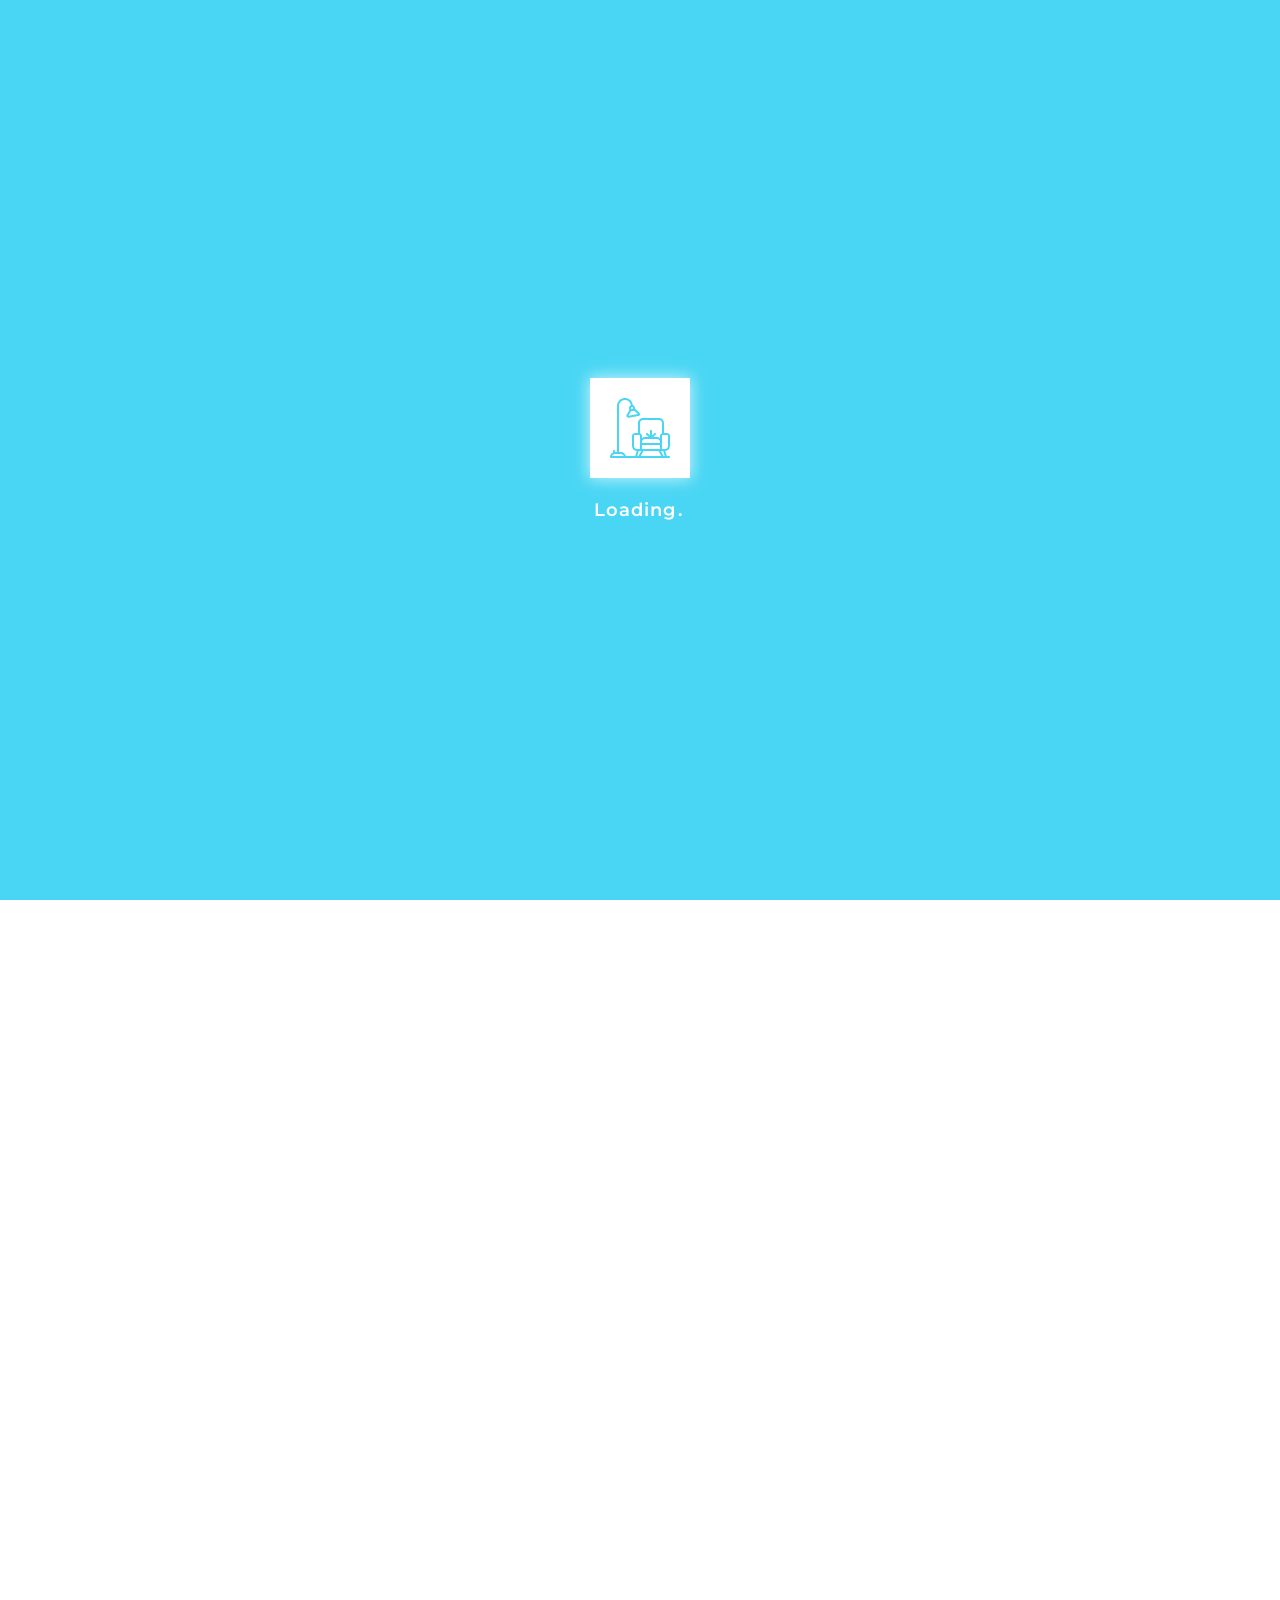
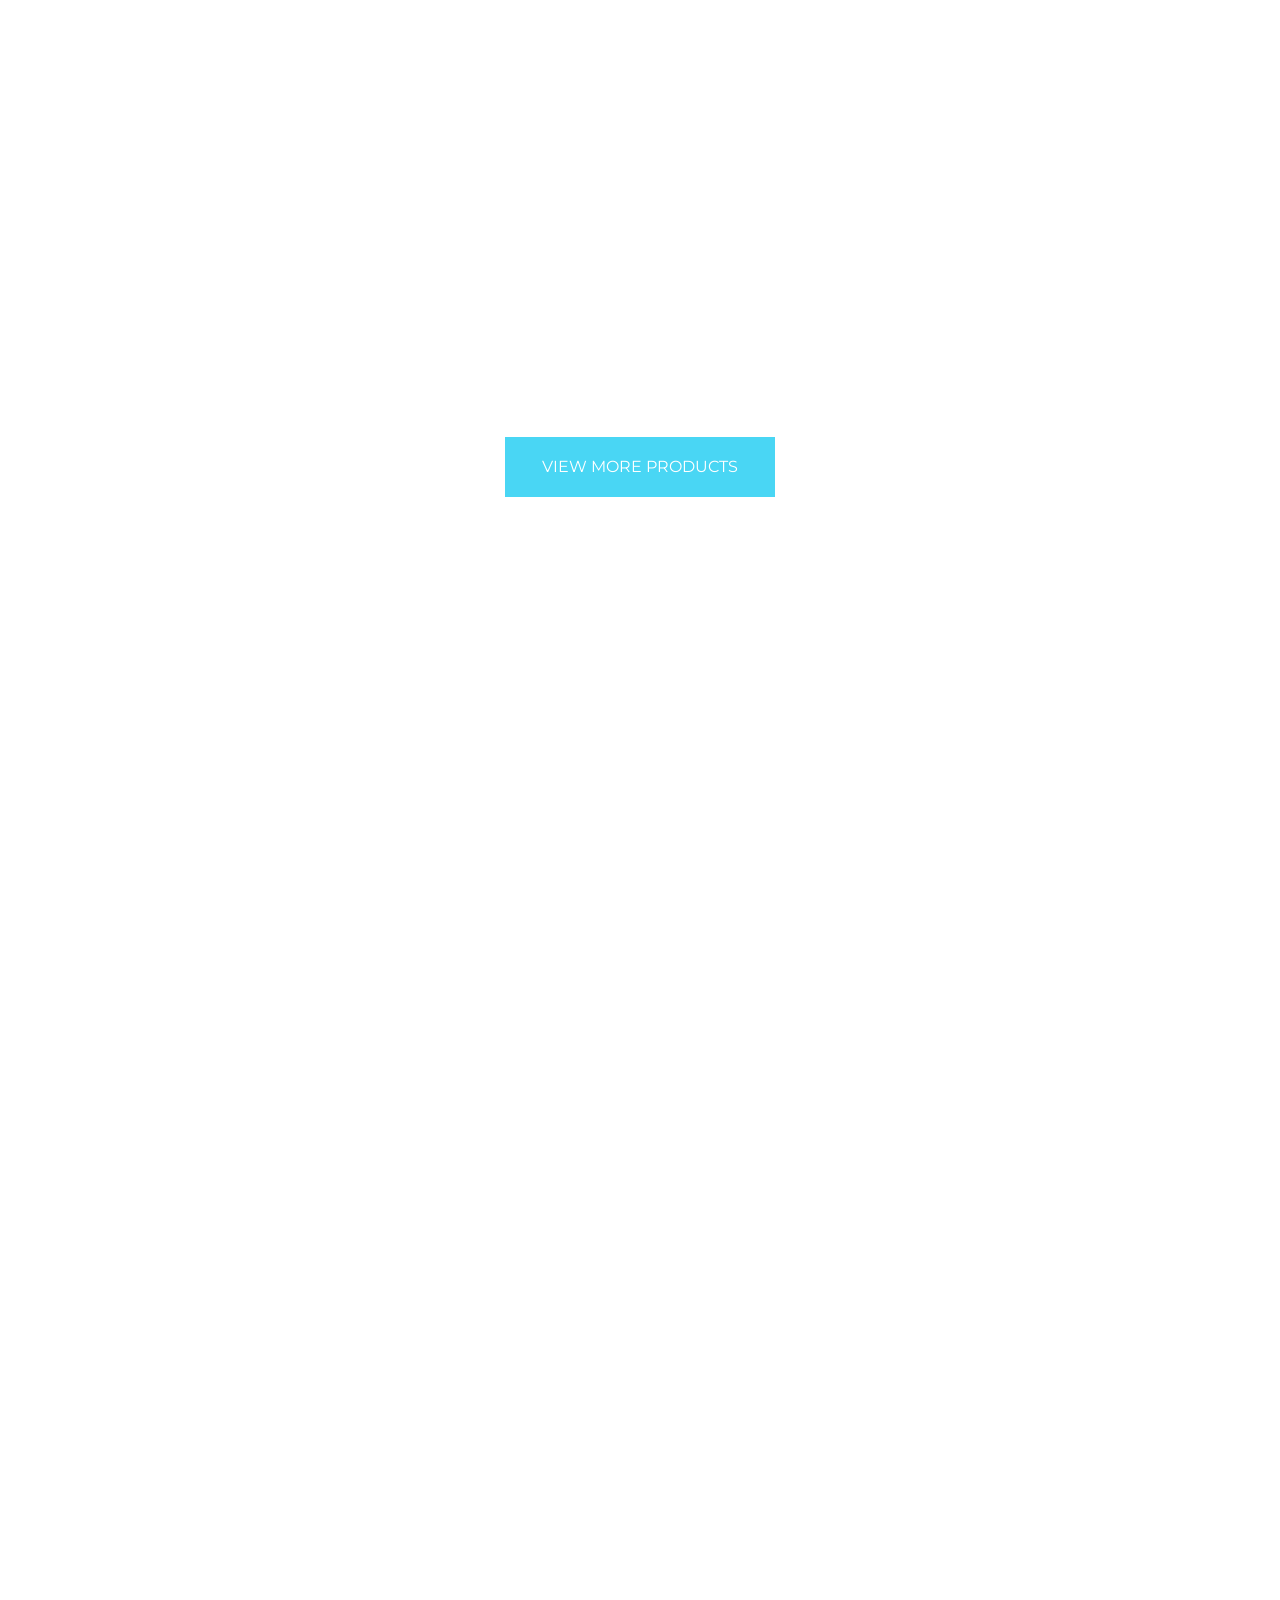
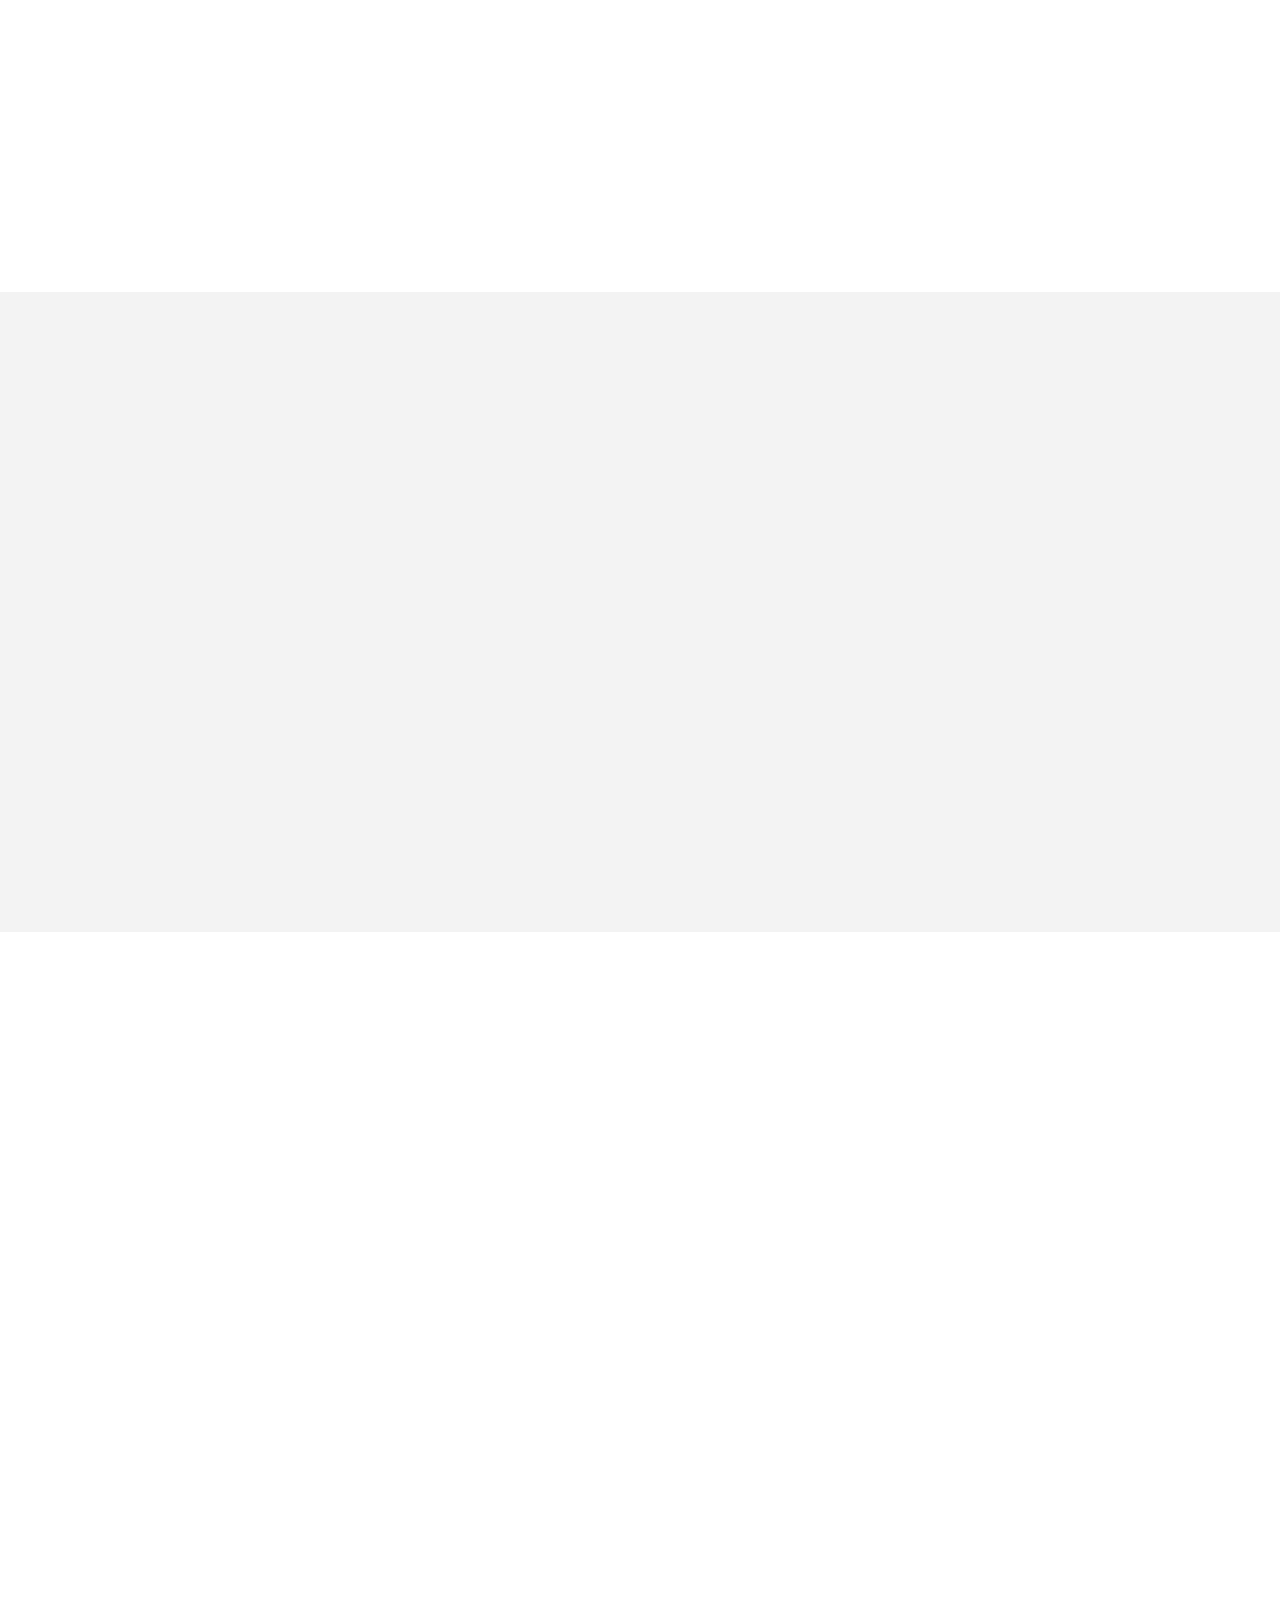
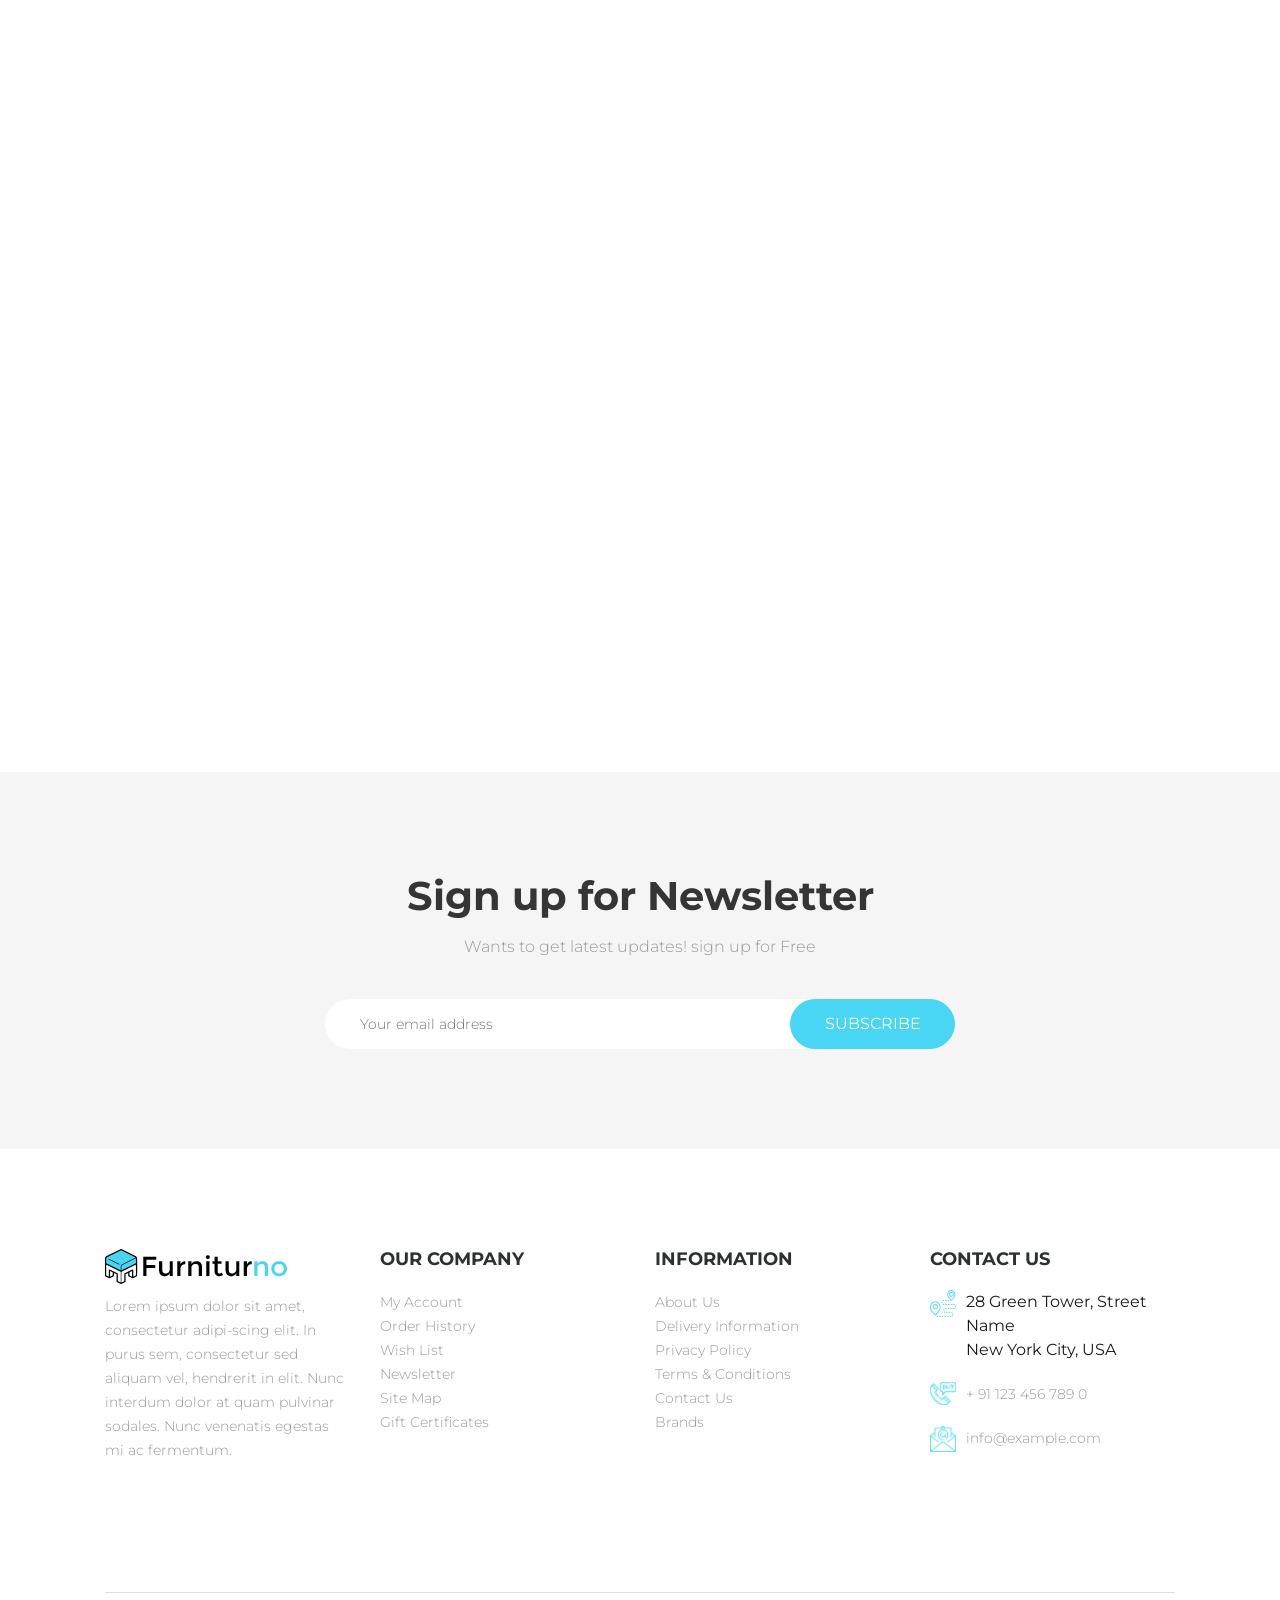
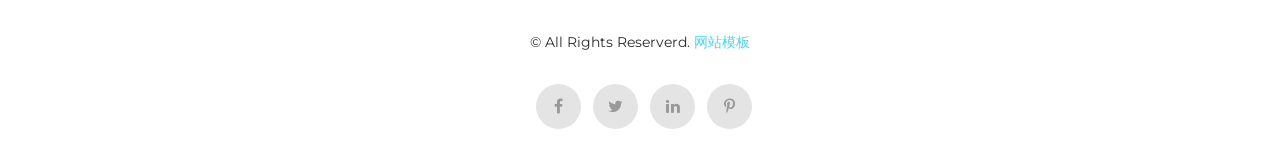
<file: index.html>
<!DOCTYPE html>
<html lang="en">
	<head>
	<!-- Basic Page Needs -->
    <meta charset="utf-8">
    <title>Furnitureno - TemplatesCoder</title>

	<!-- Mobile Specific Metas -->
    <meta name="viewport" content="width=device-width, initial-scale=1, maximum-scale=1">
    <link type="image/x-icon" href="images/fav-icon.png" rel="icon">

    <!-- CSS -->
    <link rel="stylesheet" type="text/css" href="css/font-awesome.min.css">
    <link rel="stylesheet" type="text/css" href="css/owl.carousel.css">
    <link rel="stylesheet" type="text/css" href="css/bootstrap.min.css">
    <link rel="stylesheet" type="text/css" href="css/magnific-popup.css">
    <link rel="stylesheet" type="text/css" href="css/animate.css">
    <link rel="stylesheet" type="text/css" href="css/style.css">
    <link rel="stylesheet" type="text/css" href="css/responsive.css">
    
	</head>
	<body class="home">

		<!-- Start preloader -->
		<div id="preloader">
			<div class="preloader-in">
				<div class="sk-cube-grid owl-carousel">
					<div class="loader loader-img-1"><img src="images/sofa.svg" alt="sofa"></div>
					<div class="loader loader-img-1"><img src="images/bathtub.svg" alt="bathrooms"></div>
					<div class="loader loader-img-1"><img src="images/office-chair.svg" alt="chair"></div>
					<div class="loader loader-img-1"><img src="images/bed.svg" alt="bed-room"></div>
					<div class="loader loader-img-1"><img src="images/living-room.svg" alt="living-room"></div>
					<div class="loader loader-img-1"><img src="images/kitchen.svg" alt="kitchen-cabinet"></div>
				</div>
				<div class="loader-text">loading</div>
			</div>
		</div>
		<!-- End preloader -->

		<!-- Search Screen start -->
		<div class="sidebar-search-wrap">
		    <div class="sidebar-table-container">
			    <div class="sidebar-align-container">
			        <div class="search-closer right-side"><i class="fa fa-times" aria-hidden="true"></i></div>
			        <div class="search-container">
			          <form method="get" id="search-form">
			            <input type="text" id="s" class="search-input" name="s" placeholder="Search text">
			          </form>
			          <span>Search and Press Enter</span>
			        </div>
			    </div>
		    </div>
		</div>
		<!-- Search Screen end -->

		<!-- Newslater Popup -->
		<div id="newslater-popup" class="mfp-hide white-popup-block open align-center">
			<div class="nl-popup-main">
			    <div class="nl-popup-inner">
				    <div class="newsletter-inner">
				    	<div class="row">
				    		<div class="col-md-6"></div>
				    		<div class="col-md-6">
				    			<div class="mtb-30 text-center">
							        <h2 class="main_title">Subscribe Emails</h2>
							        <span class="sub-title mb-30">Sign up & get 10% off</span>
							        <form>
							        	<input type="email" placeholder="Email Here..." required>
							        	<button class="btn-color big-width btn" title="Subscribe">Subscribe</button>
							        </form>
							        <div class="check-box mt-30">
										<span>
			                            	<input type="checkbox" class="checkbox" id="different-address" name="Ship to a different address?">
			                            	<label for="different-address">Don`t show this popup again</label>
			                            </span>
		                            </div>
	                            </div>
					        </div>
				        </div>
				    </div>
			    </div>
			</div>
		</div>
		<!-- Newslater Popup end -->

		<div class="main" id="main">
			<header class="header">
				<div class="container">
					<div class="row">
						<div class="col-lg-4 col-md-4 col-7 align-flax">
				            <div class="navbar-header">
					            <a class="navbar-brand" href="index.html">
					                <img alt="Brand Log" src="images/logo.png">
					            </a> 
				            </div>
					    </div>
					    <div class="col-lg-8 col-md-8 col-5">
					    	<div class="menu-icon">
					    		<ul>
					    			<li class="login">
					    				<a href="login.html">
					    					<span></span>
					    				</a>
					    			</li>
					    			<li class="search-icon">
					    				<a href="javascript:void(0);">
					    					<span></span>
					    				</a>
					    			</li>
					    			<li class="cart-menu">
					    				<a href="javascript:void(0)">
					    					<span></span>
					    				</a>
					    				<span class="count-cart">2</span>
					    				<div class="cart-dropdown header-link-dropdown">
												<ul class="cart-list link-dropdown-list">
													<li> 
													  	<a href="javascript:void(0)" class="close-cart"><i class="fa fa-times-circle"></i></a>
													    <figure> 
													    	<a href="product-detail.html" class="pull-left"> 
													    		<img alt="product" src="images/product-1.jpg">
													    	</a>
													      	<figcaption> 
													      		<span>
													      			<a href="product-detail.html">Men's Full Sleeves Collar Shirt</a>
													      		</span>
													        	<p class="cart-price">$14.99</p>
													        	<div class="product-qty">
													          		<label>Qty:</label>
													          		<div class="custom-qty">
													            		<input type="text" name="qty" maxlength="8" value="1" title="Qty" class="input-text qty" disabled>
													          		</div>
													        	</div>
													      	</figcaption>
													    </figure>
													</li>
													<li> 
														<a class="close-cart"><i class="fa fa-times-circle"></i></a>
													    <figure> 
													    	<a href="product-detail.html" class="pull-left"> 
													    		<img alt="product" src="images/product-2.jpg">
													    	</a>
													      	<figcaption> 
													      		<span>
													      			<a href="product-detail.html">Women's Cape Jacket</a>
													      		</span>
													        	<p class="cart-price">$14.99</p>
													        	<div class="product-qty">
													          		<label>Qty:</label>
													          		<div class="custom-qty">
													            		<input type="text" name="qty" maxlength="8" value="1" title="Qty" class="input-text qty" disabled>
													          		</div>
													        	</div>
													      	</figcaption>
													    </figure>
													</li>
												</ul>
												<p class="cart-sub-totle"> 
													<span class="pull-left">Cart Subtotal</span> 
													<span class="pull-right"><strong class="price-box">$29.98</strong></span> 
												</p>
												<div class="clearfix"></div>
												<div class="mt-20"> 
													<a href="cart.html" class="btn">Cart</a> 
													<a href="checkout.html" class="btn btn-color right-side">Checkout</a> 
												</div>
											</div>
					    			</li>
					    			<li>
					    				<div class="menu-toggle">
					    					<span class="transition"></span>
					    				</div>
					    			</li>
					    		</ul>
					    	</div>
					    	<div class="overlay"></div>
					    	<div class="menu-left transition">
					    		<div class="menu-logo">
					    			<a href="index.html"><img alt="Brand Log" src="images/menu-logo.png"></a>
					    		</div>
					    		<div class="menu-close">
					    			<span></span>
					    		</div>
						        <div class="menu">
						            <ul>
							            <li>
							                <a href="index.html">Home</a>
							            </li>
							            <li class="dropdown">
							            	<span class="opener plus"></span>
							                <a href="javascript:void(0)">Pages</a>
							                <div class="megamenu">
							                	<div class="megamenu-inner">
							                		<ul>
							                			<li><a href="about.html">About Us</a></li>
							                			<li><a href="shop.html">Shop Grid</a></li>
									                    <li><a href="shop-list.html">Shop List</a></li>
									                    <li><a href="product-detail.html">Product Detail</a></li>
									                    <li><a href="wishlist.html">Wishlist</a></li>
									                    <li><a href="404.html">404</a></li>
									                </ul>
							                	</div>
							                </div>
							            </li>
							            <li class="dropdown">
							            	<span class="opener plus"></span>
							                <a href="javascript:void(0)">Shop</a>
							                <ul class="megamenu">
							                	<li><a href="shop.html">Sofas</a></li>
							                	<li><a href="shop.html">Chairs</a></li>
							                	<li><a href="shop.html">Beds</a></li>
							                </ul>
							            </li>
							            <li class="dropdown">
							            	<span class="opener plus"></span>
							                <a href="javascript:void(0)">Blog</a>
							                <div class="megamenu">
							                	<div class="megamenu-inner">
							                		<ul>
									                    <li><a href="blog-left.html">Blog Left</a></li>
									                    <li><a href="blog-right.html">Blog Right</a></li>
									                    <li><a href="blog-detail.html">Blog Detail</a></li>
									                </ul>
							                	</div>
							                </div>
							            </li>
							            <li>
							                <a href="contact.html">Contact</a>
							            </li>
						            </ul>
						        </div>
					        </div>
					    </div>
					</div>
				</div>
			</header>

			<section class="home-banner">
				<div class="home-banner-slide owl-carousel">
					<div class="slider-banner" data-dot="<button>01</button>">
						<div class="container">
							<div class="banner-bg-home position-r">
								<div class="row">
									<div class="col-md-12">
										<div class="banner-content">
											<h2 class="banner-head text-uppercase">sofa <span>design 2025</span></h2>
											<p class="banner-desc">A love that burns for eternity deserves diamonds that sparkles endlessly.</p>
											<a href="shop.html" class="btn">View Details</a>
										</div>
									</div>
									<div class="col-md-12 position-i">
										<div class="banner-img text-center">
											<img src="images/ceiling-lights.png" alt="lights" class="ceiling-lights">
											<img src="images/pot.png" alt="pot" class="pot">
											<img src="images/banner-sofa.png" alt="sofa" class="position-r banner-main-img">
										</div>
									</div>
								</div>
							</div>
						</div>
					</div>
					<div class="slider-banner" data-dot="<button>02</button>">
						<div class="container">
							<div class="banner-bg-home position-r">
								<div class="row">
									<div class="col-md-12">
										<div class="banner-content">
											<h2 class="banner-head text-uppercase">sofa <span>design 2025</span></h2>
											<p class="banner-desc">A love that burns for eternity deserves diamonds that sparkles endlessly.</p>
											<a href="shop.html" class="btn">View Details</a>
										</div>
									</div>
									<div class="col-md-12 position-i">
										<div class="banner-img text-center">
											<img src="images/ceiling-lights.png" alt="lights" class="ceiling-lights">
											<img src="images/pot-3.png" alt="pot" class="pot pot-3">
											<img src="images/banner-sofa-2.png" alt="sofa" class="position-r banner-main-img">
										</div>
									</div>
								</div>
							</div>
						</div>
					</div>
					<div class="slider-banner" data-dot="<button>03</button>">
						<div class="container">
							<div class="banner-bg-home position-r">
								<div class="row">
									<div class="col-md-12">
										<div class="banner-content">
											<h2 class="banner-head text-uppercase">sofa <span>design 2025</span></h2>
											<p class="banner-desc">A love that burns for eternity deserves diamonds that sparkles endlessly.</p>
											<a href="shop.html" class="btn">View Details</a>
										</div>
									</div>
									<div class="col-md-12 position-i">
										<div class="banner-img text-center">
											<img src="images/ceiling-lights.png" alt="lights" class="ceiling-lights ceiling-lights-2">
											<img src="images/pot-2.jpg" alt="pot" class="pot pot-2">
											<img src="images/pot-4.png" alt="pot" class="pot pot-4">
											<img src="images/banner-sofa-3.png" alt="sofa" class="position-r banner-main-img">
										</div>
									</div>
								</div>
							</div>
						</div>
					</div>
				</div>
			</section>

			<section class="featured">
				<div class="container">
					<div class="row">
						<div class="col-md-12">
							<div class="featured-product-tab wow fadeInUp">
								<ul class="nav nav-tabs">
								  	<li>
								  		<a href="shop.html">
								  			<img src="images/sofas.png" alt="sofa">
								  			<span>Modern Sofas</span>
								  		</a>
								  	</li>
								  	<li>
								  		<a href="shop.html">
								  			<img src="images/bathrooms.png" alt="Bathrooms">
								  			<span>Bathrooms</span>
								  		</a>
								  	</li>
								  	<li>
								  		<a href="shop.html">
								  			<img src="images/chair.png" alt="Office Chair">
								  			<span>Office Chair</span>
								  		</a>
								  	</li>
								  	<li>
								  		<a href="shop.html">
								  			<img src="images/bed-room.png" alt="Bed Room">
								  			<span>Bed Room</span>
								  		</a>
								  	</li>
								  	<li>
								  		<a href="shop.html">
								  			<img src="images/living-room.png" alt="Living Room">
								  			<span>Living Room</span>
								  		</a>
								  	</li>
								  	<li>
								  		<a href="shop.html">
								  			<img src="images/kitchen-cabinet.png" alt="Kitchen Cabinet">
								  			<span>Kitchen Cabinet</span>
								  		</a>
								  	</li>
								</ul>
							</div>
						</div>
					</div>
					<div class="row">
						<div class="col-md-12">
							<div class="section-heading pt-100 text-center wow fadeInUp">
								<h1 class="section-title">Featured <span>Products</span></h1>
								<p class="section-desc">Classic furniture, lighting and decoration collections. Proudly designed for everyday living.</p>
							</div>
						</div>
						<div class="col-md-12">
							<div class="featured-product-tab-content wow fadeInUp">
						  		<div class="featured-product mb-25">
						  			<div class="featured-box">
										<div class="product-img transition mb-15">
											<a href="product-detail.html">
												<img src="images/featur-1.jpg" alt="Endeavor Daytrip Backpack" class="transition">
											</a>
											<div class="product-details-btn text-uppercase text-center transition">
												<a href="product-quick-view.html" class="quick-popup mfp-iframe">Quick View</a>
											</div>
										</div>
										<div class="product-desc">
											<a href="product-detail.html" class="product-name">Endeavor Daytrip Backpack</a>
											<span class="product-pricce">$58.00</span>
											<span class="product-pricce-main">$68.90</span>
										</div>
									</div>
								</div>
								<div class="featured-product mb-25">
						  			<div class="featured-box">
										<div class="product-img transition mb-15">
											<a href="product-detail.html">
												<img src="images/featur-2.jpg" alt="Endeavor Daytrip Backpack" class="transition">
											</a>
											<div class="product-details-btn text-uppercase text-center transition">
												<a href="product-quick-view.html" class="quick-popup mfp-iframe">Quick View</a>
											</div>
										</div>
										<div class="product-desc">
											<a href="product-detail.html" class="product-name">Endeavor Daytrip Backpack</a>
											<span class="product-pricce">$58.00</span>
											<span class="product-pricce-main">$68.90</span>
										</div>
									</div>
								</div>
								<div class="featured-product mb-25">
						  			<div class="featured-box">
										<div class="product-img transition mb-15">
											<a href="product-detail.html">
												<img src="images/featur-3.jpg" alt="Endeavor Daytrip Backpack" class="transition">
											</a>
											<div class="product-details-btn text-uppercase text-center transition">
												<a href="product-quick-view.html" class="quick-popup mfp-iframe">Quick View</a>
											</div>
										</div>
										<div class="product-desc">
											<a href="product-detail.html" class="product-name">Endeavor Daytrip Backpack</a>
											<span class="product-pricce">$58.00</span>
											<span class="product-pricce-main">$68.90</span>
										</div>
									</div>
								</div>
								<div class="featured-product mb-25">
						  			<div class="featured-box">
										<div class="product-img transition mb-15">
											<a href="product-detail.html">
												<img src="images/featur-4.jpg" alt="Endeavor Daytrip Backpack" class="transition">
											</a>
											<div class="product-details-btn text-uppercase text-center transition">
												<a href="product-quick-view.html" class="quick-popup mfp-iframe">Quick View</a>
											</div>
										</div>
										<div class="product-desc">
											<a href="product-detail.html" class="product-name">Endeavor Daytrip Backpack</a>
											<span class="product-pricce">$58.00</span>
											<span class="product-pricce-main">$68.90</span>
										</div>
									</div>
								</div>
								<div class="featured-product mb-25">
						  			<div class="featured-box">
										<div class="product-img transition mb-15">
											<a href="product-detail.html">
												<img src="images/featur-5.jpg" alt="Endeavor Daytrip Backpack" class="transition">
											</a>
											<div class="product-details-btn text-uppercase text-center transition">
												<a href="product-quick-view.html" class="quick-popup mfp-iframe">Quick View</a>
											</div>
										</div>
										<div class="product-desc">
											<a href="product-detail.html" class="product-name">Endeavor Daytrip Backpack</a>
											<span class="product-pricce">$58.00</span>
											<span class="product-pricce-main">$68.90</span>
										</div>
									</div>
								</div>
								<div class="featured-product mb-25">
						  			<div class="featured-box">
										<div class="product-img transition mb-15">
											<a href="product-detail.html">
												<img src="images/featur-6.jpg" alt="Endeavor Daytrip Backpack" class="transition">
											</a>
											<div class="product-details-btn text-uppercase text-center transition">
												<a href="product-quick-view.html" class="quick-popup mfp-iframe">Quick View</a>
											</div>
										</div>
										<div class="product-desc">
											<a href="product-detail.html" class="product-name">Endeavor Daytrip Backpack</a>
											<span class="product-pricce">$58.00</span>
											<span class="product-pricce-main">$68.90</span>
										</div>
									</div>
								</div>
							</div>
						</div>
						<div class="col-md-12 text-center mt-20">
							<a href="shop.html" class="btn btn-color">View more Products</a>
						</div>
					</div>
				</div>
			</section>

			<section class="main-product ptb-100">
				<div class="container">
					<div class="row">
						<div class="col-md-6 wow fadeInLeft">
							<div class="product-main-box text-center">
								<img src="images/product-1.jpg" alt="">
							</div>
						</div>
						<div class="col-md-6 align-flax wow fadeInRight">
							<div class="main-product-detail">
								<h2 class="product-title">Furnitureno Moments Arm Chair</h2>
								<p class="main-product-desc">Extra 10% off Select Chair</p>
								<a href="product-detail.html" class="btn">shop now</a>
							</div>
						</div>
					</div>
					<div class="row pt-100">
						<div class="col-md-6 align-flax order-2-r wow fadeInLeft">
							<div class="main-product-detail">
								<h2 class="product-title">Furnitureno Decorative Accessories</h2>
								<p class="main-product-desc">Extra 10% off Select Chair</p>
								<a href="product-detail.html" class="btn">shop now</a>
							</div>
						</div>
						<div class="col-md-6 order-1-r wow fadeInRight">
							<div class="product-main-box text-center">
								<img src="images/product-2.jpg" alt="">
							</div>
						</div>
					</div>
				</div>
			</section>

			<section class="client ptb-100">
				<div class="container">
					<div class="row">
						<div class="col-md-12 wow fadeInUp">
							<div class="section-heading text-center">
								<h2 class="section-title">Testimonial</h2>
								<p class="section-desc">Classic furniture, lighting and decoration collections. Proudly designed for everyday living.</p>
							</div>
						</div>
					</div>
					<div class="row">
						<div class="col-md-12 wow fadeInUp">
							<div class="client-slider owl-carousel">
								<div class="client-detail-box">
									<div class="client-detail-box-in">
										<p class="client-desc"><span><i class="fa fa-quote-left" aria-hidden="true"></i></span>make a type specimen book. It has survived not only five centuries, but also the leap into electronic typesetting, remaining essentially unchanged. It was make a type specimen book. It has survived not only five centuries.</p>
										<a href="#">- John Doe</a>
									</div>
								</div>
								<div class="client-detail-box">
									<div class="client-detail-box-in">
										<p class="client-desc"><span><i class="fa fa-quote-left" aria-hidden="true"></i></span>make a type specimen book. It has survived not only five centuries, but also the leap into electronic typesetting, remaining essentially unchanged. It was make a type specimen book. It has survived not only five centuries.</p>
										<a href="#">- John Doe</a>
									</div>
								</div>
								<div class="client-detail-box">
									<div class="client-detail-box-in">
										<p class="client-desc"><span><i class="fa fa-quote-left" aria-hidden="true"></i></span>make a type specimen book. It has survived not only five centuries, but also the leap into electronic typesetting, remaining essentially unchanged. It was make a type specimen book. It has survived not only five centuries.</p>
										<a href="#">- John Doe</a>
									</div>
								</div>
								<div class="client-detail-box">
									<div class="client-detail-box-in">
										<p class="client-desc"><span><i class="fa fa-quote-left" aria-hidden="true"></i></span>make a type specimen book. It has survived not only five centuries, but also the leap into electronic typesetting, remaining essentially unchanged. It was make a type specimen book. It has survived not only five centuries.</p>
										<a href="#">- John Doe</a>
									</div>
								</div>
								<div class="client-detail-box">
									<div class="client-detail-box-in">
										<p class="client-desc"><span><i class="fa fa-quote-left" aria-hidden="true"></i></span>make a type specimen book. It has survived not only five centuries, but also the leap into electronic typesetting, remaining essentially unchanged. It was make a type specimen book. It has survived not only five centuries.</p>
										<a href="#">- John Doe</a>
									</div>
								</div>
								<div class="client-detail-box">
									<div class="client-detail-box-in">
										<p class="client-desc"><span><i class="fa fa-quote-left" aria-hidden="true"></i></span>make a type specimen book. It has survived not only five centuries, but also the leap into electronic typesetting, remaining essentially unchanged. It was make a type specimen book. It has survived not only five centuries.</p>
										<a href="#">- John Doe</a>
									</div>
								</div>
							</div>
						</div>
					</div>
				</div>
			</section>

			<section class="new-product pt-100">
				<div class="container">
					<div class="row">
						<div class="col-md-12 wow fadeInUp">
							<div class="section-heading text-center">
								<h2 class="section-title">New <span>Products</span></h2>
								<p class="section-desc">Classic furniture, lighting and decoration collections. Proudly designed for everyday living.</p>
							</div>
						</div>
					</div>
					<div class="row">
						<div class="col-md-12 wow fadeInUp">
							<div class="new-product-slide owl-carousel">
								<div class="featured-product mb-25">
								  	<div class="featured-box">
										<div class="product-img transition mb-15">
											<a href="product-detail.html">
												<img src="images/featur-1.jpg" alt="Endeavor Daytrip Backpack" class="transition">
											</a>
											<div class="product-details-btn text-uppercase text-center transition">
												<a href="product-quick-view.html" class="quick-popup mfp-iframe">Quick View</a>
											</div>
										</div>
										<div class="product-desc">
											<a href="product-detail.html" class="product-name">Endeavor Daytrip Backpack</a>
											<span class="product-pricce">$58.00</span>
											<span class="product-pricce-main">$68.90</span>
										</div>
									</div>
								</div>
								<div class="featured-product mb-25">
								  	<div class="featured-box">
										<div class="product-img transition mb-15">
											<a href="product-detail.html">
												<img src="images/featur-2.jpg" alt="Endeavor Daytrip Backpack" class="transition">
											</a>
											<div class="product-details-btn text-uppercase text-center transition">
												<a href="product-quick-view.html" class="quick-popup mfp-iframe">Quick View</a>
											</div>
										</div>
										<div class="product-desc">
											<a href="product-detail.html" class="product-name">Endeavor Daytrip Backpack</a>
											<span class="product-pricce">$58.00</span>
											<span class="product-pricce-main">$68.90</span>
										</div>
									</div>
								</div>
								<div class="featured-product mb-25">
								  	<div class="featured-box">
										<div class="product-img transition mb-15">
											<a href="product-detail.html">
												<img src="images/featur-3.jpg" alt="Endeavor Daytrip Backpack" class="transition">
											</a>
											<div class="product-details-btn text-uppercase text-center transition">
												<a href="product-quick-view.html" class="quick-popup mfp-iframe">Quick View</a>
											</div>
										</div>
										<div class="product-desc">
											<a href="product-detail.html" class="product-name">Endeavor Daytrip Backpack</a>
											<span class="product-pricce">$58.00</span>
											<span class="product-pricce-main">$68.90</span>
										</div>
									</div>
								</div>
								<div class="featured-product mb-25">
								  	<div class="featured-box">
										<div class="product-img transition mb-15">
											<a href="product-detail.html">
												<img src="images/featur-4.jpg" alt="Endeavor Daytrip Backpack" class="transition">
											</a>
											<div class="product-details-btn text-uppercase text-center transition">
												<a href="product-quick-view.html" class="quick-popup mfp-iframe">Quick View</a>
											</div>
										</div>
										<div class="product-desc">
											<a href="product-detail.html" class="product-name">Endeavor Daytrip Backpack</a>
											<span class="product-pricce">$58.00</span>
											<span class="product-pricce-main">$68.90</span>
										</div>
									</div>
								</div>
								<div class="featured-product mb-25">
								  	<div class="featured-box">
										<div class="product-img transition mb-15">
											<a href="product-detail.html">
												<img src="images/featur-5.jpg" alt="Endeavor Daytrip Backpack" class="transition">
											</a>
											<div class="product-details-btn text-uppercase text-center transition">
												<a href="product-quick-view.html" class="quick-popup mfp-iframe">Quick View</a>
											</div>
										</div>
										<div class="product-desc">
											<a href="product-detail.html" class="product-name">Endeavor Daytrip Backpack</a>
											<span class="product-pricce">$58.00</span>
											<span class="product-pricce-main">$68.90</span>
										</div>
									</div>
								</div>
								<div class="featured-product mb-25">
								  	<div class="featured-box">
										<div class="product-img transition mb-15">
											<a href="product-detail.html">
												<img src="images/featur-6.jpg" alt="Endeavor Daytrip Backpack" class="transition">
											</a>
											<div class="product-details-btn text-uppercase text-center transition">
												<a href="product-quick-view.html" class="quick-popup mfp-iframe">Quick View</a>
											</div>
										</div>
										<div class="product-desc">
											<a href="product-detail.html" class="product-name">Endeavor Daytrip Backpack</a>
											<span class="product-pricce">$58.00</span>
											<span class="product-pricce-main">$68.90</span>
										</div>
									</div>
								</div>
							</div>
						</div>
					</div>
				</div>
			</section>

			<div class="brand pt-100 wow fadeInUp">
				<div class="container">
					<div class="brand-salider owl-carousel">
						<div class="brand-box text-center">
							<a href="#"><img src="images/brand-1.jpg" alt="brand" class="transition"></a>
						</div>
						<div class="brand-box text-center">
							<a href="#"><img src="images/brand-2.jpg" alt="brand" class="transition"></a>
						</div>
						<div class="brand-box text-center">
							<a href="#"><img src="images/brand-3.jpg" alt="brand" class="transition"></a>
						</div>
						<div class="brand-box text-center">
							<a href="#"><img src="images/brand-4.jpg" alt="brand" class="transition"></a>
						</div>
						<div class="brand-box text-center">
							<a href="#"><img src="images/brand-5.jpg" alt="brand" class="transition"></a>
						</div>
						<div class="brand-box text-center">
							<a href="#"><img src="images/brand-6.jpg" alt="brand" class="transition"></a>
						</div>
					</div>
				</div>
			</div>

			<section class="blog pt-100">
				<div class="container">
					<div class="row">
						<div class="col-md-12 wow fadeInUp">
							<div class="section-heading text-center">
								<h2 class="section-title">Latest <span>Blog</span></h2>
								<p class="section-desc">Classic furniture, lighting and decoration collections. Proudly designed for everyday living.</p>
							</div>
						</div>
					</div>
					<div class="row">
						<div class="col-md-12 wow fadeInUp">
							<div class="blog-slide owl-carousel">
								<div class="blog-slide-box">
									<div class="blog-img-box">
										<a href="blog-detail.html" class="blog-img-slide"><img src="images/blog-1.jpg" alt="blog"></a>
										<div class="blog-box-des">
											<span class="blog-date">12 June 2020</span>
											<a href="blog-detail.html" class="blog-title" tabindex="-1">You how all this mistaken idea of denouncing pleasure and praising pain was born</a>
										</div>
									</div>
								</div>
								<div class="blog-slide-box">
									<div class="blog-img-box position-r">
										<a href="blog-detail.html" class="blog-img-slide"><img src="images/blog-2.jpg" alt="blog"></a>
										<div class="blog-box-des">
											<span class="blog-date">12 June 2020</span>
											<a href="blog-detail.html" class="blog-title" tabindex="-1">You how all this mistaken idea of denouncing pleasure and praising pain was born</a>
										</div>
									</div>
								</div>
								<div class="blog-slide-box">
									<div class="blog-img-box">
										<a href="blog-detail.html" class="blog-img-slide"><img src="images/blog-1.jpg" alt="blog"></a>
										<div class="blog-box-des">
											<span class="blog-date">12 June 2020</span>
											<a href="blog-detail.html" class="blog-title" tabindex="-1">You how all this mistaken idea of denouncing pleasure and praising pain was born</a>
										</div>
									</div>
								</div>
								<div class="blog-slide-box">
									<div class="blog-img-box">
										<a href="blog-detail.html" class="blog-img-slide"><img src="images/blog-2.jpg" alt="blog"></a>
										<div class="blog-box-des">
											<span class="blog-date">12 June 2020</span>
											<a href="blog-detail.html" class="blog-title" tabindex="-1">You how all this mistaken idea of denouncing pleasure and praising pain was born</a>
										</div>
									</div>
								</div>
							</div>
						</div>
					</div>
				</div>
			</section>

			<section class="newsletter pt-100">
				<div class="newsletter-inner text-center ptb-100 wow fadeInUp">
					<div class="container">
						<h2 class="newsletter-title">Sign up for Newsletter</h2>
						<p class="newsletter-sub">Wants to get latest updates! sign up for Free</p>
						<form>
						  <div class="form-group">
						    <input type="email" class="form-control" placeholder="Your email address" required>
						  </div>
						  <button type="submit" class="form-btn text-uppercase">
							<span class="sub-r">Subscribe</span> 
							<i class="fa fa-send icon-r"></i>
						</button>
						</form>
					</div>
				</div>
			</section>

			<div class="top-scrolling">
				<a href="#main" class="scrollTo"><i class="fa fa-angle-up" aria-hidden="true"></i></a>
			</div>

			<footer class="footer pt-100">
				<div class="container">
					<div class="footer-inner wow fadeInUp">
						<div class="footer-box">
							<div class="footer-logo">
								<a href="index.html"><img src="images/logo.png" alt="logo"></a>
							</div>
							<p class="footer-desc">Lorem ipsum dolor sit amet, consectetur adipi-scing elit. In purus sem, consectetur sed aliquam vel, hendrerit in elit. Nunc interdum dolor at quam pulvinar sodales. Nunc venenatis egestas mi ac fermentum.</p>
						</div>
						<div class="footer-box footer-static">
							<span class="opener plus"></span>
							<h2 class="footer-title text-uppercase">Our company</h2>
							<ul class="footer-block-contant">
								<li><a href="#">My Account</a></li>
								<li><a href="#">Order History</a></li>
								<li><a href="wishlist.html">Wish List</a></li>
								<li><a href="#">Newsletter</a></li>
								<li><a href="#">Site Map</a></li>
								<li><a href="#">Gift Certificates</a></li>
							</ul>
						</div>
						<div class="footer-box footer-static">
							<span class="opener plus"></span>
							<h2 class="footer-title text-uppercase">Information</h2>
							<ul class="footer-block-contant">
								<li><a href="about.html">About Us</a></li>
								<li><a href="#">Delivery Information</a></li>
								<li><a href="#">Privacy Policy</a></li>
								<li><a href="#">Terms & Conditions</a></li>
								<li><a href="contact.html">Contact Us</a></li>
								<li><a href="#">Brands</a></li>
							</ul>
						</div>
						<div class="footer-box footer-contact footer-static m-0">
							<span class="opener plus"></span>
							<h2 class="footer-title text-uppercase">Contact us</h2>
							<ul class="footer-block-contant">
								<li><img src="images/cont-1.png" alt="img"><span>28 Green Tower, Street Name <br>New York City, USA</span></li>
								<li><img src="images/cont-2.png" alt="img"><a href="tel:+911234567890">+ 91 123 456 789 0</a></li>
								<li><img src="images/cont-3.png" alt="img"><a href="mailto:info@example.com">info@example.com</a></li>
							</ul>
						</div>
					</div>
					<div class="copy-right mt-100 text-center">
						<div class="row">
							<div class="col-xl-12 col-lg-12 col-md-12">
								<p class="copyright-text">&#169; All Rights Reserverd. <a target="_blank" href="https://www.mobanwang.com/" title="网站模板">网站模板</a></p>
							</div>
							<div class="col-xl-12 col-lg-12 col-md-12">
								<ul>
									<li><a href="#"><i class="fa fa-facebook" aria-hidden="true"></i></a></li>
									<li><a href="#"><i class="fa fa-twitter" aria-hidden="true"></i></a></li>
									<li><a href="#"><i class="fa fa-linkedin" aria-hidden="true"></i></a></li>
									<li><a href="#"><i class="fa fa-pinterest-p" aria-hidden="true"></i></a></li>
								</ul>
							</div>
						</div>
					</div>
				</div>
			</footer>
		</div>
	
		<script src="js/jquery-3.4.1.min.js"></script>
		<script src="js/bootstrap.min.js"></script>
		<script src="js/jquery.magnific-popup.min.js"></script>
		<script src="js/owl.carousel.min.js"></script>
		<script src="js/animation.js"></script>
		<script src="js/custom.js"></script>
		<script>
			/* ------------ Newslater-popup JS Start ------------- */
				$(window).on('load', function(){
					setTimeout(function(){
						mfp = $.magnificPopup.instance; 
						if(!mfp.isOpen) {
						    jQuery.magnificPopup.open({
						    	items: {src: '#newslater-popup'},type: 'inline'
						    }, 0);
						}
					},10000)
				});
		    /* ------------ Newslater-popup JS End ------------- */
		</script>
	</body>

</html>
</file>
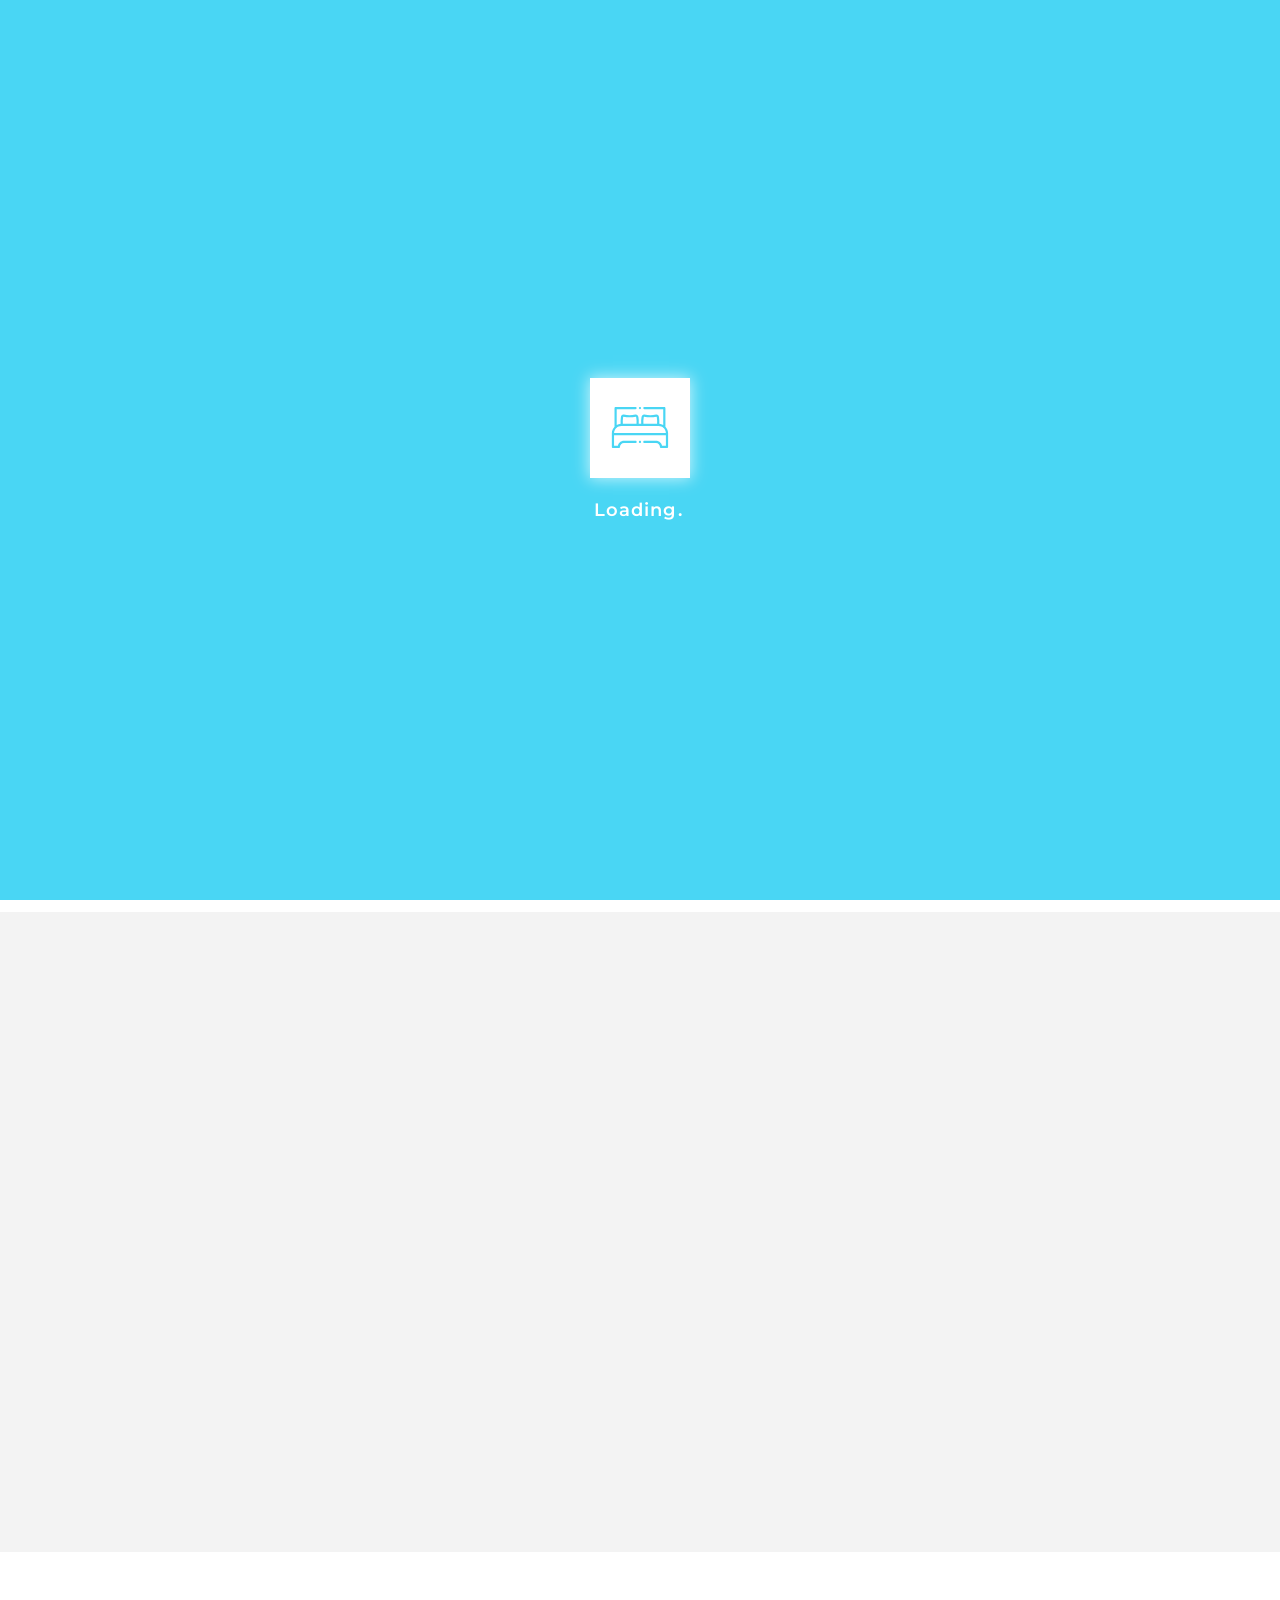
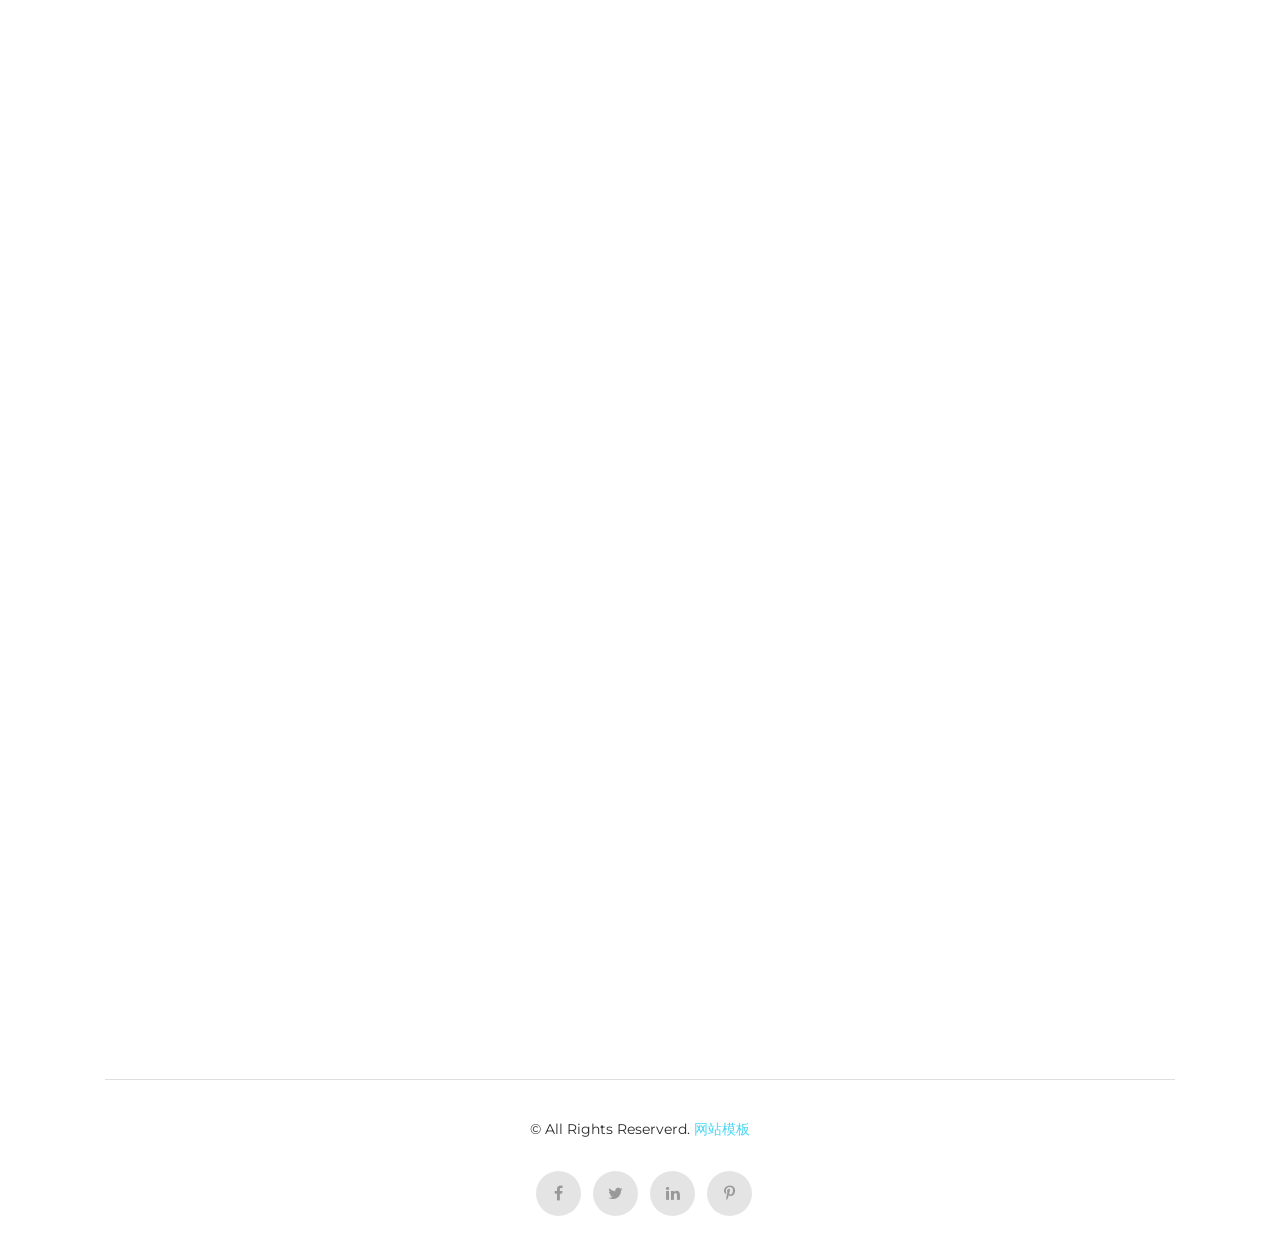
<file: about.html>
<!DOCTYPE html>
<html lang="en">
	<head>
	<!-- Basic Page Needs -->
    <meta charset="utf-8">
    <title>Furnitureno - TemplatesCoder</title>

	<!-- Mobile Specific Metas -->
    <meta name="viewport" content="width=device-width, initial-scale=1, maximum-scale=1">
    <link type="image/x-icon" href="images/fav-icon.png" rel="icon">

    <!-- CSS -->
    <link rel="stylesheet" type="text/css" href="css/font-awesome.min.css">
    <link rel="stylesheet" type="text/css" href="css/bootstrap.min.css">
    <link rel="stylesheet" type="text/css" href="css/owl.carousel.css">
    <link rel="stylesheet" type="text/css" href="css/animate.css">
    <link rel="stylesheet" type="text/css" href="css/style.css">
    <link rel="stylesheet" type="text/css" href="css/responsive.css">
	</head>
	<body>

		<!-- Start preloader -->
		<div id="preloader">
			<div class="preloader-in">
				<div class="sk-cube-grid owl-carousel">
					<div class="loader loader-img-1"><img src="images/sofa.svg" alt="sofa"></div>
					<div class="loader loader-img-1"><img src="images/bathtub.svg" alt="bathrooms"></div>
					<div class="loader loader-img-1"><img src="images/office-chair.svg" alt="chair"></div>
					<div class="loader loader-img-1"><img src="images/bed.svg" alt="bed-room"></div>
					<div class="loader loader-img-1"><img src="images/living-room.svg" alt="living-room"></div>
					<div class="loader loader-img-1"><img src="images/kitchen.svg" alt="kitchen-cabinet"></div>
				</div>
				<div class="loader-text">loading</div>
			</div>
		</div>
		<!-- End preloader -->

		<!-- Search Screen start -->
		<div class="sidebar-search-wrap">
		    <div class="sidebar-table-container">
			    <div class="sidebar-align-container">
			        <div class="search-closer right-side"><i class="fa fa-times" aria-hidden="true"></i></div>
			        <div class="search-container">
			          <form method="get" id="search-form">
			            <input type="text" id="s" class="search-input" name="s" placeholder="Search text">
			          </form>
			          <span>Search and Press Enter</span>
			        </div>
			    </div>
		    </div>
		</div>
		<!-- Search Screen end -->

		<div class="main" id="main">
			<header class="header">
				<div class="container">
					<div class="row">
						<div class="col-lg-4 col-md-4 col-7 align-flax">
				            <div class="navbar-header">
					            <a class="navbar-brand" href="index.html">
					                <img alt="Brand Log" src="images/logo.png">
					            </a> 
				            </div>
					    </div>
					    <div class="col-lg-8 col-md-8 col-5">
					    	<div class="menu-icon">
					    		<ul>
					    			<li class="login">
					    				<a href="login.html">
					    					<span></span>
					    				</a>
					    			</li>
					    			<li class="search-icon">
					    				<a href="javascript:void(0);">
					    					<span></span>
					    				</a>
					    			</li>
					    			<li class="cart-menu">
					    				<a href="javascript:void(0)">
					    					<span></span>
					    				</a>
					    				<span class="count-cart">2</span>
					    				<div class="cart-dropdown header-link-dropdown">
												<ul class="cart-list link-dropdown-list">
													<li> 
													  	<a href="javascript:void(0)" class="close-cart"><i class="fa fa-times-circle"></i></a>
													    <figure> 
													    	<a href="product-detail.html" class="pull-left"> 
													    		<img alt="product" src="images/product-1.jpg">
													    	</a>
													      	<figcaption> 
													      		<span>
													      			<a href="product-detail.html">Men's Full Sleeves Collar Shirt</a>
													      		</span>
													        	<p class="cart-price">$14.99</p>
													        	<div class="product-qty">
													          		<label>Qty:</label>
													          		<div class="custom-qty">
													            		<input type="text" name="qty" maxlength="8" value="1" title="Qty" class="input-text qty" disabled>
													          		</div>
													        	</div>
													      	</figcaption>
													    </figure>
													</li>
													<li> 
														<a class="close-cart"><i class="fa fa-times-circle"></i></a>
													    <figure> 
													    	<a href="product-detail.html" class="pull-left"> 
													    		<img alt="product" src="images/product-2.jpg">
													    	</a>
													      	<figcaption> 
													      		<span>
													      			<a href="product-detail.html">Women's Cape Jacket</a>
													      		</span>
													        	<p class="cart-price">$14.99</p>
													        	<div class="product-qty">
													          		<label>Qty:</label>
													          		<div class="custom-qty">
													            		<input type="text" name="qty" maxlength="8" value="1" title="Qty" class="input-text qty" disabled>
													          		</div>
													        	</div>
													      	</figcaption>
													    </figure>
													</li>
												</ul>
												<p class="cart-sub-totle"> 
													<span class="pull-left">Cart Subtotal</span> 
													<span class="pull-right"><strong class="price-box">$29.98</strong></span> 
												</p>
												<div class="clearfix"></div>
												<div class="mt-20"> 
													<a href="cart.html" class="btn">Cart</a> 
													<a href="checkout.html" class="btn btn-color right-side">Checkout</a> 
												</div>
											</div>
					    			</li>
					    			<li>
					    				<div class="menu-toggle">
					    					<span class="transition"></span>
					    				</div>
					    			</li>
					    		</ul>
					    	</div>
					    	<div class="overlay"></div>
					    	<div class="menu-left transition">
					    		<div class="menu-logo">
					    			<a href="index.html"><img alt="Brand Log" src="images/menu-logo.png"></a>
					    		</div>
					    		<div class="menu-close">
					    			<span></span>
					    		</div>
						        <div class="menu">
						            <ul>
							            <li>
							                <a href="index.html">Home</a>
							            </li>
							            <li class="dropdown">
							            	<span class="opener plus"></span>
							                <a href="javascript:void(0)">Pages</a>
							                <div class="megamenu">
							                	<div class="megamenu-inner">
							                		<ul>
							                			<li><a href="about.html">About Us</a></li>
							                			<li><a href="shop.html">Shop Grid</a></li>
									                    <li><a href="shop-list.html">Shop List</a></li>
									                    <li><a href="product-detail.html">Product Detail</a></li>
									                    <li><a href="wishlist.html">Wishlist</a></li>
									                    <li><a href="404.html">404</a></li>
									                </ul>
							                	</div>
							                </div>
							            </li>
							            <li class="dropdown">
							            	<span class="opener plus"></span>
							                <a href="javascript:void(0)">Shop</a>
							                <ul class="megamenu">
							                	<li><a href="shop.html">Sofas</a></li>
							                	<li><a href="shop.html">Chairs</a></li>
							                	<li><a href="shop.html">Beds</a></li>
							                </ul>
							            </li>
							            <li class="dropdown">
							            	<span class="opener plus"></span>
							                <a href="javascript:void(0)">Blog</a>
							                <div class="megamenu">
							                	<div class="megamenu-inner">
							                		<ul>
									                    <li><a href="blog-left.html">Blog Left</a></li>
									                    <li><a href="blog-right.html">Blog Right</a></li>
									                    <li><a href="blog-detail.html">Blog Detail</a></li>
									                </ul>
							                	</div>
							                </div>
							            </li>
							            <li>
							                <a href="contact.html">Contact</a>
							            </li>
						            </ul>
						        </div>
					        </div>
					    </div>
					</div>
				</div>
			</header>

			<div class="page-banner" style="background: url(images/blog-detail-banner.jpg) no-repeat center / cover;">
				<div class="container">
					<div class="page-banner-in">
						<div class="row">
							<div class="col-xl-12 col-lg-12 col-12 text-center wow fadeInUp">
								<h1 class="sub-banner-title">About Us</h1>
							</div>
						</div>
					</div>
				</div>
			</div>

			<section class="ptb-100">
				<div class="container">
					<div class="row">
						<div class="col-lg-6 align-flax order-r-2 wow fadeInLeft">
							<div class="about-box about-box-text">
								<h2 class="about-title text-uppercase">THE NEW WAY TO SUCCESS</h2>
								<p class="about-des">Lorem ipsum dolor sit amet, consectetur adipisicing elit, sed do eiusmod
								tempor incididunt ut labore et dolore magna aliqua. Ut enim ad minim veniam,
								quis nostrud exercitation ullamco laboris nisi ut aliquip ex ea commodo
								consequat. Duis aute irure dolor in reprehenderit in voluptate velit esse
								cillum dolore eu fugiat nulla pariatur. Excepteur sint occaecat cupidatat non
								proident, sunt in culpa qui officia deserunt mollit anim id est laborum.</p>
							</div>
						</div>
						<div class="col-lg-6 order-r-1 wow fadeInRight">
							<div class="about-box">
								<img src="images/about.jpg" alt="about">
							</div>
						</div>
					</div>
				</div>
			</section>

			<section class="client ptb-100">
				<div class="container">
					<div class="row">
						<div class="col-md-12">
							<div class="section-heading text-center wow fadeInUp">
								<h2 class="section-title">Testimonial</h2>
								<p class="section-desc">Classic furniture, lighting and decoration collections. Proudly designed for everyday living.</p>
							</div>
						</div>
					</div>
					<div class="row">
						<div class="col-md-12 wow fadeInUp">
							<div class="client-slider owl-carousel">
								<div class="client-detail-box">
									<div class="client-detail-box-in">
										<p class="client-desc"><span><i class="fa fa-quote-left" aria-hidden="true"></i></span>make a type specimen book. It has survived not only five centuries, but also the leap into electronic typesetting, remaining essentially unchanged. It was make a type specimen book. It has survived not only five centuries.</p>
										<a href="#">- John Doe</a>
									</div>
								</div>
								<div class="client-detail-box">
									<div class="client-detail-box-in">
										<p class="client-desc"><span><i class="fa fa-quote-left" aria-hidden="true"></i></span>make a type specimen book. It has survived not only five centuries, but also the leap into electronic typesetting, remaining essentially unchanged. It was make a type specimen book. It has survived not only five centuries.</p>
										<a href="#">- John Doe</a>
									</div>
								</div>
								<div class="client-detail-box">
									<div class="client-detail-box-in">
										<p class="client-desc"><span><i class="fa fa-quote-left" aria-hidden="true"></i></span>make a type specimen book. It has survived not only five centuries, but also the leap into electronic typesetting, remaining essentially unchanged. It was make a type specimen book. It has survived not only five centuries.</p>
										<a href="#">- John Doe</a>
									</div>
								</div>
								<div class="client-detail-box">
									<div class="client-detail-box-in">
										<p class="client-desc"><span><i class="fa fa-quote-left" aria-hidden="true"></i></span>make a type specimen book. It has survived not only five centuries, but also the leap into electronic typesetting, remaining essentially unchanged. It was make a type specimen book. It has survived not only five centuries.</p>
										<a href="#">- John Doe</a>
									</div>
								</div>
								<div class="client-detail-box">
									<div class="client-detail-box-in">
										<p class="client-desc"><span><i class="fa fa-quote-left" aria-hidden="true"></i></span>make a type specimen book. It has survived not only five centuries, but also the leap into electronic typesetting, remaining essentially unchanged. It was make a type specimen book. It has survived not only five centuries.</p>
										<a href="#">- John Doe</a>
									</div>
								</div>
								<div class="client-detail-box">
									<div class="client-detail-box-in">
										<p class="client-desc"><span><i class="fa fa-quote-left" aria-hidden="true"></i></span>make a type specimen book. It has survived not only five centuries, but also the leap into electronic typesetting, remaining essentially unchanged. It was make a type specimen book. It has survived not only five centuries.</p>
										<a href="#">- John Doe</a>
									</div>
								</div>
							</div>
						</div>
					</div>
				</div>
			</section>

			<div class="brand pt-100 wow fadeInUp">
				<div class="container">
					<div class="brand-salider owl-carousel">
						<div class="brand-box text-center">
							<a href="#"><img src="images/brand-1.jpg" alt="brand" class="transition"></a>
						</div>
						<div class="brand-box text-center">
							<a href="#"><img src="images/brand-2.jpg" alt="brand" class="transition"></a>
						</div>
						<div class="brand-box text-center">
							<a href="#"><img src="images/brand-3.jpg" alt="brand" class="transition"></a>
						</div>
						<div class="brand-box text-center">
							<a href="#"><img src="images/brand-4.jpg" alt="brand" class="transition"></a>
						</div>
						<div class="brand-box text-center">
							<a href="#"><img src="images/brand-5.jpg" alt="brand" class="transition"></a>
						</div>
						<div class="brand-box text-center">
							<a href="#"><img src="images/brand-6.jpg" alt="brand" class="transition"></a>
						</div>
					</div>
				</div>
			</div>

			<section class="newsletter wow fadeInUp pt-100">
				<div class="newsletter-inner text-center ptb-100">
					<div class="container">
						<h2 class="newsletter-title">Sign up for Newsletter</h2>
						<p class="newsletter-sub">Wants to get latest updates! sign up for Free</p>
						<form>
						  <div class="form-group">
						    <input type="email" class="form-control" placeholder="Your email address" required="">
						  </div>
						  <button type="submit" class="form-btn text-uppercase">
							<span class="sub-r">Subscribe</span> 
							<i class="fa fa-send icon-r"></i>
						</button>
						</form>
					</div>
				</div>
			</section>

			<div class="top-scrolling">
				<a href="#main" class="scrollTo"><i class="fa fa-angle-up" aria-hidden="true"></i></a>
			</div>

			<footer class="footer pt-100">
				<div class="container">
					<div class="footer-inner wow fadeInUp">
						<div class="footer-box">
							<div class="footer-logo">
								<a href="index.html"><img src="images/logo.png" alt="logo"></a>
							</div>
							<p class="footer-desc">Lorem ipsum dolor sit amet, consectetur adipi-scing elit. In purus sem, consectetur sed aliquam vel, hendrerit in elit. Nunc interdum dolor at quam pulvinar sodales. Nunc venenatis egestas mi ac fermentum.</p>
						</div>
						<div class="footer-box footer-static">
							<span class="opener plus"></span>
							<h2 class="footer-title text-uppercase">Our company</h2>
							<ul class="footer-block-contant">
								<li><a href="#">My Account</a></li>
								<li><a href="#">Order History</a></li>
								<li><a href="wishlist.html">Wish List</a></li>
								<li><a href="#">Newsletter</a></li>
								<li><a href="#">Site Map</a></li>
								<li><a href="#">Gift Certificates</a></li>
							</ul>
						</div>
						<div class="footer-box footer-static">
							<span class="opener plus"></span>
							<h2 class="footer-title text-uppercase">Information</h2>
							<ul class="footer-block-contant">
								<li><a href="about.html">About Us</a></li>
								<li><a href="#">Delivery Information</a></li>
								<li><a href="#">Privacy Policy</a></li>
								<li><a href="#">Terms & Conditions</a></li>
								<li><a href="contact.html">Contact Us</a></li>
								<li><a href="#">Brands</a></li>
							</ul>
						</div>
						<div class="footer-box footer-contact footer-static m-0">
							<span class="opener plus"></span>
							<h2 class="footer-title text-uppercase">Contact us</h2>
							<ul class="footer-block-contant">
								<li><img src="images/cont-1.png" alt="img"><span>28 Green Tower, Street Name <br>New York City, USA</span></li>
								<li><img src="images/cont-2.png" alt="img"><a href="tel:+911234567890">+ 91 123 456 789 0</a></li>
								<li><img src="images/cont-3.png" alt="img"><a href="mailto:info@example.com">info@example.com</a></li>
							</ul>
						</div>
					</div>
					<div class="copy-right mt-100 text-center">
						<div class="row">
							<div class="col-xl-12 col-lg-12 col-md-12">
								<p class="copyright-text">&#169; All Rights Reserverd. <a target="_blank" href="https://www.mobanwang.com/" title="网站模板">网站模板</a></p>
							</div>
							<div class="col-xl-12 col-lg-12 col-md-12">
								<ul>
									<li><a href="#"><i class="fa fa-facebook" aria-hidden="true"></i></a></li>
									<li><a href="#"><i class="fa fa-twitter" aria-hidden="true"></i></a></li>
									<li><a href="#"><i class="fa fa-linkedin" aria-hidden="true"></i></a></li>
									<li><a href="#"><i class="fa fa-pinterest-p" aria-hidden="true"></i></a></li>
								</ul>
							</div>
						</div>
					</div>
				</div>
			</footer>
		</div>
	
		<script src="js/jquery-3.4.1.min.js"></script>
		<script src="js/owl.carousel.min.js"></script>
		<script src="js/animation.js"></script>
		<script src="js/custom.js"></script>
	</body>

</html>
</file>
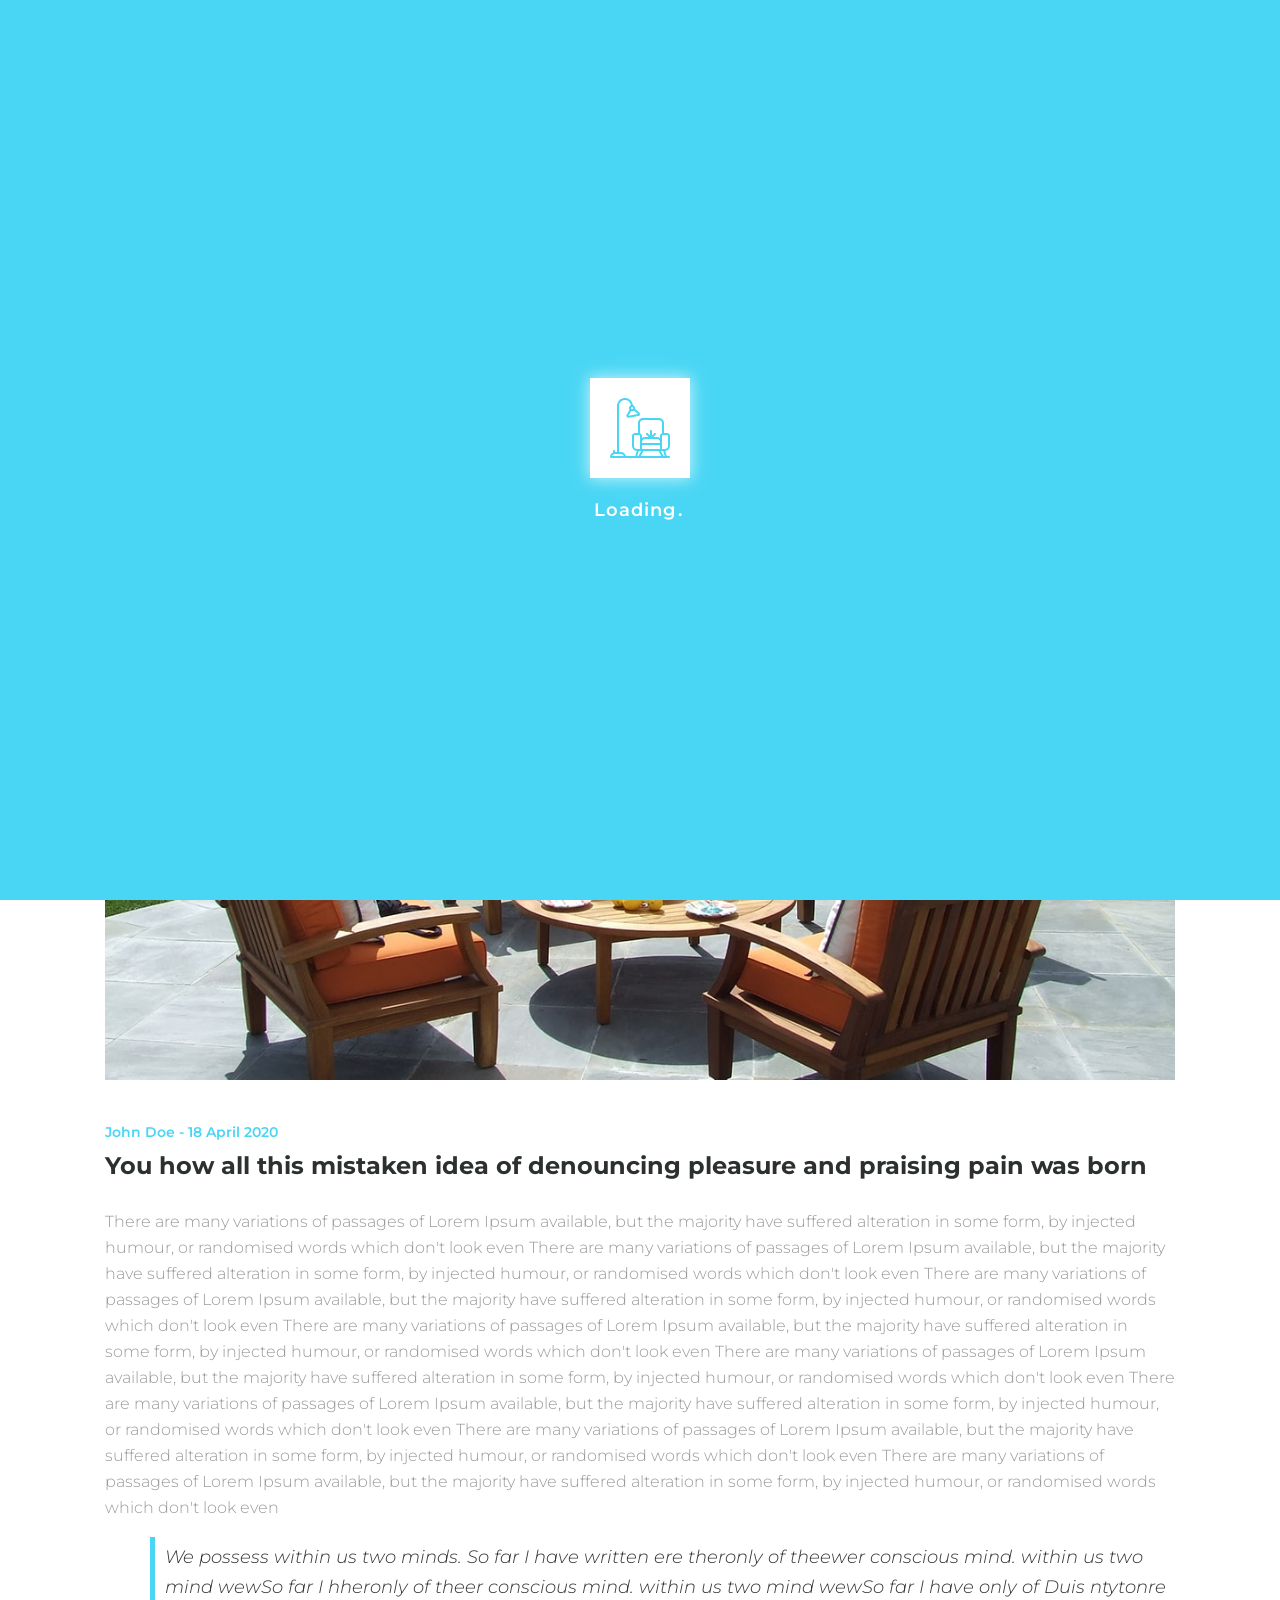
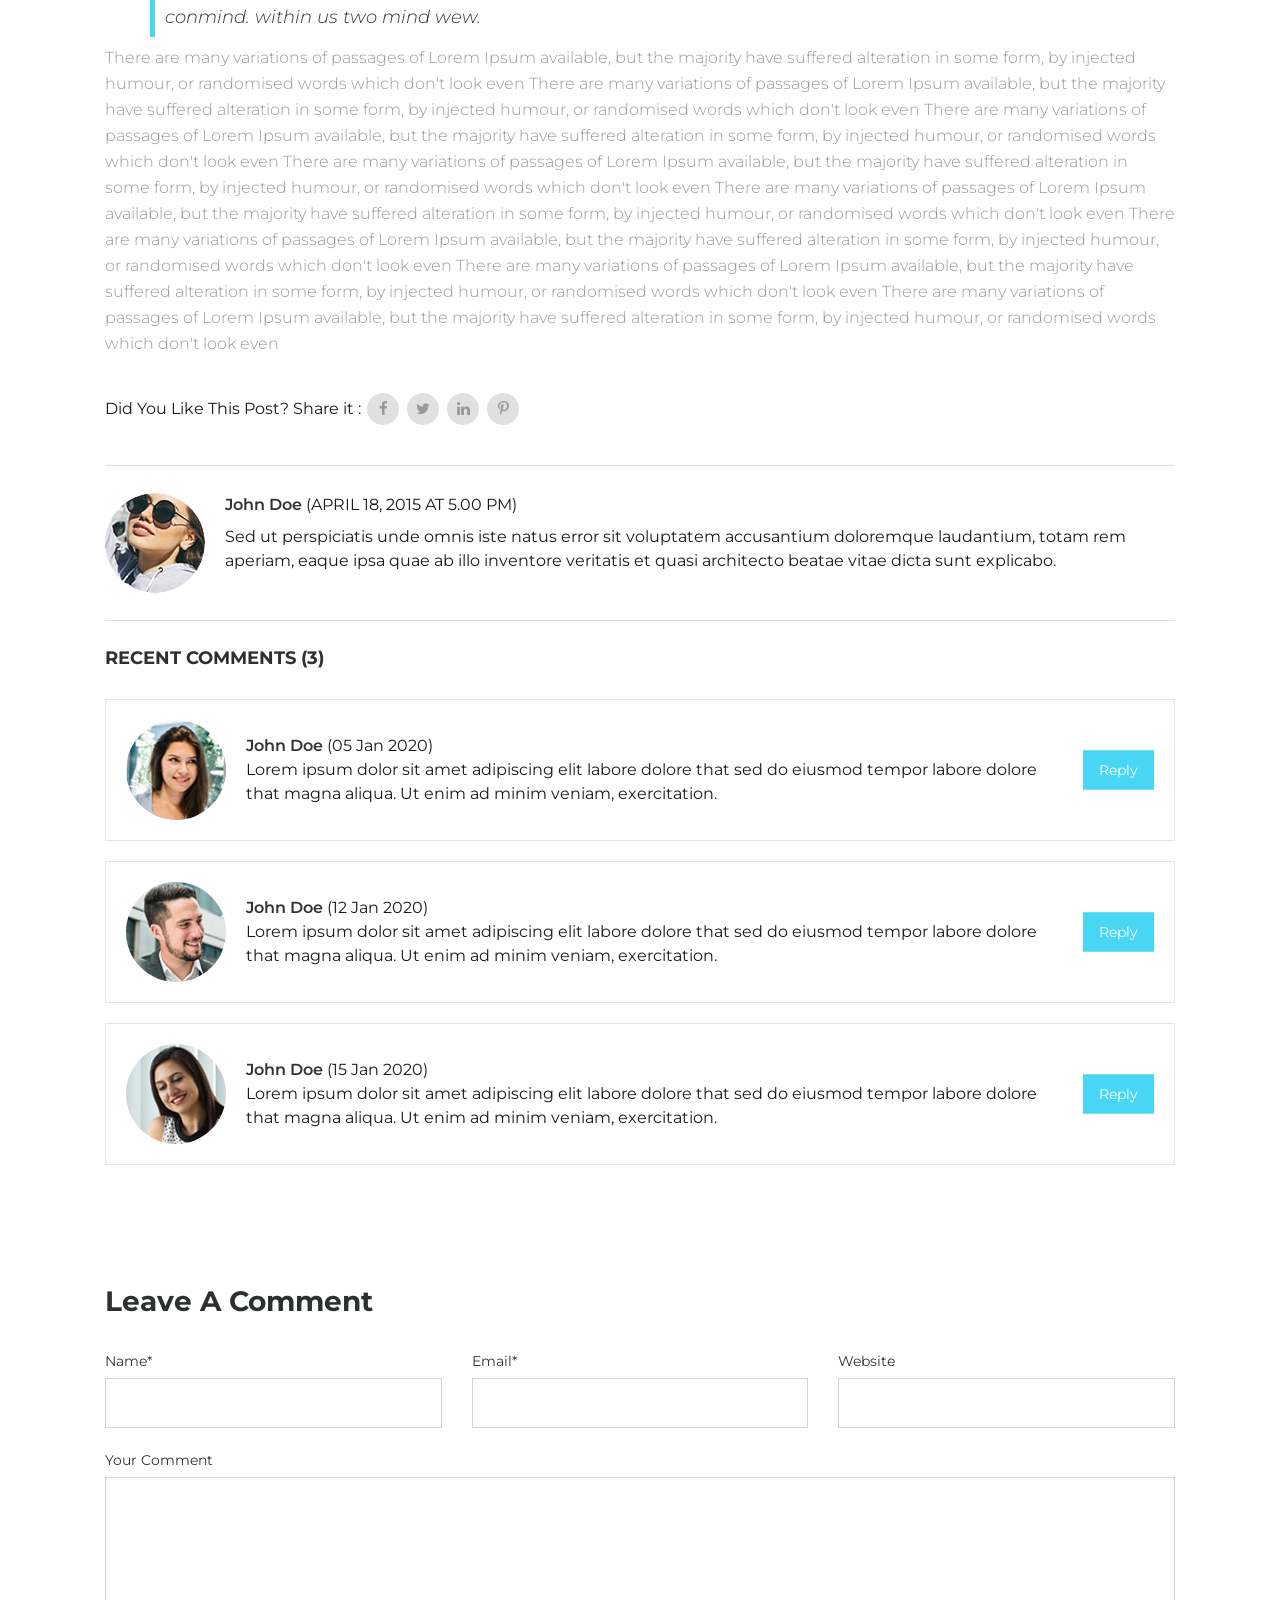
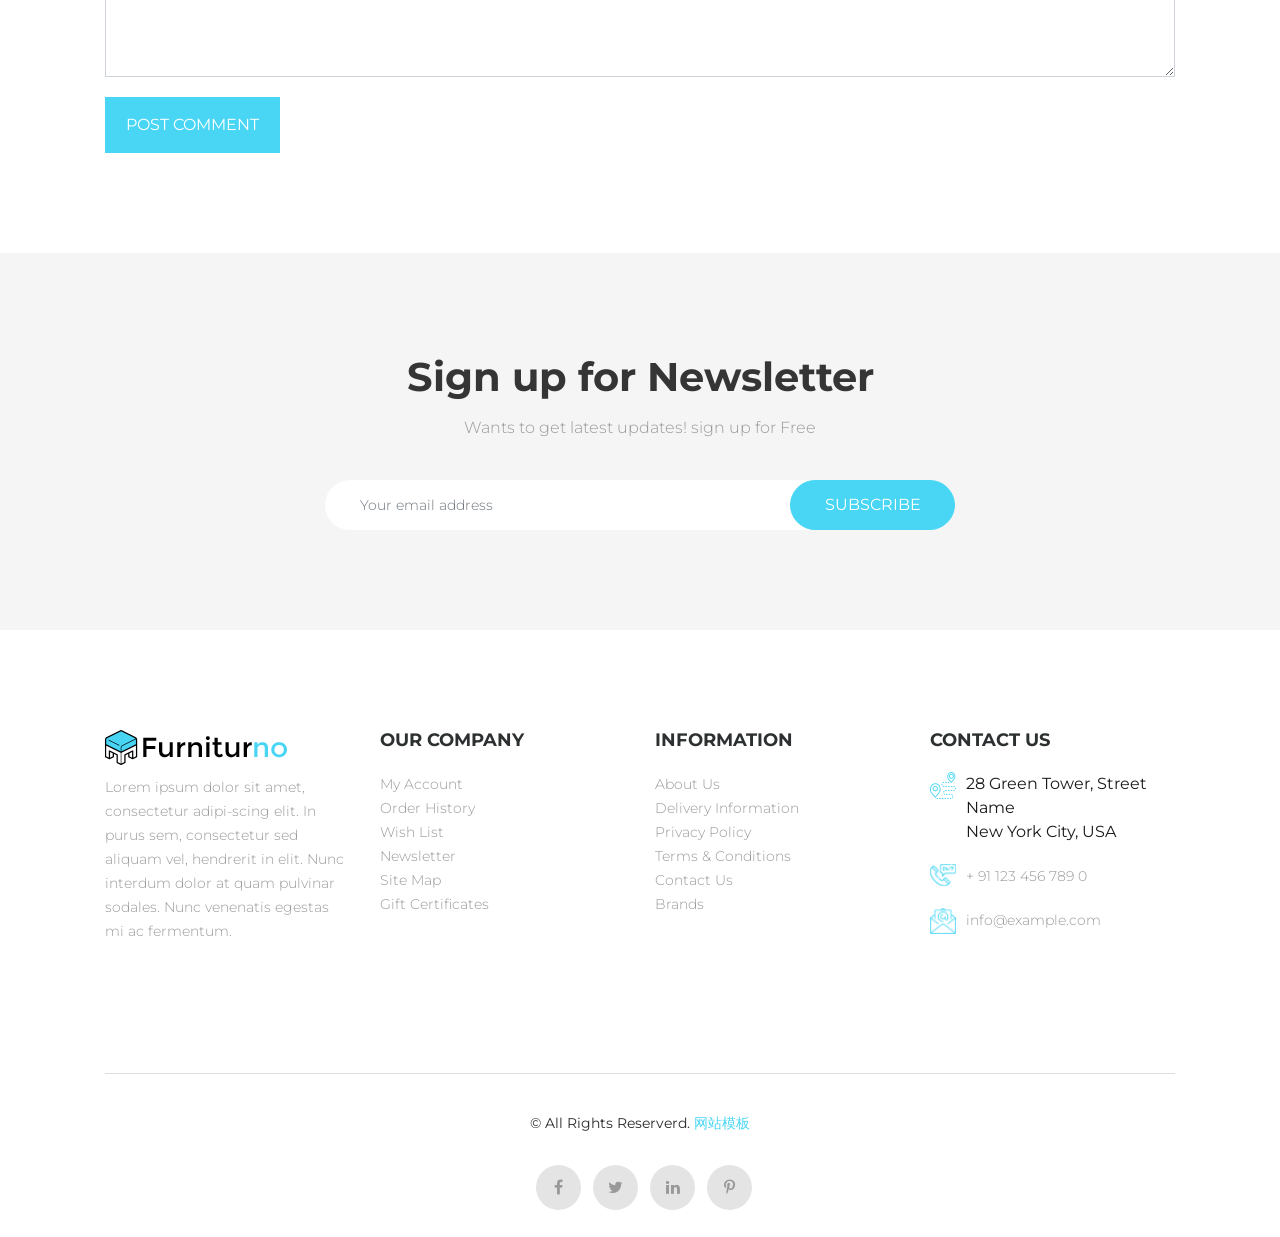
<file: blog-detail.html>
<!DOCTYPE html>
<html lang="en">
	<head>
	<!-- Basic Page Needs -->
    <meta charset="utf-8">
    <title>Furnitureno - TemplatesCoder</title>

	<!-- Mobile Specific Metas -->
    <meta name="viewport" content="width=device-width, initial-scale=1, maximum-scale=1">
    <link type="image/x-icon" href="images/fav-icon.png" rel="icon">

    <!-- CSS -->
    <link rel="stylesheet" type="text/css" href="css/font-awesome.min.css">
    <link rel="stylesheet" type="text/css" href="css/bootstrap.min.css">
    <link rel="stylesheet" type="text/css" href="css/owl.carousel.css">
    <link rel="stylesheet" type="text/css" href="css/style.css">
    <link rel="stylesheet" type="text/css" href="css/responsive.css">
	</head>
	<body>

		<!-- Start preloader -->
		<div id="preloader">
			<div class="preloader-in">
				<div class="sk-cube-grid owl-carousel">
					<div class="loader loader-img-1"><img src="images/sofa.svg" alt="sofa"></div>
					<div class="loader loader-img-1"><img src="images/bathtub.svg" alt="bathrooms"></div>
					<div class="loader loader-img-1"><img src="images/office-chair.svg" alt="chair"></div>
					<div class="loader loader-img-1"><img src="images/bed.svg" alt="bed-room"></div>
					<div class="loader loader-img-1"><img src="images/living-room.svg" alt="living-room"></div>
					<div class="loader loader-img-1"><img src="images/kitchen.svg" alt="kitchen-cabinet"></div>
				</div>
				<div class="loader-text">loading</div>
			</div>
		</div>
		<!-- End preloader -->

		<!-- Search Screen start -->
		<div class="sidebar-search-wrap">
		    <div class="sidebar-table-container">
			    <div class="sidebar-align-container">
			        <div class="search-closer right-side"><i class="fa fa-times" aria-hidden="true"></i></div>
			        <div class="search-container">
			          <form method="get" id="search-form">
			            <input type="text" id="s" class="search-input" name="s" placeholder="Search text">
			          </form>
			          <span>Search and Press Enter</span>
			        </div>
			    </div>
		    </div>
		</div>
		<!-- Search Screen end -->

		<div class="main" id="main">
			<header class="header">
				<div class="container">
					<div class="row">
						<div class="col-lg-4 col-md-4 col-7 align-flax">
				            <div class="navbar-header">
					            <a class="navbar-brand" href="index.html">
					                <img alt="Brand Log" src="images/logo.png">
					            </a> 
				            </div>
					    </div>
					    <div class="col-lg-8 col-md-8 col-5">
					    	<div class="menu-icon">
					    		<ul>
					    			<li class="login">
					    				<a href="login.html">
					    					<span></span>
					    				</a>
					    			</li>
					    			<li class="search-icon">
					    				<a href="javascript:void(0);">
					    					<span></span>
					    				</a>
					    			</li>
					    			<li class="cart-menu">
					    				<a href="javascript:void(0)">
					    					<span></span>
					    				</a>
					    				<span class="count-cart">2</span>
					    				<div class="cart-dropdown header-link-dropdown">
												<ul class="cart-list link-dropdown-list">
													<li> 
													  	<a href="javascript:void(0)" class="close-cart"><i class="fa fa-times-circle"></i></a>
													    <figure> 
													    	<a href="product-detail.html" class="pull-left"> 
													    		<img alt="product" src="images/product-1.jpg">
													    	</a>
													      	<figcaption> 
													      		<span>
													      			<a href="product-detail.html">Men's Full Sleeves Collar Shirt</a>
													      		</span>
													        	<p class="cart-price">$14.99</p>
													        	<div class="product-qty">
													          		<label>Qty:</label>
													          		<div class="custom-qty">
													            		<input type="text" name="qty" maxlength="8" value="1" title="Qty" class="input-text qty" disabled>
													          		</div>
													        	</div>
													      	</figcaption>
													    </figure>
													</li>
													<li> 
														<a class="close-cart"><i class="fa fa-times-circle"></i></a>
													    <figure> 
													    	<a href="product-detail.html" class="pull-left"> 
													    		<img alt="product" src="images/product-2.jpg">
													    	</a>
													      	<figcaption> 
													      		<span>
													      			<a href="product-detail.html">Women's Cape Jacket</a>
													      		</span>
													        	<p class="cart-price">$14.99</p>
													        	<div class="product-qty">
													          		<label>Qty:</label>
													          		<div class="custom-qty">
													            		<input type="text" name="qty" maxlength="8" value="1" title="Qty" class="input-text qty" disabled>
													          		</div>
													        	</div>
													      	</figcaption>
													    </figure>
													</li>
												</ul>
												<p class="cart-sub-totle"> 
													<span class="pull-left">Cart Subtotal</span> 
													<span class="pull-right"><strong class="price-box">$29.98</strong></span> 
												</p>
												<div class="clearfix"></div>
												<div class="mt-20"> 
													<a href="cart.html" class="btn">Cart</a> 
													<a href="checkout.html" class="btn btn-color right-side">Checkout</a> 
												</div>
											</div>
					    			</li>
					    			<li>
					    				<div class="menu-toggle">
					    					<span class="transition"></span>
					    				</div>
					    			</li>
					    		</ul>
					    	</div>
					    	<div class="overlay"></div>
					    	<div class="menu-left transition">
					    		<div class="menu-logo">
					    			<a href="index.html"><img alt="Brand Log" src="images/menu-logo.png"></a>
					    		</div>
					    		<div class="menu-close">
					    			<span></span>
					    		</div>
						        <div class="menu">
						            <ul>
							            <li>
							                <a href="index.html">Home</a>
							            </li>
							            <li class="dropdown">
							            	<span class="opener plus"></span>
							                <a href="javascript:void(0)">Pages</a>
							                <div class="megamenu">
							                	<div class="megamenu-inner">
							                		<ul>
							                			<li><a href="about.html">About Us</a></li>
							                			<li><a href="shop.html">Shop Grid</a></li>
									                    <li><a href="shop-list.html">Shop List</a></li>
									                    <li><a href="product-detail.html">Product Detail</a></li>
									                    <li><a href="wishlist.html">Wishlist</a></li>
									                    <li><a href="404.html">404</a></li>
									                </ul>
							                	</div>
							                </div>
							            </li>
							            <li class="dropdown">
							            	<span class="opener plus"></span>
							                <a href="javascript:void(0)">Shop</a>
							                <ul class="megamenu">
							                	<li><a href="shop.html">Sofas</a></li>
							                	<li><a href="shop.html">Chairs</a></li>
							                	<li><a href="shop.html">Beds</a></li>
							                </ul>
							            </li>
							            <li class="dropdown">
							            	<span class="opener plus"></span>
							                <a href="javascript:void(0)">Blog</a>
							                <div class="megamenu">
							                	<div class="megamenu-inner">
							                		<ul>
									                    <li><a href="blog-left.html">Blog Left</a></li>
									                    <li><a href="blog-right.html">Blog Right</a></li>
									                    <li><a href="blog-detail.html">Blog Detail</a></li>
									                </ul>
							                	</div>
							                </div>
							            </li>
							            <li>
							                <a href="contact.html">Contact</a>
							            </li>
						            </ul>
						        </div>
					        </div>
					    </div>
					</div>
				</div>
			</header>

			<div class="page-banner" style="background: url(images/blog-detail-banner.jpg) no-repeat center / cover;">
				<div class="container">
					<div class="page-banner-in">
						<div class="row">
							<div class="col-xl-12 col-lg-12 col-12 text-center">
								<h1 class="sub-banner-title">Blog Detail</h1>
							</div>
						</div>
					</div>
				</div>
			</div>

			<section class="pt-100">
				<div class="container">
					<div class="row">
						<div class="col-12">
							<div class="blog-detail-img">
								<img src="images/blog-8.jpg" alt="blog">
							</div>
							<div class="blog-detail-contain">
								<span>John Doe - 18 April 2020</span>
								<h2>You how all this mistaken idea of denouncing pleasure and praising pain was born</h2>
								<p>There are many variations of passages of Lorem Ipsum available, but the majority have suffered alteration in some form, by injected humour, or randomised words which don't look even There are many variations of passages of Lorem Ipsum available, but the majority have suffered alteration in some form, by injected humour, or randomised words which don't look even There are many variations of passages of Lorem Ipsum available, but the majority have suffered alteration in some form, by injected humour, or randomised words which don't look even There are many variations of passages of Lorem Ipsum available, but the majority have suffered alteration in some form, by injected humour, or randomised words which don't look even There are many variations of passages of Lorem Ipsum available, but the majority have suffered alteration in some form, by injected humour, or randomised words which don't look even There are many variations of passages of Lorem Ipsum available, but the majority have suffered alteration in some form, by injected humour, or randomised words which don't look even There are many variations of passages of Lorem Ipsum available, but the majority have suffered alteration in some form, by injected humour, or randomised words which don't look even There are many variations of passages of Lorem Ipsum available, but the majority have suffered alteration in some form, by injected humour, or randomised words which don't look even</p>

								<blockquote>We possess within us two minds. So far I have written ere theronly of theewer conscious mind. within us two mind wewSo far I hheronly of theer conscious mind. within us two mind wewSo far I have only of Duis ntytonre conmind. within us two mind wew.</blockquote>

								<p>There are many variations of passages of Lorem Ipsum available, but the majority have suffered alteration in some form, by injected humour, or randomised words which don't look even There are many variations of passages of Lorem Ipsum available, but the majority have suffered alteration in some form, by injected humour, or randomised words which don't look even There are many variations of passages of Lorem Ipsum available, but the majority have suffered alteration in some form, by injected humour, or randomised words which don't look even There are many variations of passages of Lorem Ipsum available, but the majority have suffered alteration in some form, by injected humour, or randomised words which don't look even There are many variations of passages of Lorem Ipsum available, but the majority have suffered alteration in some form, by injected humour, or randomised words which don't look even There are many variations of passages of Lorem Ipsum available, but the majority have suffered alteration in some form, by injected humour, or randomised words which don't look even There are many variations of passages of Lorem Ipsum available, but the majority have suffered alteration in some form, by injected humour, or randomised words which don't look even There are many variations of passages of Lorem Ipsum available, but the majority have suffered alteration in some form, by injected humour, or randomised words which don't look even</p>
								<ul>
									<li>Did You Like This Post? Share it :</li>
									<li>
										<a href="#"><i class="fa fa-facebook" title="facebook"></i></a>
									</li>
									<li>
										<a href="#"><i class="fa fa-twitter" title="twitter"></i></a>
									</li>
									<li>
										<a href="#"><i class="fa fa-linkedin" aria-hidden="true"></i></a>
									</li>
									<li>
										<a href="#"><i class="fa fa-pinterest-p" aria-hidden="true"></i></a>
									</li>
								</ul>
							</div>
						</div>
					</div>
				</div>
			</section>

			<section class="blog-detail-part">
				<div class="container">
					<div class="row">
						<div class="col-12">
							<div class="line"></div>
							<div class="comment-part">
						        <div class="comment mb-0 position-r">
						            <div class="comment-user">
										<img src="images/comment-img4.jpg" alt="author-thumb">
									</div>
						             <div class="comment-detail">
						                <div class="mb-2">
						                    <span class="commenter">
												<span>John Doe</span> (APRIL 18, 2015 AT 5.00 PM)
											</span>
						                </div>
						                <p class="comment-msg">Sed ut perspiciatis unde omnis iste natus error sit voluptatem accusantium doloremque laudantium, totam rem aperiam, eaque ipsa quae ab illo inventore veritatis et quasi architecto beatae vitae dicta sunt explicabo.</p>
						            </div>
						        </div>
						    </div>
						    <div class="line"></div>
							<div class="comment-part">
								<h3>Recent Comments (3)</h3>
								<ul>
									<li>
										<div class="comment-user">
											<img src="images/comment-img1.jpg" alt="comment-img">
										</div>
										<div class="comment-detail">
											<span class="commenter">
												<span>John Doe</span> (05 Jan 2020)
											</span>
											<p>Lorem ipsum dolor sit amet adipiscing elit labore dolore that sed do eiusmod tempor labore dolore that magna aliqua. Ut enim ad minim veniam, exercitation.</p>
											<a href="#" class="reply-btn btn btn-color small">Reply</a>
										</div>
										<div class="clearfix"></div>
									</li>
									<li>
										<div class="comment-user">
											<img src="images/comment-img2.jpg" alt="comment-img">
										</div>
										<div class="comment-detail">
											<span class="commenter">
												<span>John Doe</span> (12 Jan 2020)
											</span>
											<p>Lorem ipsum dolor sit amet adipiscing elit labore dolore that sed do eiusmod tempor labore dolore that magna aliqua. Ut enim ad minim veniam, exercitation.</p>
											<a href="#" class="reply-btn btn btn-color small">Reply</a>
										</div>
										<div class="clearfix"></div>
									</li>
									<li>
										<div class="comment-user">
											<img src="images/comment-img3.jpg" alt="comment-img">
										</div>
										<div class="comment-detail">
											<span class="commenter">
												<span>John Doe</span> (15 Jan 2020)
											</span>
											<p>Lorem ipsum dolor sit amet adipiscing elit labore dolore that sed do eiusmod tempor labore dolore that magna aliqua. Ut enim ad minim veniam, exercitation.</p>
											<a href="#" class="reply-btn btn btn-color small">Reply</a>
										</div>
										<div class="clearfix"></div>
									</li>
								</ul>
							</div>
							<div class="leave-comment-part pt-100">
								<h3 class="reviews-head mb-30">Leave A Comment</h3>
								<form class="main-form">
									<div class="row">
										<div class="col-md-4">
											<div class="form-group">
												<label>Name*</label>
												<input type="text" class="form-control" required>
											</div>
										</div>
										<div class="col-md-4">
											<div class="form-group">
												<label>Email*</label>
												<input type="text" class="form-control" required>
											</div>
										</div>
										<div class="col-md-4">
											<div class="form-group">
												<label>Website</label>
												<input type="text" class="form-control">
											</div>
										</div>
										<div class="col-12">
											<div class="form-group">
												<label>Your Comment</label>
												<textarea class="form-control" rows="8"></textarea>
											</div>
										</div>
										<div class="col-12">
											<button type="submit" class="btn post-comm">Post Comment</button>
										</div>
									</div>
								</form>
							</div>
						</div>
					</div>
				</div>
			</section>

			<section class="newsletter pt-100">
				<div class="newsletter-inner text-center ptb-100">
					<div class="container">
						<h2 class="newsletter-title">Sign up for Newsletter</h2>
						<p class="newsletter-sub">Wants to get latest updates! sign up for Free</p>
						<form>
						  <div class="form-group">
						    <input type="email" class="form-control" placeholder="Your email address" required="">
						  </div>
						  <button type="submit" class="form-btn text-uppercase">
							<span class="sub-r">Subscribe</span> 
							<i class="fa fa-send icon-r"></i>
						</button>
						</form>
					</div>
				</div>
			</section>

			<div class="top-scrolling">
				<a href="#main" class="scrollTo"><i class="fa fa-angle-up" aria-hidden="true"></i></a>
			</div>

			<footer class="footer pt-100">
				<div class="container">
					<div class="footer-inner">
						<div class="footer-box">
							<div class="footer-logo">
								<a href="index.html"><img src="images/logo.png" alt="logo"></a>
							</div>
							<p class="footer-desc">Lorem ipsum dolor sit amet, consectetur adipi-scing elit. In purus sem, consectetur sed aliquam vel, hendrerit in elit. Nunc interdum dolor at quam pulvinar sodales. Nunc venenatis egestas mi ac fermentum.</p>
						</div>
						<div class="footer-box footer-static">
							<span class="opener plus"></span>
							<h2 class="footer-title text-uppercase">Our company</h2>
							<ul class="footer-block-contant">
								<li><a href="#">My Account</a></li>
								<li><a href="#">Order History</a></li>
								<li><a href="wishlist.html">Wish List</a></li>
								<li><a href="#">Newsletter</a></li>
								<li><a href="#">Site Map</a></li>
								<li><a href="#">Gift Certificates</a></li>
							</ul>
						</div>
						<div class="footer-box footer-static">
							<span class="opener plus"></span>
							<h2 class="footer-title text-uppercase">Information</h2>
							<ul class="footer-block-contant">
								<li><a href="about.html">About Us</a></li>
								<li><a href="#">Delivery Information</a></li>
								<li><a href="#">Privacy Policy</a></li>
								<li><a href="#">Terms & Conditions</a></li>
								<li><a href="contact.html">Contact Us</a></li>
								<li><a href="#">Brands</a></li>
							</ul>
						</div>
						<div class="footer-box footer-contact footer-static m-0">
							<span class="opener plus"></span>
							<h2 class="footer-title text-uppercase">Contact us</h2>
							<ul class="footer-block-contant">
								<li><img src="images/cont-1.png" alt="img"><span>28 Green Tower, Street Name <br>New York City, USA</span></li>
								<li><img src="images/cont-2.png" alt="img"><a href="tel:+911234567890">+ 91 123 456 789 0</a></li>
								<li><img src="images/cont-3.png" alt="img"><a href="mailto:info@example.com">info@example.com</a></li>
							</ul>
						</div>
					</div>
					<div class="copy-right mt-100 text-center">
						<div class="row">
							<div class="col-xl-12 col-lg-12 col-md-12">
								<p class="copyright-text">&#169; All Rights Reserverd. <a target="_blank" href="https://www.mobanwang.com/" title="网站模板">网站模板</a></p>
							</div>
							<div class="col-xl-12 col-lg-12 col-md-12">
								<ul>
									<li><a href="#"><i class="fa fa-facebook" aria-hidden="true"></i></a></li>
									<li><a href="#"><i class="fa fa-twitter" aria-hidden="true"></i></a></li>
									<li><a href="#"><i class="fa fa-linkedin" aria-hidden="true"></i></a></li>
									<li><a href="#"><i class="fa fa-pinterest-p" aria-hidden="true"></i></a></li>
								</ul>
							</div>
						</div>
					</div>
				</div>
			</footer>
		</div>
	
		<script src="js/jquery-3.4.1.min.js"></script>
		<script src="js/owl.carousel.min.js"></script>
		<script src="js/custom.js"></script>
	</body>

</html>
</file>
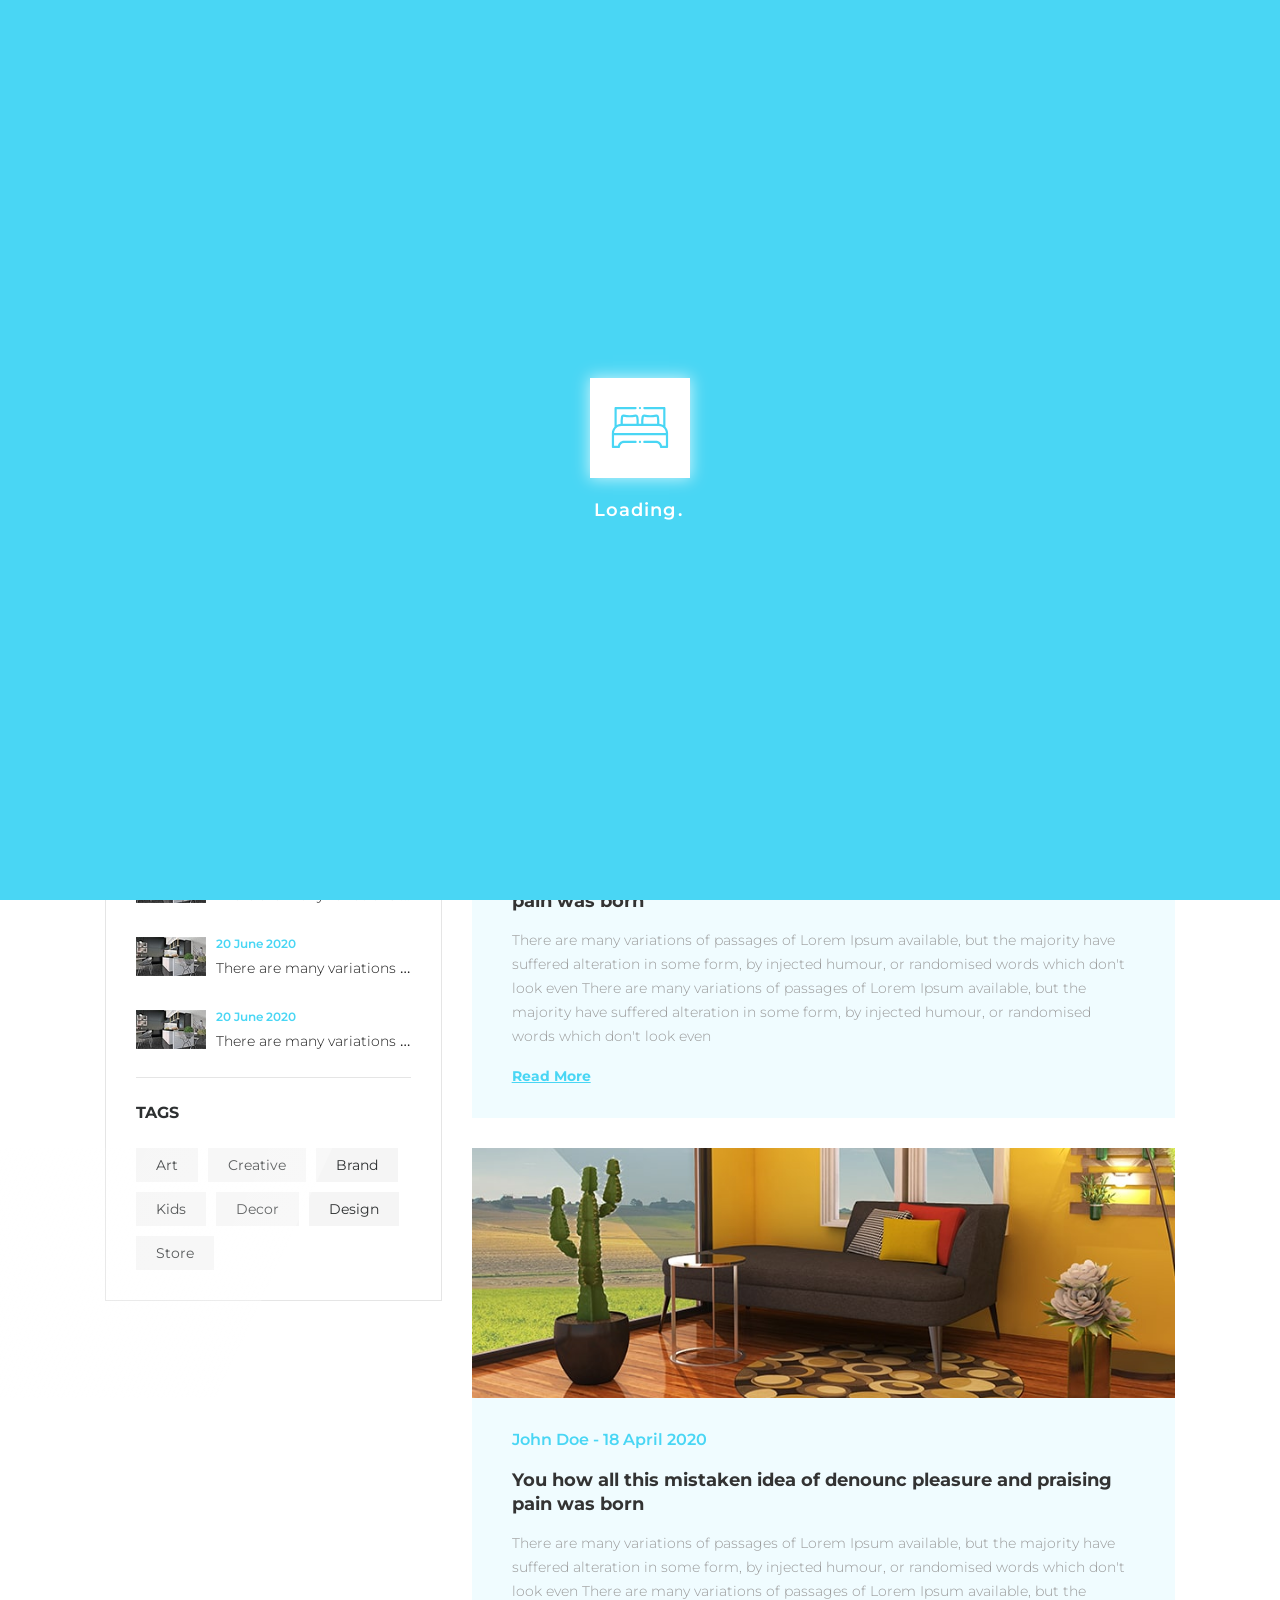
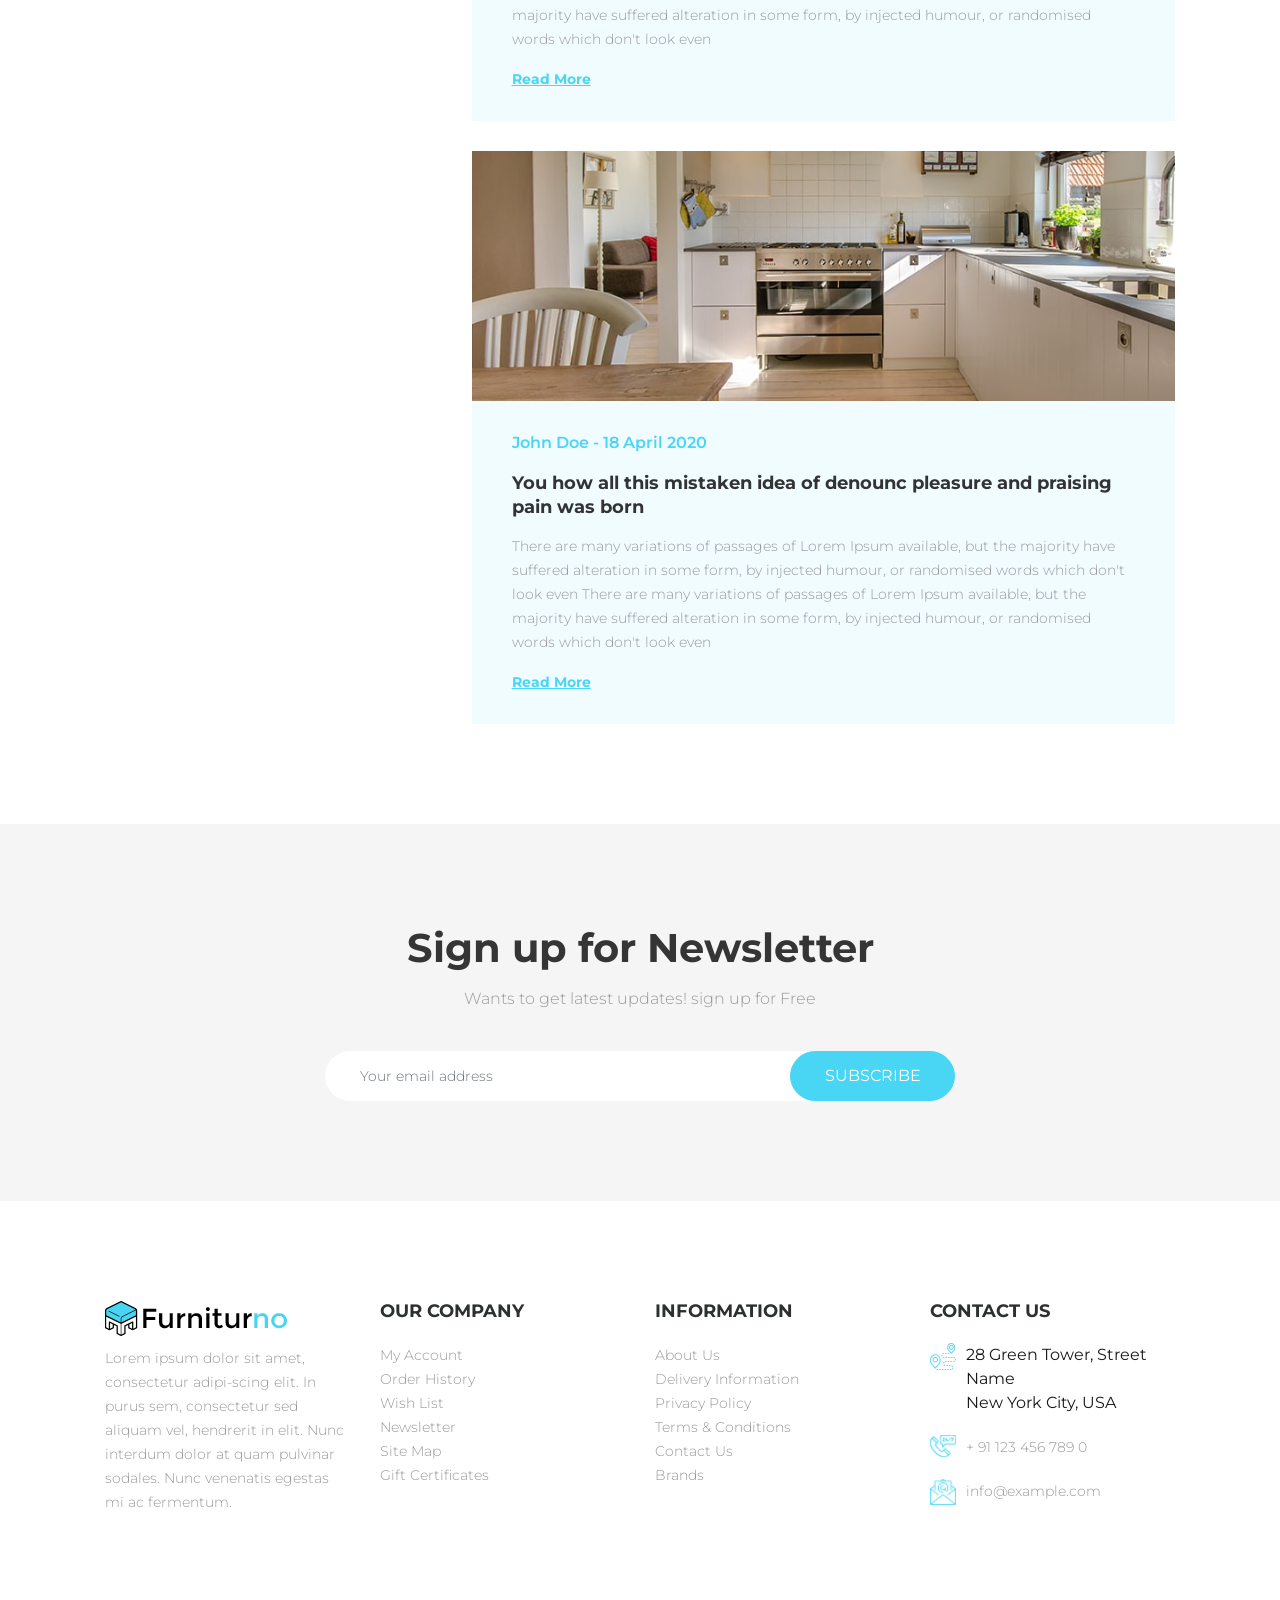
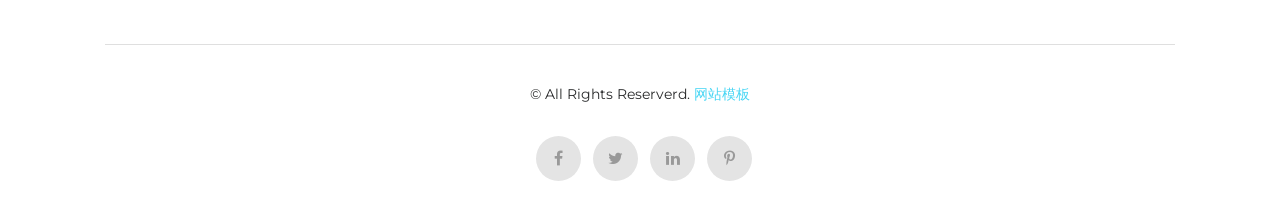
<file: blog-left.html>
<!DOCTYPE html>
<html lang="en">
	<head>
	<!-- Basic Page Needs -->
    <meta charset="utf-8">
    <title>Furnitureno - TemplatesCoder</title>

	<!-- Mobile Specific Metas -->
    <meta name="viewport" content="width=device-width, initial-scale=1, maximum-scale=1">
    <link type="image/x-icon" href="images/fav-icon.png" rel="icon">

    <!-- CSS -->
    <link rel="stylesheet" type="text/css" href="css/font-awesome.min.css">
    <link rel="stylesheet" type="text/css" href="css/bootstrap.min.css">
    <link rel="stylesheet" type="text/css" href="css/owl.carousel.css">
    <link rel="stylesheet" type="text/css" href="css/style.css">
    <link rel="stylesheet" type="text/css" href="css/responsive.css">
	</head>
	<body>

		<!-- Start preloader -->
		<div id="preloader">
			<div class="preloader-in">
				<div class="sk-cube-grid owl-carousel">
					<div class="loader loader-img-1"><img src="images/sofa.svg" alt="sofa"></div>
					<div class="loader loader-img-1"><img src="images/bathtub.svg" alt="bathrooms"></div>
					<div class="loader loader-img-1"><img src="images/office-chair.svg" alt="chair"></div>
					<div class="loader loader-img-1"><img src="images/bed.svg" alt="bed-room"></div>
					<div class="loader loader-img-1"><img src="images/living-room.svg" alt="living-room"></div>
					<div class="loader loader-img-1"><img src="images/kitchen.svg" alt="kitchen-cabinet"></div>
				</div>
				<div class="loader-text">loading</div>
			</div>
		</div>
		<!-- End preloader -->

		<!-- Search Screen start -->
		<div class="sidebar-search-wrap">
		    <div class="sidebar-table-container">
			    <div class="sidebar-align-container">
			        <div class="search-closer right-side"><i class="fa fa-times" aria-hidden="true"></i></div>
			        <div class="search-container">
			          <form method="get" id="search-form">
			            <input type="text" id="s" class="search-input" name="s" placeholder="Search text">
			          </form>
			          <span>Search and Press Enter</span>
			        </div>
			    </div>
		    </div>
		</div>
		<!-- Search Screen end -->

		<div class="main" id="main">
			<header class="header">
				<div class="container">
					<div class="row">
						<div class="col-lg-4 col-md-4 col-7 align-flax">
				            <div class="navbar-header">
					            <a class="navbar-brand" href="index.html">
					                <img alt="Brand Log" src="images/logo.png">
					            </a> 
				            </div>
					    </div>
					    <div class="col-lg-8 col-md-8 col-5">
					    	<div class="menu-icon">
					    		<ul>
					    			<li class="login">
					    				<a href="login.html">
					    					<span></span>
					    				</a>
					    			</li>
					    			<li class="search-icon">
					    				<a href="javascript:void(0);">
					    					<span></span>
					    				</a>
					    			</li>
					    			<li class="cart-menu">
					    				<a href="javascript:void(0)">
					    					<span></span>
					    				</a>
					    				<span class="count-cart">2</span>
					    				<div class="cart-dropdown header-link-dropdown">
												<ul class="cart-list link-dropdown-list">
													<li> 
													  	<a href="javascript:void(0)" class="close-cart"><i class="fa fa-times-circle"></i></a>
													    <figure> 
													    	<a href="product-detail.html" class="pull-left"> 
													    		<img alt="product" src="images/product-1.jpg">
													    	</a>
													      	<figcaption> 
													      		<span>
													      			<a href="product-detail.html">Men's Full Sleeves Collar Shirt</a>
													      		</span>
													        	<p class="cart-price">$14.99</p>
													        	<div class="product-qty">
													          		<label>Qty:</label>
													          		<div class="custom-qty">
													            		<input type="text" name="qty" maxlength="8" value="1" title="Qty" class="input-text qty" disabled>
													          		</div>
													        	</div>
													      	</figcaption>
													    </figure>
													</li>
													<li> 
														<a class="close-cart"><i class="fa fa-times-circle"></i></a>
													    <figure> 
													    	<a href="product-detail.html" class="pull-left"> 
													    		<img alt="product" src="images/product-2.jpg">
													    	</a>
													      	<figcaption> 
													      		<span>
													      			<a href="product-detail.html">Women's Cape Jacket</a>
													      		</span>
													        	<p class="cart-price">$14.99</p>
													        	<div class="product-qty">
													          		<label>Qty:</label>
													          		<div class="custom-qty">
													            		<input type="text" name="qty" maxlength="8" value="1" title="Qty" class="input-text qty" disabled>
													          		</div>
													        	</div>
													      	</figcaption>
													    </figure>
													</li>
												</ul>
												<p class="cart-sub-totle"> 
													<span class="pull-left">Cart Subtotal</span> 
													<span class="pull-right"><strong class="price-box">$29.98</strong></span> 
												</p>
												<div class="clearfix"></div>
												<div class="mt-20"> 
													<a href="cart.html" class="btn">Cart</a> 
													<a href="checkout.html" class="btn btn-color right-side">Checkout</a> 
												</div>
											</div>
					    			</li>
					    			<li>
					    				<div class="menu-toggle">
					    					<span class="transition"></span>
					    				</div>
					    			</li>
					    		</ul>
					    	</div>
					    	<div class="overlay"></div>
					    	<div class="menu-left transition">
					    		<div class="menu-logo">
					    			<a href="index.html"><img alt="Brand Log" src="images/menu-logo.png"></a>
					    		</div>
					    		<div class="menu-close">
					    			<span></span>
					    		</div>
						        <div class="menu">
						            <ul>
							            <li>
							                <a href="index.html">Home</a>
							            </li>
							            <li class="dropdown">
							            	<span class="opener plus"></span>
							                <a href="javascript:void(0)">Pages</a>
							                <div class="megamenu">
							                	<div class="megamenu-inner">
							                		<ul>
							                			<li><a href="about.html">About Us</a></li>
							                			<li><a href="shop.html">Shop Grid</a></li>
									                    <li><a href="shop-list.html">Shop List</a></li>
									                    <li><a href="product-detail.html">Product Detail</a></li>
									                    <li><a href="wishlist.html">Wishlist</a></li>
									                    <li><a href="404.html">404</a></li>
									                </ul>
							                	</div>
							                </div>
							            </li>
							            <li class="dropdown">
							            	<span class="opener plus"></span>
							                <a href="javascript:void(0)">Shop</a>
							                <ul class="megamenu">
							                	<li><a href="shop.html">Sofas</a></li>
							                	<li><a href="shop.html">Chairs</a></li>
							                	<li><a href="shop.html">Beds</a></li>
							                </ul>
							            </li>
							            <li class="dropdown">
							            	<span class="opener plus"></span>
							                <a href="javascript:void(0)">Blog</a>
							                <div class="megamenu">
							                	<div class="megamenu-inner">
							                		<ul>
									                    <li><a href="blog-left.html">Blog Left</a></li>
									                    <li><a href="blog-right.html">Blog Right</a></li>
									                    <li><a href="blog-detail.html">Blog Detail</a></li>
									                </ul>
							                	</div>
							                </div>
							            </li>
							            <li>
							                <a href="contact.html">Contact</a>
							            </li>
						            </ul>
						        </div>
					        </div>
					    </div>
					</div>
				</div>
			</header>

			<div class="page-banner" style="background: url(images/blog-left-banner.jpg) no-repeat center / cover;">
				<div class="container">
					<div class="page-banner-in">
						<div class="row">
							<div class="col-xl-12 col-lg-12 col-12 text-center">
								<h1 class="sub-banner-title">Blog Left</h1>
							</div>
						</div>
					</div>
				</div>
			</div>

			<section class="pt-100">
				<div class="container">
					<div class="row">
						<div class="col-xl-4 col-lg-4 order-r-2">
							<div class="blog-sidebar">
								<div class="blog-categories">
									<h2 class="blog-sidebar-title text-uppercase">Categories</h2>
									<ul class="Categories-blog">
										<li><a href="#">Creative</a></li>
										<li><a href="#">Fashion</a></li>
										<li><a href="#">Image</a></li>
										<li><a href="#">Photography</a></li>
										<li><a href="#">Travel</a></li>
									</ul>
								</div>
								<div class="blog-categories">
									<h2 class="blog-sidebar-title text-uppercase">Recent Blog</h2>
									<div class="recent-blog">
										<div class="recent-blog-box">
											<div class="recent-img">
												<a href="blog-detail.html"><img src="images/blog-7.jpg" alt="blog"></a>
											</div>
											<div class="recent-des">
												<p class="dt">20 June 2020</p>
												<div class="text-overflow">
													<a href="blog-detail.html" class="blog-name">There are many variations of Th are many variations </a>
												</div>
											</div>
										</div>
										<div class="recent-blog-box">
											<div class="recent-img">
												<a href="blog-detail.html"><img src="images/blog-7.jpg" alt="blog"></a>
											</div>
											<div class="recent-des">
												<p class="dt">20 June 2020</p>
												<div class="text-overflow">
													<a href="blog-detail.html" class="blog-name">There are many variations of Th are many variations </a>
												</div>
											</div>
										</div>
										<div class="recent-blog-box">
											<div class="recent-img">
												<a href="blog-detail.html"><img src="images/blog-7.jpg" alt="blog"></a>
											</div>
											<div class="recent-des">
												<p class="dt">20 June 2020</p>
												<div class="text-overflow">
													<a href="blog-detail.html" class="blog-name">There are many variations of Th are many variations </a>
												</div>
											</div>
										</div>
									</div>
								</div>
								<div class="blog-categories">
									<h2 class="blog-sidebar-title text-uppercase">TAGS</h2>
									<ul class="tags">
										<li><a href="#">Art</a></li>
										<li><a href="#">Creative</a></li>
										<li><a href="#">Brand</a></li>
										<li><a href="#">Kids</a></li>
										<li><a href="#">Decor</a></li>
										<li><a href="#">Design</a></li>
										<li><a href="#">Store</a></li>
									</ul>
								</div>
							</div>
						</div>
						<div class="col-xl-8 col-lg-8 order-r-1">
							<div class="blog-right">
								<div class="row align-flax mb-30">
									<div class="col-xl-12 col-lg-12 col-md-12">
										<div class="latest-blog-img">
											<a href="blog-detail.html" class="display-b">
												<img src="images/blog-4.jpg" alt="blog">
											</a>
										</div>
									</div>
									<div class="col-xl-12 col-lg-12 col-md-12">
										<div class="lat-blog-desc">
											<p class="lat-blog-date">John Doe - 18 April 2020</p>
											<a href="blog-detail.html" class="lat-blog-title">You how all this mistaken idea of denounc pleasure and praising pain was born</a>
											<p class="lat-blog-detail">There are many variations of passages of Lorem Ipsum available, but the majority have suffered alteration in some form, by injected humour, or randomised words which don't look even There are many variations of passages of Lorem Ipsum available, but the majority have suffered alteration in some form, by injected humour, or randomised words which don't look even</p>
											<a href="blog-detail.html" class="btn-2">Read More</a>
										</div>
									</div>
								</div>
								<div class="row align-flax mb-30">
									<div class="col-xl-12 col-lg-12 col-md-12">
										<div class="latest-blog-img">
											<a href="blog-detail.html" class="display-b">
												<img src="images/blog-5.jpg" alt="blog">
											</a>
										</div>
									</div>
									<div class="col-xl-12 col-lg-12 col-md-12">
										<div class="lat-blog-desc">
											<p class="lat-blog-date">John Doe - 18 April 2020</p>
											<a href="blog-detail.html" class="lat-blog-title">You how all this mistaken idea of denounc pleasure and praising pain was born</a>
											<p class="lat-blog-detail">There are many variations of passages of Lorem Ipsum available, but the majority have suffered alteration in some form, by injected humour, or randomised words which don't look even There are many variations of passages of Lorem Ipsum available, but the majority have suffered alteration in some form, by injected humour, or randomised words which don't look even</p>
											<a href="blog-detail.html" class="btn-2">Read More</a>
										</div>
									</div>
								</div>
								<div class="row align-flax">
									<div class="col-xl-12 col-lg-12 col-md-12">
										<div class="latest-blog-img">
											<a href="blog-detail.html" class="display-b">
												<img src="images/blog-6.jpg" alt="blog">
											</a>
										</div>
									</div>
									<div class="col-xl-12 col-lg-12 col-md-12">
										<div class="lat-blog-desc">
											<p class="lat-blog-date">John Doe - 18 April 2020</p>
											<a href="blog-detail.html" class="lat-blog-title">You how all this mistaken idea of denounc pleasure and praising pain was born</a>
											<p class="lat-blog-detail">There are many variations of passages of Lorem Ipsum available, but the majority have suffered alteration in some form, by injected humour, or randomised words which don't look even There are many variations of passages of Lorem Ipsum available, but the majority have suffered alteration in some form, by injected humour, or randomised words which don't look even</p>
											<a href="blog-detail.html" class="btn-2">Read More</a>
										</div>
									</div>
								</div>
							</div>
						</div>
					</div>
				</div>
			</section>

			<section class="newsletter pt-100">
				<div class="newsletter-inner text-center ptb-100">
					<div class="container">
						<h2 class="newsletter-title">Sign up for Newsletter</h2>
						<p class="newsletter-sub">Wants to get latest updates! sign up for Free</p>
						<form>
						  <div class="form-group">
						    <input type="email" class="form-control" placeholder="Your email address" required="">
						  </div>
						  <button type="submit" class="form-btn text-uppercase">
							<span class="sub-r">Subscribe</span> 
							<i class="fa fa-send icon-r"></i>
						</button>
						</form>
					</div>
				</div>
			</section>

			<div class="top-scrolling">
				<a href="#main" class="scrollTo"><i class="fa fa-angle-up" aria-hidden="true"></i></a>
			</div>

			<footer class="footer pt-100">
				<div class="container">
					<div class="footer-inner">
						<div class="footer-box">
							<div class="footer-logo">
								<a href="index.html"><img src="images/logo.png" alt="logo"></a>
							</div>
							<p class="footer-desc">Lorem ipsum dolor sit amet, consectetur adipi-scing elit. In purus sem, consectetur sed aliquam vel, hendrerit in elit. Nunc interdum dolor at quam pulvinar sodales. Nunc venenatis egestas mi ac fermentum.</p>
						</div>
						<div class="footer-box footer-static">
							<span class="opener plus"></span>
							<h2 class="footer-title text-uppercase">Our company</h2>
							<ul class="footer-block-contant">
								<li><a href="#">My Account</a></li>
								<li><a href="#">Order History</a></li>
								<li><a href="wishlist.html">Wish List</a></li>
								<li><a href="#">Newsletter</a></li>
								<li><a href="#">Site Map</a></li>
								<li><a href="#">Gift Certificates</a></li>
							</ul>
						</div>
						<div class="footer-box footer-static">
							<span class="opener plus"></span>
							<h2 class="footer-title text-uppercase">Information</h2>
							<ul class="footer-block-contant">
								<li><a href="about.html">About Us</a></li>
								<li><a href="#">Delivery Information</a></li>
								<li><a href="#">Privacy Policy</a></li>
								<li><a href="#">Terms & Conditions</a></li>
								<li><a href="contact.html">Contact Us</a></li>
								<li><a href="#">Brands</a></li>
							</ul>
						</div>
						<div class="footer-box footer-contact footer-static m-0">
							<span class="opener plus"></span>
							<h2 class="footer-title text-uppercase">Contact us</h2>
							<ul class="footer-block-contant">
								<li><img src="images/cont-1.png" alt="img"><span>28 Green Tower, Street Name <br>New York City, USA</span></li>
								<li><img src="images/cont-2.png" alt="img"><a href="tel:+911234567890">+ 91 123 456 789 0</a></li>
								<li><img src="images/cont-3.png" alt="img"><a href="mailto:info@example.com">info@example.com</a></li>
							</ul>
						</div>
					</div>
					<div class="copy-right mt-100 text-center">
						<div class="row">
							<div class="col-xl-12 col-lg-12 col-md-12">
								<p class="copyright-text">&#169; All Rights Reserverd. <a target="_blank" href="https://www.mobanwang.com/" title="网站模板">网站模板</a></p>
							</div>
							<div class="col-xl-12 col-lg-12 col-md-12">
								<ul>
									<li><a href="#"><i class="fa fa-facebook" aria-hidden="true"></i></a></li>
									<li><a href="#"><i class="fa fa-twitter" aria-hidden="true"></i></a></li>
									<li><a href="#"><i class="fa fa-linkedin" aria-hidden="true"></i></a></li>
									<li><a href="#"><i class="fa fa-pinterest-p" aria-hidden="true"></i></a></li>
								</ul>
							</div>
						</div>
					</div>
				</div>
			</footer>
		</div>
	
		<script src="js/jquery-3.4.1.min.js"></script>
		<script src="js/owl.carousel.min.js"></script>
		<script src="js/custom.js"></script>
	</body>

</html>
</file>
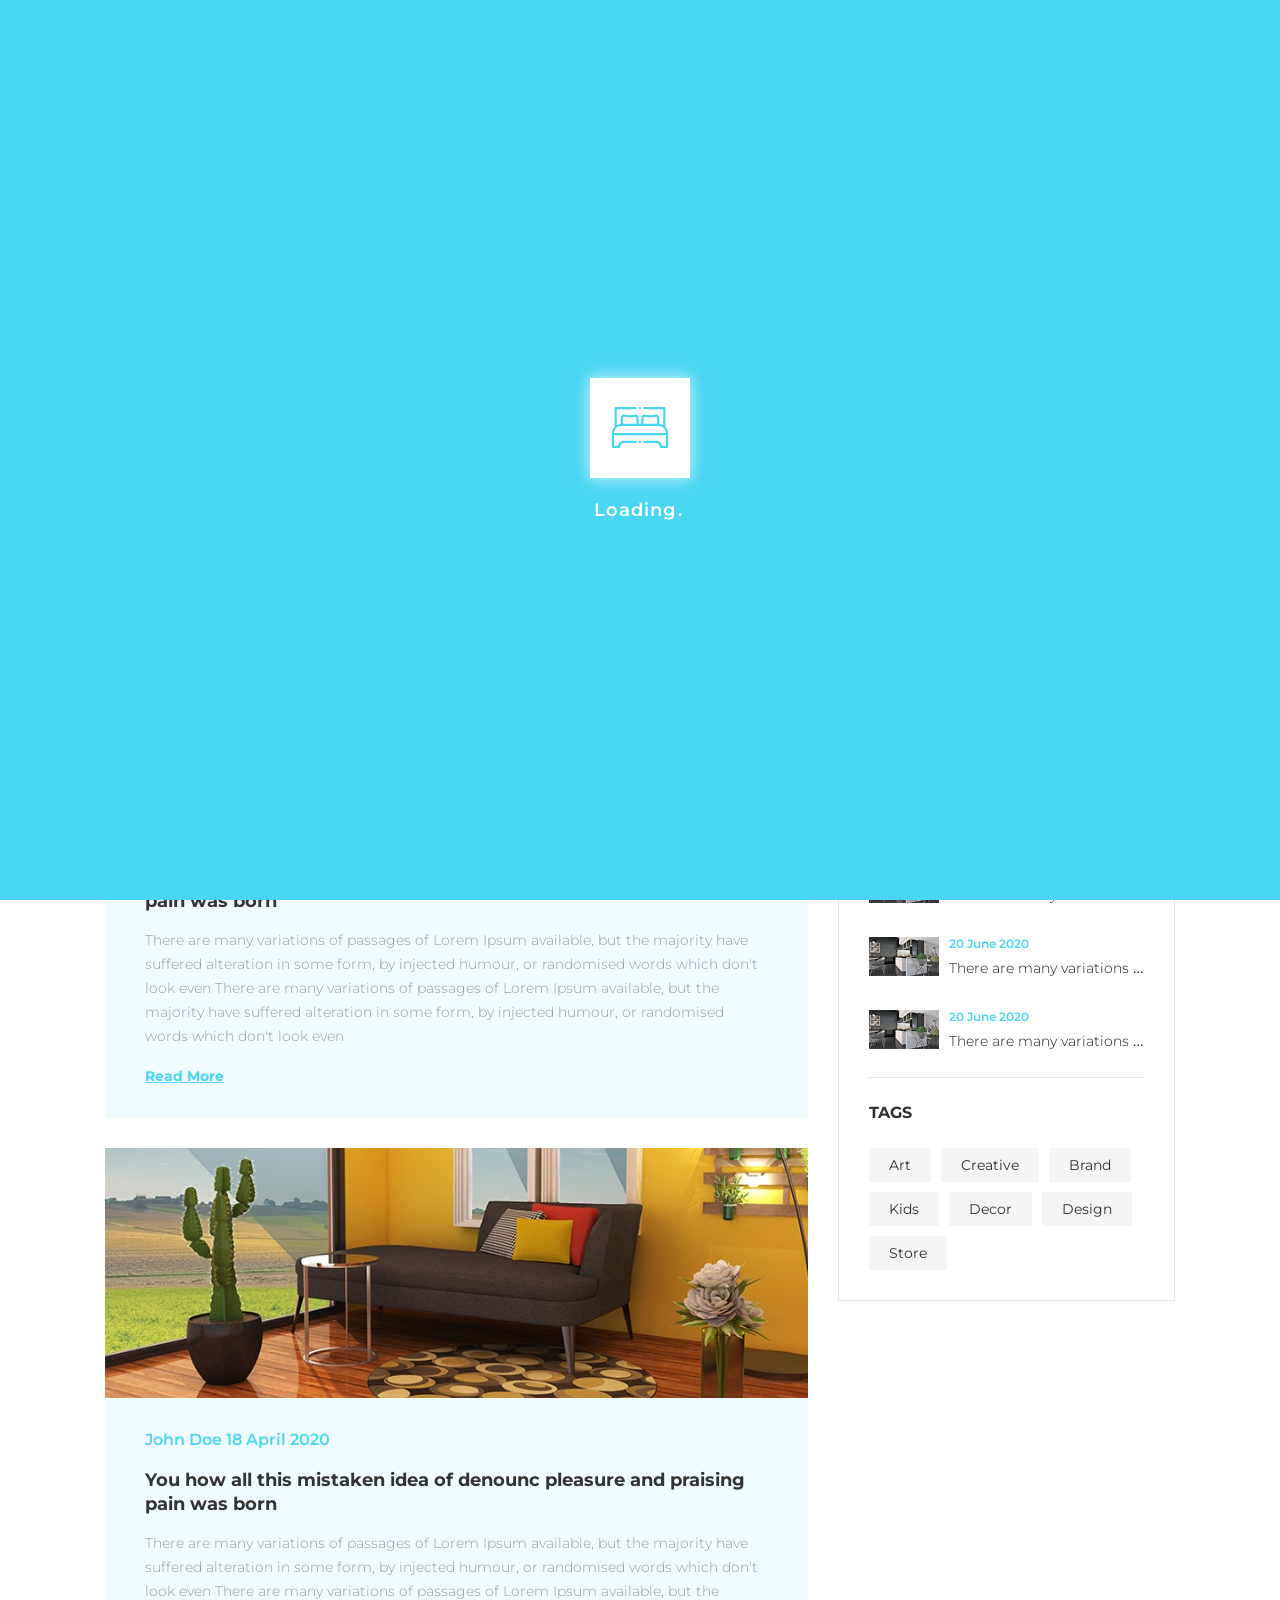
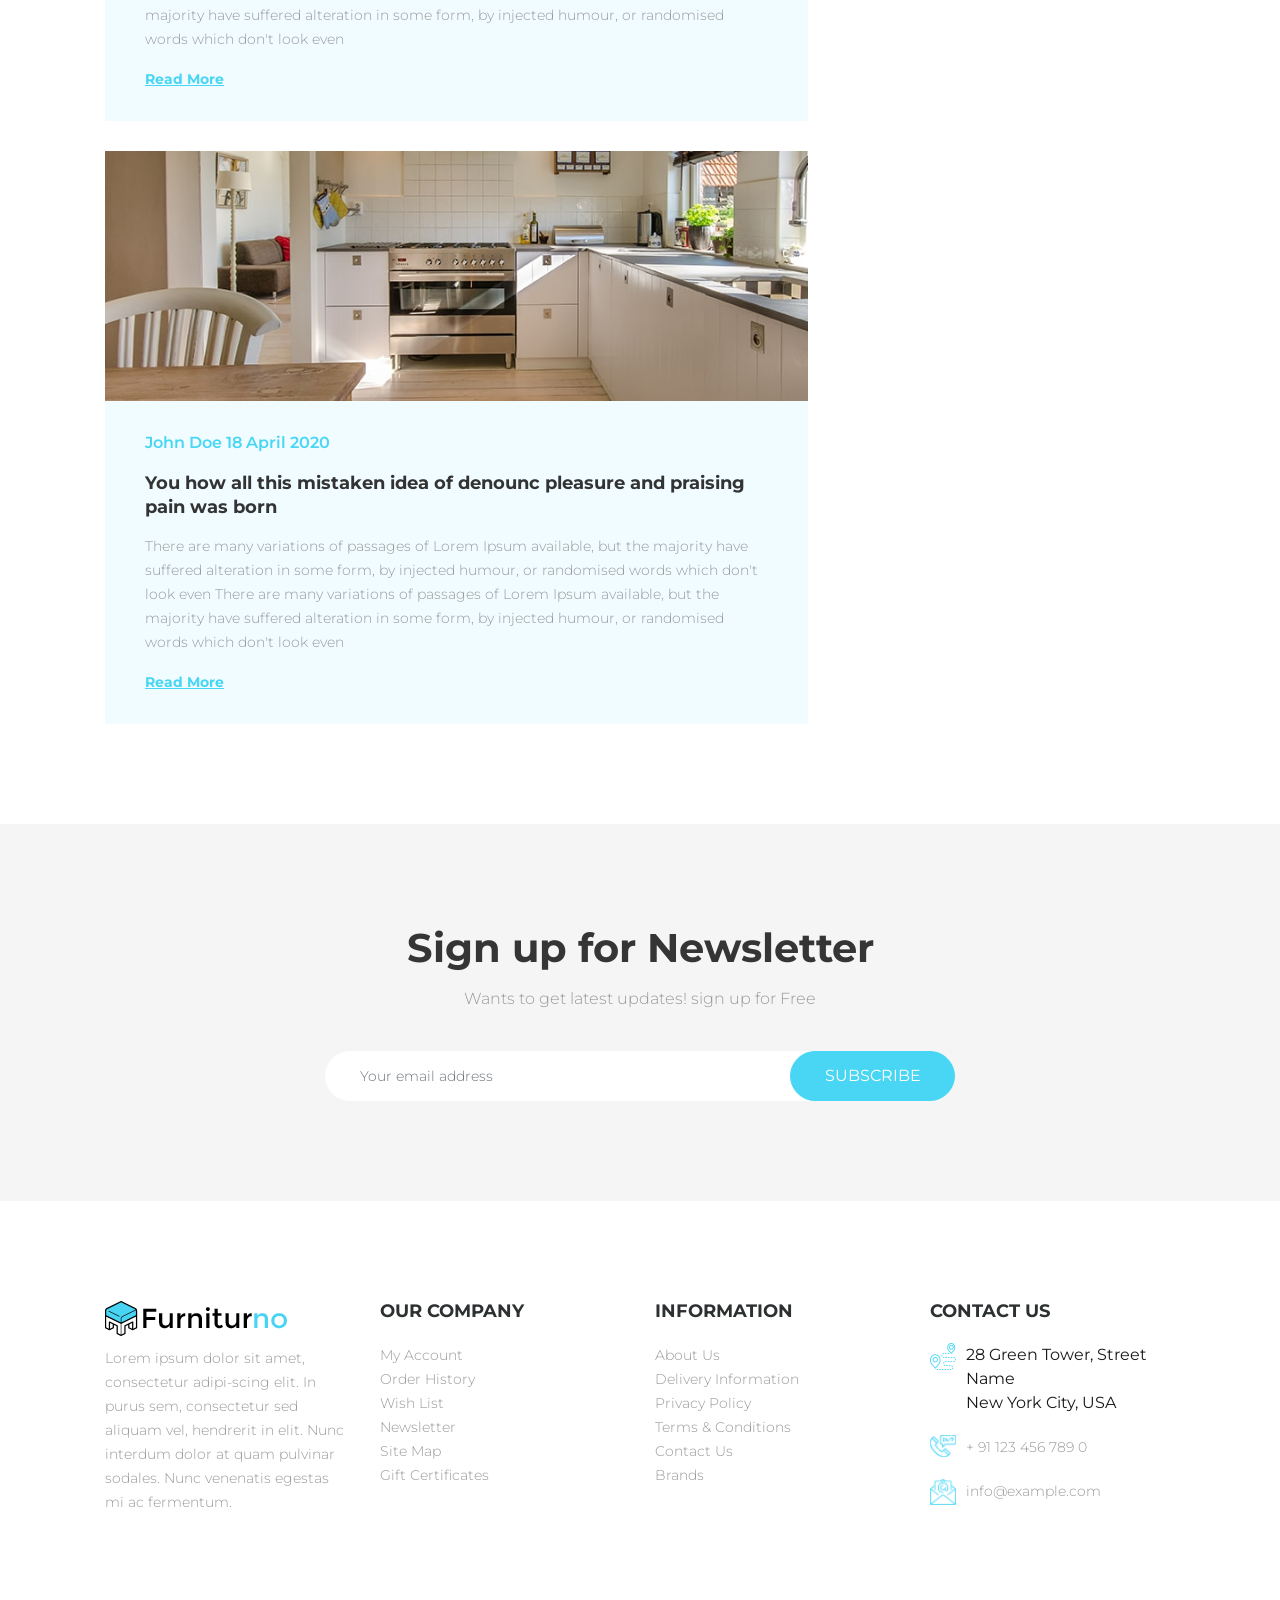
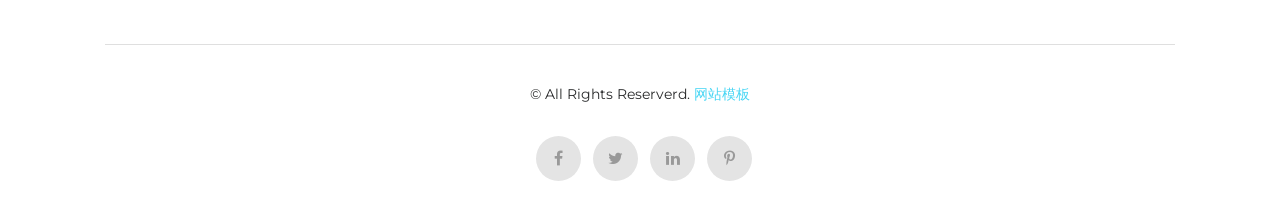
<file: blog-right.html>
<!DOCTYPE html>
<html lang="en">
	<head>
	<!-- Basic Page Needs -->
    <meta charset="utf-8">
    <title>Furnitureno - TemplatesCoder</title>

	<!-- Mobile Specific Metas -->
    <meta name="viewport" content="width=device-width, initial-scale=1, maximum-scale=1">
    <link type="image/x-icon" href="images/fav-icon.png" rel="icon">

    <!-- CSS -->
    <link rel="stylesheet" type="text/css" href="css/font-awesome.min.css">
    <link rel="stylesheet" type="text/css" href="css/bootstrap.min.css">
    <link rel="stylesheet" type="text/css" href="css/owl.carousel.css">
    <link rel="stylesheet" type="text/css" href="css/style.css">
    <link rel="stylesheet" type="text/css" href="css/responsive.css">
	</head>
	<body>

		<!-- Start preloader -->
		<div id="preloader">
			<div class="preloader-in">
				<div class="sk-cube-grid owl-carousel">
					<div class="loader loader-img-1"><img src="images/sofa.svg" alt="sofa"></div>
					<div class="loader loader-img-1"><img src="images/bathtub.svg" alt="bathrooms"></div>
					<div class="loader loader-img-1"><img src="images/office-chair.svg" alt="chair"></div>
					<div class="loader loader-img-1"><img src="images/bed.svg" alt="bed-room"></div>
					<div class="loader loader-img-1"><img src="images/living-room.svg" alt="living-room"></div>
					<div class="loader loader-img-1"><img src="images/kitchen.svg" alt="kitchen-cabinet"></div>
				</div>
				<div class="loader-text">loading</div>
			</div>
		</div>
		<!-- End preloader -->

		<!-- Search Screen start -->
		<div class="sidebar-search-wrap">
		    <div class="sidebar-table-container">
			    <div class="sidebar-align-container">
			        <div class="search-closer right-side"><i class="fa fa-times" aria-hidden="true"></i></div>
			        <div class="search-container">
			          <form method="get" id="search-form">
			            <input type="text" id="s" class="search-input" name="s" placeholder="Search text">
			          </form>
			          <span>Search and Press Enter</span>
			        </div>
			    </div>
		    </div>
		</div>
		<!-- Search Screen end -->

		<div class="main" id="main">
			<header class="header">
				<div class="container">
					<div class="row">
						<div class="col-lg-4 col-md-4 col-7 align-flax">
				            <div class="navbar-header">
					            <a class="navbar-brand" href="index.html">
					                <img alt="Brand Log" src="images/logo.png">
					            </a> 
				            </div>
					    </div>
					    <div class="col-lg-8 col-md-8 col-5">
					    	<div class="menu-icon">
					    		<ul>
					    			<li class="login">
					    				<a href="login.html">
					    					<span></span>
					    				</a>
					    			</li>
					    			<li class="search-icon">
					    				<a href="javascript:void(0);">
					    					<span></span>
					    				</a>
					    			</li>
					    			<li class="cart-menu">
					    				<a href="javascript:void(0)">
					    					<span></span>
					    				</a>
					    				<span class="count-cart">2</span>
					    				<div class="cart-dropdown header-link-dropdown">
												<ul class="cart-list link-dropdown-list">
													<li> 
													  	<a href="javascript:void(0)" class="close-cart"><i class="fa fa-times-circle"></i></a>
													    <figure> 
													    	<a href="product-detail.html" class="pull-left"> 
													    		<img alt="product" src="images/product-1.jpg">
													    	</a>
													      	<figcaption> 
													      		<span>
													      			<a href="product-detail.html">Men's Full Sleeves Collar Shirt</a>
													      		</span>
													        	<p class="cart-price">$14.99</p>
													        	<div class="product-qty">
													          		<label>Qty:</label>
													          		<div class="custom-qty">
													            		<input type="text" name="qty" maxlength="8" value="1" title="Qty" class="input-text qty" disabled>
													          		</div>
													        	</div>
													      	</figcaption>
													    </figure>
													</li>
													<li> 
														<a class="close-cart"><i class="fa fa-times-circle"></i></a>
													    <figure> 
													    	<a href="product-detail.html" class="pull-left"> 
													    		<img alt="product" src="images/product-2.jpg">
													    	</a>
													      	<figcaption> 
													      		<span>
													      			<a href="product-detail.html">Women's Cape Jacket</a>
													      		</span>
													        	<p class="cart-price">$14.99</p>
													        	<div class="product-qty">
													          		<label>Qty:</label>
													          		<div class="custom-qty">
													            		<input type="text" name="qty" maxlength="8" value="1" title="Qty" class="input-text qty" disabled>
													          		</div>
													        	</div>
													      	</figcaption>
													    </figure>
													</li>
												</ul>
												<p class="cart-sub-totle"> 
													<span class="pull-left">Cart Subtotal</span> 
													<span class="pull-right"><strong class="price-box">$29.98</strong></span> 
												</p>
												<div class="clearfix"></div>
												<div class="mt-20"> 
													<a href="cart.html" class="btn">Cart</a> 
													<a href="checkout.html" class="btn btn-color right-side">Checkout</a> 
												</div>
											</div>
					    			</li>
					    			<li>
					    				<div class="menu-toggle">
					    					<span class="transition"></span>
					    				</div>
					    			</li>
					    		</ul>
					    	</div>
					    	<div class="overlay"></div>
					    	<div class="menu-left transition">
					    		<div class="menu-logo">
					    			<a href="index.html"><img alt="Brand Log" src="images/menu-logo.png"></a>
					    		</div>
					    		<div class="menu-close">
					    			<span></span>
					    		</div>
						        <div class="menu">
						            <ul>
							            <li>
							                <a href="index.html">Home</a>
							            </li>
							            <li class="dropdown">
							            	<span class="opener plus"></span>
							                <a href="javascript:void(0)">Pages</a>
							                <div class="megamenu">
							                	<div class="megamenu-inner">
							                		<ul>
							                			<li><a href="about.html">About Us</a></li>
							                			<li><a href="shop.html">Shop Grid</a></li>
									                    <li><a href="shop-list.html">Shop List</a></li>
									                    <li><a href="product-detail.html">Product Detail</a></li>
									                    <li><a href="wishlist.html">Wishlist</a></li>
									                    <li><a href="404.html">404</a></li>
									                </ul>
							                	</div>
							                </div>
							            </li>
							            <li class="dropdown">
							            	<span class="opener plus"></span>
							                <a href="javascript:void(0)">Shop</a>
							                <ul class="megamenu">
							                	<li><a href="shop.html">Sofas</a></li>
							                	<li><a href="shop.html">Chairs</a></li>
							                	<li><a href="shop.html">Beds</a></li>
							                </ul>
							            </li>
							            <li class="dropdown">
							            	<span class="opener plus"></span>
							                <a href="javascript:void(0)">Blog</a>
							                <div class="megamenu">
							                	<div class="megamenu-inner">
							                		<ul>
									                    <li><a href="blog-left.html">Blog Left</a></li>
									                    <li><a href="blog-right.html">Blog Right</a></li>
									                    <li><a href="blog-detail.html">Blog Detail</a></li>
									                </ul>
							                	</div>
							                </div>
							            </li>
							            <li>
							                <a href="contact.html">Contact</a>
							            </li>
						            </ul>
						        </div>
					        </div>
					    </div>
					</div>
				</div>
			</header>

			<div class="page-banner" style="background: url(images/blog-left-banner.jpg) no-repeat center / cover;">
				<div class="container">
					<div class="page-banner-in">
						<div class="row">
							<div class="col-xl-12 col-lg-12 col-12 text-center">
								<h1 class="sub-banner-title">Blog Right</h1>
							</div>
						</div>
					</div>
				</div>
			</div>

			<section class="pt-100">
				<div class="container">
					<div class="row">
						<div class="col-xl-8 col-lg-8">
							<div class="blog-right">
								<div class="row align-flax mb-30">
									<div class="col-xl-12 col-lg-12 col-md-12">
										<div class="latest-blog-img">
											<a href="blog-detail.html" class="display-b">
												<img src="images/blog-4.jpg" alt="blog">
											</a>
										</div>
									</div>
									<div class="col-xl-12 col-lg-12 col-md-12">
										<div class="lat-blog-desc">
											<p class="lat-blog-date">John Doe 18 April 2020</p>
											<a href="blog-detail.html" class="lat-blog-title">You how all this mistaken idea of denounc pleasure and praising pain was born</a>
											<p class="lat-blog-detail">There are many variations of passages of Lorem Ipsum available, but the majority have suffered alteration in some form, by injected humour, or randomised words which don't look even There are many variations of passages of Lorem Ipsum available, but the majority have suffered alteration in some form, by injected humour, or randomised words which don't look even</p>
											<a href="blog-detail.html" class="btn-2">Read More</a>
										</div>
									</div>
								</div>
								<div class="row align-flax mb-30">
									<div class="col-xl-12 col-lg-12 col-md-12">
										<div class="latest-blog-img">
											<a href="blog-detail.html" class="display-b">
												<img src="images/blog-5.jpg" alt="blog">
											</a>
										</div>
									</div>
									<div class="col-xl-12 col-lg-12 col-md-12">
										<div class="lat-blog-desc">
											<p class="lat-blog-date">John Doe 18 April 2020</p>
											<a href="blog-detail.html" class="lat-blog-title">You how all this mistaken idea of denounc pleasure and praising pain was born</a>
											<p class="lat-blog-detail">There are many variations of passages of Lorem Ipsum available, but the majority have suffered alteration in some form, by injected humour, or randomised words which don't look even There are many variations of passages of Lorem Ipsum available, but the majority have suffered alteration in some form, by injected humour, or randomised words which don't look even</p>
											<a href="blog-detail.html" class="btn-2">Read More</a>
										</div>
									</div>
								</div>
								<div class="row align-flax">
									<div class="col-xl-12 col-lg-12 col-md-12">
										<div class="latest-blog-img">
											<a href="blog-detail.html" class="display-b">
												<img src="images/blog-6.jpg" alt="blog">
											</a>
										</div>
									</div>
									<div class="col-xl-12 col-lg-12 col-md-12">
										<div class="lat-blog-desc">
											<p class="lat-blog-date">John Doe 18 April 2020</p>
											<a href="blog-detail.html" class="lat-blog-title">You how all this mistaken idea of denounc pleasure and praising pain was born</a>
											<p class="lat-blog-detail">There are many variations of passages of Lorem Ipsum available, but the majority have suffered alteration in some form, by injected humour, or randomised words which don't look even There are many variations of passages of Lorem Ipsum available, but the majority have suffered alteration in some form, by injected humour, or randomised words which don't look even</p>
											<a href="blog-detail.html" class="btn-2">Read More</a>
										</div>
									</div>
								</div>
							</div>
						</div>
						<div class="col-xl-4 col-lg-4">
							<div class="blog-sidebar">
								<div class="blog-categories">
									<h2 class="blog-sidebar-title text-uppercase">Categories</h2>
									<ul class="Categories-blog">
										<li><a href="#">Creative</a></li>
										<li><a href="#">Fashion</a></li>
										<li><a href="#">Image</a></li>
										<li><a href="#">Photography</a></li>
										<li><a href="#">Travel</a></li>
									</ul>
								</div>
								<div class="blog-categories">
									<h2 class="blog-sidebar-title text-uppercase">Recent Blog</h2>
									<div class="recent-blog">
										<div class="recent-blog-box">
											<div class="recent-img">
												<a href="blog-detail.html"><img src="images/blog-7.jpg" alt="blog"></a>
											</div>
											<div class="recent-des">
												<p class="dt">20 June 2020</p>
												<div class="text-overflow">
													<a href="blog-detail.html" class="blog-name">There are many variations of Th are many variations </a>
												</div>
											</div>
										</div>
										<div class="recent-blog-box">
											<div class="recent-img">
												<a href="blog-detail.html"><img src="images/blog-7.jpg" alt="blog"></a>
											</div>
											<div class="recent-des">
												<p class="dt">20 June 2020</p>
												<div class="text-overflow">
													<a href="blog-detail.html" class="blog-name">There are many variations of Th are many variations </a>
												</div>
											</div>
										</div>
										<div class="recent-blog-box">
											<div class="recent-img">
												<a href="blog-detail.html"><img src="images/blog-7.jpg" alt="blog"></a>
											</div>
											<div class="recent-des">
												<p class="dt">20 June 2020</p>
												<div class="text-overflow">
													<a href="blog-detail.html" class="blog-name">There are many variations of Th are many variations </a>
												</div>
											</div>
										</div>
									</div>
								</div>
								<div class="blog-categories">
									<h2 class="blog-sidebar-title text-uppercase">TAGS</h2>
									<ul class="tags">
										<li><a href="#">Art</a></li>
										<li><a href="#">Creative</a></li>
										<li><a href="#">Brand</a></li>
										<li><a href="#">Kids</a></li>
										<li><a href="#">Decor</a></li>
										<li><a href="#">Design</a></li>
										<li><a href="#">Store</a></li>
									</ul>
								</div>
							</div>
						</div>
					</div>
				</div>
			</section>

			<section class="newsletter pt-100">
				<div class="newsletter-inner text-center ptb-100">
					<div class="container">
						<h2 class="newsletter-title">Sign up for Newsletter</h2>
						<p class="newsletter-sub">Wants to get latest updates! sign up for Free</p>
						<form>
						  <div class="form-group">
						    <input type="email" class="form-control" placeholder="Your email address" required="">
						  </div>
						  <button type="submit" class="form-btn text-uppercase">
							<span class="sub-r">Subscribe</span> 
							<i class="fa fa-send icon-r"></i>
						</button>
						</form>
					</div>
				</div>
			</section>

			<div class="top-scrolling">
				<a href="#main" class="scrollTo"><i class="fa fa-angle-up" aria-hidden="true"></i></a>
			</div>

			<footer class="footer pt-100">
				<div class="container">
					<div class="footer-inner">
						<div class="footer-box">
							<div class="footer-logo">
								<a href="index.html"><img src="images/logo.png" alt="logo"></a>
							</div>
							<p class="footer-desc">Lorem ipsum dolor sit amet, consectetur adipi-scing elit. In purus sem, consectetur sed aliquam vel, hendrerit in elit. Nunc interdum dolor at quam pulvinar sodales. Nunc venenatis egestas mi ac fermentum.</p>
						</div>
						<div class="footer-box footer-static">
							<span class="opener plus"></span>
							<h2 class="footer-title text-uppercase">Our company</h2>
							<ul class="footer-block-contant">
								<li><a href="#">My Account</a></li>
								<li><a href="#">Order History</a></li>
								<li><a href="wishlist.html">Wish List</a></li>
								<li><a href="#">Newsletter</a></li>
								<li><a href="#">Site Map</a></li>
								<li><a href="#">Gift Certificates</a></li>
							</ul>
						</div>
						<div class="footer-box footer-static">
							<span class="opener plus"></span>
							<h2 class="footer-title text-uppercase">Information</h2>
							<ul class="footer-block-contant">
								<li><a href="about.html">About Us</a></li>
								<li><a href="#">Delivery Information</a></li>
								<li><a href="#">Privacy Policy</a></li>
								<li><a href="#">Terms & Conditions</a></li>
								<li><a href="contact.html">Contact Us</a></li>
								<li><a href="#">Brands</a></li>
							</ul>
						</div>
						<div class="footer-box footer-contact footer-static m-0">
							<span class="opener plus"></span>
							<h2 class="footer-title text-uppercase">Contact us</h2>
							<ul class="footer-block-contant">
								<li><img src="images/cont-1.png" alt="img"><span>28 Green Tower, Street Name <br>New York City, USA</span></li>
								<li><img src="images/cont-2.png" alt="img"><a href="tel:+911234567890">+ 91 123 456 789 0</a></li>
								<li><img src="images/cont-3.png" alt="img"><a href="mailto:info@example.com">info@example.com</a></li>
							</ul>
						</div>
					</div>
					<div class="copy-right mt-100 text-center">
						<div class="row">
							<div class="col-xl-12 col-lg-12 col-md-12">
								<p class="copyright-text">&#169; All Rights Reserverd. <a target="_blank" href="https://www.mobanwang.com/" title="网站模板">网站模板</a></p>
							</div>
							<div class="col-xl-12 col-lg-12 col-md-12">
								<ul>
									<li><a href="#"><i class="fa fa-facebook" aria-hidden="true"></i></a></li>
									<li><a href="#"><i class="fa fa-twitter" aria-hidden="true"></i></a></li>
									<li><a href="#"><i class="fa fa-linkedin" aria-hidden="true"></i></a></li>
									<li><a href="#"><i class="fa fa-pinterest-p" aria-hidden="true"></i></a></li>
								</ul>
							</div>
						</div>
					</div>
				</div>
			</footer>
		</div>
	
		<script src="js/jquery-3.4.1.min.js"></script>
		<script src="js/owl.carousel.min.js"></script>
		<script src="js/custom.js"></script>
	</body>

</html>
</file>
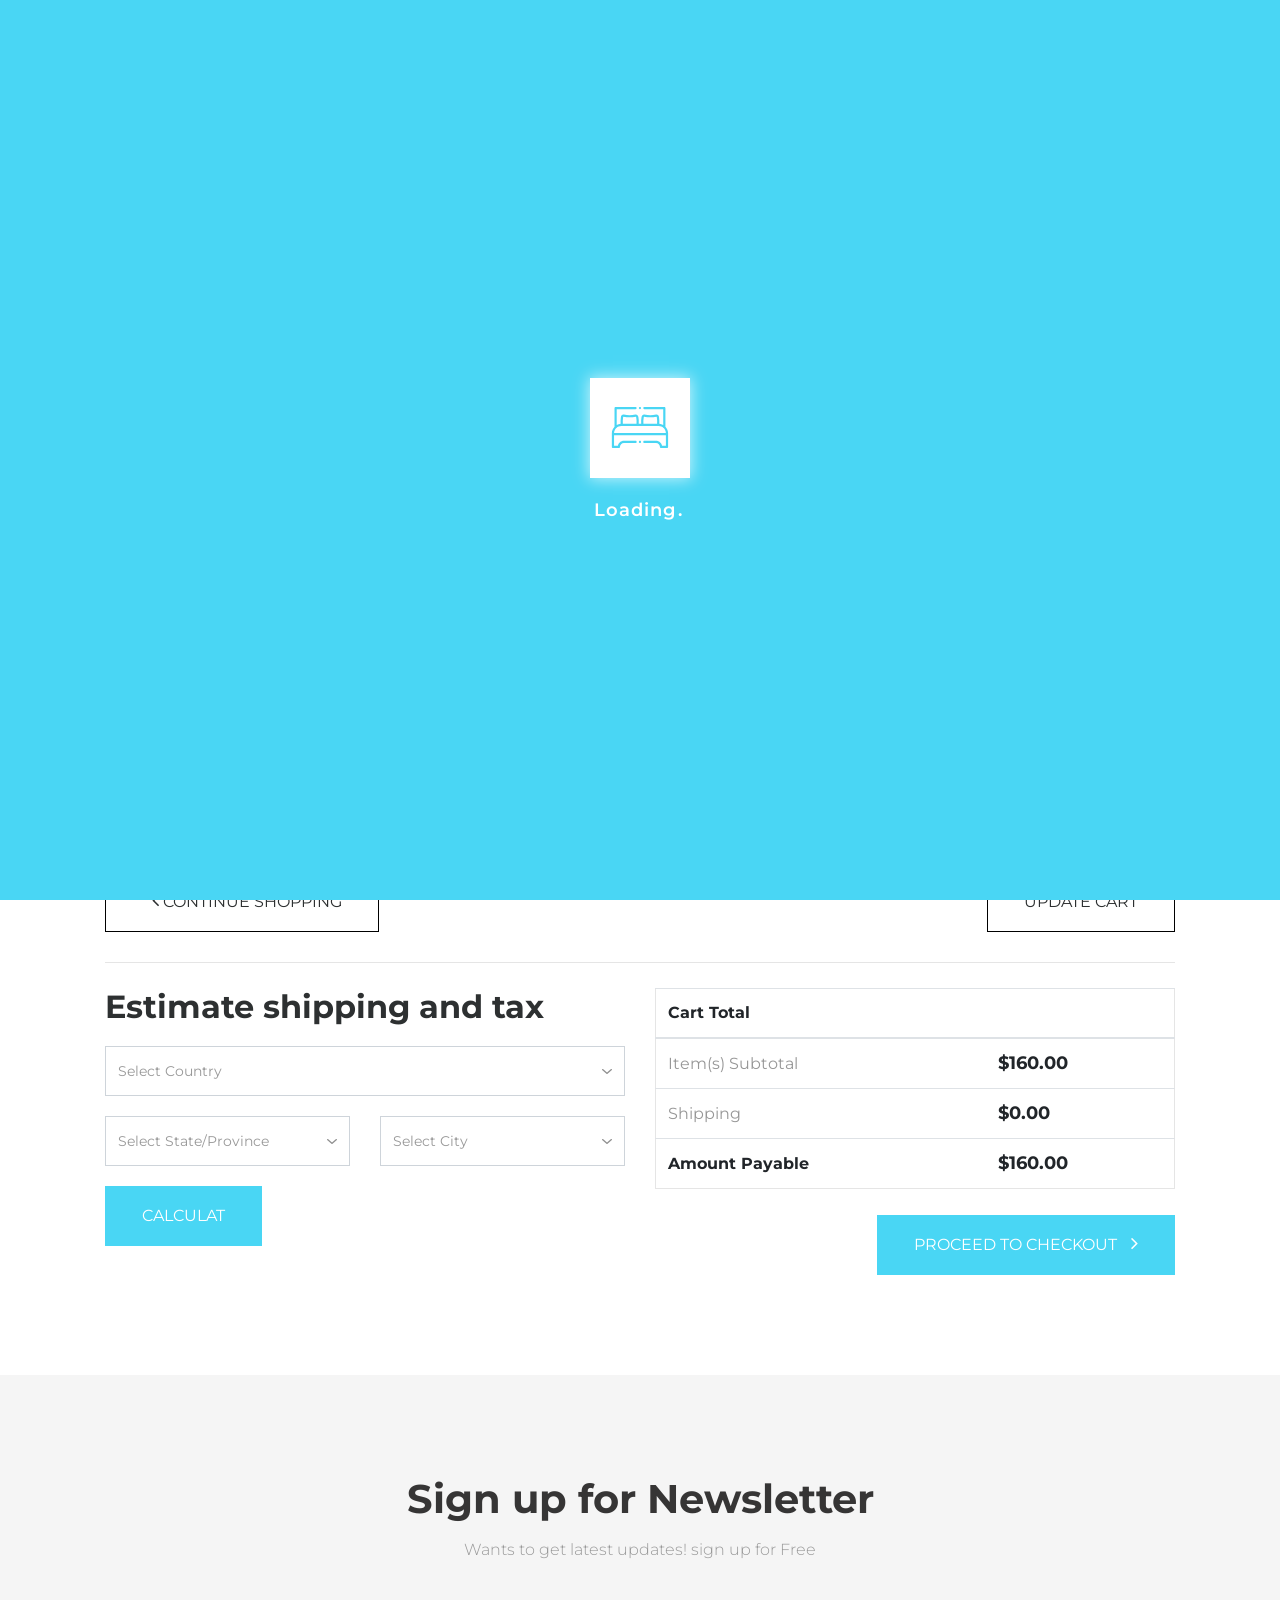
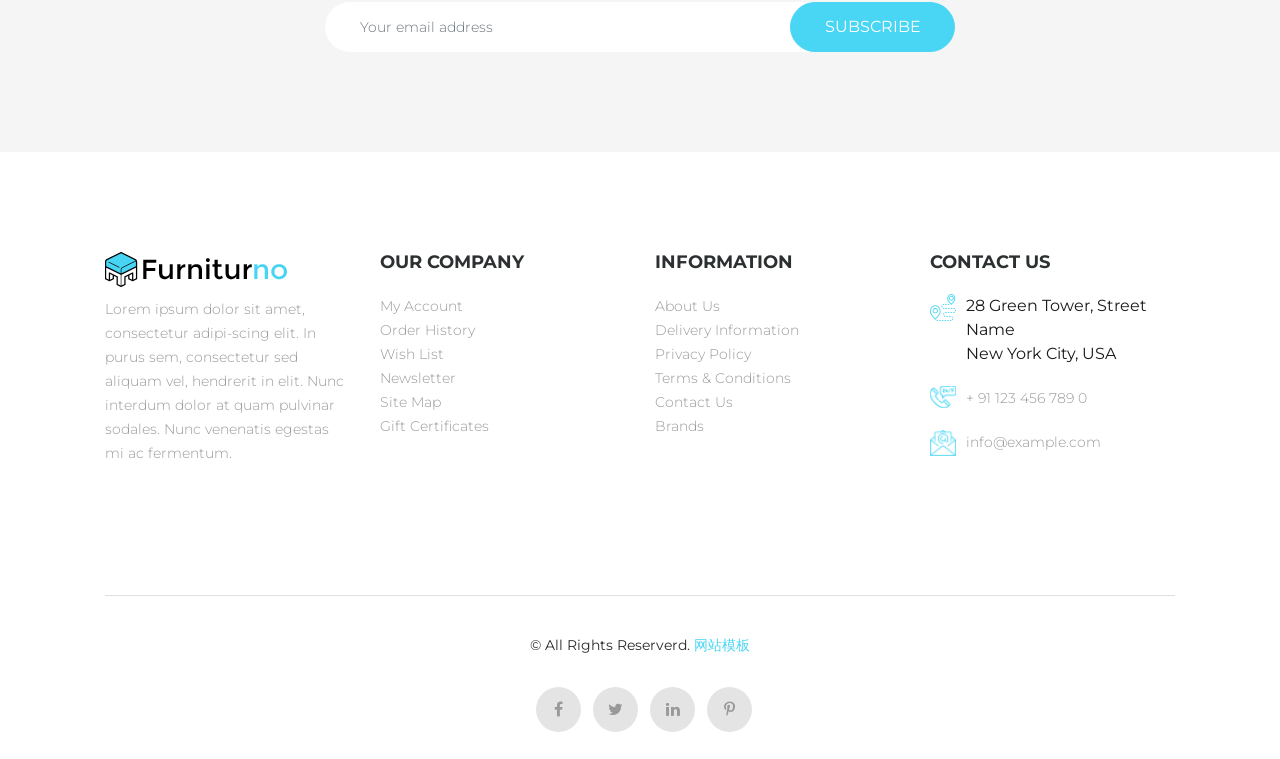
<file: cart.html>
<!DOCTYPE html>
<html lang="en">
	<head>
	<!-- Basic Page Needs -->
    <meta charset="utf-8">
    <title>Furnitureno - TemplatesCoder</title>

	<!-- Mobile Specific Metas -->
    <meta name="viewport" content="width=device-width, initial-scale=1, maximum-scale=1">
    <link type="image/x-icon" href="images/fav-icon.png" rel="icon">

    <!-- CSS -->
    <link rel="stylesheet" type="text/css" href="css/font-awesome.min.css">
    <link rel="stylesheet" type="text/css" href="css/bootstrap.min.css">
    <link rel="stylesheet" type="text/css" href="css/owl.carousel.css">
    <link rel="stylesheet" type="text/css" href="css/style.css">
    <link rel="stylesheet" type="text/css" href="css/responsive.css">
	</head>
	<body>

		<!-- Start preloader -->
		<div id="preloader">
			<div class="preloader-in">
				<div class="sk-cube-grid owl-carousel">
					<div class="loader loader-img-1"><img src="images/sofa.svg" alt="sofa"></div>
					<div class="loader loader-img-1"><img src="images/bathtub.svg" alt="bathrooms"></div>
					<div class="loader loader-img-1"><img src="images/office-chair.svg" alt="chair"></div>
					<div class="loader loader-img-1"><img src="images/bed.svg" alt="bed-room"></div>
					<div class="loader loader-img-1"><img src="images/living-room.svg" alt="living-room"></div>
					<div class="loader loader-img-1"><img src="images/kitchen.svg" alt="kitchen-cabinet"></div>
				</div>
				<div class="loader-text">loading</div>
			</div>
		</div>
		<!-- End preloader -->

		<!-- Search Screen start -->
		<div class="sidebar-search-wrap">
		    <div class="sidebar-table-container">
			    <div class="sidebar-align-container">
			        <div class="search-closer right-side"><i class="fa fa-times" aria-hidden="true"></i></div>
			        <div class="search-container">
			          <form method="get" id="search-form">
			            <input type="text" id="s" class="search-input" name="s" placeholder="Search text">
			          </form>
			          <span>Search and Press Enter</span>
			        </div>
			    </div>
		    </div>
		</div>
		<!-- Search Screen end -->

		<div class="main" id="main">
			<header class="header">
				<div class="container">
					<div class="row">
						<div class="col-lg-4 col-md-4 col-7 align-flax">
				            <div class="navbar-header">
					            <a class="navbar-brand" href="index.html">
					                <img alt="Brand Log" src="images/logo.png">
					            </a> 
				            </div>
					    </div>
					    <div class="col-lg-8 col-md-8 col-5">
					    	<div class="menu-icon">
					    		<ul>
					    			<li class="login">
					    				<a href="login.html">
					    					<span></span>
					    				</a>
					    			</li>
					    			<li class="search-icon">
					    				<a href="javascript:void(0);">
					    					<span></span>
					    				</a>
					    			</li>
					    			<li class="cart-menu">
					    				<a href="javascript:void(0)">
					    					<span></span>
					    				</a>
					    				<span class="count-cart">2</span>
					    				<div class="cart-dropdown header-link-dropdown">
												<ul class="cart-list link-dropdown-list">
													<li> 
													  	<a href="javascript:void(0)" class="close-cart"><i class="fa fa-times-circle"></i></a>
													    <figure> 
													    	<a href="product-detail.html" class="pull-left"> 
													    		<img alt="product" src="images/product-1.jpg">
													    	</a>
													      	<figcaption> 
													      		<span>
													      			<a href="product-detail.html">Men's Full Sleeves Collar Shirt</a>
													      		</span>
													        	<p class="cart-price">$14.99</p>
													        	<div class="product-qty">
													          		<label>Qty:</label>
													          		<div class="custom-qty">
													            		<input type="text" name="qty" maxlength="8" value="1" title="Qty" class="input-text qty" disabled>
													          		</div>
													        	</div>
													      	</figcaption>
													    </figure>
													</li>
													<li> 
														<a class="close-cart"><i class="fa fa-times-circle"></i></a>
													    <figure> 
													    	<a href="product-detail.html" class="pull-left"> 
													    		<img alt="product" src="images/product-2.jpg">
													    	</a>
													      	<figcaption> 
													      		<span>
													      			<a href="product-detail.html">Women's Cape Jacket</a>
													      		</span>
													        	<p class="cart-price">$14.99</p>
													        	<div class="product-qty">
													          		<label>Qty:</label>
													          		<div class="custom-qty">
													            		<input type="text" name="qty" maxlength="8" value="1" title="Qty" class="input-text qty" disabled>
													          		</div>
													        	</div>
													      	</figcaption>
													    </figure>
													</li>
												</ul>
												<p class="cart-sub-totle"> 
													<span class="pull-left">Cart Subtotal</span> 
													<span class="pull-right"><strong class="price-box">$29.98</strong></span> 
												</p>
												<div class="clearfix"></div>
												<div class="mt-20"> 
													<a href="cart.html" class="btn">Cart</a> 
													<a href="checkout.html" class="btn btn-color right-side">Checkout</a> 
												</div>
											</div>
					    			</li>
					    			<li>
					    				<div class="menu-toggle">
					    					<span class="transition"></span>
					    				</div>
					    			</li>
					    		</ul>
					    	</div>
					    	<div class="overlay"></div>
					    	<div class="menu-left transition">
					    		<div class="menu-logo">
					    			<a href="index.html"><img alt="Brand Log" src="images/menu-logo.png"></a>
					    		</div>
					    		<div class="menu-close">
					    			<span></span>
					    		</div>
						        <div class="menu">
						            <ul>
							            <li>
							                <a href="index.html">Home</a>
							            </li>
							            <li class="dropdown">
							            	<span class="opener plus"></span>
							                <a href="javascript:void(0)">Pages</a>
							                <div class="megamenu">
							                	<div class="megamenu-inner">
							                		<ul>
							                			<li><a href="about.html">About Us</a></li>
							                			<li><a href="shop.html">Shop Grid</a></li>
									                    <li><a href="shop-list.html">Shop List</a></li>
									                    <li><a href="product-detail.html">Product Detail</a></li>
									                    <li><a href="wishlist.html">Wishlist</a></li>
									                    <li><a href="404.html">404</a></li>
									                </ul>
							                	</div>
							                </div>
							            </li>
							            <li class="dropdown">
							            	<span class="opener plus"></span>
							                <a href="javascript:void(0)">Shop</a>
							                <ul class="megamenu">
							                	<li><a href="shop.html">Sofas</a></li>
							                	<li><a href="shop.html">Chairs</a></li>
							                	<li><a href="shop.html">Beds</a></li>
							                </ul>
							            </li>
							            <li class="dropdown">
							            	<span class="opener plus"></span>
							                <a href="javascript:void(0)">Blog</a>
							                <div class="megamenu">
							                	<div class="megamenu-inner">
							                		<ul>
									                    <li><a href="blog-left.html">Blog Left</a></li>
									                    <li><a href="blog-right.html">Blog Right</a></li>
									                    <li><a href="blog-detail.html">Blog Detail</a></li>
									                </ul>
							                	</div>
							                </div>
							            </li>
							            <li>
							                <a href="contact.html">Contact</a>
							            </li>
						            </ul>
						        </div>
					        </div>
					    </div>
					</div>
				</div>
			</header>

			<div class="page-banner" style="background: url(images/wishlist-banner.jpg) no-repeat center / cover;">
				<div class="container">
					<div class="page-banner-in">
						<div class="row">
							<div class="col-xl-12 col-lg-12 col-12 text-center">
								<h1 class="sub-banner-title">Cart</h1>
							</div>
						</div>
					</div>
				</div>
			</div>

			<section class="pt-100">
				<div class="container">
					<div class="wishlist-table">
						<div class="responsive-table">
							<table class="table border text-center">
								<thead>
									<tr>
										<th>Product</th>
										<th>Price</th>
										<th>Quantity</th>
										<th>Sub Total</th>
										<th>Action</th>
									</tr>
								</thead>
								<tbody>
									<tr>
										<td class="text-left">
											<div class="seller-box align-flax w-100">
												<div class="seller-img">
													<a href="product-detail.html" class="display-b">
														<img src="images/product-10.jpg" alt="shoes" class="transition">
													</a>
												</div>
												<div class="seller-contain pl-15">
													<a href="product-detail.html" class="product-name text-uppercase">ENDEAVOR DAYTRIP BACKPACK</a>
												</div>
											</div>
										</td>
										<td><span class="price">$70.00</span></td>
										<td>
											<select data-id="100" class="quantity_cart" name="quantity_cart">
					                          	<option selected="" value="1">1</option>
					                          	<option value="2">2</option>
					                          	<option value="3">3</option>
					                          	<option value="4">4</option>
					                        </select>
										</td>
										<td><span class="price">$70.00</span></td>
										<td>
											<ul>
												<li><a href="cart.html"><i class="fa fa-shopping-cart" aria-hidden="true"></i></a></li>
												<li><a href="#"><i class="fa fa-trash-o" aria-hidden="true"></i></a></li>
											</ul>
										</td>
									</tr>
									<tr>
										<td class="text-left">
											<div class="seller-box align-flax w-100">
												<div class="seller-img">
													<a href="product-detail.html" class="display-b">
														<img src="images/product-10.jpg" alt="shoes" class="transition">
													</a>
												</div>
												<div class="seller-contain pl-15">
													<a href="product-detail.html" class="product-name text-uppercase">ENDEAVOR DAYTRIP BACKPACK</a>
												</div>
											</div>
										</td>
										<td><span class="price">$80.00</span></td>
										<td>
											<select data-id="100" class="quantity_cart" name="quantity_cart">
					                          	<option value="1">1</option>
					                          	<option selected="" value="2">2</option>
					                          	<option value="3">3</option>
					                          	<option value="4">4</option>
					                        </select>
										</td>
										<td><span class="price">$160.00</span></td>
										<td>
											<ul>
												<li><a href="cart.html"><i class="fa fa-shopping-cart" aria-hidden="true"></i></a></li>
												<li><a href="#"><i class="fa fa-trash-o" aria-hidden="true"></i></a></li>
											</ul>
										</td>
									</tr>
								</tbody>
							</table>
						</div>
						<div class="row">
							<div class="col-md-6">
								<div class="share-wishlist shoping-con">
									<a href="shop.html" class="btn"><i class="fa fa-angle-left"></i> Continue Shopping</a>
								</div>
							</div>
							<div class="col-md-6">
								<div class="share-wishlist">
									<a href="#" class="btn">Update Cart</a>
								</div>
							</div>
						</div>
						<div class="estimate">
							<div class="row">
								<div class="col-md-6">
									<h2 class="reviews-head pb-20">Estimate shipping and tax</h2>
									<form class="main-form">
										<div class="row">
											<div class="col-12">
												<div class="form-group">
													<select class="form-control">
								                        <option selected="" value="">Select Country</option>
								                        <option value="1">India</option>
								                        <option value="2">China</option>
								                        <option value="3">Pakistan</option>
								                    </select>
												</div>
											</div>
											<div class="col-md-6">
												<div class="form-group">
													<select class="form-control">
								                        <option selected="" value="">Select State/Province</option>
								                        <option value="1">---</option>
								                    </select>
												</div>
											</div>
											<div class="col-md-6">
												<div class="form-group">
													<select class="form-control">
								                        <option selected="" value="">Select City</option>
								                        <option value="1">---</option>
								                    </select>
												</div>
											</div>
											<div class="col-md-6">
												<a href="#" class="btn btn-color">Calculat</a>
											</div>
										</div>
									</form>
								</div>
								<div class="col-md-6">
									<div class="cart-total-table">
										<div class="responsive-table">
											<table class="table border">
												<thead>
													<tr>
														<th colspan="2">Cart Total</th>
													</tr>
												</thead>
												<tbody>
								                    <tr>
								                      	<td>Item(s) Subtotal</td>
								                      	<td>
								                        	<div class="price-box"> 
								                          		<span class="price">$160.00</span> 
								                        	</div>
								                      	</td>
								                    </tr>
								                    <tr>
								                      	<td>Shipping</td>
								                      	<td>
								                        	<div class="price-box"> 
								                          		<span class="price">$0.00</span> 
								                        	</div>
								                      	</td>
								                    </tr>
								                    	<tr>
								                      	<td class="payable"><b>Amount Payable</b></td>
								                      	<td>
								                        	<div class="price-box"> 
								                          		<span class="price">$160.00</span> 
								                        	</div>
								                      	</td>
								                    </tr>
								                </tbody>
											</table>
										</div>
										<div class="share-wishlist">
											<a href="checkout.html" class="btn btn-color">Proceed to checkout <i class="fa fa-angle-right"></i></a>
										</div>
									</div>
								</div>
							</div>
						</div>
					</div>
				</div>
			</section>

			<section class="newsletter pt-100">
				<div class="newsletter-inner text-center ptb-100">
					<div class="container">
						<h2 class="newsletter-title">Sign up for Newsletter</h2>
						<p class="newsletter-sub">Wants to get latest updates! sign up for Free</p>
						<form>
						  <div class="form-group">
						    <input type="email" class="form-control" placeholder="Your email address" required="">
						  </div>
						  <button type="submit" class="form-btn text-uppercase">
							<span class="sub-r">Subscribe</span> 
							<i class="fa fa-send icon-r"></i>
						</button>
						</form>
					</div>
				</div>
			</section>

			<div class="top-scrolling">
				<a href="#main" class="scrollTo"><i class="fa fa-angle-up" aria-hidden="true"></i></a>
			</div>

			<footer class="footer pt-100">
				<div class="container">
					<div class="footer-inner">
						<div class="footer-box">
							<div class="footer-logo">
								<a href="index.html"><img src="images/logo.png" alt="logo"></a>
							</div>
							<p class="footer-desc">Lorem ipsum dolor sit amet, consectetur adipi-scing elit. In purus sem, consectetur sed aliquam vel, hendrerit in elit. Nunc interdum dolor at quam pulvinar sodales. Nunc venenatis egestas mi ac fermentum.</p>
						</div>
						<div class="footer-box footer-static">
							<span class="opener plus"></span>
							<h2 class="footer-title text-uppercase">Our company</h2>
							<ul class="footer-block-contant">
								<li><a href="#">My Account</a></li>
								<li><a href="#">Order History</a></li>
								<li><a href="wishlist.html">Wish List</a></li>
								<li><a href="#">Newsletter</a></li>
								<li><a href="#">Site Map</a></li>
								<li><a href="#">Gift Certificates</a></li>
							</ul>
						</div>
						<div class="footer-box footer-static">
							<span class="opener plus"></span>
							<h2 class="footer-title text-uppercase">Information</h2>
							<ul class="footer-block-contant">
								<li><a href="about.html">About Us</a></li>
								<li><a href="#">Delivery Information</a></li>
								<li><a href="#">Privacy Policy</a></li>
								<li><a href="#">Terms & Conditions</a></li>
								<li><a href="contact.html">Contact Us</a></li>
								<li><a href="#">Brands</a></li>
							</ul>
						</div>
						<div class="footer-box footer-contact footer-static m-0">
							<span class="opener plus"></span>
							<h2 class="footer-title text-uppercase">Contact us</h2>
							<ul class="footer-block-contant">
								<li><img src="images/cont-1.png" alt="img"><span>28 Green Tower, Street Name <br>New York City, USA</span></li>
								<li><img src="images/cont-2.png" alt="img"><a href="tel:+911234567890">+ 91 123 456 789 0</a></li>
								<li><img src="images/cont-3.png" alt="img"><a href="mailto:info@example.com">info@example.com</a></li>
							</ul>
						</div>
					</div>
					<div class="copy-right mt-100 text-center">
						<div class="row">
							<div class="col-xl-12 col-lg-12 col-md-12">
								<p class="copyright-text">&#169; All Rights Reserverd. <a target="_blank" href="https://www.mobanwang.com/" title="网站模板">网站模板</a></p>
							</div>
							<div class="col-xl-12 col-lg-12 col-md-12">
								<ul>
									<li><a href="#"><i class="fa fa-facebook" aria-hidden="true"></i></a></li>
									<li><a href="#"><i class="fa fa-twitter" aria-hidden="true"></i></a></li>
									<li><a href="#"><i class="fa fa-linkedin" aria-hidden="true"></i></a></li>
									<li><a href="#"><i class="fa fa-pinterest-p" aria-hidden="true"></i></a></li>
								</ul>
							</div>
						</div>
					</div>
				</div>
			</footer>
		</div>
	
		<script src="js/jquery-3.4.1.min.js"></script>
		<script src="js/owl.carousel.min.js"></script>
		<script src="js/custom.js"></script>
	</body>

</html>
</file>
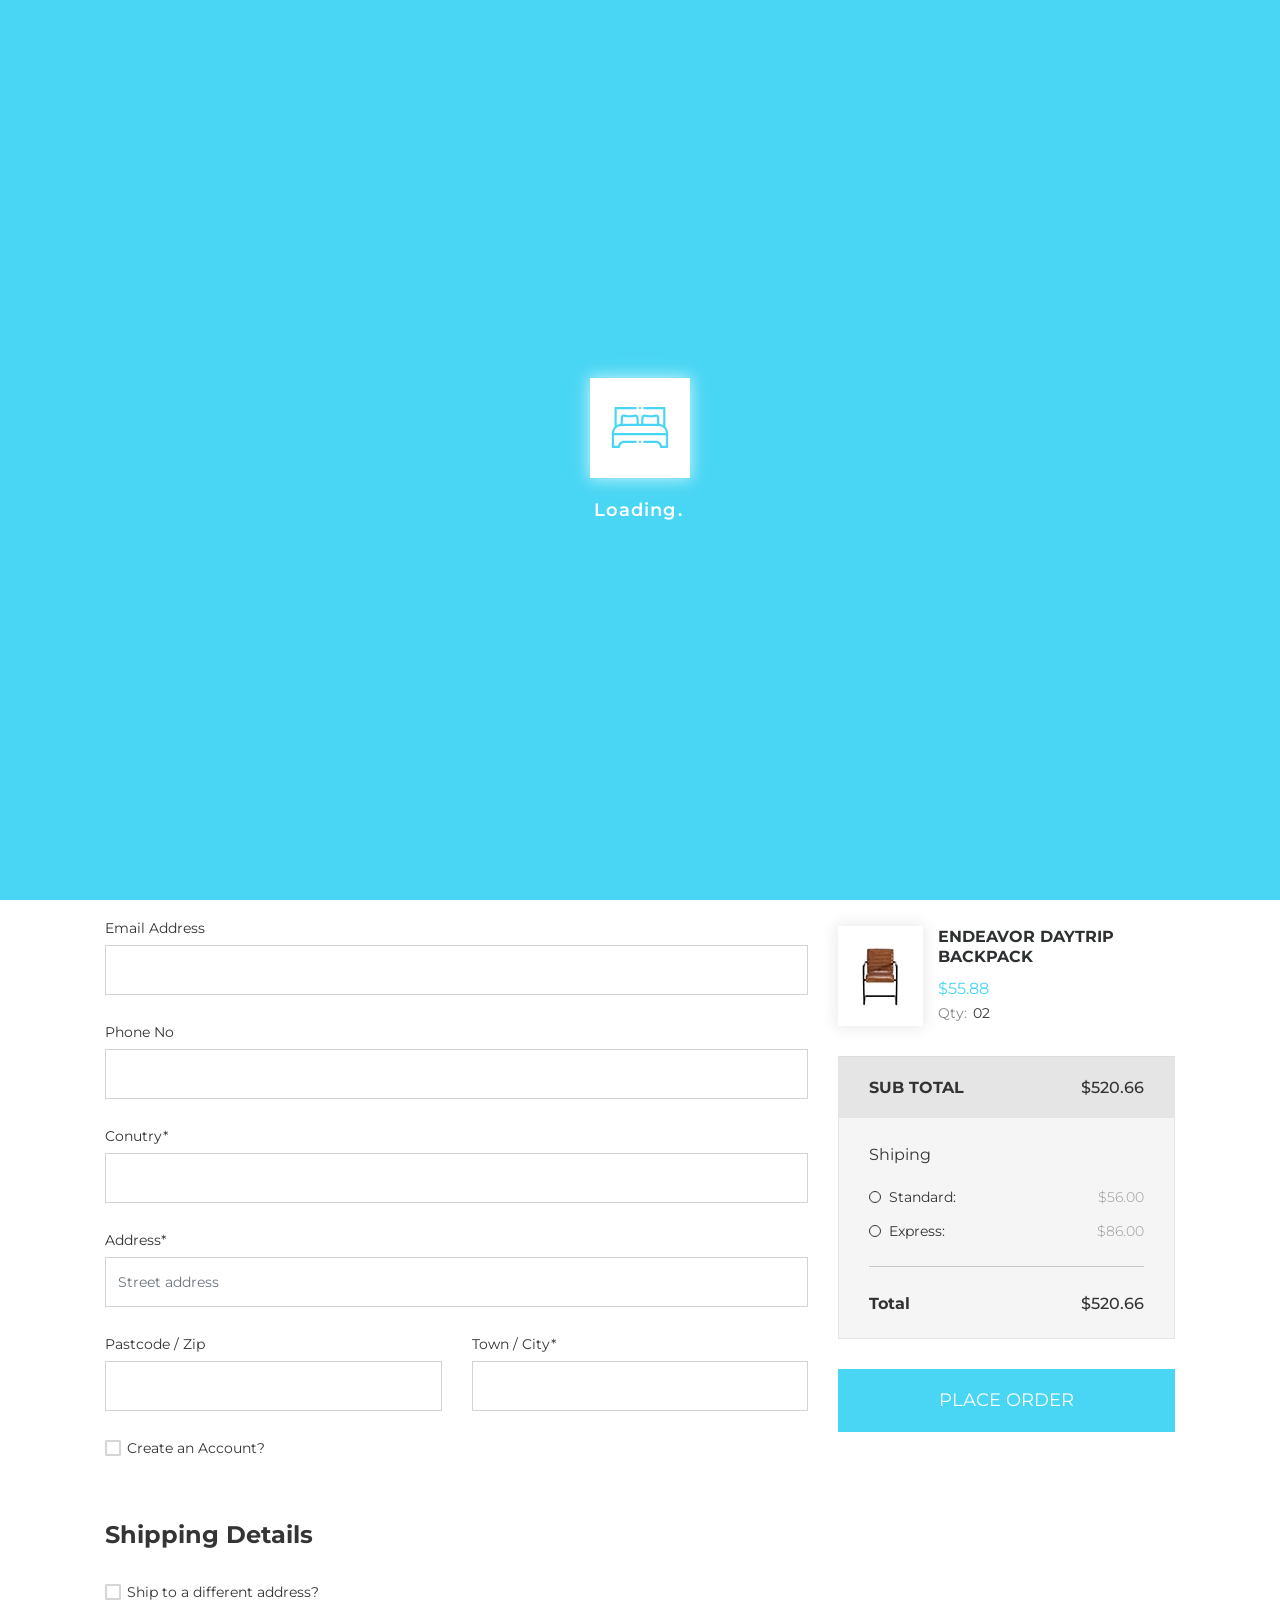
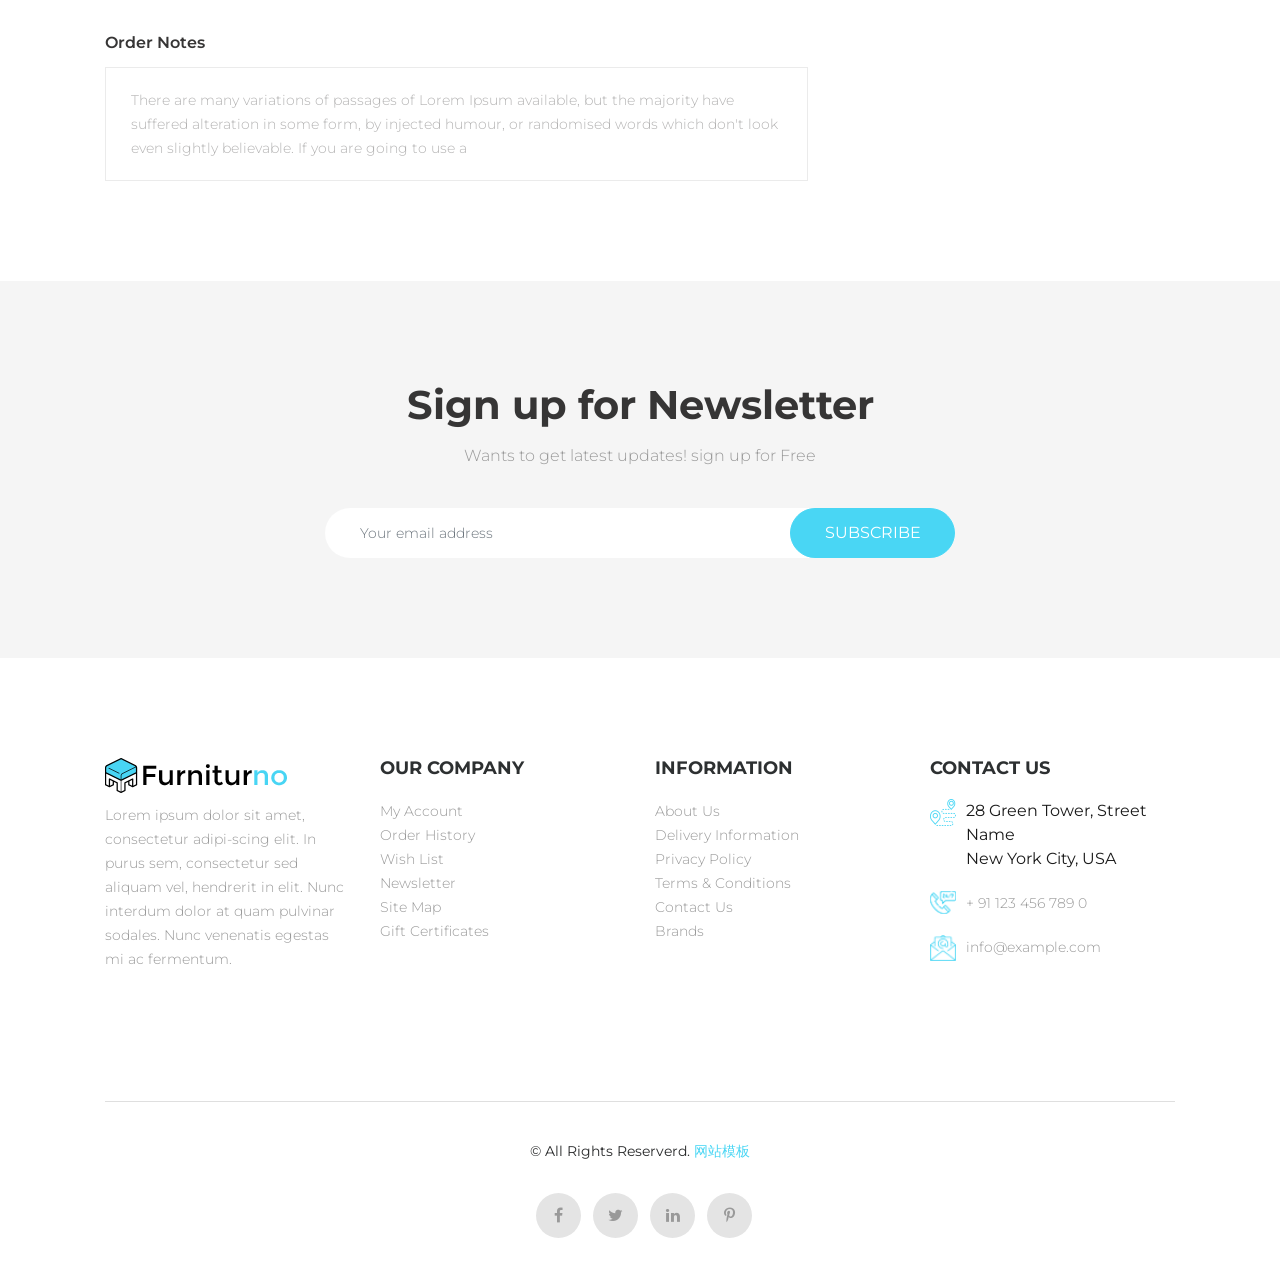
<file: checkout.html>
<!DOCTYPE html>
<html lang="en">
	<head>
	<!-- Basic Page Needs -->
    <meta charset="utf-8">
    <title>Furnitureno - TemplatesCoder</title>

	<!-- Mobile Specific Metas -->
    <meta name="viewport" content="width=device-width, initial-scale=1, maximum-scale=1">
    <link type="image/x-icon" href="images/fav-icon.png" rel="icon">

    <!-- CSS -->
    <link rel="stylesheet" type="text/css" href="css/font-awesome.min.css">
    <link rel="stylesheet" type="text/css" href="css/bootstrap.min.css">
    <link rel="stylesheet" type="text/css" href="css/owl.carousel.css">
    <link rel="stylesheet" type="text/css" href="css/style.css">
    <link rel="stylesheet" type="text/css" href="css/responsive.css">
	</head>
	<body>

		<!-- Start preloader -->
		<div id="preloader">
			<div class="preloader-in">
				<div class="sk-cube-grid owl-carousel">
					<div class="loader loader-img-1"><img src="images/sofa.svg" alt="sofa"></div>
					<div class="loader loader-img-1"><img src="images/bathtub.svg" alt="bathrooms"></div>
					<div class="loader loader-img-1"><img src="images/office-chair.svg" alt="chair"></div>
					<div class="loader loader-img-1"><img src="images/bed.svg" alt="bed-room"></div>
					<div class="loader loader-img-1"><img src="images/living-room.svg" alt="living-room"></div>
					<div class="loader loader-img-1"><img src="images/kitchen.svg" alt="kitchen-cabinet"></div>
				</div>
				<div class="loader-text">loading</div>
			</div>
		</div>
		<!-- End preloader -->

		<!-- Search Screen start -->
		<div class="sidebar-search-wrap">
		    <div class="sidebar-table-container">
			    <div class="sidebar-align-container">
			        <div class="search-closer right-side"><i class="fa fa-times" aria-hidden="true"></i></div>
			        <div class="search-container">
			          <form method="get" id="search-form">
			            <input type="text" id="s" class="search-input" name="s" placeholder="Search text">
			          </form>
			          <span>Search and Press Enter</span>
			        </div>
			    </div>
		    </div>
		</div>
		<!-- Search Screen end -->

		<div class="main" id="main">
			<header class="header">
				<div class="container">
					<div class="row">
						<div class="col-lg-4 col-md-4 col-7 align-flax">
				            <div class="navbar-header">
					            <a class="navbar-brand" href="index.html">
					                <img alt="Brand Log" src="images/logo.png">
					            </a> 
				            </div>
					    </div>
					    <div class="col-lg-8 col-md-8 col-5">
					    	<div class="menu-icon">
					    		<ul>
					    			<li class="login">
					    				<a href="login.html">
					    					<span></span>
					    				</a>
					    			</li>
					    			<li class="search-icon">
					    				<a href="javascript:void(0);">
					    					<span></span>
					    				</a>
					    			</li>
					    			<li class="cart-menu">
					    				<a href="javascript:void(0)">
					    					<span></span>
					    				</a>
					    				<span class="count-cart">2</span>
					    				<div class="cart-dropdown header-link-dropdown">
												<ul class="cart-list link-dropdown-list">
													<li> 
													  	<a href="javascript:void(0)" class="close-cart"><i class="fa fa-times-circle"></i></a>
													    <figure> 
													    	<a href="product-detail.html" class="pull-left"> 
													    		<img alt="product" src="images/product-1.jpg">
													    	</a>
													      	<figcaption> 
													      		<span>
													      			<a href="product-detail.html">Men's Full Sleeves Collar Shirt</a>
													      		</span>
													        	<p class="cart-price">$14.99</p>
													        	<div class="product-qty">
													          		<label>Qty:</label>
													          		<div class="custom-qty">
													            		<input type="text" name="qty" maxlength="8" value="1" title="Qty" class="input-text qty" disabled>
													          		</div>
													        	</div>
													      	</figcaption>
													    </figure>
													</li>
													<li> 
														<a class="close-cart"><i class="fa fa-times-circle"></i></a>
													    <figure> 
													    	<a href="product-detail.html" class="pull-left"> 
													    		<img alt="product" src="images/product-2.jpg">
													    	</a>
													      	<figcaption> 
													      		<span>
													      			<a href="product-detail.html">Women's Cape Jacket</a>
													      		</span>
													        	<p class="cart-price">$14.99</p>
													        	<div class="product-qty">
													          		<label>Qty:</label>
													          		<div class="custom-qty">
													            		<input type="text" name="qty" maxlength="8" value="1" title="Qty" class="input-text qty" disabled>
													          		</div>
													        	</div>
													      	</figcaption>
													    </figure>
													</li>
												</ul>
												<p class="cart-sub-totle"> 
													<span class="pull-left">Cart Subtotal</span> 
													<span class="pull-right"><strong class="price-box">$29.98</strong></span> 
												</p>
												<div class="clearfix"></div>
												<div class="mt-20"> 
													<a href="cart.html" class="btn">Cart</a> 
													<a href="checkout.html" class="btn btn-color right-side">Checkout</a> 
												</div>
											</div>
					    			</li>
					    			<li>
					    				<div class="menu-toggle">
					    					<span class="transition"></span>
					    				</div>
					    			</li>
					    		</ul>
					    	</div>
					    	<div class="overlay"></div>
					    	<div class="menu-left transition">
					    		<div class="menu-logo">
					    			<a href="index.html"><img alt="Brand Log" src="images/menu-logo.png"></a>
					    		</div>
					    		<div class="menu-close">
					    			<span></span>
					    		</div>
						        <div class="menu">
						            <ul>
							            <li>
							                <a href="index.html">Home</a>
							            </li>
							            <li class="dropdown">
							            	<span class="opener plus"></span>
							                <a href="javascript:void(0)">Pages</a>
							                <div class="megamenu">
							                	<div class="megamenu-inner">
							                		<ul>
							                			<li><a href="about.html">About Us</a></li>
							                			<li><a href="shop.html">Shop Grid</a></li>
									                    <li><a href="shop-list.html">Shop List</a></li>
									                    <li><a href="product-detail.html">Product Detail</a></li>
									                    <li><a href="wishlist.html">Wishlist</a></li>
									                    <li><a href="404.html">404</a></li>
									                </ul>
							                	</div>
							                </div>
							            </li>
							            <li class="dropdown">
							            	<span class="opener plus"></span>
							                <a href="javascript:void(0)">Shop</a>
							                <ul class="megamenu">
							                	<li><a href="shop.html">Sofas</a></li>
							                	<li><a href="shop.html">Chairs</a></li>
							                	<li><a href="shop.html">Beds</a></li>
							                </ul>
							            </li>
							            <li class="dropdown">
							            	<span class="opener plus"></span>
							                <a href="javascript:void(0)">Blog</a>
							                <div class="megamenu">
							                	<div class="megamenu-inner">
							                		<ul>
									                    <li><a href="blog-left.html">Blog Left</a></li>
									                    <li><a href="blog-right.html">Blog Right</a></li>
									                    <li><a href="blog-detail.html">Blog Detail</a></li>
									                </ul>
							                	</div>
							                </div>
							            </li>
							            <li>
							                <a href="contact.html">Contact</a>
							            </li>
						            </ul>
						        </div>
					        </div>
					    </div>
					</div>
				</div>
			</header>

			<div class="page-banner" style="background: url(images/checkout-banner.jpg) no-repeat center / cover;">
				<div class="container">
					<div class="page-banner-in">
						<div class="row">
							<div class="col-xl-12 col-lg-12 col-12 text-center">
								<h1 class="sub-banner-title">Checkout</h1>
							</div>
						</div>
					</div>
				</div>
			</div>

			<section class="checkout pt-100">
				<div class="container">
					<form>
						<div class="row">
							<div class="col-lg-8 col-12">
								<div class="billing-details">
									<h2 class="checkout-title mb-30">Billing Details</h2>
									<div class="checkout-form">
										<div class="row">
											<div class="col-12">
											  	<div class="form-group">
											    	<label class="form-label">First Name*</label>
											    	<input type="text" class="form-control" required>
											  	</div>
											</div>
											<div class="col-12">
											  	<div class="form-group">
											    	<label class="form-label">Last Name*</label>
											    	<input type="text" class="form-control" required>
											  	</div>
											</div>
											<div class="col-12">
											  	<div class="form-group">
											    	<label class="form-label">Company Name*</label>
											    	<input type="text" class="form-control" required>
											  	</div>
											</div>
											<div class="col-12">
											  	<div class="form-group">
											    	<label class="form-label">Email Address</label>
											    	<input type="text" class="form-control">
											  	</div>
											</div>
											<div class="col-12">
											  	<div class="form-group">
											    	<label class="form-label">Phone No</label>
											    	<input type="text" class="form-control">
											  	</div>
											</div>
											<div class="col-12">
											  	<div class="form-group">
											    	<label class="form-label">Conutry*</label>
											    	<input type="text" class="form-control" required>
											  	</div>
											</div>
											<div class="col-12">
											  	<div class="form-group">
											    	<label class="form-label">Address*</label>
											    	<input type="text" class="form-control" placeholder="Street address" required>
											  	</div>
											</div>
											<div class="col-lg-6 col-md-6 col-12">
												<div class="form-group">
											    	<label class="form-label">Pastcode / Zip</label>
											    	<input type="text" class="form-control">
											  	</div>
											</div>
											<div class="col-lg-6 col-md-6 col-12">
												<div class="form-group">
											    	<label class="form-label">Town / City*</label>
											    	<input type="text" class="form-control" required>
											  	</div>
											</div>
											<div class="col-12">
												<div class="check-box">
													<span>
						                            	<input type="checkbox" class="checkbox" id="account" name="Create an Account?">
						                            	<label for="account">Create an Account?</label>
						                            </span>
					                            </div>
											</div>
										</div>
									</div>
									<div class="shiping-detail">
										<div class="row">
											<div class="col-lg-12 col-12">
												<h2 class="checkout-title mb-30">Shipping Details</h2>
												<div class="checkout-form">
													<div class="check-box">
														<span>
												            <input type="checkbox" class="checkbox" id="ship" name="Ship to a different address?">
												            <label for="ship">Ship to a different address?</label>
												        </span>
											        </div>
											    </div>
											    <h3 class="checkout-sub">Order Notes</h3>
											    <div class="order-note">
											       	<p class="order-note-text">There are many variations of passages of Lorem Ipsum available, but the majority have suffered alteration in some form, by injected humour, or randomised words which don't look even slightly believable. If you are going to use a</p>
											    </div>
											</div>
										</div>
									</div>
								</div>
							</div>
							<div class="col-lg-4 col-12">
								<div class="your-order">
									<h2 class="checkout-title mb-30">Your order</h2>
									<div class="seller">
										<div class="seller-box align-flax w-100">
											<div class="seller-img">
												<a href="product-detail.html" class="display-b">
													<img src="images/product-10.jpg" alt="shoes" class="transition">
												</a>
											</div>
											<div class="seller-contain pl-15">
												<a href="product-detail.html" class="product-name text-uppercase">Endeavor Daytrip Backpack</a>
												<span class="product-pricce">$55.88</span>
												<div class="checkout-qty">
							                        <label>Qty: </label>
							                        <span class="info-deta">02</span> 
									            </div>
											</div>
										</div>
										<div class="seller-box align-flax w-100">
											<div class="seller-img">
												<a href="product-detail.html" class="display-b">
													<img src="images/product-10.jpg" alt="shoes" class="transition">
												</a>
											</div>
											<div class="seller-contain pl-15">
												<a href="product-detail.html" class="product-name text-uppercase">Endeavor Daytrip Backpack</a>
												<span class="product-pricce">$55.88</span>
												<div class="checkout-qty">
							                        <label>Qty: </label>
							                        <span class="info-deta">02</span> 
									            </div>
											</div>
										</div>
										<div class="seller-box align-flax w-100">
											<div class="seller-img">
												<a href="product-detail.html" class="display-b">
													<img src="images/product-10.jpg" alt="shoes" class="transition">
												</a>
											</div>
											<div class="seller-contain pl-15">
												<a href="product-detail.html" class="product-name text-uppercase">Endeavor Daytrip Backpack</a>
												<span class="product-pricce">$55.88</span>
												<div class="checkout-qty">
							                        <label>Qty: </label>
							                        <span class="info-deta">02</span> 
									            </div>
											</div>
										</div>
									</div>
									<div class="subtotal-main">
										<div class="subtotal-head">
											<div class="row">
												<div class="col-6">
													<label>sub total</label>
												</div>
												<div class="col-6 text-right">
													<span>$520.66</span>
												</div>
											</div>
										</div>
										<div class="shiping">
											<span>Shiping</span>
										</div>
										<div class="shiping-type">
											<div class="row">
												<div class="col-6">
													<div class="radio-btn">
												      	<input type="radio" id="standard" name="gender" value="standard">
												      	<label class="custom-radio" for="standard">Standard:</label>
												    </div>
												</div>
												<div class="col-6 text-right">
													<span>$56.00</span>
												</div>
											</div>
										</div>
										<div class="shiping-type">
											<div class="row">
												<div class="col-6">
													<div class="radio-btn">
														<input type="radio" id="express" name="gender" value="express">
												      	<label class="custom-radio" for="express">Express:</label>
												    </div>
												</div>
												<div class="col-6 text-right">
													<span>$86.00</span>
												</div>
											</div>
										</div>
										<div class="total-all">
											<div class="total-border">
												<div class="row">
													<div class="col-6">
														<label>Total</label>
													</div>
													<div class="col-6 text-right">
														<span>$520.66</span>
													</div>
												</div>
											</div>
										</div>
									</div>
									<button class="btn btn-color">Place order</button>
								</div>
							</div>
						</div>
					</form>
				</div>
			</section>

			<section class="newsletter pt-100">
				<div class="newsletter-inner text-center ptb-100">
					<div class="container">
						<h2 class="newsletter-title">Sign up for Newsletter</h2>
						<p class="newsletter-sub">Wants to get latest updates! sign up for Free</p>
						<form>
						  <div class="form-group">
						    <input type="email" class="form-control" placeholder="Your email address" required="">
						  </div>
						  <button type="submit" class="form-btn text-uppercase">
							<span class="sub-r">Subscribe</span> 
							<i class="fa fa-send icon-r"></i>
						</button>
						</form>
					</div>
				</div>
			</section>

			<div class="top-scrolling">
				<a href="#main" class="scrollTo"><i class="fa fa-angle-up" aria-hidden="true"></i></a>
			</div>

			<footer class="footer pt-100">
				<div class="container">
					<div class="footer-inner">
						<div class="footer-box">
							<div class="footer-logo">
								<a href="index.html"><img src="images/logo.png" alt="logo"></a>
							</div>
							<p class="footer-desc">Lorem ipsum dolor sit amet, consectetur adipi-scing elit. In purus sem, consectetur sed aliquam vel, hendrerit in elit. Nunc interdum dolor at quam pulvinar sodales. Nunc venenatis egestas mi ac fermentum.</p>
						</div>
						<div class="footer-box footer-static">
							<span class="opener plus"></span>
							<h2 class="footer-title text-uppercase">Our company</h2>
							<ul class="footer-block-contant">
								<li><a href="#">My Account</a></li>
								<li><a href="#">Order History</a></li>
								<li><a href="wishlist.html">Wish List</a></li>
								<li><a href="#">Newsletter</a></li>
								<li><a href="#">Site Map</a></li>
								<li><a href="#">Gift Certificates</a></li>
							</ul>
						</div>
						<div class="footer-box footer-static">
							<span class="opener plus"></span>
							<h2 class="footer-title text-uppercase">Information</h2>
							<ul class="footer-block-contant">
								<li><a href="about.html">About Us</a></li>
								<li><a href="#">Delivery Information</a></li>
								<li><a href="#">Privacy Policy</a></li>
								<li><a href="#">Terms & Conditions</a></li>
								<li><a href="contact.html">Contact Us</a></li>
								<li><a href="#">Brands</a></li>
							</ul>
						</div>
						<div class="footer-box footer-contact footer-static m-0">
							<span class="opener plus"></span>
							<h2 class="footer-title text-uppercase">Contact us</h2>
							<ul class="footer-block-contant">
								<li><img src="images/cont-1.png" alt="img"><span>28 Green Tower, Street Name <br>New York City, USA</span></li>
								<li><img src="images/cont-2.png" alt="img"><a href="tel:+911234567890">+ 91 123 456 789 0</a></li>
								<li><img src="images/cont-3.png" alt="img"><a href="mailto:info@example.com">info@example.com</a></li>
							</ul>
						</div>
					</div>
					<div class="copy-right mt-100 text-center">
						<div class="row">
							<div class="col-xl-12 col-lg-12 col-md-12">
								<p class="copyright-text">&#169; All Rights Reserverd. <a target="_blank" href="https://www.mobanwang.com/" title="网站模板">网站模板</a></p>
							</div>
							<div class="col-xl-12 col-lg-12 col-md-12">
								<ul>
									<li><a href="#"><i class="fa fa-facebook" aria-hidden="true"></i></a></li>
									<li><a href="#"><i class="fa fa-twitter" aria-hidden="true"></i></a></li>
									<li><a href="#"><i class="fa fa-linkedin" aria-hidden="true"></i></a></li>
									<li><a href="#"><i class="fa fa-pinterest-p" aria-hidden="true"></i></a></li>
								</ul>
							</div>
						</div>
					</div>
				</div>
			</footer>
		</div>
	
		<script src="js/jquery-3.4.1.min.js"></script>
		<script src="js/owl.carousel.min.js"></script>
		<script src="js/custom.js"></script>
	</body>

</html>
</file>
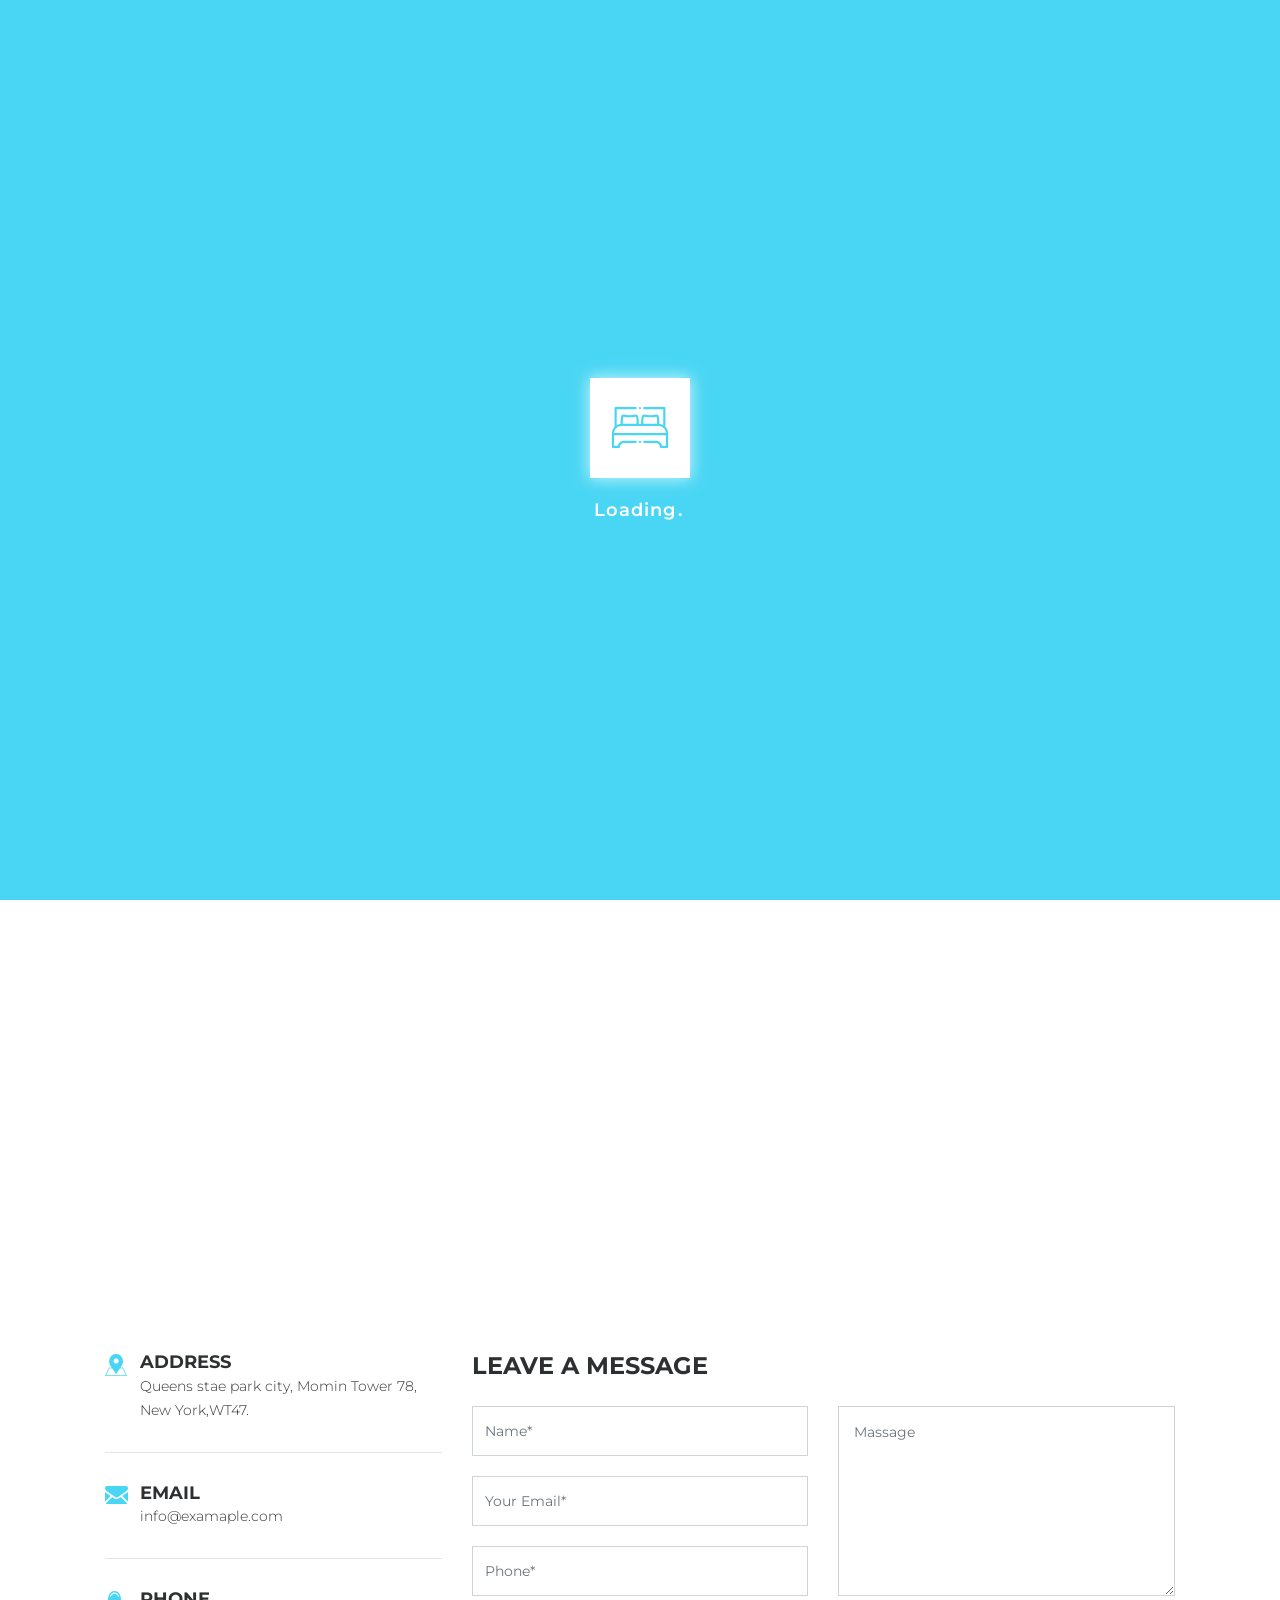
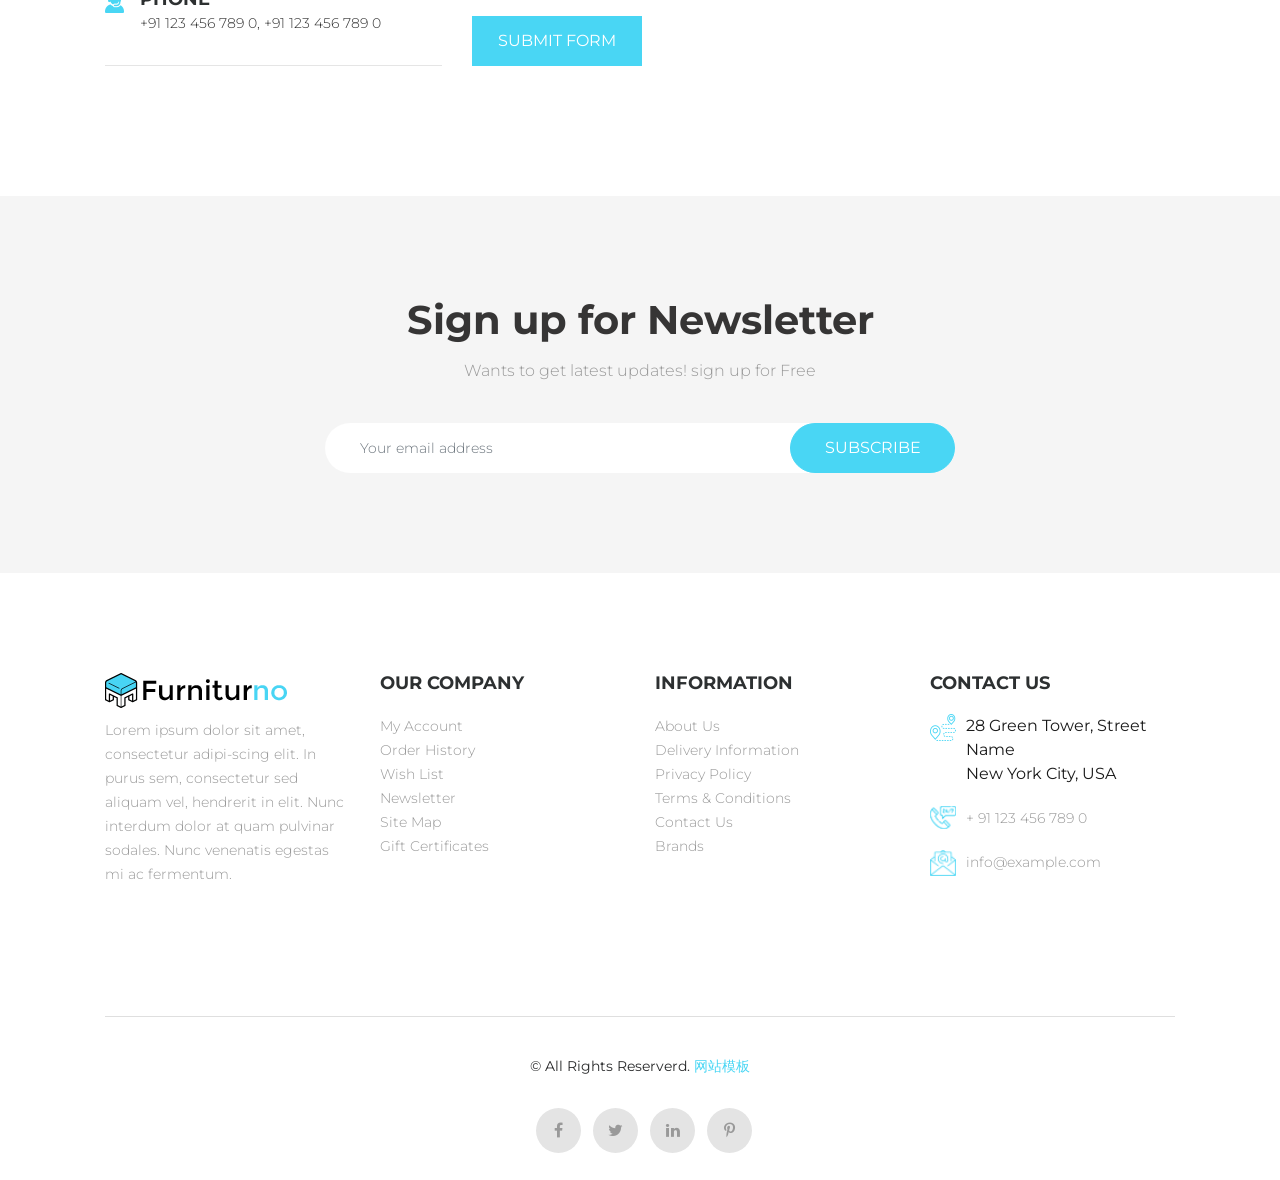
<file: contact.html>
<!DOCTYPE html>
<html lang="en">
	<head>
	<!-- Basic Page Needs -->
    <meta charset="utf-8">
    <title>Furnitureno - TemplatesCoder</title>

	<!-- Mobile Specific Metas -->
    <meta name="viewport" content="width=device-width, initial-scale=1, maximum-scale=1">
    <link type="image/x-icon" href="images/fav-icon.png" rel="icon">

    <!-- CSS -->
    <link rel="stylesheet" type="text/css" href="css/font-awesome.min.css">
    <link rel="stylesheet" type="text/css" href="css/bootstrap.min.css">
    <link rel="stylesheet" type="text/css" href="css/owl.carousel.css">
    <link rel="stylesheet" type="text/css" href="css/style.css">
    <link rel="stylesheet" type="text/css" href="css/responsive.css">
	</head>
	<body>

		<!-- Start preloader -->
		<div id="preloader">
			<div class="preloader-in">
				<div class="sk-cube-grid owl-carousel">
					<div class="loader loader-img-1"><img src="images/sofa.svg" alt="sofa"></div>
					<div class="loader loader-img-1"><img src="images/bathtub.svg" alt="bathrooms"></div>
					<div class="loader loader-img-1"><img src="images/office-chair.svg" alt="chair"></div>
					<div class="loader loader-img-1"><img src="images/bed.svg" alt="bed-room"></div>
					<div class="loader loader-img-1"><img src="images/living-room.svg" alt="living-room"></div>
					<div class="loader loader-img-1"><img src="images/kitchen.svg" alt="kitchen-cabinet"></div>
				</div>
				<div class="loader-text">loading</div>
			</div>
		</div>
		<!-- End preloader -->

		<!-- Search Screen start -->
		<div class="sidebar-search-wrap">
		    <div class="sidebar-table-container">
			    <div class="sidebar-align-container">
			        <div class="search-closer right-side"><i class="fa fa-times" aria-hidden="true"></i></div>
			        <div class="search-container">
			          <form method="get" id="search-form">
			            <input type="text" id="s" class="search-input" name="s" placeholder="Search text">
			          </form>
			          <span>Search and Press Enter</span>
			        </div>
			    </div>
		    </div>
		</div>
		<!-- Search Screen end -->

		<div class="main" id="main">
			<header class="header">
				<div class="container">
					<div class="row">
						<div class="col-lg-4 col-md-4 col-7 align-flax">
				            <div class="navbar-header">
					            <a class="navbar-brand" href="index.html">
					                <img alt="Brand Log" src="images/logo.png">
					            </a> 
				            </div>
					    </div>
					    <div class="col-lg-8 col-md-8 col-5">
					    	<div class="menu-icon">
					    		<ul>
					    			<li class="login">
					    				<a href="login.html">
					    					<span></span>
					    				</a>
					    			</li>
					    			<li class="search-icon">
					    				<a href="javascript:void(0);">
					    					<span></span>
					    				</a>
					    			</li>
					    			<li class="cart-menu">
					    				<a href="javascript:void(0)">
					    					<span></span>
					    				</a>
					    				<span class="count-cart">2</span>
					    				<div class="cart-dropdown header-link-dropdown">
												<ul class="cart-list link-dropdown-list">
													<li> 
													  	<a href="javascript:void(0)" class="close-cart"><i class="fa fa-times-circle"></i></a>
													    <figure> 
													    	<a href="product-detail.html" class="pull-left"> 
													    		<img alt="product" src="images/product-1.jpg">
													    	</a>
													      	<figcaption> 
													      		<span>
													      			<a href="product-detail.html">Men's Full Sleeves Collar Shirt</a>
													      		</span>
													        	<p class="cart-price">$14.99</p>
													        	<div class="product-qty">
													          		<label>Qty:</label>
													          		<div class="custom-qty">
													            		<input type="text" name="qty" maxlength="8" value="1" title="Qty" class="input-text qty" disabled>
													          		</div>
													        	</div>
													      	</figcaption>
													    </figure>
													</li>
													<li> 
														<a class="close-cart"><i class="fa fa-times-circle"></i></a>
													    <figure> 
													    	<a href="product-detail.html" class="pull-left"> 
													    		<img alt="product" src="images/product-2.jpg">
													    	</a>
													      	<figcaption> 
													      		<span>
													      			<a href="product-detail.html">Women's Cape Jacket</a>
													      		</span>
													        	<p class="cart-price">$14.99</p>
													        	<div class="product-qty">
													          		<label>Qty:</label>
													          		<div class="custom-qty">
													            		<input type="text" name="qty" maxlength="8" value="1" title="Qty" class="input-text qty" disabled>
													          		</div>
													        	</div>
													      	</figcaption>
													    </figure>
													</li>
												</ul>
												<p class="cart-sub-totle"> 
													<span class="pull-left">Cart Subtotal</span> 
													<span class="pull-right"><strong class="price-box">$29.98</strong></span> 
												</p>
												<div class="clearfix"></div>
												<div class="mt-20"> 
													<a href="cart.html" class="btn">Cart</a> 
													<a href="checkout.html" class="btn btn-color right-side">Checkout</a> 
												</div>
											</div>
					    			</li>
					    			<li>
					    				<div class="menu-toggle">
					    					<span class="transition"></span>
					    				</div>
					    			</li>
					    		</ul>
					    	</div>
					    	<div class="overlay"></div>
					    	<div class="menu-left transition">
					    		<div class="menu-logo">
					    			<a href="index.html"><img alt="Brand Log" src="images/menu-logo.png"></a>
					    		</div>
					    		<div class="menu-close">
					    			<span></span>
					    		</div>
						        <div class="menu">
						            <ul>
							            <li>
							                <a href="index.html">Home</a>
							            </li>
							            <li class="dropdown">
							            	<span class="opener plus"></span>
							                <a href="javascript:void(0)">Pages</a>
							                <div class="megamenu">
							                	<div class="megamenu-inner">
							                		<ul>
							                			<li><a href="about.html">About Us</a></li>
							                			<li><a href="shop.html">Shop Grid</a></li>
									                    <li><a href="shop-list.html">Shop List</a></li>
									                    <li><a href="product-detail.html">Product Detail</a></li>
									                    <li><a href="wishlist.html">Wishlist</a></li>
									                    <li><a href="404.html">404</a></li>
									                </ul>
							                	</div>
							                </div>
							            </li>
							            <li class="dropdown">
							            	<span class="opener plus"></span>
							                <a href="javascript:void(0)">Shop</a>
							                <ul class="megamenu">
							                	<li><a href="shop.html">Sofas</a></li>
							                	<li><a href="shop.html">Chairs</a></li>
							                	<li><a href="shop.html">Beds</a></li>
							                </ul>
							            </li>
							            <li class="dropdown">
							            	<span class="opener plus"></span>
							                <a href="javascript:void(0)">Blog</a>
							                <div class="megamenu">
							                	<div class="megamenu-inner">
							                		<ul>
									                    <li><a href="blog-left.html">Blog Left</a></li>
									                    <li><a href="blog-right.html">Blog Right</a></li>
									                    <li><a href="blog-detail.html">Blog Detail</a></li>
									                </ul>
							                	</div>
							                </div>
							            </li>
							            <li>
							                <a href="contact.html">Contact</a>
							            </li>
						            </ul>
						        </div>
					        </div>
					    </div>
					</div>
				</div>
			</header>

			<div class="page-banner" style="background: url(images/contact-banner.jpg) no-repeat center / cover;">
				<div class="container">
					<div class="page-banner-in">
						<div class="row">
							<div class="col-xl-12 col-lg-12 col-12 text-center">
								<h1 class="sub-banner-title">Contact us</h1>
							</div>
						</div>
					</div>
				</div>
			</div>

			<div class="contact-map pt-100">
				<div class="container">
					<div class="add-map">
		                <iframe src="https://www.amap.com/" sandbox="" style="border:0; width: 100%;" allowfullscreen="" aria-hidden="false" tabindex="0"></iframe>
		            </div>
				</div>
			</div>

			<section class="contact-form pt-100">
				<div class="container">
					<div class="row">
						<div class="col-md-4">
							<div class="contact-box">
								<ul>
									<li>
					                    <div class="contact-thumb">
					                        <img src="images/location.png" alt="location">
					                    </div>
					                    <div class="contact-box-detail">
					                        <h2 class="contact-title text-uppercase">ADDRESS</h2>
					                        <p>Queens stae park city, Momin Tower 78, New York,WT47.</p>
					                    </div>
					                </li>
					                <li>
					                    <div class="contact-thumb">
					                        <img src="images/mail.png" alt="mail">
					                    </div>
					                    <div class="contact-box-detail">
					                        <h2 class="contact-title text-uppercase">Email</h2>
					                        <a href="mailto:info@examaple.com">info@examaple.com</a>
					                    </div>
					                </li>
					                <li>
					                    <div class="contact-thumb">
					                        <img src="images/admin.png" alt="user">
					                    </div>
					                    <div class="contact-box-detail">
					                        <h2 class="contact-title text-uppercase">Phone</h2>
					                        <a href="tel:+911234567890">+91 123 456 789 0, +91 123 456 789 0</a>
					                    </div>
					                </li>
								</ul>
							</div>
						</div>
						<div class="col-md-8">
							<div class="contact-form-detail">
								<h2 class="contact-head text-uppercase">LEAVE A MESSAGE</h2>
                                <div class="contactfrmmsg">Thank You! Your message has been sent.</div>
								<form method="post" class="contactfrm">
									<div class="row">
										<div class="col-md-6">
                                        	<div class="form-group">
												<input type="text" class="form-control" placeholder="Name*" required>
											</div>
											<div class="form-group">
												<input type="text" class="form-control" placeholder="Your Email*" required>
											</div>
											<div class="form-group">
												<input type="text" class="form-control" placeholder="Phone*" required>
											</div>
										</div>
										<div class="col-md-6">
											<div class="form-group">
												<textarea class="form-control" placeholder="Massage"></textarea>
											</div>
										</div>
										<div class="col-12">
											<button class="btn btn-color">submit form</button>
										</div>
									</div>
								</form>
							</div>
						</div>
					</div>
				</div>
			</section>

			<section class="newsletter pt-100">
				<div class="newsletter-inner text-center ptb-100">
					<div class="container">
						<h2 class="newsletter-title">Sign up for Newsletter</h2>
						<p class="newsletter-sub">Wants to get latest updates! sign up for Free</p>
						<form>
						  <div class="form-group">
						    <input type="email" class="form-control" placeholder="Your email address" required="">
						  </div>
						  <button type="submit" class="form-btn text-uppercase">
							<span class="sub-r">Subscribe</span> 
							<i class="fa fa-send icon-r"></i>
						</button>
						</form>
					</div>
				</div>
			</section>

			<div class="top-scrolling">
				<a href="#main" class="scrollTo"><i class="fa fa-angle-up" aria-hidden="true"></i></a>
			</div>

			<footer class="footer pt-100">
				<div class="container">
					<div class="footer-inner">
						<div class="footer-box">
							<div class="footer-logo">
								<a href="index.html"><img src="images/logo.png" alt="logo"></a>
							</div>
							<p class="footer-desc">Lorem ipsum dolor sit amet, consectetur adipi-scing elit. In purus sem, consectetur sed aliquam vel, hendrerit in elit. Nunc interdum dolor at quam pulvinar sodales. Nunc venenatis egestas mi ac fermentum.</p>
						</div>
						<div class="footer-box footer-static">
							<span class="opener plus"></span>
							<h2 class="footer-title text-uppercase">Our company</h2>
							<ul class="footer-block-contant">
								<li><a href="#">My Account</a></li>
								<li><a href="#">Order History</a></li>
								<li><a href="wishlist.html">Wish List</a></li>
								<li><a href="#">Newsletter</a></li>
								<li><a href="#">Site Map</a></li>
								<li><a href="#">Gift Certificates</a></li>
							</ul>
						</div>
						<div class="footer-box footer-static">
							<span class="opener plus"></span>
							<h2 class="footer-title text-uppercase">Information</h2>
							<ul class="footer-block-contant">
								<li><a href="about.html">About Us</a></li>
								<li><a href="#">Delivery Information</a></li>
								<li><a href="#">Privacy Policy</a></li>
								<li><a href="#">Terms & Conditions</a></li>
								<li><a href="contact.html">Contact Us</a></li>
								<li><a href="#">Brands</a></li>
							</ul>
						</div>
						<div class="footer-box footer-contact footer-static m-0">
							<span class="opener plus"></span>
							<h2 class="footer-title text-uppercase">Contact us</h2>
							<ul class="footer-block-contant">
								<li><img src="images/cont-1.png" alt="img"><span>28 Green Tower, Street Name <br>New York City, USA</span></li>
								<li><img src="images/cont-2.png" alt="img"><a href="tel:+911234567890">+ 91 123 456 789 0</a></li>
								<li><img src="images/cont-3.png" alt="img"><a href="mailto:info@example.com">info@example.com</a></li>
							</ul>
						</div>
					</div>
					<div class="copy-right mt-100 text-center">
						<div class="row">
							<div class="col-xl-12 col-lg-12 col-md-12">
								<p class="copyright-text">&#169; All Rights Reserverd. <a target="_blank" href="https://www.mobanwang.com/" title="网站模板">网站模板</a></p>
							</div>
							<div class="col-xl-12 col-lg-12 col-md-12">
								<ul>
									<li><a href="#"><i class="fa fa-facebook" aria-hidden="true"></i></a></li>
									<li><a href="#"><i class="fa fa-twitter" aria-hidden="true"></i></a></li>
									<li><a href="#"><i class="fa fa-linkedin" aria-hidden="true"></i></a></li>
									<li><a href="#"><i class="fa fa-pinterest-p" aria-hidden="true"></i></a></li>
								</ul>
							</div>
						</div>
					</div>
				</div>
			</footer>
		</div>
	
		<script src="js/jquery-3.4.1.min.js"></script>
		<script src="js/owl.carousel.min.js"></script>
		<script src="js/custom.js"></script>
	</body>

</html>
</file>
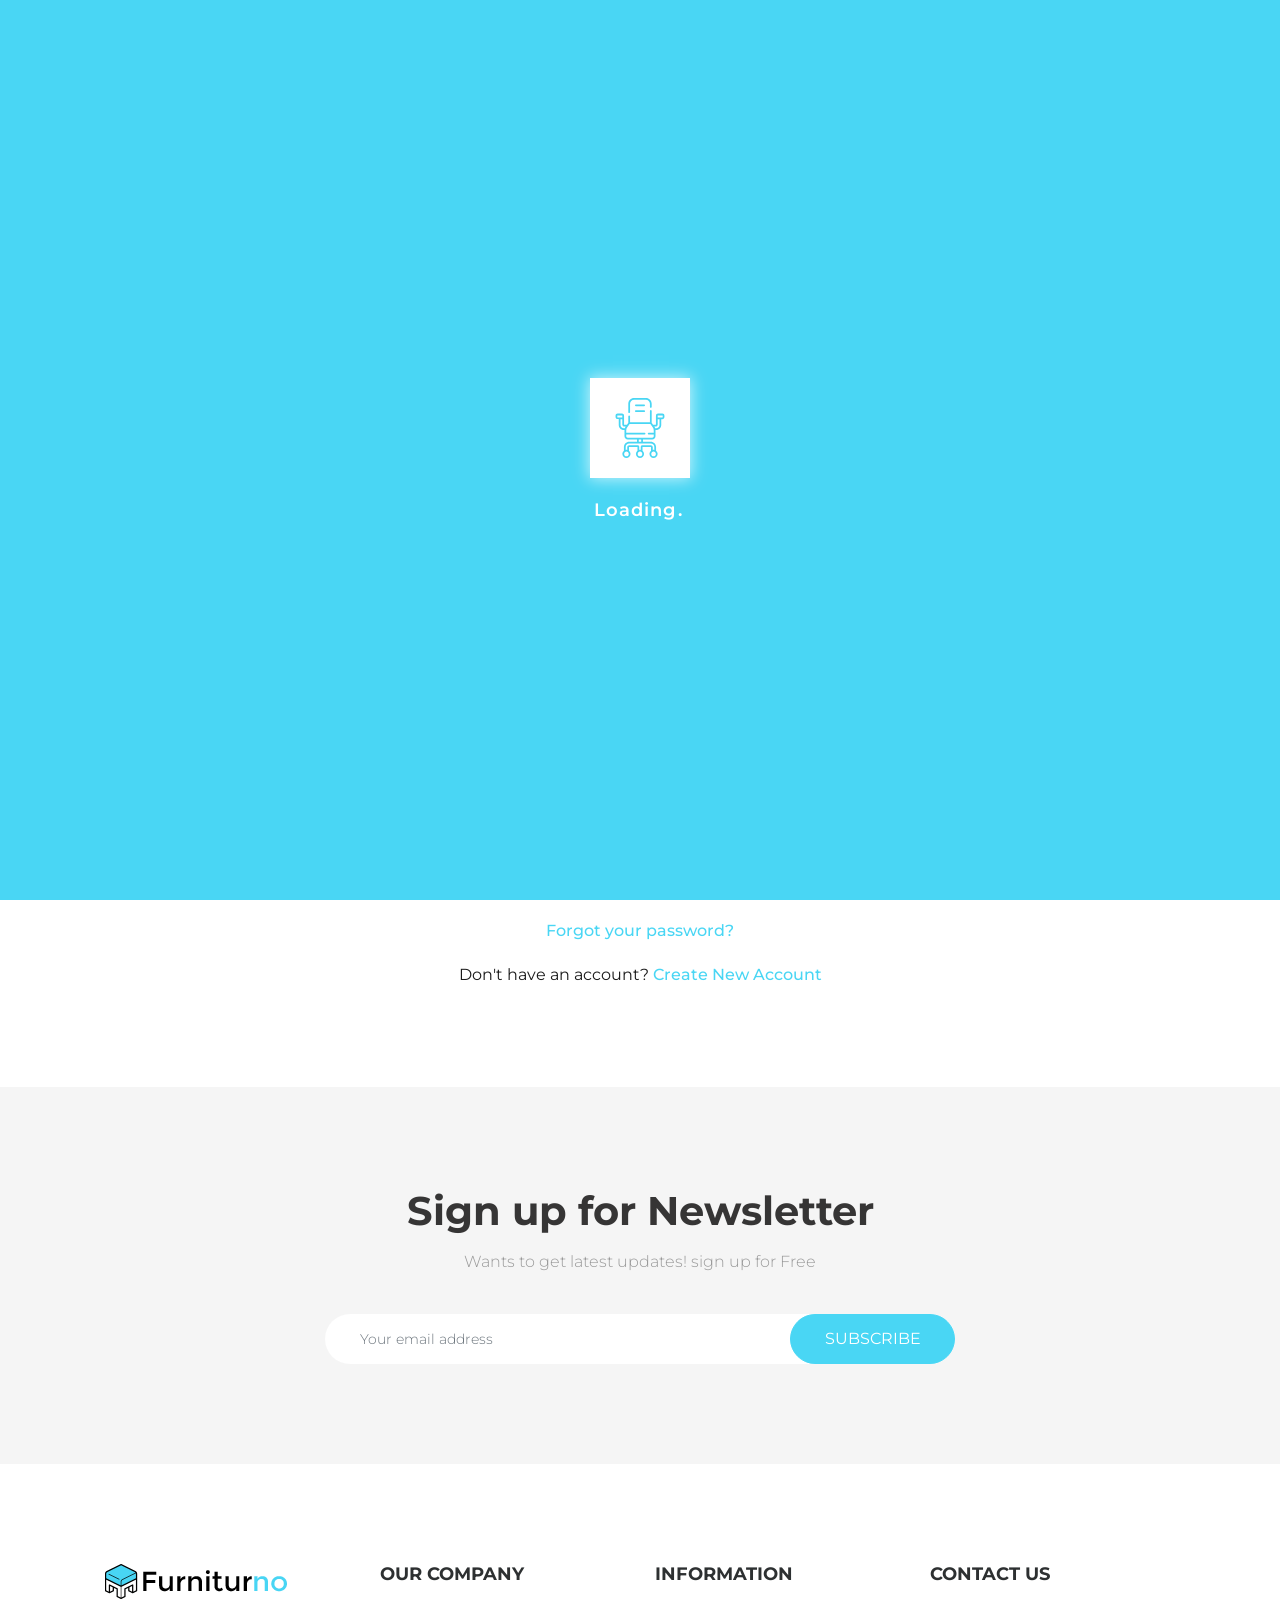
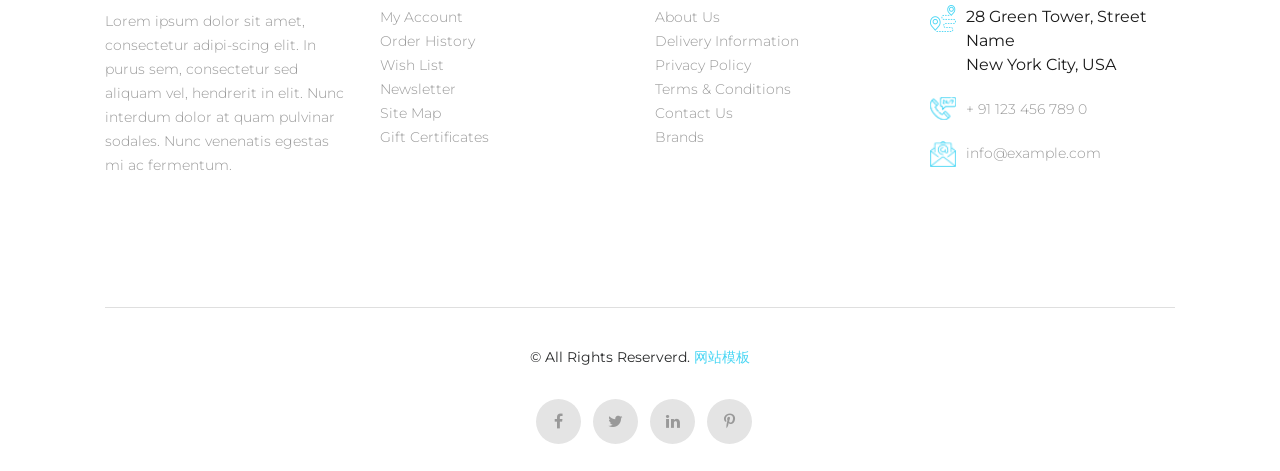
<file: login.html>
<!DOCTYPE html>
<html lang="en">
	<head>
	<!-- Basic Page Needs -->
    <meta charset="utf-8">
    <title>Furnitureno - TemplatesCoder</title>

	<!-- Mobile Specific Metas -->
    <meta name="viewport" content="width=device-width, initial-scale=1, maximum-scale=1">
    <link type="image/x-icon" href="images/fav-icon.png" rel="icon">

    <!-- CSS -->
    <link rel="stylesheet" type="text/css" href="css/font-awesome.min.css">
    <link rel="stylesheet" type="text/css" href="css/bootstrap.min.css">
    <link rel="stylesheet" type="text/css" href="css/owl.carousel.css">
    <link rel="stylesheet" type="text/css" href="css/style.css">
    <link rel="stylesheet" type="text/css" href="css/responsive.css">
	</head>
	<body>

		<!-- Start preloader -->
		<div id="preloader">
			<div class="preloader-in">
				<div class="sk-cube-grid owl-carousel">
					<div class="loader loader-img-1"><img src="images/sofa.svg" alt="sofa"></div>
					<div class="loader loader-img-1"><img src="images/bathtub.svg" alt="bathrooms"></div>
					<div class="loader loader-img-1"><img src="images/office-chair.svg" alt="chair"></div>
					<div class="loader loader-img-1"><img src="images/bed.svg" alt="bed-room"></div>
					<div class="loader loader-img-1"><img src="images/living-room.svg" alt="living-room"></div>
					<div class="loader loader-img-1"><img src="images/kitchen.svg" alt="kitchen-cabinet"></div>
				</div>
				<div class="loader-text">loading</div>
			</div>
		</div>
		<!-- End preloader -->

		<!-- Search Screen start -->
		<div class="sidebar-search-wrap">
		    <div class="sidebar-table-container">
			    <div class="sidebar-align-container">
			        <div class="search-closer right-side"><i class="fa fa-times" aria-hidden="true"></i></div>
			        <div class="search-container">
			          <form method="get" id="search-form">
			            <input type="text" id="s" class="search-input" name="s" placeholder="Search text">
			          </form>
			          <span>Search and Press Enter</span>
			        </div>
			    </div>
		    </div>
		</div>
		<!-- Search Screen end -->

		<div class="main" id="main">
			<header class="header">
				<div class="container">
					<div class="row">
						<div class="col-lg-4 col-md-4 col-7 align-flax">
				            <div class="navbar-header">
					            <a class="navbar-brand" href="index.html">
					                <img alt="Brand Log" src="images/logo.png">
					            </a> 
				            </div>
					    </div>
					    <div class="col-lg-8 col-md-8 col-5">
					    	<div class="menu-icon">
					    		<ul>
					    			<li class="login">
					    				<a href="login.html">
					    					<span></span>
					    				</a>
					    			</li>
					    			<li class="search-icon">
					    				<a href="javascript:void(0);">
					    					<span></span>
					    				</a>
					    			</li>
					    			<li class="cart-menu">
					    				<a href="javascript:void(0)">
					    					<span></span>
					    				</a>
					    				<span class="count-cart">2</span>
					    				<div class="cart-dropdown header-link-dropdown">
												<ul class="cart-list link-dropdown-list">
													<li> 
													  	<a href="javascript:void(0)" class="close-cart"><i class="fa fa-times-circle"></i></a>
													    <figure> 
													    	<a href="product-detail.html" class="pull-left"> 
													    		<img alt="product" src="images/product-1.jpg">
													    	</a>
													      	<figcaption> 
													      		<span>
													      			<a href="product-detail.html">Men's Full Sleeves Collar Shirt</a>
													      		</span>
													        	<p class="cart-price">$14.99</p>
													        	<div class="product-qty">
													          		<label>Qty:</label>
													          		<div class="custom-qty">
													            		<input type="text" name="qty" maxlength="8" value="1" title="Qty" class="input-text qty" disabled>
													          		</div>
													        	</div>
													      	</figcaption>
													    </figure>
													</li>
													<li> 
														<a class="close-cart"><i class="fa fa-times-circle"></i></a>
													    <figure> 
													    	<a href="product-detail.html" class="pull-left"> 
													    		<img alt="product" src="images/product-2.jpg">
													    	</a>
													      	<figcaption> 
													      		<span>
													      			<a href="product-detail.html">Women's Cape Jacket</a>
													      		</span>
													        	<p class="cart-price">$14.99</p>
													        	<div class="product-qty">
													          		<label>Qty:</label>
													          		<div class="custom-qty">
													            		<input type="text" name="qty" maxlength="8" value="1" title="Qty" class="input-text qty" disabled>
													          		</div>
													        	</div>
													      	</figcaption>
													    </figure>
													</li>
												</ul>
												<p class="cart-sub-totle"> 
													<span class="pull-left">Cart Subtotal</span> 
													<span class="pull-right"><strong class="price-box">$29.98</strong></span> 
												</p>
												<div class="clearfix"></div>
												<div class="mt-20"> 
													<a href="cart.html" class="btn">Cart</a> 
													<a href="checkout.html" class="btn btn-color right-side">Checkout</a> 
												</div>
											</div>
					    			</li>
					    			<li>
					    				<div class="menu-toggle">
					    					<span class="transition"></span>
					    				</div>
					    			</li>
					    		</ul>
					    	</div>
					    	<div class="overlay"></div>
					    	<div class="menu-left transition">
					    		<div class="menu-logo">
					    			<a href="index.html"><img alt="Brand Log" src="images/menu-logo.png"></a>
					    		</div>
					    		<div class="menu-close">
					    			<span></span>
					    		</div>
						        <div class="menu">
						            <ul>
							            <li>
							                <a href="index.html">Home</a>
							            </li>
							            <li class="dropdown">
							            	<span class="opener plus"></span>
							                <a href="javascript:void(0)">Pages</a>
							                <div class="megamenu">
							                	<div class="megamenu-inner">
							                		<ul>
							                			<li><a href="about.html">About Us</a></li>
							                			<li><a href="shop.html">Shop Grid</a></li>
									                    <li><a href="shop-list.html">Shop List</a></li>
									                    <li><a href="product-detail.html">Product Detail</a></li>
									                    <li><a href="wishlist.html">Wishlist</a></li>
									                    <li><a href="404.html">404</a></li>
									                </ul>
							                	</div>
							                </div>
							            </li>
							            <li class="dropdown">
							            	<span class="opener plus"></span>
							                <a href="javascript:void(0)">Shop</a>
							                <ul class="megamenu">
							                	<li><a href="shop.html">Sofas</a></li>
							                	<li><a href="shop.html">Chairs</a></li>
							                	<li><a href="shop.html">Beds</a></li>
							                </ul>
							            </li>
							            <li class="dropdown">
							            	<span class="opener plus"></span>
							                <a href="javascript:void(0)">Blog</a>
							                <div class="megamenu">
							                	<div class="megamenu-inner">
							                		<ul>
									                    <li><a href="blog-left.html">Blog Left</a></li>
									                    <li><a href="blog-right.html">Blog Right</a></li>
									                    <li><a href="blog-detail.html">Blog Detail</a></li>
									                </ul>
							                	</div>
							                </div>
							            </li>
							            <li>
							                <a href="contact.html">Contact</a>
							            </li>
						            </ul>
						        </div>
					        </div>
					    </div>
					</div>
				</div>
			</header>

			<div class="page-banner" style="background: url(images/checkout-banner.jpg) no-repeat center / cover;">
				<div class="container">
					<div class="page-banner-in">
						<div class="row">
							<div class="col-xl-12 col-lg-12 col-12 text-center">
								<h1 class="sub-banner-title">Login</h1>
							</div>
						</div>
					</div>
				</div>
			</div>

			<section class="login pt-100">
				<div class="container">
					<div class="billing-details">
						<h2 class="checkout-title text-uppercase text-center mb-30">CUSTOMER LOGIN</h2>
						<form class="checkout-form">
							<div class="form-group">
								<label class="form-label">Email address</label>
								<input type="text" class="form-control" placeholder="Email Address" required>
							</div>
							<div class="form-group">
								<label class="form-label">Password</label>
								<input type="password" class="form-control" placeholder="Enter your Password" required>
							</div>
							<div class="login-btn-g">
								<div class="row">
									<div class="col-6">
										<div class="check-box">
											<span>
								                <input type="checkbox" class="checkbox" id="account" name="Create an Account?">
								                <label for="account">Remember Me</label>
								            </span>
							            </div>
							        </div>
							        <div class="col-6">
							            <button name="submit" type="submit" class="btn btn-color right-side">Log In</button>
							        </div>
							    </div>
					        </div>
					        <div class="text-center">
					        	<a title="Forgot Password" class="link forgot-password mtb-20" href="#">Forgot your password?</a>
					        </div>
					        <div class="new-account text-center mt-20"> 
					        	<span>Don't have an account?</span> 
				                <a class="link" title="Create New Account" href="register.html">Create New Account</a> 
				            </div>
						</form>
					</div>
				</div>
			</section>

			<section class="newsletter pt-100">
				<div class="newsletter-inner text-center ptb-100">
					<div class="container">
						<h2 class="newsletter-title">Sign up for Newsletter</h2>
						<p class="newsletter-sub">Wants to get latest updates! sign up for Free</p>
						<form>
						  <div class="form-group">
						    <input type="email" class="form-control" placeholder="Your email address" required="">
						  </div>
						  <button type="submit" class="form-btn text-uppercase">
							<span class="sub-r">Subscribe</span> 
							<i class="fa fa-send icon-r"></i>
						</button>
						</form>
					</div>
				</div>
			</section>

			<div class="top-scrolling">
				<a href="#main" class="scrollTo"><i class="fa fa-angle-up" aria-hidden="true"></i></a>
			</div>

			<footer class="footer pt-100">
				<div class="container">
					<div class="footer-inner">
						<div class="footer-box">
							<div class="footer-logo">
								<a href="index.html"><img src="images/logo.png" alt="logo"></a>
							</div>
							<p class="footer-desc">Lorem ipsum dolor sit amet, consectetur adipi-scing elit. In purus sem, consectetur sed aliquam vel, hendrerit in elit. Nunc interdum dolor at quam pulvinar sodales. Nunc venenatis egestas mi ac fermentum.</p>
						</div>
						<div class="footer-box footer-static">
							<span class="opener plus"></span>
							<h2 class="footer-title text-uppercase">Our company</h2>
							<ul class="footer-block-contant">
								<li><a href="#">My Account</a></li>
								<li><a href="#">Order History</a></li>
								<li><a href="wishlist.html">Wish List</a></li>
								<li><a href="#">Newsletter</a></li>
								<li><a href="#">Site Map</a></li>
								<li><a href="#">Gift Certificates</a></li>
							</ul>
						</div>
						<div class="footer-box footer-static">
							<span class="opener plus"></span>
							<h2 class="footer-title text-uppercase">Information</h2>
							<ul class="footer-block-contant">
								<li><a href="about.html">About Us</a></li>
								<li><a href="#">Delivery Information</a></li>
								<li><a href="#">Privacy Policy</a></li>
								<li><a href="#">Terms & Conditions</a></li>
								<li><a href="contact.html">Contact Us</a></li>
								<li><a href="#">Brands</a></li>
							</ul>
						</div>
						<div class="footer-box footer-contact footer-static m-0">
							<span class="opener plus"></span>
							<h2 class="footer-title text-uppercase">Contact us</h2>
							<ul class="footer-block-contant">
								<li><img src="images/cont-1.png" alt="img"><span>28 Green Tower, Street Name <br>New York City, USA</span></li>
								<li><img src="images/cont-2.png" alt="img"><a href="tel:+911234567890">+ 91 123 456 789 0</a></li>
								<li><img src="images/cont-3.png" alt="img"><a href="mailto:info@example.com">info@example.com</a></li>
							</ul>
						</div>
					</div>
					<div class="copy-right mt-100 text-center">
						<div class="row">
							<div class="col-xl-12 col-lg-12 col-md-12">
								<p class="copyright-text">&#169; All Rights Reserverd. <a target="_blank" href="https://www.mobanwang.com/" title="网站模板">网站模板</a></p>
							</div>
							<div class="col-xl-12 col-lg-12 col-md-12">
								<ul>
									<li><a href="#"><i class="fa fa-facebook" aria-hidden="true"></i></a></li>
									<li><a href="#"><i class="fa fa-twitter" aria-hidden="true"></i></a></li>
									<li><a href="#"><i class="fa fa-linkedin" aria-hidden="true"></i></a></li>
									<li><a href="#"><i class="fa fa-pinterest-p" aria-hidden="true"></i></a></li>
								</ul>
							</div>
						</div>
					</div>
				</div>
			</footer>
		</div>
	
		<script src="js/jquery-3.4.1.min.js"></script>
		<script src="js/owl.carousel.min.js"></script>
		<script src="js/custom.js"></script>
	</body>

</html>
</file>
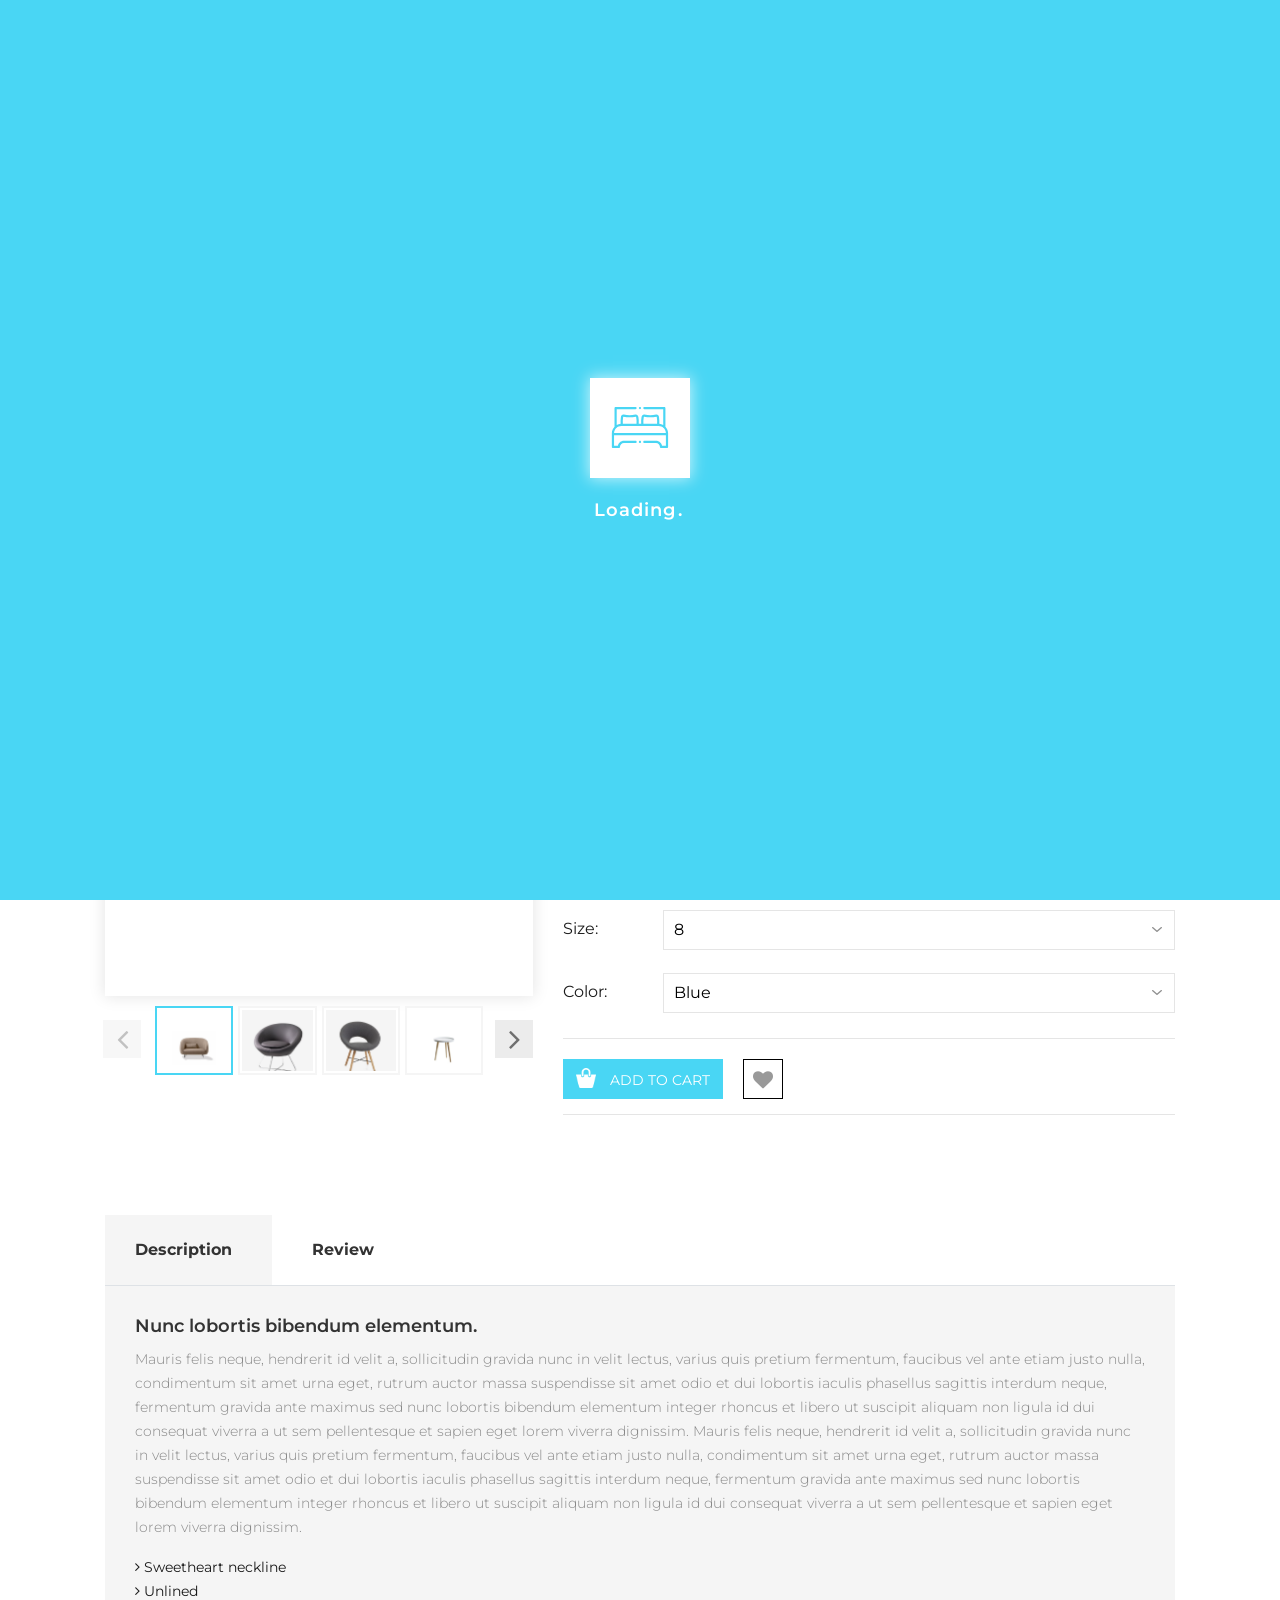
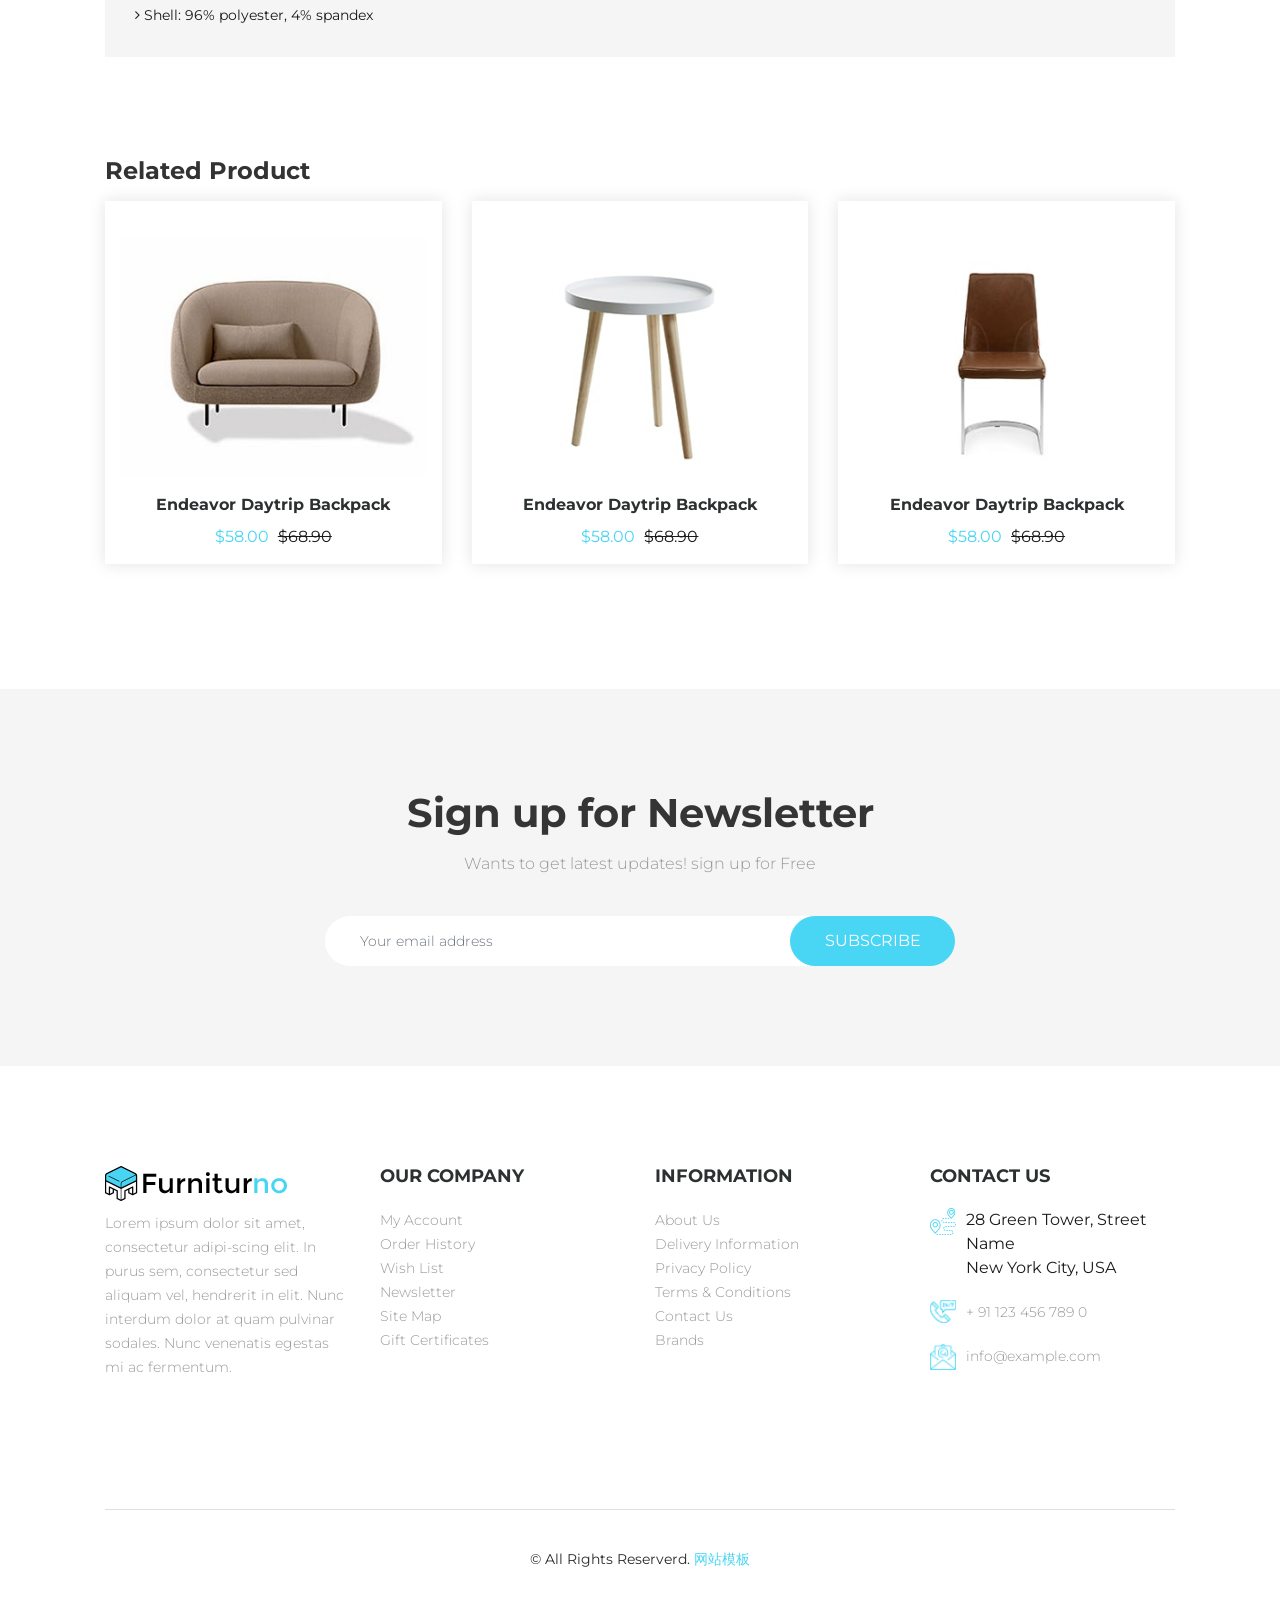
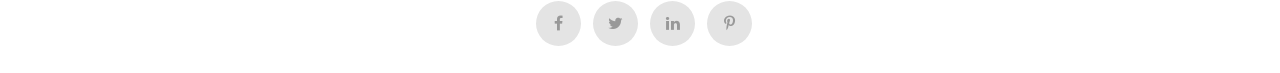
<file: product-detail.html>
<!DOCTYPE html>
<html lang="en">
	<head>
	<!-- Basic Page Needs -->
    <meta charset="utf-8">
    <title>Furnitureno - TemplatesCoder</title>

	<!-- Mobile Specific Metas -->
    <meta name="viewport" content="width=device-width, initial-scale=1, maximum-scale=1">
    <link type="image/x-icon" href="images/fav-icon.png" rel="icon">

    <!-- CSS -->
    <link rel="stylesheet" type="text/css" href="css/font-awesome.min.css">
    <link rel="stylesheet" type="text/css" href="css/bootstrap.min.css">
    <link rel="stylesheet" type="text/css" href="css/owl.carousel.css">
    <link rel="stylesheet" type="text/css" href="css/magnific-popup.css">
    <link rel="stylesheet" type="text/css" href="css/glass-case.css">
    <link rel="stylesheet" type="text/css" href="css/style.css">
    <link rel="stylesheet" type="text/css" href="css/responsive.css">
	</head>
	<body>

		<!-- Start preloader -->
		<div id="preloader">
			<div class="preloader-in">
				<div class="sk-cube-grid owl-carousel">
					<div class="loader loader-img-1"><img src="images/sofa.svg" alt="sofa"></div>
					<div class="loader loader-img-1"><img src="images/bathtub.svg" alt="bathrooms"></div>
					<div class="loader loader-img-1"><img src="images/office-chair.svg" alt="chair"></div>
					<div class="loader loader-img-1"><img src="images/bed.svg" alt="bed-room"></div>
					<div class="loader loader-img-1"><img src="images/living-room.svg" alt="living-room"></div>
					<div class="loader loader-img-1"><img src="images/kitchen.svg" alt="kitchen-cabinet"></div>
				</div>
				<div class="loader-text">loading</div>
			</div>
		</div>
		<!-- End preloader -->

		<!-- Search Screen start -->
		<div class="sidebar-search-wrap">
		    <div class="sidebar-table-container">
			    <div class="sidebar-align-container">
			        <div class="search-closer right-side"><i class="fa fa-times" aria-hidden="true"></i></div>
			        <div class="search-container">
			          <form method="get" id="search-form">
			            <input type="text" id="s" class="search-input" name="s" placeholder="Search text">
			          </form>
			          <span>Search and Press Enter</span>
			        </div>
			    </div>
		    </div>
		</div>
		<!-- Search Screen end -->

		<div class="main" id="main">
			<header class="header">
				<div class="container">
					<div class="row">
						<div class="col-lg-4 col-md-4 col-7 align-flax">
				            <div class="navbar-header">
					            <a class="navbar-brand" href="index.html">
					                <img alt="Brand Log" src="images/logo.png">
					            </a> 
				            </div>
					    </div>
					    <div class="col-lg-8 col-md-8 col-5">
					    	<div class="menu-icon">
					    		<ul>
					    			<li class="login">
					    				<a href="login.html">
					    					<span></span>
					    				</a>
					    			</li>
					    			<li class="search-icon">
					    				<a href="javascript:void(0);">
					    					<span></span>
					    				</a>
					    			</li>
					    			<li class="cart-menu">
					    				<a href="javascript:void(0)">
					    					<span></span>
					    				</a>
					    				<span class="count-cart">2</span>
					    				<div class="cart-dropdown header-link-dropdown">
												<ul class="cart-list link-dropdown-list">
													<li> 
													  	<a href="javascript:void(0)" class="close-cart"><i class="fa fa-times-circle"></i></a>
													    <figure> 
													    	<a href="product-detail.html" class="pull-left"> 
													    		<img alt="product" src="images/product-1.jpg">
													    	</a>
													      	<figcaption> 
													      		<span>
													      			<a href="product-detail.html">Men's Full Sleeves Collar Shirt</a>
													      		</span>
													        	<p class="cart-price">$14.99</p>
													        	<div class="product-qty">
													          		<label>Qty:</label>
													          		<div class="custom-qty">
													            		<input type="text" name="qty" maxlength="8" value="1" title="Qty" class="input-text qty" disabled>
													          		</div>
													        	</div>
													      	</figcaption>
													    </figure>
													</li>
													<li> 
														<a class="close-cart"><i class="fa fa-times-circle"></i></a>
													    <figure> 
													    	<a href="product-detail.html" class="pull-left"> 
													    		<img alt="product" src="images/product-2.jpg">
													    	</a>
													      	<figcaption> 
													      		<span>
													      			<a href="product-detail.html">Women's Cape Jacket</a>
													      		</span>
													        	<p class="cart-price">$14.99</p>
													        	<div class="product-qty">
													          		<label>Qty:</label>
													          		<div class="custom-qty">
													            		<input type="text" name="qty" maxlength="8" value="1" title="Qty" class="input-text qty" disabled>
													          		</div>
													        	</div>
													      	</figcaption>
													    </figure>
													</li>
												</ul>
												<p class="cart-sub-totle"> 
													<span class="pull-left">Cart Subtotal</span> 
													<span class="pull-right"><strong class="price-box">$29.98</strong></span> 
												</p>
												<div class="clearfix"></div>
												<div class="mt-20"> 
													<a href="cart.html" class="btn">Cart</a> 
													<a href="checkout.html" class="btn btn-color right-side">Checkout</a> 
												</div>
											</div>
					    			</li>
					    			<li>
					    				<div class="menu-toggle">
					    					<span class="transition"></span>
					    				</div>
					    			</li>
					    		</ul>
					    	</div>
					    	<div class="overlay"></div>
					    	<div class="menu-left transition">
					    		<div class="menu-logo">
					    			<a href="index.html"><img alt="Brand Log" src="images/menu-logo.png"></a>
					    		</div>
					    		<div class="menu-close">
					    			<span></span>
					    		</div>
						        <div class="menu">
						            <ul>
							            <li>
							                <a href="index.html">Home</a>
							            </li>
							            <li class="dropdown">
							            	<span class="opener plus"></span>
							                <a href="javascript:void(0)">Pages</a>
							                <div class="megamenu">
							                	<div class="megamenu-inner">
							                		<ul>
							                			<li><a href="about.html">About Us</a></li>
							                			<li><a href="shop.html">Shop Grid</a></li>
									                    <li><a href="shop-list.html">Shop List</a></li>
									                    <li><a href="product-detail.html">Product Detail</a></li>
									                    <li><a href="wishlist.html">Wishlist</a></li>
									                    <li><a href="404.html">404</a></li>
									                </ul>
							                	</div>
							                </div>
							            </li>
							            <li class="dropdown">
							            	<span class="opener plus"></span>
							                <a href="javascript:void(0)">Shop</a>
							                <ul class="megamenu">
							                	<li><a href="shop.html">Sofas</a></li>
							                	<li><a href="shop.html">Chairs</a></li>
							                	<li><a href="shop.html">Beds</a></li>
							                </ul>
							            </li>
							            <li class="dropdown">
							            	<span class="opener plus"></span>
							                <a href="javascript:void(0)">Blog</a>
							                <div class="megamenu">
							                	<div class="megamenu-inner">
							                		<ul>
									                    <li><a href="blog-left.html">Blog Left</a></li>
									                    <li><a href="blog-right.html">Blog Right</a></li>
									                    <li><a href="blog-detail.html">Blog Detail</a></li>
									                </ul>
							                	</div>
							                </div>
							            </li>
							            <li>
							                <a href="contact.html">Contact</a>
							            </li>
						            </ul>
						        </div>
					        </div>
					    </div>
					</div>
				</div>
			</header>

			<div class="page-banner" style="background: url(images/shop-detail-banner.jpg) no-repeat center / cover;">
				<div class="container">
					<div class="page-banner-in">
						<div class="row">
							<div class="col-xl-12 col-lg-12 col-12 text-center">
								<h1 class="sub-banner-title">Shop Detail</h1>
							</div>
						</div>
					</div>
				</div>
			</div>

			<section class="product-detail-main pt-100">
				<div class="container">
					<div class="row">
						<div class="col-lg-5 col-md-6 col-12">
							<div class="align-center mb-md-30">
					            <ul id="glasscase" class="gc-start">
					                <li><img src="images/product-6.jpg" alt="product" /></li>
					                <li><img src="images/product-2.jpg" alt="product" /></li>
					                <li><img src="images/product-1.jpg" alt="product" /></li>
					                <li><img src="images/product-7.jpg" alt="product" /></li>
					                <li><img src="images/product-8.jpg" alt="product" /></li>
					                <li><img src="images/product-9.jpg" alt="product" /></li>
					            </ul>
					        </div>
						</div>
						<div class="col-lg-7 col-md-6 col-12">
							<div class="product-detail-in">
								<h2 class="product-item-name text-uppercase">Harley-Davidson's New Engine </h2>
								<div class="price-box"> 
									<span class="price">$80.00</span> 
				                    <del class="price old-price">$120.00</del>
				                    <div class="rating-summary-block">
					                    <div class="star-rating">
									      	<input id="star-5" type="radio" name="rating" value="star-5" />
									      	<label for="star-5" title="5 stars">
									        	<i class="active fa fa-star" aria-hidden="true"></i>
									      	</label>
									      	<input id="star-4" type="radio" name="rating" value="star-4" />
									      	<label for="star-4" title="4 stars">
									        	<i class="active fa fa-star" aria-hidden="true"></i>
									      	</label>
									      	<input id="star-3" type="radio" name="rating" value="star-3" />
									      	<label for="star-3" title="3 stars">
									        	<i class="active fa fa-star" aria-hidden="true"></i>
									      	</label>
									      	<input id="star-2" type="radio" name="rating" value="star-2" />
									      	<label for="star-2" title="2 stars">
									       		<i class="active fa fa-star" aria-hidden="true"></i>
									      	</label>
									      	<input id="star-1" type="radio" name="rating" value="star-1" />
									      	<label for="star-1" title="1 star">
									        	<i class="active fa fa-star" aria-hidden="true"></i>
									      	</label>
									    </div>
									    <a href="#product-review" class="scrollTo"><span>1 Review (s)</span></a>
									</div>
									<div class="product-des">
		                				<p>Ut enim ad minim veniam, quis nostrud exercitation ullamco aboris nisi ut aliquip ex ea commodo consequat. Duis aute irure dolor in reprehenderit in oluptate velit esse cillum dolore eu fugiat nulla pariatur.</p>
		                			</div>
		                			<ul>
				                        <li><i class="fa fa-check"></i> Satisfaction 100% Guaranteed</li>
				                        <li><i class="fa fa-check"></i> Free shipping on orders over $99</li>
				                        <li><i class="fa fa-check"></i> 14 day easy Return</li>
				                    </ul>
				                    <div class="row mt-20">
				                    	<div class="col-12">
				                        	<div class="table-listing qty">
				                        		<label>Qty:</label>
				                        		<div class="fill-input">
				                        			<button type="button" id="sub" class="sub cou-sub">
				                        				<i class="fa fa-minus" aria-hidden="true"></i>
				                        			</button>
    												<input type="number" id="1" class="input-text qty" value="1" min="1" max="3" />
    												<button type="button" id="add" class="add cou-sub">
    													<i class="fa fa-plus" aria-hidden="true"></i>
    												</button>
				                        		</div>
					                        </div>
					                        <div class="table-listing qty">
				                        		<label>Size:</label>
				                        		<div class="fill-input">
				                        			<select class="selectpicker full">
									                    <option selected="selected" value="#">8</option>
									                    <option value="#">7</option>
									                    <option value="#">6</option>
									               	</select>
				                        		</div>
					                        </div>
					                        <div class="table-listing qty">
				                        		<label>Color:</label>
				                        		<div class="fill-input">
				                        			<select class="selectpicker full">
									                    <option selected="selected" value="#">Blue</option>
									                    <option value="#">Green</option>
									                    <option value="#">Orange</option>
									                    <option value="#">White</option>
									               	</select>
				                        		</div>
					                        </div>
					                        <div class="product-action">
												<ul>
													<li>
														<a href="cart.html" class="btn btn-color">
															<img src="images/shop-bag.png" alt="bag">
															<span>add to cart</span>
														</a>
													</li>
													<li><a href="wishlist.html" class="btn"><i class="fa fa-heart" aria-hidden="true"></i></a></li>
												</ul>
											</div>
				                        </div>
				                    </div>
				                </div>
							</div>
						</div>
					</div>
				</div>
			</section>

			<section class="product-detail-tab pt-100" id="product-review">
				<div class="container">
					<div class="product-review">
						<ul id="tabs" class="review-tab nav nav-tabs" role="tablist">
							<li role="presentation" class="tab-link">
								<a href="#description" role="tab" class="active" data-toggle="tab">Description</a>
							</li>
							<li role="presentation" class="tab-link">
								<a href="#review" role="tab" data-toggle="tab">Review</a>
							</li>
						</ul>
						<div class="product-review-des tab-content">
							<div role="tabpanel" class="product-review-in product-review-des tab-pane fade active show" id="description">
								<h2>Nunc lobortis bibendum elementum.</h2>
								<p>Mauris felis neque, hendrerit id velit a, sollicitudin gravida nunc in velit lectus, varius quis pretium fermentum, faucibus vel ante etiam justo nulla, condimentum sit amet urna eget, rutrum auctor massa suspendisse sit amet odio et dui lobortis iaculis phasellus sagittis interdum neque, fermentum gravida ante maximus sed nunc lobortis bibendum elementum integer rhoncus et libero ut suscipit aliquam non ligula id dui consequat viverra a ut sem pellentesque et sapien eget lorem viverra dignissim.  Mauris felis neque, hendrerit id velit a, sollicitudin gravida nunc in velit lectus, varius quis pretium fermentum, faucibus vel ante etiam justo nulla, condimentum sit amet urna eget, rutrum auctor massa suspendisse sit amet odio et dui lobortis iaculis phasellus sagittis interdum neque, fermentum gravida ante maximus sed nunc lobortis bibendum elementum integer rhoncus et libero ut suscipit aliquam non ligula id dui consequat viverra a ut sem pellentesque et sapien eget lorem viverra dignissim.</p>
								<ul>
				                    <li><i class="fa fa-angle-right" aria-hidden="true"></i> Sweetheart neckline</li>
				                    <li><i class="fa fa-angle-right" aria-hidden="true"></i> Unlined</li>
				                    <li><i class="fa fa-angle-right" aria-hidden="true"></i> Shell: 96% polyester, 4% spandex</li>
				                </ul>
							</div>
							<div role="tabpanel" class="product-review-in product-review-com tab-pane fade" id="review">
								<div class="comment-part">
									<h3>Review</h3>
									<ul>
										<li>
											<div class="comment-user">
												<img src="images/comment-img1.jpg" alt="comment-img">
											</div>
											<div class="comment-detail">
												<span class="commenter">
													<span>John Doe</span> (05 Jan 2020)
												</span>
												<p>Lorem ipsum dolor sit amet adipiscing elit labore dolore that sed do eiusmod tempor labore dolore that magna aliqua. Ut enim ad minim veniam, exercitation.</p>
												
											</div>
											<div class="clearfix"></div>
										</li>
										<li>
											<div class="comment-user">
												<img src="images/comment-img2.jpg" alt="comment-img">
											</div>
											<div class="comment-detail">
												<span class="commenter">
													<span>John Doe</span> (12 Jan 2020)
												</span>
												<p>Lorem ipsum dolor sit amet adipiscing elit labore dolore that sed do eiusmod tempor labore dolore that magna aliqua. Ut enim ad minim veniam, exercitation.</p>
												
											</div>
											<div class="clearfix"></div>
										</li>
										<li>
											<div class="comment-user">
												<img src="images/comment-img3.jpg" alt="comment-img">
											</div>
											<div class="comment-detail">
												<span class="commenter">
													<span>John Doe</span> (15 Jan 2020)
												</span>
												<p>Lorem ipsum dolor sit amet adipiscing elit labore dolore that sed do eiusmod tempor labore dolore that magna aliqua. Ut enim ad minim veniam, exercitation.</p>
												
											</div>
											<div class="clearfix"></div>
										</li>
									</ul>
								</div>
								<div class="leave-comment-part pt-100">
									<h3 class="reviews-head mb-30">Leave A Comment</h3>
									<form class="main-form">
										<div class="row">
										<div class="col-md-4">
											<div class="form-group">
												<label>Name*</label>
												<input type="text" class="form-control" required>
											</div>
										</div>
										<div class="col-md-4">
											<div class="form-group">
												<label>Email*</label>
												<input type="text" class="form-control" required>
											</div>
										</div>
										<div class="col-md-4">
											<div class="form-group">
												<label>Website</label>
												<input type="text" class="form-control">
											</div>
										</div>
										<div class="col-12">
											<div class="form-group">
												<label>Your Comment</label>
												<textarea class="form-control" rows="8"></textarea>
											</div>
										</div>
										<div class="col-12">
											<button type="submit" class="btn btn-color">Post your comment</button>
										</div>
									</div>
									</form>
								</div>
							</div>
						</div>
					</div>
				</div>
			</section>

			<section class="featured pt-100">
				<div class="container">
					<div class="row">
						<div class="col-lg-12">
							<h2 class="related-title">Related Product</h2>
						</div>
					</div>
					<div class="row">
						<div class="featured-product mb-25">
							<div class="featured-box">
								<div class="product-img transition mb-15">
									<a href="product-detail.html">
										<img src="images/featur-1.jpg" alt="Endeavor Daytrip Backpack" class="transition">
									</a>
									<div class="product-details-btn text-uppercase text-center transition">
										<a href="product-quick-view.html" class="quick-popup mfp-iframe">Quick View</a>
									</div>
								</div>
								<div class="product-desc">
									<a href="product-detail.html" class="product-name">Endeavor Daytrip Backpack</a>
									<span class="product-pricce">$58.00</span>
									<span class="product-pricce-main">$68.90</span>
								</div>
							</div>
						</div>
						<div class="featured-product mb-25">
							<div class="featured-box">
								<div class="product-img transition mb-15">
									<a href="product-detail.html">
										<img src="images/featur-2.jpg" alt="Endeavor Daytrip Backpack" class="transition">
									</a>
									<div class="product-details-btn text-uppercase text-center transition">
										<a href="product-quick-view.html" class="quick-popup mfp-iframe">Quick View</a>
									</div>
								</div>
								<div class="product-desc">
									<a href="product-detail.html" class="product-name">Endeavor Daytrip Backpack</a>
									<span class="product-pricce">$58.00</span>
									<span class="product-pricce-main">$68.90</span>
								</div>
							</div>
						</div>
						<div class="featured-product mb-25">
							<div class="featured-box">
								<div class="product-img transition mb-15">
									<a href="product-detail.html">
										<img src="images/featur-3.jpg" alt="Endeavor Daytrip Backpack" class="transition">
									</a>
									<div class="product-details-btn text-uppercase text-center transition">
										<a href="product-quick-view.html" class="quick-popup mfp-iframe">Quick View</a>
									</div>
								</div>
								<div class="product-desc">
									<a href="product-detail.html" class="product-name">Endeavor Daytrip Backpack</a>
									<span class="product-pricce">$58.00</span>
									<span class="product-pricce-main">$68.90</span>
								</div>
							</div>
						</div>
					</div>
				</div>
			</section>

			<section class="newsletter pt-100">
				<div class="newsletter-inner text-center ptb-100">
					<div class="container">
						<h2 class="newsletter-title">Sign up for Newsletter</h2>
						<p class="newsletter-sub">Wants to get latest updates! sign up for Free</p>
						<form>
						  <div class="form-group">
						    <input type="email" class="form-control" placeholder="Your email address" required="">
						  </div>
						  <button type="submit" class="form-btn text-uppercase">
							<span class="sub-r">Subscribe</span> 
							<i class="fa fa-send icon-r"></i>
						</button>
						</form>
					</div>
				</div>
			</section>

			<div class="top-scrolling">
				<a href="#main" class="scrollTo"><i class="fa fa-angle-up" aria-hidden="true"></i></a>
			</div>

			<footer class="footer pt-100">
				<div class="container">
					<div class="footer-inner">
						<div class="footer-box">
							<div class="footer-logo">
								<a href="index.html"><img src="images/logo.png" alt="logo"></a>
							</div>
							<p class="footer-desc">Lorem ipsum dolor sit amet, consectetur adipi-scing elit. In purus sem, consectetur sed aliquam vel, hendrerit in elit. Nunc interdum dolor at quam pulvinar sodales. Nunc venenatis egestas mi ac fermentum.</p>
						</div>
						<div class="footer-box footer-static">
							<span class="opener plus"></span>
							<h2 class="footer-title text-uppercase">Our company</h2>
							<ul class="footer-block-contant">
								<li><a href="#">My Account</a></li>
								<li><a href="#">Order History</a></li>
								<li><a href="wishlist.html">Wish List</a></li>
								<li><a href="#">Newsletter</a></li>
								<li><a href="#">Site Map</a></li>
								<li><a href="#">Gift Certificates</a></li>
							</ul>
						</div>
						<div class="footer-box footer-static">
							<span class="opener plus"></span>
							<h2 class="footer-title text-uppercase">Information</h2>
							<ul class="footer-block-contant">
								<li><a href="about.html">About Us</a></li>
								<li><a href="#">Delivery Information</a></li>
								<li><a href="#">Privacy Policy</a></li>
								<li><a href="#">Terms & Conditions</a></li>
								<li><a href="contact.html">Contact Us</a></li>
								<li><a href="#">Brands</a></li>
							</ul>
						</div>
						<div class="footer-box footer-contact footer-static m-0">
							<span class="opener plus"></span>
							<h2 class="footer-title text-uppercase">Contact us</h2>
							<ul class="footer-block-contant">
								<li><img src="images/cont-1.png" alt="img"><span>28 Green Tower, Street Name <br>New York City, USA</span></li>
								<li><img src="images/cont-2.png" alt="img"><a href="tel:+911234567890">+ 91 123 456 789 0</a></li>
								<li><img src="images/cont-3.png" alt="img"><a href="mailto:info@example.com">info@example.com</a></li>
							</ul>
						</div>
					</div>
					<div class="copy-right mt-100 text-center">
						<div class="row">
							<div class="col-xl-12 col-lg-12 col-md-12">
								<p class="copyright-text">&#169; All Rights Reserverd. <a target="_blank" href="https://www.mobanwang.com/" title="网站模板">网站模板</a></p>
							</div>
							<div class="col-xl-12 col-lg-12 col-md-12">
								<ul>
									<li><a href="#"><i class="fa fa-facebook" aria-hidden="true"></i></a></li>
									<li><a href="#"><i class="fa fa-twitter" aria-hidden="true"></i></a></li>
									<li><a href="#"><i class="fa fa-linkedin" aria-hidden="true"></i></a></li>
									<li><a href="#"><i class="fa fa-pinterest-p" aria-hidden="true"></i></a></li>
								</ul>
							</div>
						</div>
					</div>
				</div>
			</footer>
		</div>
		<script src="js/jquery-3.4.1.min.js"></script>
		<script src="js/bootstrap.min.js"></script>
		<script src="js/owl.carousel.min.js"></script>
		<script src="js/jquery.magnific-popup.min.js"></script>
		<script src="js/modernizr.js"></script>
		<script src="js/custom.js"></script>
		<script>
	        $(document).ready( function () {
	            //If your <ul> has the id "glasscase"
	            $('#glasscase').glassCase({ 
	            	'thumbsPosition': 'bottom', 
	            	'widthDisplayPerc' : 100,
	            	isDownloadEnabled: false,
	            });
	        });
	    </script>
	</body>
	
</html>
</file>
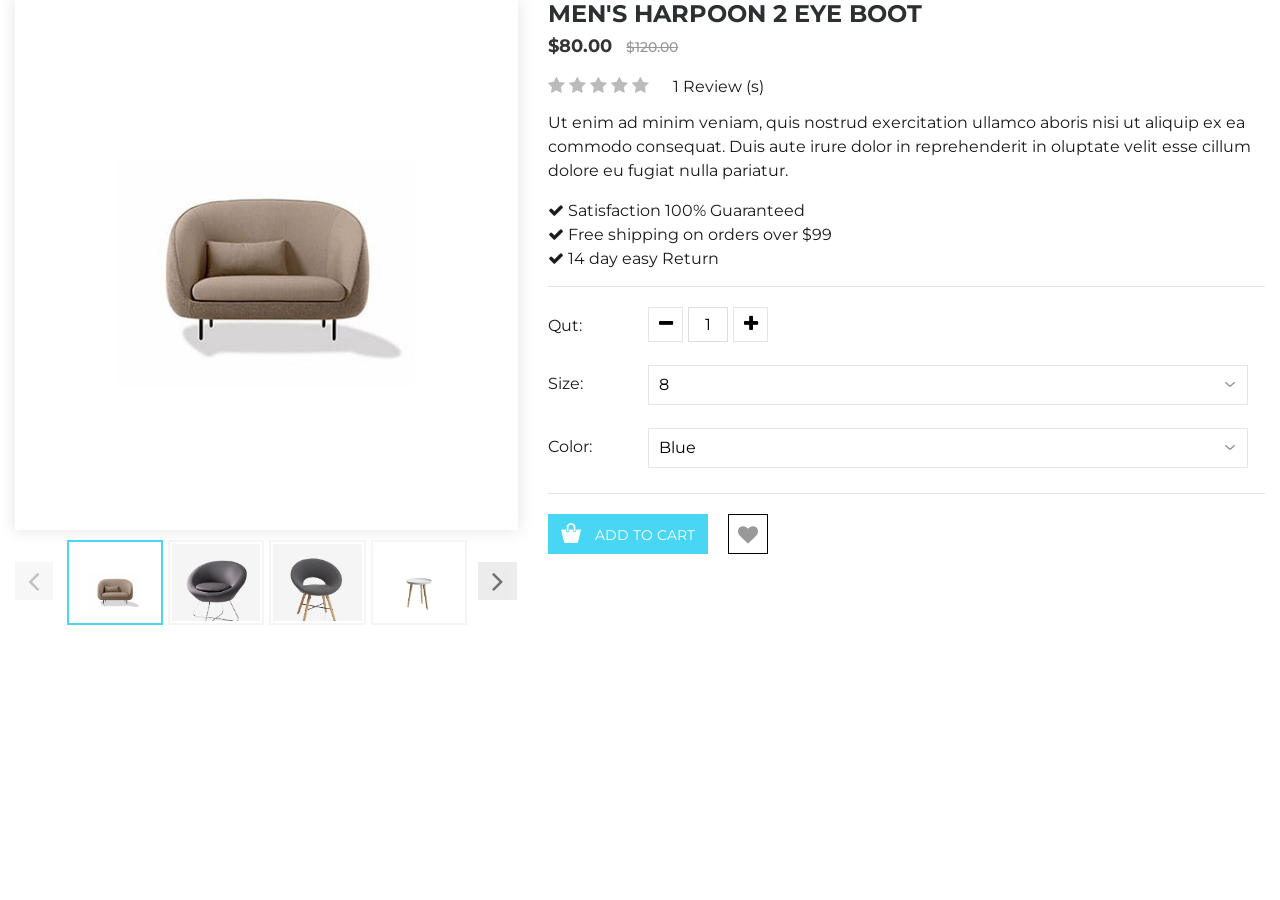
<file: product-quick-view.html>
<!DOCTYPE html>
<html lang="en">
	<head>
	<!-- Basic Page Needs -->
    <meta charset="utf-8">
    <title>Furnitureno - TemplatesCoder</title>

	<!-- Mobile Specific Metas -->
    <meta name="viewport" content="width=device-width, initial-scale=1, maximum-scale=1">
    <link type="image/x-icon" href="images/fav-icon.png" rel="icon">

    <!-- CSS -->
    <link rel="stylesheet" type="text/css" href="css/font-awesome.min.css">
    <link rel="stylesheet" type="text/css" href="css/bootstrap.min.css">
    <link rel="stylesheet" type="text/css" href="css/owl.carousel.css">
    <link rel="stylesheet" type="text/css" href="css/glass-case.css">
    <link rel="stylesheet" type="text/css" href="css/style.css">
    <link rel="stylesheet" type="text/css" href="css/responsive.css">
	</head>
	<body>
<div class="row mfp-content-bg">
	<div class="col-lg-5 col-md-6 col-12">
		<div class="align-center mb-md-30">
			<ul id="glasscase" class="gc-start">
				<li><img src="images/product-6.jpg" alt="product" /></li>
				<li><img src="images/product-2.jpg" alt="product" /></li>
				<li><img src="images/product-1.jpg" alt="product" /></li>
				<li><img src="images/product-7.jpg" alt="product" /></li>
				<li><img src="images/product-8.jpg" alt="product" /></li>
				<li><img src="images/product-9.jpg" alt="product" /></li>
			</ul>
		</div>
	</div>
	<div class="col-lg-7 col-md-6 col-12">
		<div class="product-detail-in">
			<h2 class="product-item-name text-uppercase">men's harpoon 2 eye boot</h2>
			<div class="price-box"> 
				<span class="price">$80.00</span> 
				<del class="price old-price">$120.00</del>
				<div class="rating-summary-block">
					<div class="star-rating">
						<input id="star-5" type="radio" name="rating" value="star-5" />
						<label for="star-5" title="5 stars">
							<i class="active fa fa-star" aria-hidden="true"></i>
						</label>
						<input id="star-4" type="radio" name="rating" value="star-4" />
						<label for="star-4" title="4 stars">
							<i class="active fa fa-star" aria-hidden="true"></i>
						</label>
						<input id="star-3" type="radio" name="rating" value="star-3" />
						<label for="star-3" title="3 stars">
							<i class="active fa fa-star" aria-hidden="true"></i>
						</label>
						<input id="star-2" type="radio" name="rating" value="star-2" />
						<label for="star-2" title="2 stars">
							<i class="active fa fa-star" aria-hidden="true"></i>
						</label>
						<input id="star-1" type="radio" name="rating" value="star-1" />
						<label for="star-1" title="1 star">
							<i class="active fa fa-star" aria-hidden="true"></i>
						</label>
					</div>
					<span>1 Review (s)</span>
				</div>
				<div class="product-des">
		            <p>Ut enim ad minim veniam, quis nostrud exercitation ullamco aboris nisi ut aliquip ex ea commodo consequat. Duis aute irure dolor in reprehenderit in oluptate velit esse cillum dolore eu fugiat nulla pariatur.</p>
		        </div>
		        <ul class="product-list-check">
				    <li><i class="fa fa-check"></i> Satisfaction 100% Guaranteed</li>
				    <li><i class="fa fa-check"></i> Free shipping on orders over $99</li>
				    <li><i class="fa fa-check"></i> 14 day easy Return</li>
				</ul>
				<div class="row mt-20">
				    <div class="col-12">
				        <div class="table-listing qty">
				            <label>Qut:</label>
				            <div class="fill-input">
				                <button type="button" id="sub" class="sub cou-sub">
				                    <i class="fa fa-minus" aria-hidden="true"></i>
				                </button>
    							<input type="number" id="1" class="input-text qty" value="1" min="1" max="3" />
    							<button type="button" id="add" class="add cou-sub">
    								<i class="fa fa-plus" aria-hidden="true"></i>
    							</button>
				            </div>
					    </div>
					    <div class="table-listing qty">
				            <label>Size:</label>
				            <div class="fill-input">
				             	<select class="selectpicker full">
									<option selected="selected" value="#">8</option>
									<option value="#">7</option>
									<option value="#">6</option>
								</select>
				            </div>
					    </div>
					    <div class="table-listing qty">
				            <label>Color:</label>
				                <div class="fill-input">
				                    <select class="selectpicker full">
									<option selected="selected" value="#">Blue</option>
									<option value="#">Green</option>
									<option value="#">Orange</option>
									<option value="#">White</option>
								</select>
				            </div>
					    </div>
						<div class="product-action">
							<ul>
								<li>
									<a href="cart.html" class="btn btn-color" target="_parent" >
										<img src="images/shop-bag.png" alt="bag">
										<span>add to cart</span>
									</a>
								</li>
								<li><a href="wishlist.html" class="btn" target="_parent" ><i class="fa fa-heart" aria-hidden="true"></i></a></li>
							</ul>
						</div>
				    </div>
				</div>
			</div>
		</div>
	</div>
</div>


		<script src="js/jquery-3.4.1.min.js"></script>
		<script src="js/modernizr.js"></script>
		<script src="js/owl.carousel.min.js"></script>
		<script src="js/custom.js"></script>
		<script>
	        $(document).ready( function () {
	            //If your <ul> has the id "glasscase"
	            $('#glasscase').glassCase({ 
	            	'thumbsPosition': 'bottom', 
	            	'widthDisplayPerc' : 100,
	            	isDownloadEnabled: false,
	            });
	        });
	    </script>
	</body>
	
</html>
</file>
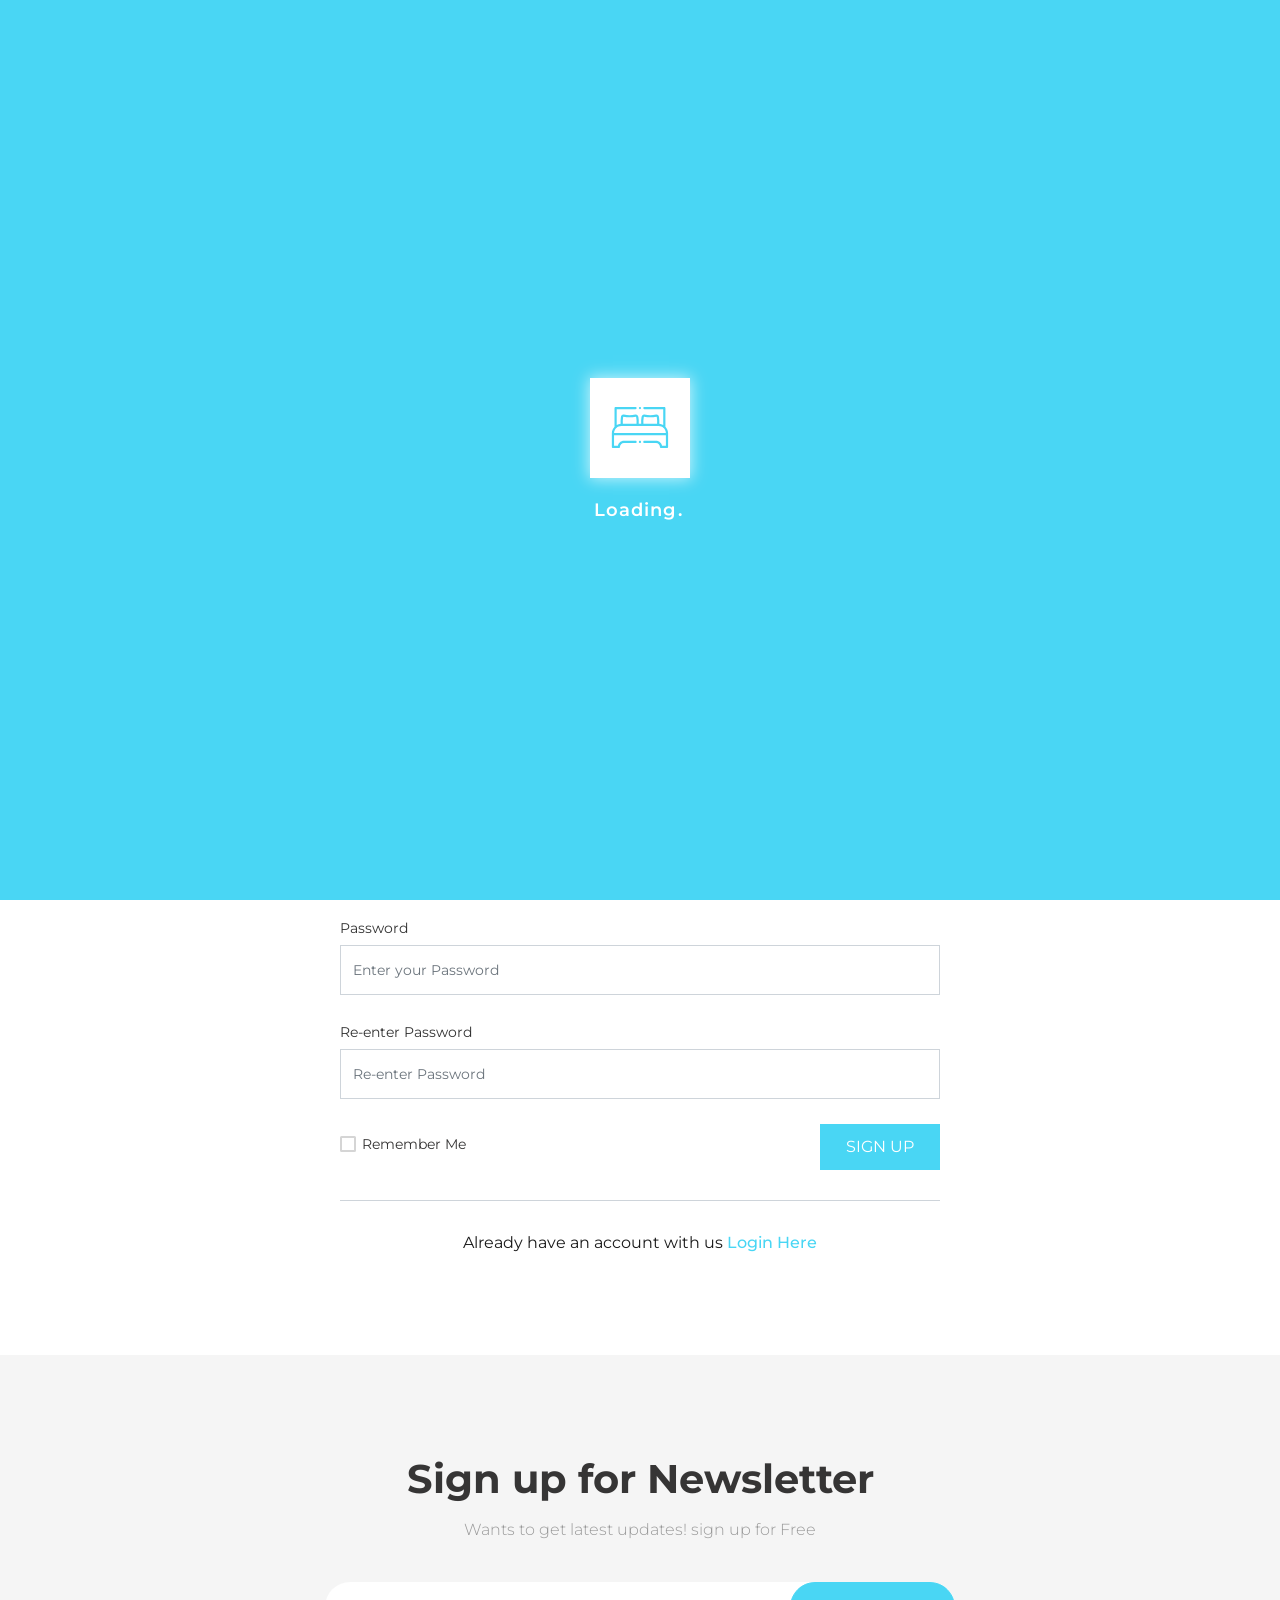
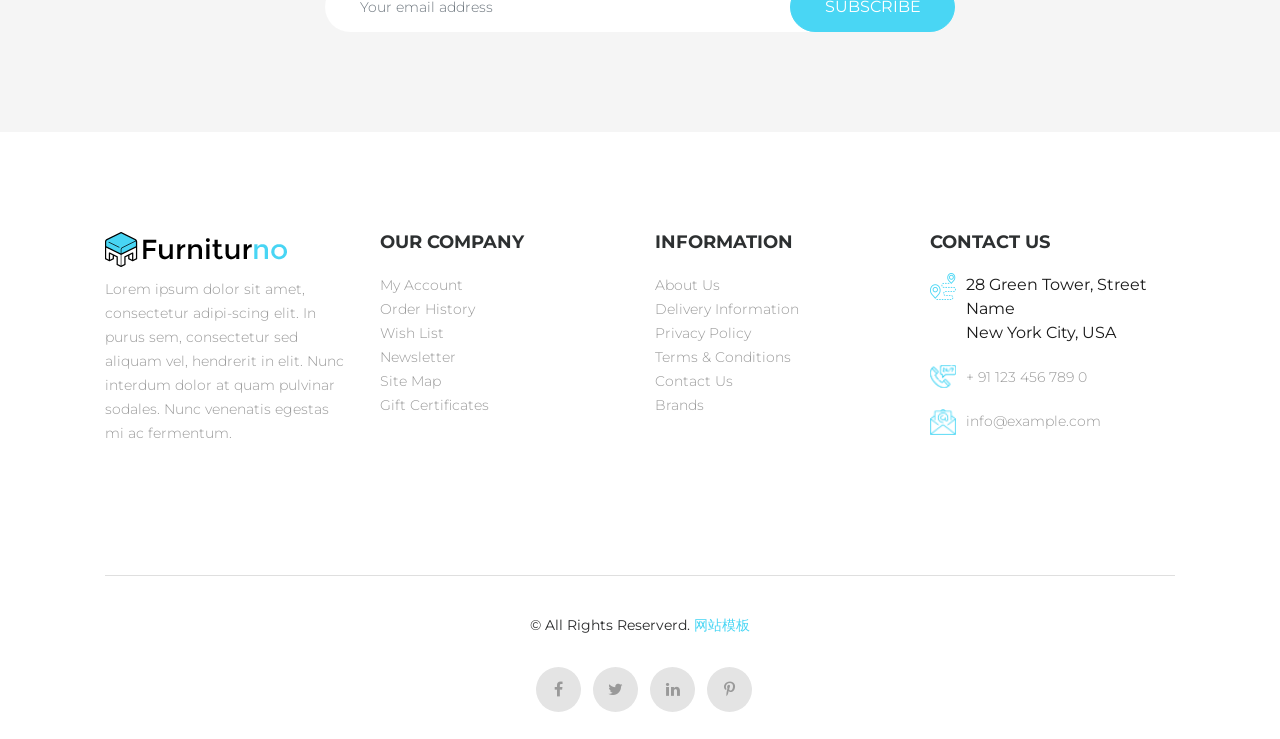
<file: register.html>
<!DOCTYPE html>
<html lang="en">
	<head>
	<!-- Basic Page Needs -->
    <meta charset="utf-8">
    <title>Furnitureno - TemplatesCoder</title>

	<!-- Mobile Specific Metas -->
    <meta name="viewport" content="width=device-width, initial-scale=1, maximum-scale=1">
    <link type="image/x-icon" href="images/fav-icon.png" rel="icon">

    <!-- CSS -->
    <link rel="stylesheet" type="text/css" href="css/font-awesome.min.css">
    <link rel="stylesheet" type="text/css" href="css/bootstrap.min.css">
    <link rel="stylesheet" type="text/css" href="css/owl.carousel.css">
    <link rel="stylesheet" type="text/css" href="css/style.css">
    <link rel="stylesheet" type="text/css" href="css/responsive.css">
	</head>
	<body>

		<!-- Start preloader -->
		<div id="preloader">
			<div class="preloader-in">
				<div class="sk-cube-grid owl-carousel">
					<div class="loader loader-img-1"><img src="images/sofa.svg" alt="sofa"></div>
					<div class="loader loader-img-1"><img src="images/bathtub.svg" alt="bathrooms"></div>
					<div class="loader loader-img-1"><img src="images/office-chair.svg" alt="chair"></div>
					<div class="loader loader-img-1"><img src="images/bed.svg" alt="bed-room"></div>
					<div class="loader loader-img-1"><img src="images/living-room.svg" alt="living-room"></div>
					<div class="loader loader-img-1"><img src="images/kitchen.svg" alt="kitchen-cabinet"></div>
				</div>
				<div class="loader-text">loading</div>
			</div>
		</div>
		<!-- End preloader -->

		<!-- Search Screen start -->
		<div class="sidebar-search-wrap">
		    <div class="sidebar-table-container">
			    <div class="sidebar-align-container">
			        <div class="search-closer right-side"><i class="fa fa-times" aria-hidden="true"></i></div>
			        <div class="search-container">
			          <form method="get" id="search-form">
			            <input type="text" id="s" class="search-input" name="s" placeholder="Search text">
			          </form>
			          <span>Search and Press Enter</span>
			        </div>
			    </div>
		    </div>
		</div>
		<!-- Search Screen end -->

		<div class="main" id="main">
			<header class="header">
				<div class="container">
					<div class="row">
						<div class="col-lg-4 col-md-4 col-7 align-flax">
				            <div class="navbar-header">
					            <a class="navbar-brand" href="index.html">
					                <img alt="Brand Log" src="images/logo.png">
					            </a> 
				            </div>
					    </div>
					    <div class="col-lg-8 col-md-8 col-5">
					    	<div class="menu-icon">
					    		<ul>
					    			<li class="login">
					    				<a href="login.html">
					    					<span></span>
					    				</a>
					    			</li>
					    			<li class="search-icon">
					    				<a href="javascript:void(0);">
					    					<span></span>
					    				</a>
					    			</li>
					    			<li class="cart-menu">
					    				<a href="javascript:void(0)">
					    					<span></span>
					    				</a>
					    				<span class="count-cart">2</span>
					    				<div class="cart-dropdown header-link-dropdown">
												<ul class="cart-list link-dropdown-list">
													<li> 
													  	<a href="javascript:void(0)" class="close-cart"><i class="fa fa-times-circle"></i></a>
													    <figure> 
													    	<a href="product-detail.html" class="pull-left"> 
													    		<img alt="product" src="images/product-1.jpg">
													    	</a>
													      	<figcaption> 
													      		<span>
													      			<a href="product-detail.html">Men's Full Sleeves Collar Shirt</a>
													      		</span>
													        	<p class="cart-price">$14.99</p>
													        	<div class="product-qty">
													          		<label>Qty:</label>
													          		<div class="custom-qty">
													            		<input type="text" name="qty" maxlength="8" value="1" title="Qty" class="input-text qty" disabled>
													          		</div>
													        	</div>
													      	</figcaption>
													    </figure>
													</li>
													<li> 
														<a class="close-cart"><i class="fa fa-times-circle"></i></a>
													    <figure> 
													    	<a href="product-detail.html" class="pull-left"> 
													    		<img alt="product" src="images/product-2.jpg">
													    	</a>
													      	<figcaption> 
													      		<span>
													      			<a href="product-detail.html">Women's Cape Jacket</a>
													      		</span>
													        	<p class="cart-price">$14.99</p>
													        	<div class="product-qty">
													          		<label>Qty:</label>
													          		<div class="custom-qty">
													            		<input type="text" name="qty" maxlength="8" value="1" title="Qty" class="input-text qty" disabled>
													          		</div>
													        	</div>
													      	</figcaption>
													    </figure>
													</li>
												</ul>
												<p class="cart-sub-totle"> 
													<span class="pull-left">Cart Subtotal</span> 
													<span class="pull-right"><strong class="price-box">$29.98</strong></span> 
												</p>
												<div class="clearfix"></div>
												<div class="mt-20"> 
													<a href="cart.html" class="btn">Cart</a> 
													<a href="checkout.html" class="btn btn-color right-side">Checkout</a> 
												</div>
											</div>
					    			</li>
					    			<li>
					    				<div class="menu-toggle">
					    					<span class="transition"></span>
					    				</div>
					    			</li>
					    		</ul>
					    	</div>
					    	<div class="overlay"></div>
					    	<div class="menu-left transition">
					    		<div class="menu-logo">
					    			<a href="index.html"><img alt="Brand Log" src="images/menu-logo.png"></a>
					    		</div>
					    		<div class="menu-close">
					    			<span></span>
					    		</div>
						        <div class="menu">
						            <ul>
							            <li>
							                <a href="index.html">Home</a>
							            </li>
							            <li class="dropdown">
							            	<span class="opener plus"></span>
							                <a href="javascript:void(0)">Pages</a>
							                <div class="megamenu">
							                	<div class="megamenu-inner">
							                		<ul>
							                			<li><a href="about.html">About Us</a></li>
							                			<li><a href="shop.html">Shop Grid</a></li>
									                    <li><a href="shop-list.html">Shop List</a></li>
									                    <li><a href="product-detail.html">Product Detail</a></li>
									                    <li><a href="wishlist.html">Wishlist</a></li>
									                    <li><a href="404.html">404</a></li>
									                </ul>
							                	</div>
							                </div>
							            </li>
							            <li class="dropdown">
							            	<span class="opener plus"></span>
							                <a href="javascript:void(0)">Shop</a>
							                <ul class="megamenu">
							                	<li><a href="shop.html">Sofas</a></li>
							                	<li><a href="shop.html">Chairs</a></li>
							                	<li><a href="shop.html">Beds</a></li>
							                </ul>
							            </li>
							            <li class="dropdown">
							            	<span class="opener plus"></span>
							                <a href="javascript:void(0)">Blog</a>
							                <div class="megamenu">
							                	<div class="megamenu-inner">
							                		<ul>
									                    <li><a href="blog-left.html">Blog Left</a></li>
									                    <li><a href="blog-right.html">Blog Right</a></li>
									                    <li><a href="blog-detail.html">Blog Detail</a></li>
									                </ul>
							                	</div>
							                </div>
							            </li>
							            <li>
							                <a href="contact.html">Contact</a>
							            </li>
						            </ul>
						        </div>
					        </div>
					    </div>
					</div>
				</div>
			</header>

			<div class="page-banner" style="background: url(images/contact-banner.jpg) no-repeat center / cover;">
				<div class="container">
					<div class="page-banner-in">
						<div class="row">
							<div class="col-xl-12 col-lg-12 col-12 text-center">
								<h1 class="sub-banner-title">Register</h1>
							</div>
						</div>
					</div>
				</div>
			</div>

			<section class="login pt-100">
				<div class="container">
					<div class="billing-details">
						<h2 class="checkout-title text-uppercase text-center mb-30">CREATE ACCOUNT</h2>
						<form class="checkout-form">
							<div class="form-group">
								<label class="form-label">First Name</label>
								<input type="text" class="form-control" placeholder="First Name" required>
							</div>
							<div class="form-group">
								<label class="form-label">Last Name</label>
								<input type="password" class="form-control" placeholder="Last Name" required>
							</div>
							<div class="form-group">
								<label class="form-label">Email address</label>
								<input type="text" class="form-control" placeholder="Email Address" required>
							</div>
							<div class="form-group">
								<label class="form-label">Password</label>
								<input type="password" class="form-control" placeholder="Enter your Password" required>
							</div>
							<div class="form-group">
								<label class="form-label">Re-enter Password</label>
								<input type="password" class="form-control" placeholder="Re-enter Password" required>
							</div>
							<div class="login-btn-g">
								<div class="row">
									<div class="col-6">
										<div class="check-box">
											<span>
								                <input type="checkbox" class="checkbox" id="account" name="Create an Account?">
								                <label for="account">Remember Me</label>
								            </span>
							            </div>
							        </div>
							        <div class="col-6">
							            <button name="submit" type="submit" class="btn btn-color right-side">Sign up</button>
							        </div>
							    </div>
					        </div>
					        <div class="new-account text-center mt-20"> 
					        	<span>Already have an account with us</span> 
				                <a class="link" title="Create New Account" href="login.html">Login Here</a> 
				            </div>
						</form>
					</div>
				</div>
			</section>

			<section class="newsletter pt-100">
				<div class="newsletter-inner text-center ptb-100">
					<div class="container">
						<h2 class="newsletter-title">Sign up for Newsletter</h2>
						<p class="newsletter-sub">Wants to get latest updates! sign up for Free</p>
						<form>
						  <div class="form-group">
						    <input type="email" class="form-control" placeholder="Your email address" required="">
						  </div>
						  <button type="submit" class="form-btn text-uppercase">
							<span class="sub-r">Subscribe</span> 
							<i class="fa fa-send icon-r"></i>
						</button>
						</form>
					</div>
				</div>
			</section>

			<div class="top-scrolling">
				<a href="#main" class="scrollTo"><i class="fa fa-angle-up" aria-hidden="true"></i></a>
			</div>

			<footer class="footer pt-100">
				<div class="container">
					<div class="footer-inner">
						<div class="footer-box">
							<div class="footer-logo">
								<a href="index.html"><img src="images/logo.png" alt="logo"></a>
							</div>
							<p class="footer-desc">Lorem ipsum dolor sit amet, consectetur adipi-scing elit. In purus sem, consectetur sed aliquam vel, hendrerit in elit. Nunc interdum dolor at quam pulvinar sodales. Nunc venenatis egestas mi ac fermentum.</p>
						</div>
						<div class="footer-box footer-static">
							<span class="opener plus"></span>
							<h2 class="footer-title text-uppercase">Our company</h2>
							<ul class="footer-block-contant">
								<li><a href="#">My Account</a></li>
								<li><a href="#">Order History</a></li>
								<li><a href="wishlist.html">Wish List</a></li>
								<li><a href="#">Newsletter</a></li>
								<li><a href="#">Site Map</a></li>
								<li><a href="#">Gift Certificates</a></li>
							</ul>
						</div>
						<div class="footer-box footer-static">
							<span class="opener plus"></span>
							<h2 class="footer-title text-uppercase">Information</h2>
							<ul class="footer-block-contant">
								<li><a href="about.html">About Us</a></li>
								<li><a href="#">Delivery Information</a></li>
								<li><a href="#">Privacy Policy</a></li>
								<li><a href="#">Terms & Conditions</a></li>
								<li><a href="contact.html">Contact Us</a></li>
								<li><a href="#">Brands</a></li>
							</ul>
						</div>
						<div class="footer-box footer-contact footer-static m-0">
							<span class="opener plus"></span>
							<h2 class="footer-title text-uppercase">Contact us</h2>
							<ul class="footer-block-contant">
								<li><img src="images/cont-1.png" alt="img"><span>28 Green Tower, Street Name <br>New York City, USA</span></li>
								<li><img src="images/cont-2.png" alt="img"><a href="tel:+911234567890">+ 91 123 456 789 0</a></li>
								<li><img src="images/cont-3.png" alt="img"><a href="mailto:info@example.com">info@example.com</a></li>
							</ul>
						</div>
					</div>
					<div class="copy-right mt-100 text-center">
						<div class="row">
							<div class="col-xl-12 col-lg-12 col-md-12">
								<p class="copyright-text">&#169; All Rights Reserverd. <a target="_blank" href="https://www.mobanwang.com/" title="网站模板">网站模板</a></p>
							</div>
							<div class="col-xl-12 col-lg-12 col-md-12">
								<ul>
									<li><a href="#"><i class="fa fa-facebook" aria-hidden="true"></i></a></li>
									<li><a href="#"><i class="fa fa-twitter" aria-hidden="true"></i></a></li>
									<li><a href="#"><i class="fa fa-linkedin" aria-hidden="true"></i></a></li>
									<li><a href="#"><i class="fa fa-pinterest-p" aria-hidden="true"></i></a></li>
								</ul>
							</div>
						</div>
					</div>
				</div>
			</footer>
		</div>
	
		<script src="js/jquery-3.4.1.min.js"></script>
		<script src="js/owl.carousel.min.js"></script>
		<script src="js/custom.js"></script>
	</body>

</html>
</file>
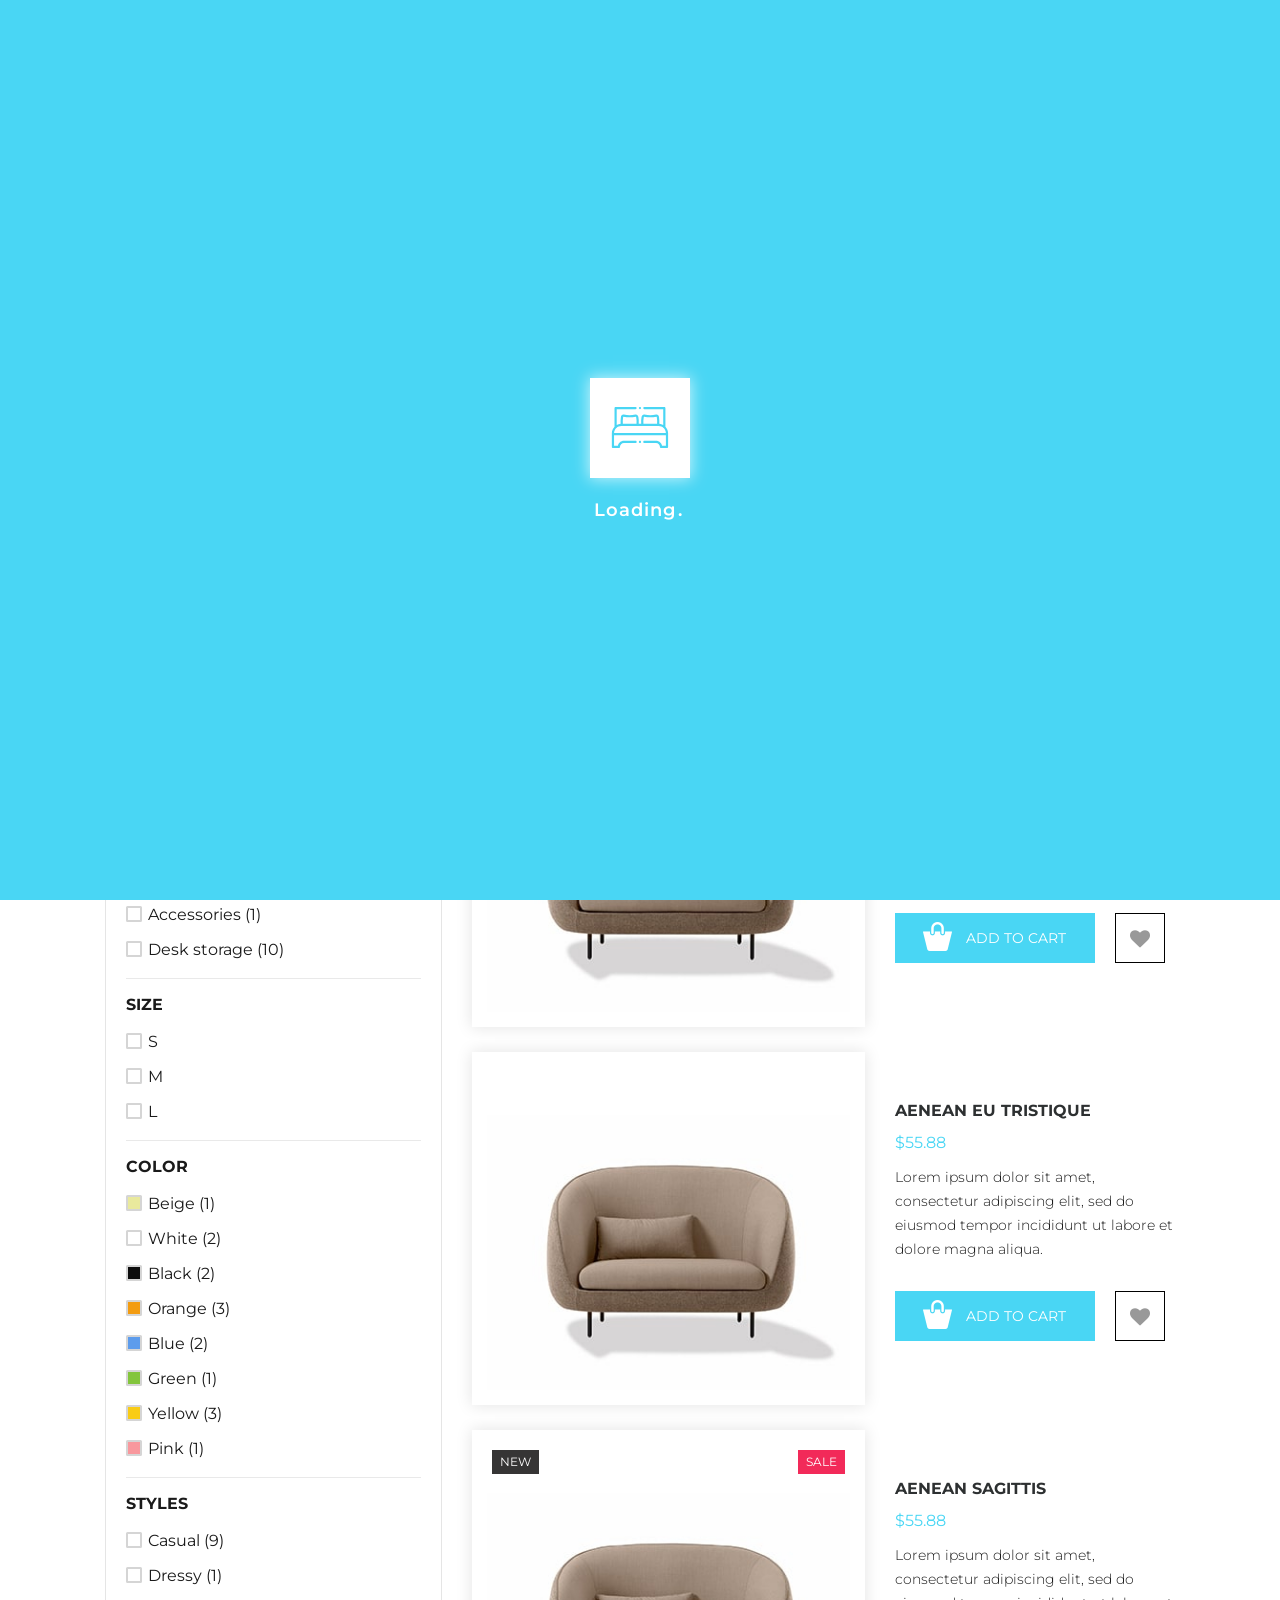
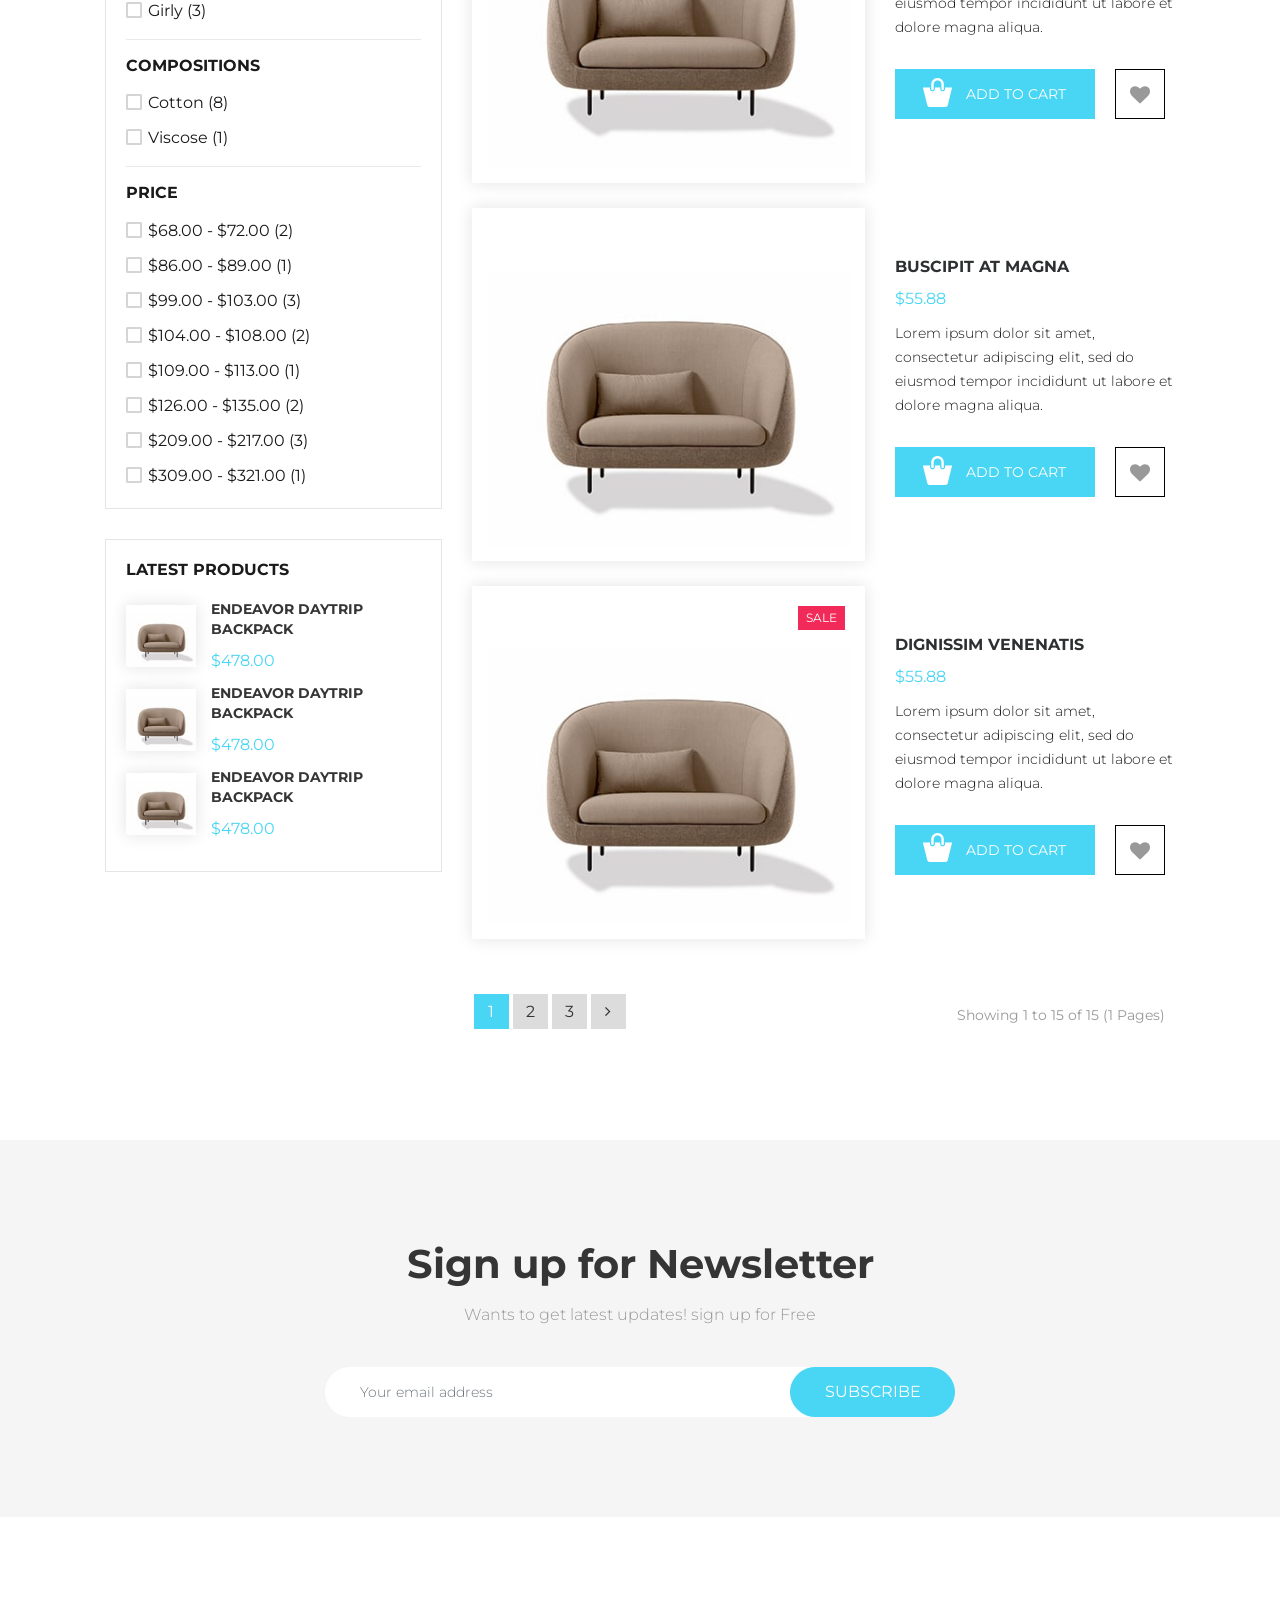
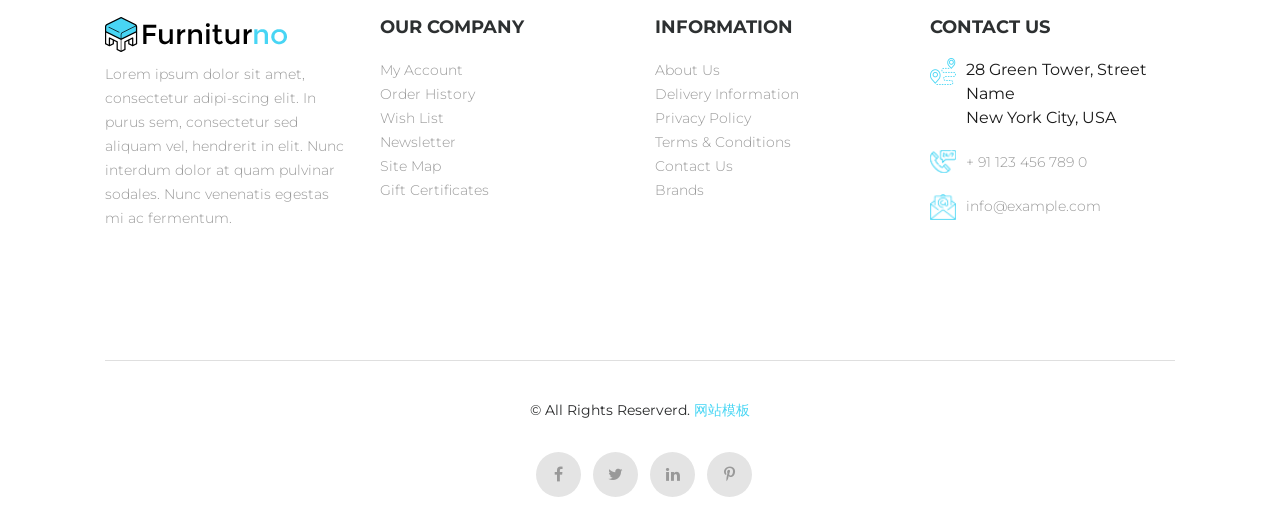
<file: shop-list.html>
<!DOCTYPE html>
<html lang="en">
	<head>
	<!-- Basic Page Needs -->
    <meta charset="utf-8">
    <title>Furnitureno - TemplatesCoder</title>

	<!-- Mobile Specific Metas -->
    <meta name="viewport" content="width=device-width, initial-scale=1, maximum-scale=1">
    <link type="image/x-icon" href="images/fav-icon.png" rel="icon">

    <!-- CSS -->
    <link rel="stylesheet" type="text/css" href="css/font-awesome.min.css">
    <link rel="stylesheet" type="text/css" href="css/bootstrap.min.css">
    <link rel="stylesheet" type="text/css" href="css/owl.carousel.css">
    <link rel="stylesheet" type="text/css" href="css/magnific-popup.css">
    <link rel="stylesheet" type="text/css" href="css/style.css">
    <link rel="stylesheet" type="text/css" href="css/responsive.css">
	</head>
	<body>

		<!-- Start preloader -->
		<div id="preloader">
			<div class="preloader-in">
				<div class="sk-cube-grid owl-carousel">
					<div class="loader loader-img-1"><img src="images/sofa.svg" alt="sofa"></div>
					<div class="loader loader-img-1"><img src="images/bathtub.svg" alt="bathrooms"></div>
					<div class="loader loader-img-1"><img src="images/office-chair.svg" alt="chair"></div>
					<div class="loader loader-img-1"><img src="images/bed.svg" alt="bed-room"></div>
					<div class="loader loader-img-1"><img src="images/living-room.svg" alt="living-room"></div>
					<div class="loader loader-img-1"><img src="images/kitchen.svg" alt="kitchen-cabinet"></div>
				</div>
				<div class="loader-text">loading</div>
			</div>
		</div>
		<!-- End preloader -->

		<!-- Search Screen start -->
		<div class="sidebar-search-wrap">
		    <div class="sidebar-table-container">
			    <div class="sidebar-align-container">
			        <div class="search-closer right-side"><i class="fa fa-times" aria-hidden="true"></i></div>
			        <div class="search-container">
			          <form method="get" id="search-form">
			            <input type="text" id="s" class="search-input" name="s" placeholder="Search text">
			          </form>
			          <span>Search and Press Enter</span>
			        </div>
			    </div>
		    </div>
		</div>
		<!-- Search Screen end -->

		<div class="main" id="main">
			<header class="header">
				<div class="container">
					<div class="row">
						<div class="col-lg-4 col-md-4 col-7 align-flax">
				            <div class="navbar-header">
					            <a class="navbar-brand" href="index.html">
					                <img alt="Brand Log" src="images/logo.png">
					            </a> 
				            </div>
					    </div>
					    <div class="col-lg-8 col-md-8 col-5">
					    	<div class="menu-icon">
					    		<ul>
					    			<li class="login">
					    				<a href="login.html">
					    					<span></span>
					    				</a>
					    			</li>
					    			<li class="search-icon">
					    				<a href="javascript:void(0);">
					    					<span></span>
					    				</a>
					    			</li>
					    			<li class="cart-menu">
					    				<a href="javascript:void(0)">
					    					<span></span>
					    				</a>
					    				<span class="count-cart">2</span>
					    				<div class="cart-dropdown header-link-dropdown">
												<ul class="cart-list link-dropdown-list">
													<li> 
													  	<a href="javascript:void(0)" class="close-cart"><i class="fa fa-times-circle"></i></a>
													    <figure> 
													    	<a href="product-detail.html" class="pull-left"> 
													    		<img alt="product" src="images/product-1.jpg">
													    	</a>
													      	<figcaption> 
													      		<span>
													      			<a href="product-detail.html">Men's Full Sleeves Collar Shirt</a>
													      		</span>
													        	<p class="cart-price">$14.99</p>
													        	<div class="product-qty">
													          		<label>Qty:</label>
													          		<div class="custom-qty">
													            		<input type="text" name="qty" maxlength="8" value="1" title="Qty" class="input-text qty" disabled>
													          		</div>
													        	</div>
													      	</figcaption>
													    </figure>
													</li>
													<li> 
														<a class="close-cart"><i class="fa fa-times-circle"></i></a>
													    <figure> 
													    	<a href="product-detail.html" class="pull-left"> 
													    		<img alt="product" src="images/product-2.jpg">
													    	</a>
													      	<figcaption> 
													      		<span>
													      			<a href="product-detail.html">Women's Cape Jacket</a>
													      		</span>
													        	<p class="cart-price">$14.99</p>
													        	<div class="product-qty">
													          		<label>Qty:</label>
													          		<div class="custom-qty">
													            		<input type="text" name="qty" maxlength="8" value="1" title="Qty" class="input-text qty" disabled>
													          		</div>
													        	</div>
													      	</figcaption>
													    </figure>
													</li>
												</ul>
												<p class="cart-sub-totle"> 
													<span class="pull-left">Cart Subtotal</span> 
													<span class="pull-right"><strong class="price-box">$29.98</strong></span> 
												</p>
												<div class="clearfix"></div>
												<div class="mt-20"> 
													<a href="cart.html" class="btn">Cart</a> 
													<a href="checkout.html" class="btn btn-color right-side">Checkout</a> 
												</div>
											</div>
					    			</li>
					    			<li>
					    				<div class="menu-toggle">
					    					<span class="transition"></span>
					    				</div>
					    			</li>
					    		</ul>
					    	</div>
					    	<div class="overlay"></div>
					    	<div class="menu-left transition">
					    		<div class="menu-logo">
					    			<a href="index.html"><img alt="Brand Log" src="images/menu-logo.png"></a>
					    		</div>
					    		<div class="menu-close">
					    			<span></span>
					    		</div>
						        <div class="menu">
						            <ul>
							            <li>
							                <a href="index.html">Home</a>
							            </li>
							            <li class="dropdown">
							            	<span class="opener plus"></span>
							                <a href="javascript:void(0)">Pages</a>
							                <div class="megamenu">
							                	<div class="megamenu-inner">
							                		<ul>
							                			<li><a href="about.html">About Us</a></li>
							                			<li><a href="shop.html">Shop Grid</a></li>
									                    <li><a href="shop-list.html">Shop List</a></li>
									                    <li><a href="product-detail.html">Product Detail</a></li>
									                    <li><a href="wishlist.html">Wishlist</a></li>
									                    <li><a href="404.html">404</a></li>
									                </ul>
							                	</div>
							                </div>
							            </li>
							            <li class="dropdown">
							            	<span class="opener plus"></span>
							                <a href="javascript:void(0)">Shop</a>
							                <ul class="megamenu">
							                	<li><a href="shop.html">Sofas</a></li>
							                	<li><a href="shop.html">Chairs</a></li>
							                	<li><a href="shop.html">Beds</a></li>
							                </ul>
							            </li>
							            <li class="dropdown">
							            	<span class="opener plus"></span>
							                <a href="javascript:void(0)">Blog</a>
							                <div class="megamenu">
							                	<div class="megamenu-inner">
							                		<ul>
									                    <li><a href="blog-left.html">Blog Left</a></li>
									                    <li><a href="blog-right.html">Blog Right</a></li>
									                    <li><a href="blog-detail.html">Blog Detail</a></li>
									                </ul>
							                	</div>
							                </div>
							            </li>
							            <li>
							                <a href="contact.html">Contact</a>
							            </li>
						            </ul>
						        </div>
					        </div>
					    </div>
					</div>
				</div>
			</header>

			<div class="page-banner" style="background: url(images/shop-list-banner.jpg) no-repeat center / cover;">
				<div class="container">
					<div class="page-banner-in">
						<div class="row">
							<div class="col-xl-12 col-lg-12 col-12 text-center">
								<h1 class="sub-banner-title">Shop List</h1>
							</div>
						</div>
					</div>
				</div>
			</div>

			<section class="product-list">
				<div class="container">
					<div class="row pt-100">
						<div class="col-xl-4 col-lg-4 col-12">
							<div class="sidebar">
								<div class="sidebar-default mb-30">
									<div class="category-content">
										<h2 class="cat-title text-uppercase">HOME</h2>
										<ul class="category category-drop-down">
											<li>
												<span class="opener plus"></span>
												<a href="javascript:void(0)">Living</a>
												<ul class="category-sub">
													<li><a href="#">Accessories</a></li>
													<li><a href="#">Desk Storage</a></li>
													<li><a href="#">Tools</a></li>
													<li><a href="#">Stationary</a></li>
												</ul>
											</li>
											<li>
												<span class="opener plus"></span>
												<a href="javascript:void(0)">Dining</a>
												<ul class="category-sub">
													<li><a href="#">Tableware</a></li>
													<li><a href="#">Trivets</a></li>
													<li><a href="#">Bottle Openers</a></li>
													<li><a href="#">Tools</a></li>
												</ul>
											</li>
											<li>
												<span class="opener plus"></span>
												<a href="javascript:void(0)">Furniture</a>
												<ul class="category-sub">
													<li><a href="#">Chairs</a></li>
													<li><a href="#">Stools</a></li>
													<li><a href="#">Benches</a></li>
													<li><a href="#">Tables</a></li>
												</ul>
											</li>
										</ul>
									</div>
								</div>
								<div class="sidebar-default mb-30">
									<div class="category-content">
										<h2 class="cat-title text-uppercase">Filter By</h2>
										<a class="btn small btn-filter" href="#">
											<i class="fa fa-close"></i><span>Clear all</span>
										</a>
									</div>
									<div class="category-content filter-by">
										<h2 class="cat-title text-uppercase">Categories</h2>
										<ul class="category">
											<li>
												<div class="check-box">
													<input type="checkbox" class="checkbox" id="Tops" name="Tops">
													<label for="Tops">Accessories (1)</label>
												</div>
											</li>
											<li>
												<div class="check-box">
													<input type="checkbox" class="checkbox" id="Dresses" name="Dresses">
													<label for="Dresses">Desk storage (10)</label>
												</div>
											</li>
										</ul>
									</div>
									<div class="category-content filter-by">
										<h2 class="cat-title text-uppercase">Size</h2>
										<ul class="category">
											<li>
												<div class="check-box">
													<input type="checkbox" class="checkbox" id="s1" name="s">
													<label for="s1">S</label>
												</div>
											</li>
											<li>
												<div class="check-box">
													<input type="checkbox" class="checkbox" id="m" name="m">
													<label for="m">M</label>
												</div>
											</li>
											<li>
												<div class="check-box">
													<input type="checkbox" class="checkbox" id="l" name="l">
													<label for="l">L</label>
												</div>
											</li>
										</ul>
									</div>
									<div class="category-content filter-by">
										<h2 class="cat-title text-uppercase">Color</h2>
										<ul class="category">
											<li>
												<div class="check-box">
													<input type="checkbox" class="checkbox" id="Beige" name="Beige">
													<label for="Beige" class="beige">Beige (1)</label>
												</div>
											</li>
											<li>
												<div class="check-box">
													<input type="checkbox" class="checkbox" id="White" name="White">
													<label for="White" class="white">White (2)</label>
												</div>
											</li>
											<li>
												<div class="check-box">
													<input type="checkbox" class="checkbox" id="Black" name="Black">
													<label for="Black" class="black">Black (2)</label>
												</div>
											</li>
											<li>
												<div class="check-box">
													<input type="checkbox" class="checkbox" id="Orange" name="Orange">
													<label for="Orange" class="orange">Orange (3)</label>
												</div>
											</li>
											<li>
												<div class="check-box">
													<input type="checkbox" class="checkbox" id="Blue" name="Blue">
													<label for="Blue" class="blue">Blue (2)</label>
												</div>
											</li>
											<li>
												<div class="check-box">
													<input type="checkbox" class="checkbox" id="Green" name="Green">
													<label for="Green" class="green">Green (1)</label>
												</div>
											</li>
											<li>
												<div class="check-box">
													<input type="checkbox" class="checkbox" id="Yellow" name="Yellow">
													<label for="Yellow" class="yellow">Yellow (3)</label>
												</div>
											</li>
											<li>
												<div class="check-box">
													<input type="checkbox" class="checkbox" id="Pink" name="Pink">
													<label for="Pink" class="pink">Pink (1)</label>
												</div>
											</li>
										</ul>
									</div>
									<div class="category-content filter-by">
										<h2 class="cat-title text-uppercase">Styles</h2>
										<ul class="category">
											<li>
												<div class="check-box">
													<input type="checkbox" class="checkbox" id="Casual" name="Casual">
													<label for="Casual">Casual (9)</label>
												</div>
											</li>
											<li>
												<div class="check-box">
													<input type="checkbox" class="checkbox" id="Dressy" name="Dressy">
													<label for="Dressy">Dressy (1)</label>
												</div>
											</li>
											<li>
												<div class="check-box">
													<input type="checkbox" class="checkbox" id="Girly" name="Girly">
													<label for="Girly">Girly (3)</label>
												</div>
											</li>
										</ul>
									</div>
									<div class="category-content filter-by">
										<h2 class="cat-title text-uppercase">Compositions</h2>
										<ul class="category">
											<li>
												<div class="check-box">
													<input type="checkbox" class="checkbox" id="Cotton" name="Cotton">
													<label for="Cotton">Cotton (8)</label>
												</div>
											</li>
											<li>
												<div class="check-box">
													<input type="checkbox" class="checkbox" id="Viscose" name="Viscose">
													<label for="Viscose">Viscose (1)</label>
												</div>
											</li>
										</ul>
									</div>
									<div class="category-content filter-by">
										<h2 class="cat-title text-uppercase">Price</h2>
										<ul class="category">
											<li>
												<div class="check-box">
													<input type="checkbox" class="checkbox" id="price_1" name="Cotton">
													<label for="price_1">$68.00 - $72.00 (2)</label>
												</div>
											</li>
											<li>
												<div class="check-box">
													<input type="checkbox" class="checkbox" id="price_2" name="Cotton">
													<label for="price_2">$86.00 - $89.00 (1)</label>
												</div>
											</li>
											<li>
												<div class="check-box">
													<input type="checkbox" class="checkbox" id="price_3" name="Cotton">
													<label for="price_3">$99.00 - $103.00 (3)</label>
												</div>
											</li>
											<li>
												<div class="check-box">
													<input type="checkbox" class="checkbox" id="price_4" name="Cotton">
													<label for="price_4">$104.00 - $108.00 (2)</label>
												</div>
											</li>
											<li>
												<div class="check-box">
													<input type="checkbox" class="checkbox" id="price_5" name="Cotton">
													<label for="price_5">$109.00 - $113.00 (1)</label>
												</div>
											</li>
											<li>
												<div class="check-box">
													<input type="checkbox" class="checkbox" id="price_6" name="Cotton">
													<label for="price_6">$126.00 - $135.00 (2)</label>
												</div>
											</li>
											<li>
												<div class="check-box">
													<input type="checkbox" class="checkbox" id="price_7" name="Cotton">
													<label for="price_7">$209.00 - $217.00 (3)</label>
												</div>
											</li>
											<li>
												<div class="check-box">
													<input type="checkbox" class="checkbox" id="price_8" name="Cotton">
													<label for="price_8">$309.00 - $321.00 (1)</label>
												</div>
											</li>
										</ul>
									</div>
								</div>
								<div class="sidebar-default">
									<div class="category-content">
										<h2 class="cat-title latest-prod text-uppercase">Latest products</h2>
										<div class="seller">
											<div class="seller-box align-flax w-100 pb-10">
												<div class="seller-img">
													<a href="product-detail.html" class="display-b">
														<img src="images/product-4.jpg" alt="shoes" class="transition">
													</a>
												</div>
												<div class="seller-contain pl-15">
													<a href="product-detail.html" class="product-name text-uppercase">Endeavor Daytrip Backpack</a>
													<span class="product-pricce">$478.00</span>
												</div>
											</div>
											<div class="seller-box align-flax w-100 pb-10">
												<div class="seller-img">
													<a href="product-detail.html" class="display-b">
														<img src="images/product-4.jpg" alt="shoes" class="transition">
													</a>
												</div>
												<div class="seller-contain pl-15">
													<a href="product-detail.html" class="product-name text-uppercase">Endeavor Daytrip Backpack</a>
													<span class="product-pricce">$478.00</span>
												</div>
											</div>
											<div class="seller-box align-flax w-100 pb-10">
												<div class="seller-img">
													<a href="product-detail.html" class="display-b">
														<img src="images/product-4.jpg" alt="shoes" class="transition">
												</a>
												</div>
												<div class="seller-contain pl-15">
													<a href="product-detail.html" class="product-name text-uppercase">Endeavor Daytrip Backpack</a>
													<span class="product-pricce">$478.00</span>
												</div>
											</div>
										</div>
									</div>
								</div>
							</div>
						</div>
						<div class="col-xl-8 col-lg-8 col-12">
							<div class="shorting mb-30">
						        <div class="row align-flax">
						            <div class="col-xl-6 col-lg-5 col-md-6 mb-r-15">
						                <div class="view">
						                  	<div class="list-types grid"> 
						                  		<a href="shop.html">
						                    		<div class="grid-icon list-types-icon">
						                    			<i class="fa fa-th-large transition" aria-hidden="true"></i>
						                    		</div>
						                    	</a> 
						                    </div>
						                  	<div class="list-types list active"> 
						                  		<a href="shop-list.html">
						                    		<div class="list-icon list-types-icon">
						                    			<i class="fa fa-bars transition" aria-hidden="true"></i>
						                    		</div>
						                    	</a> 
						                    </div>
						                </div>
						                <div class="short-by"> <span>Product Compare (0)</span>
						                </div>
						            </div>
						            <div class="col-xl-6 col-lg-7 col-md-6 text-right text-left-md">
						                <div class="show-item"> 
						                	<span class="ml-0">Sort By:</span>
						                  	<div class="select-item">
						                    	<select class="m-w-130">
						                      		<option value="" selected="selected">Default sorting</option>
						                      		<option value="">Sort by popularity</option>
						                      		<option value="">Sort by average rating</option>
						                    	</select>
						                  	</div>
						                </div>
						                <div class="show-item float-right-md"> 
						                	<span>Show</span>
						                  	<div class="select-item">
						                    	<select>
						                      		<option value="" selected="selected">15</option>
						                      		<option value="">12</option>
						                      		<option value="">6</option>
						                    	</select>
						                  	</div>
						                </div>
						            </div>
						        </div>
						   	</div>
							<div class="featured">
								<div class="row">
									<div class="featured-product featured-product-list align-flax mb-25">
										<div class="featured-box">
											<div class="product-img transition">
												<a href="product-detail.html">
													<img src="images/product-5.jpg" alt="product" class="transition">
												</a>
												<div class="new-label">
													<span class="text-uppercase">New</span>
												</div>
												<div class="product-details-btn text-uppercase text-center transition">
													<a href="product-quick-view.html" class="quick-popup">Quick View</a>
												</div>
											</div>
										</div>
										<div class="product-desc">
											<a href="product-detail.html" class="product-name text-uppercase">men's harpoon 2 eye boot</a>
											<span class="product-pricce">$55.88</span>
											<p class="product-detail-desc">Lorem ipsum dolor sit amet, consectetur adipiscing elit, sed do eiusmod tempor incididunt ut labore et dolore magna aliqua.</p>
											<div class="product-action">
												<ul>
													<li>
														<a href="cart.html" class="btn btn-color">
															<img src="images/shop-bag.png" alt="bag">
															<span>add to cart</span>
														</a>
													</li>
													<li>
														<a href="wishlist.html" class="btn"><i class="fa fa-heart" aria-hidden="true"></i></a>
													</li>
												</ul>
											</div>
										</div>
									</div>
									<div class="featured-product featured-product-list align-flax mb-25">
										<div class="featured-box">
											<div class="product-img transition">
												<a href="product-detail.html">
													<img src="images/product-5.jpg" alt="product" class="transition">
												</a>
												<div class="product-details-btn text-uppercase text-center transition">
													<a href="product-quick-view.html" class="quick-popup">Quick View</a>
												</div>
											</div>
										</div>
										<div class="product-desc">
											<a href="product-detail.html" class="product-name text-uppercase">AENEAN EU TRISTIQUE</a>
											<span class="product-pricce">$55.88</span>
											<p class="product-detail-desc">Lorem ipsum dolor sit amet, consectetur adipiscing elit, sed do eiusmod tempor incididunt ut labore et dolore magna aliqua.</p>
											<div class="product-action">
												<ul>
													<li>
														<a href="cart.html" class="btn btn-color">
															<img src="images/shop-bag.png" alt="bag">
															<span>add to cart</span>
														</a>
													</li>
													<li>
														<a href="wishlist.html" class="btn"><i class="fa fa-heart" aria-hidden="true"></i></a>
													</li>
												</ul>
											</div>
										</div>
									</div>
									<div class="featured-product featured-product-list align-flax mb-25">
										<div class="featured-box">
											<div class="product-img transition">
												<a href="product-detail.html">
													<img src="images/product-5.jpg" alt="product" class="transition">
												</a>
												<div class="new-label">
													<span class="text-uppercase">New</span>
												</div>
												<div class="sale-label">
													<span class="text-uppercase">sale</span>
												</div>
												<div class="product-details-btn text-uppercase text-center transition">
													<a href="product-quick-view.html" class="quick-popup">Quick View</a>
												</div>
											</div>
										</div>
										<div class="product-desc">
											<a href="product-detail.html" class="product-name text-uppercase">AENEAN SAGITTIS</a>
											<span class="product-pricce">$55.88</span>
											<p class="product-detail-desc">Lorem ipsum dolor sit amet, consectetur adipiscing elit, sed do eiusmod tempor incididunt ut labore et dolore magna aliqua.</p>
											<div class="product-action">
												<ul>
													<li>
														<a href="cart.html" class="btn btn-color">
															<img src="images/shop-bag.png" alt="bag">
															<span>add to cart</span>
														</a>
													</li>
													<li>
														<a href="wishlist.html" class="btn"><i class="fa fa-heart" aria-hidden="true"></i></a>
													</li>
												</ul>
											</div>
										</div>
									</div>
									<div class="featured-product featured-product-list align-flax mb-25">
										<div class="featured-box">
											<div class="product-img transition">
												<a href="product-detail.html">
													<img src="images/product-5.jpg" alt="product" class="transition">
												</a>
												<div class="product-details-btn text-uppercase text-center transition">
													<a href="product-quick-view.html" class="quick-popup">Quick View</a>
												</div>
											</div>
										</div>
										<div class="product-desc">
											<a href="product-detail.html" class="product-name text-uppercase">BUSCIPIT AT MAGNA</a>
											<span class="product-pricce">$55.88</span>
											<p class="product-detail-desc">Lorem ipsum dolor sit amet, consectetur adipiscing elit, sed do eiusmod tempor incididunt ut labore et dolore magna aliqua.</p>
											<div class="product-action">
												<ul>
													<li>
														<a href="cart.html" class="btn btn-color">
															<img src="images/shop-bag.png" alt="bag">
															<span>add to cart</span>
														</a>
													</li>
													<li>
														<a href="wishlist.html" class="btn"><i class="fa fa-heart" aria-hidden="true"></i></a>
													</li>
												</ul>
											</div>
										</div>
									</div>
									<div class="featured-product featured-product-list align-flax mb-25">
										<div class="featured-box">
											<div class="product-img transition">
												<a href="product-detail.html">
													<img src="images/product-5.jpg" alt="product" class="transition">
												</a>
												<div class="sale-label">
													<span class="text-uppercase">sale</span>
												</div>
												<div class="product-details-btn text-uppercase text-center transition">
													<a href="product-quick-view.html" class="quick-popup">Quick View</a>
												</div>
											</div>
										</div>
										<div class="product-desc">
											<a href="product-detail.html" class="product-name text-uppercase">DIGNISSIM VENENATIS</a>
											<span class="product-pricce">$55.88</span>
											<p class="product-detail-desc">Lorem ipsum dolor sit amet, consectetur adipiscing elit, sed do eiusmod tempor incididunt ut labore et dolore magna aliqua.</p>
											<div class="product-action">
												<ul>
													<li>
														<a href="cart.html" class="btn btn-color">
															<img src="images/shop-bag.png" alt="bag">
															<span>add to cart</span>
														</a>
													</li>
													<li>
														<a href="wishlist.html" class="btn"><i class="fa fa-heart" aria-hidden="true"></i></a>
													</li>
												</ul>
											</div>
										</div>
									</div>
								</div>
							</div>
							<div class="shorting pagination-1 mt-20">
						        <div class="row">
						            <div class="col-lg-6 col-md-6">
						                <div class="pagination-bar">
					                      	<ul>
					                        	<li class="active"><a href="#">1</a></li>
					                        	<li><a href="#">2</a></li>
					                        	<li><a href="#">3</a></li>
					                        	<li><a href="#"><i class="fa fa-angle-right"></i></a></li>
					                      	</ul>
					                    	</div>
						              	</div>
						            <div class="col-lg-6 col-md-6">
						                <div class="show-item right-side float-none-md"> 
						                	<span class="float-none-md d-block">Showing 1 to 15 of 15 (1 Pages)</span>
						                </div>
						            </div>
						        </div>
						    </div>
						</div>
					</div>
				</div>
			</section>

			<section class="newsletter pt-100">
				<div class="newsletter-inner text-center ptb-100">
					<div class="container">
						<h2 class="newsletter-title">Sign up for Newsletter</h2>
						<p class="newsletter-sub">Wants to get latest updates! sign up for Free</p>
						<form>
						  <div class="form-group">
						    <input type="email" class="form-control" placeholder="Your email address" required="">
						  </div>
						  <button type="submit" class="form-btn text-uppercase">
							<span class="sub-r">Subscribe</span> 
							<i class="fa fa-send icon-r"></i>
						</button>
						</form>
					</div>
				</div>
			</section>

			<div class="top-scrolling">
				<a href="#main" class="scrollTo"><i class="fa fa-angle-up" aria-hidden="true"></i></a>
			</div>

			<footer class="footer pt-100">
				<div class="container">
					<div class="footer-inner">
						<div class="footer-box">
							<div class="footer-logo">
								<a href="index.html"><img src="images/logo.png" alt="logo"></a>
							</div>
							<p class="footer-desc">Lorem ipsum dolor sit amet, consectetur adipi-scing elit. In purus sem, consectetur sed aliquam vel, hendrerit in elit. Nunc interdum dolor at quam pulvinar sodales. Nunc venenatis egestas mi ac fermentum.</p>
						</div>
						<div class="footer-box footer-static">
							<span class="opener plus"></span>
							<h2 class="footer-title text-uppercase">Our company</h2>
							<ul class="footer-block-contant">
								<li><a href="#">My Account</a></li>
								<li><a href="#">Order History</a></li>
								<li><a href="wishlist.html">Wish List</a></li>
								<li><a href="#">Newsletter</a></li>
								<li><a href="#">Site Map</a></li>
								<li><a href="#">Gift Certificates</a></li>
							</ul>
						</div>
						<div class="footer-box footer-static">
							<span class="opener plus"></span>
							<h2 class="footer-title text-uppercase">Information</h2>
							<ul class="footer-block-contant">
								<li><a href="about.html">About Us</a></li>
								<li><a href="#">Delivery Information</a></li>
								<li><a href="#">Privacy Policy</a></li>
								<li><a href="#">Terms & Conditions</a></li>
								<li><a href="contact.html">Contact Us</a></li>
								<li><a href="#">Brands</a></li>
							</ul>
						</div>
						<div class="footer-box footer-contact footer-static m-0">
							<span class="opener plus"></span>
							<h2 class="footer-title text-uppercase">Contact us</h2>
							<ul class="footer-block-contant">
								<li><img src="images/cont-1.png" alt="img"><span>28 Green Tower, Street Name <br>New York City, USA</span></li>
								<li><img src="images/cont-2.png" alt="img"><a href="tel:+911234567890">+ 91 123 456 789 0</a></li>
								<li><img src="images/cont-3.png" alt="img"><a href="mailto:info@example.com">info@example.com</a></li>
							</ul>
						</div>
					</div>
					<div class="copy-right mt-100 text-center">
						<div class="row">
							<div class="col-xl-12 col-lg-12 col-md-12">
								<p class="copyright-text">&#169; All Rights Reserverd. <a target="_blank" href="https://www.mobanwang.com/" title="网站模板">网站模板</a></p>
							</div>
							<div class="col-xl-12 col-lg-12 col-md-12">
								<ul>
									<li><a href="#"><i class="fa fa-facebook" aria-hidden="true"></i></a></li>
									<li><a href="#"><i class="fa fa-twitter" aria-hidden="true"></i></a></li>
									<li><a href="#"><i class="fa fa-linkedin" aria-hidden="true"></i></a></li>
									<li><a href="#"><i class="fa fa-pinterest-p" aria-hidden="true"></i></a></li>
								</ul>
							</div>
						</div>
					</div>
				</div>
			</footer>
		</div>
	
		<script src="js/jquery-3.4.1.min.js"></script>
		<script src="js/jquery.magnific-popup.min.js"></script>
		<script src="js/owl.carousel.min.js"></script>
		<script src="js/custom.js"></script>
	</body>

</html>
</file>
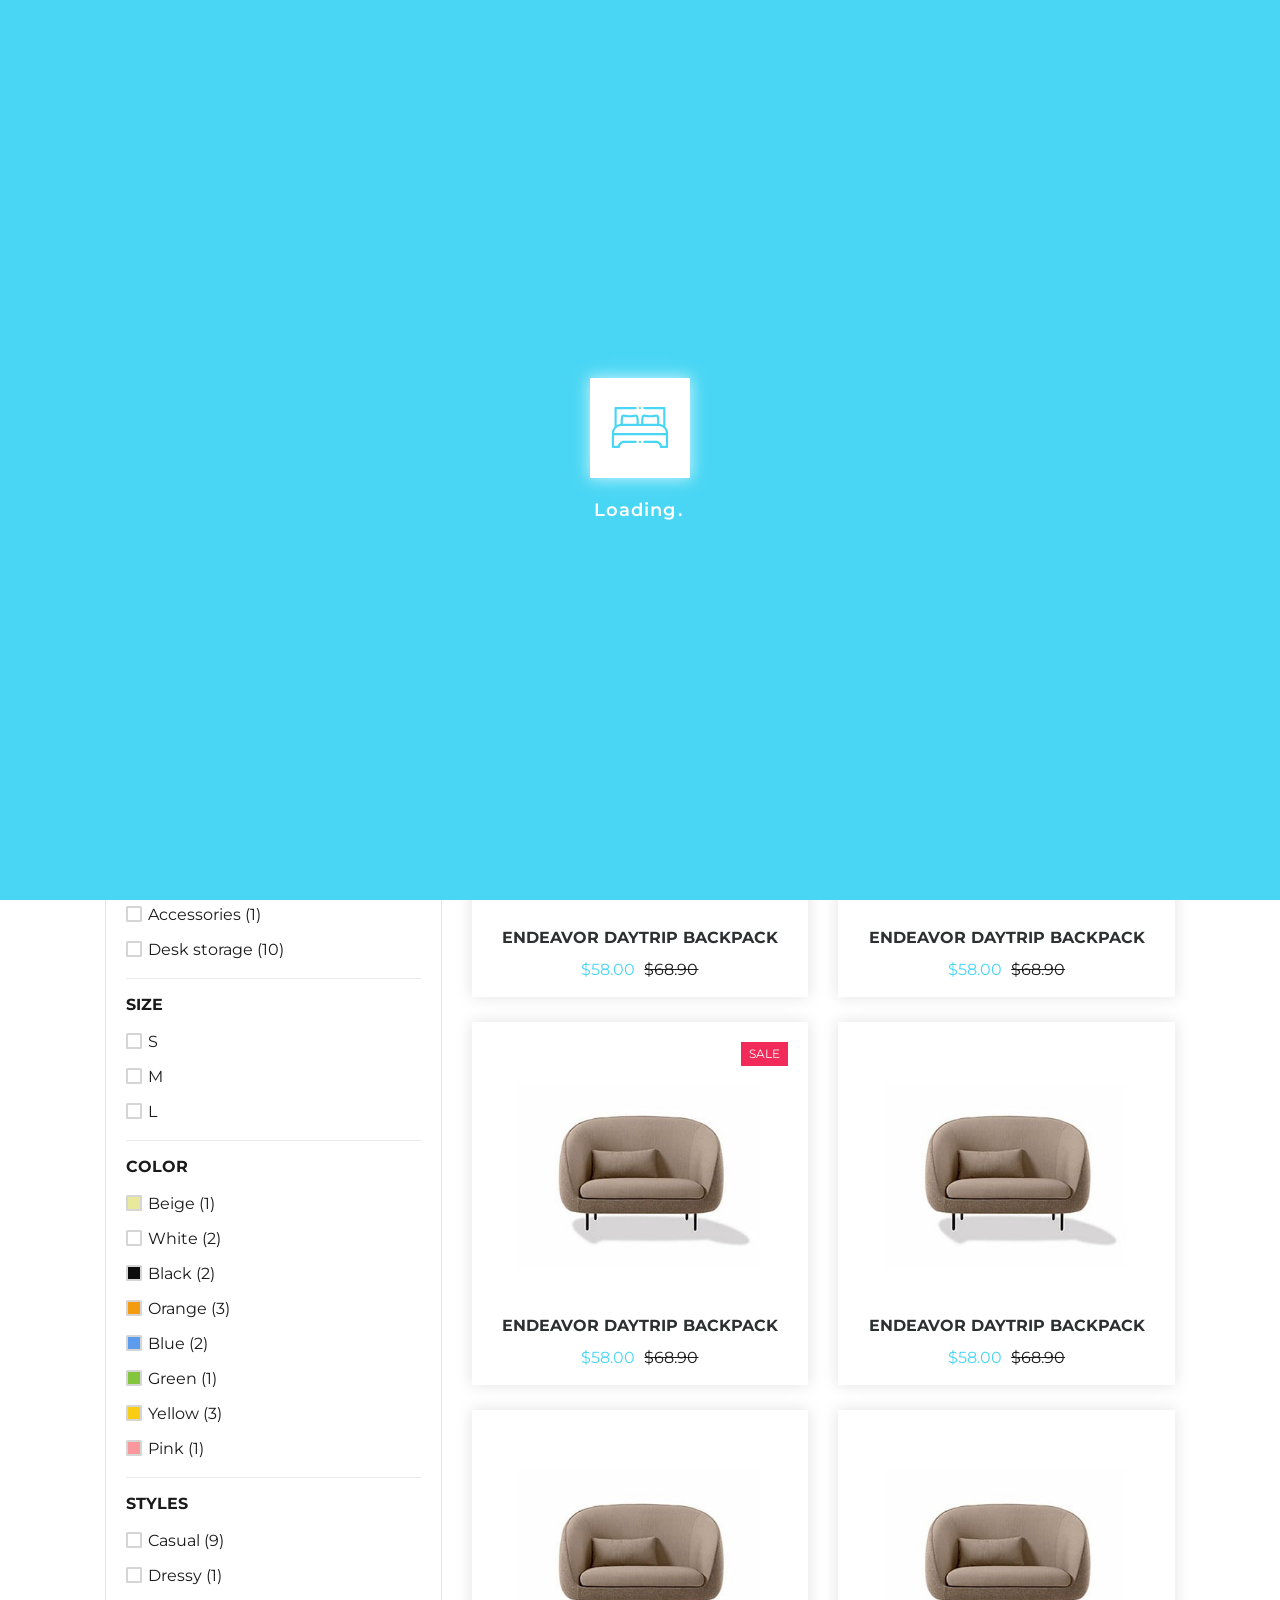
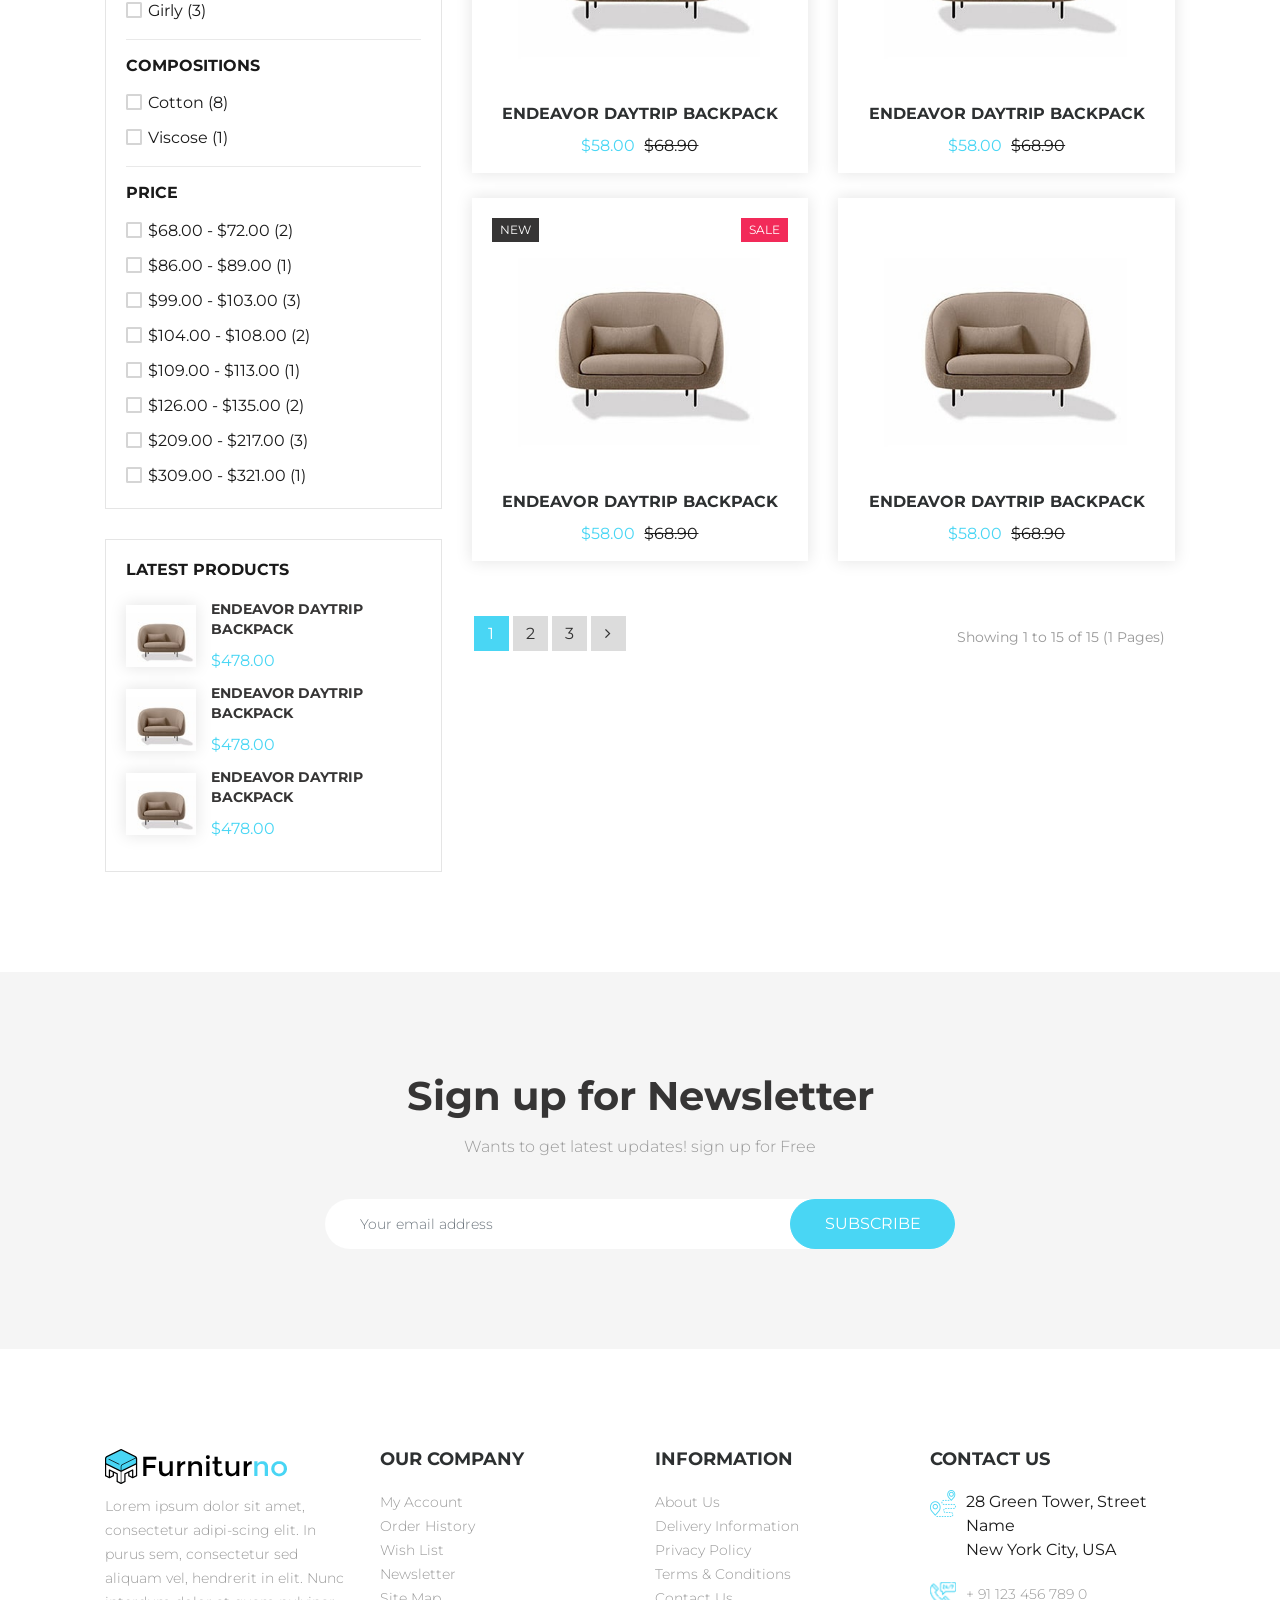
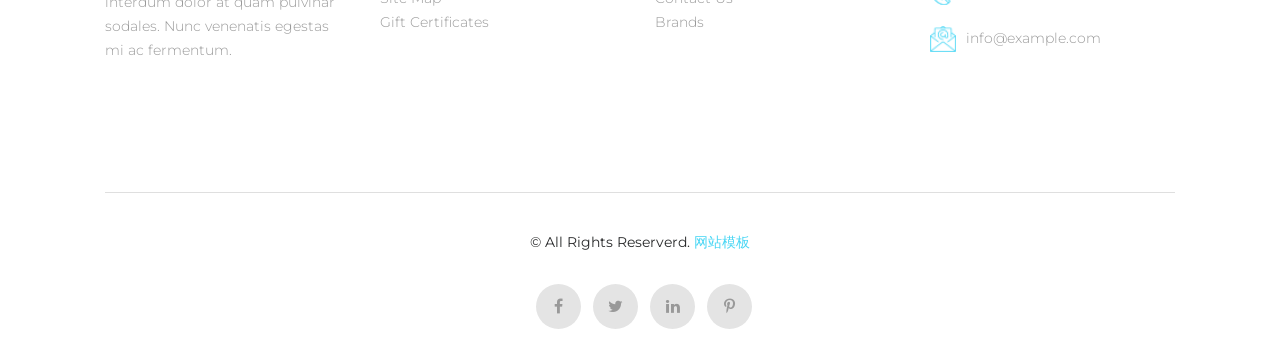
<file: shop.html>
<!DOCTYPE html>
<html lang="en">
	<head>
	<!-- Basic Page Needs -->
    <meta charset="utf-8">
    <title>Furnitureno - TemplatesCoder</title>

	<!-- Mobile Specific Metas -->
    <meta name="viewport" content="width=device-width, initial-scale=1, maximum-scale=1">
    <link type="image/x-icon" href="images/fav-icon.png" rel="icon">

    <!-- CSS -->
    <link rel="stylesheet" type="text/css" href="css/font-awesome.min.css">
    <link rel="stylesheet" type="text/css" href="css/bootstrap.min.css">
    <link rel="stylesheet" type="text/css" href="css/owl.carousel.css">
    <link rel="stylesheet" type="text/css" href="css/magnific-popup.css">
    <link rel="stylesheet" type="text/css" href="css/style.css">
    <link rel="stylesheet" type="text/css" href="css/responsive.css">
	</head>
	<body>

		<!-- Start preloader -->
		<div id="preloader">
			<div class="preloader-in">
				<div class="sk-cube-grid owl-carousel">
					<div class="loader loader-img-1"><img src="images/sofa.svg" alt="sofa"></div>
					<div class="loader loader-img-1"><img src="images/bathtub.svg" alt="bathrooms"></div>
					<div class="loader loader-img-1"><img src="images/office-chair.svg" alt="chair"></div>
					<div class="loader loader-img-1"><img src="images/bed.svg" alt="bed-room"></div>
					<div class="loader loader-img-1"><img src="images/living-room.svg" alt="living-room"></div>
					<div class="loader loader-img-1"><img src="images/kitchen.svg" alt="kitchen-cabinet"></div>
				</div>
				<div class="loader-text">loading</div>
			</div>
		</div>
		<!-- End preloader -->

		<!-- Search Screen start -->
		<div class="sidebar-search-wrap">
		    <div class="sidebar-table-container">
			    <div class="sidebar-align-container">
			        <div class="search-closer right-side"><i class="fa fa-times" aria-hidden="true"></i></div>
			        <div class="search-container">
			          <form method="get" id="search-form">
			            <input type="text" id="s" class="search-input" name="s" placeholder="Search text">
			          </form>
			          <span>Search and Press Enter</span>
			        </div>
			    </div>
		    </div>
		</div>
		<!-- Search Screen end -->

		<div class="main" id="main">
			<header class="header">
				<div class="container">
					<div class="row">
						<div class="col-lg-4 col-md-4 col-7 align-flax">
				            <div class="navbar-header">
					            <a class="navbar-brand" href="index.html">
					                <img alt="Brand Log" src="images/logo.png">
					            </a> 
				            </div>
					    </div>
					    <div class="col-lg-8 col-md-8 col-5">
					    	<div class="menu-icon">
					    		<ul>
					    			<li class="login">
					    				<a href="login.html">
					    					<span></span>
					    				</a>
					    			</li>
					    			<li class="search-icon">
					    				<a href="javascript:void(0);">
					    					<span></span>
					    				</a>
					    			</li>
					    			<li class="cart-menu">
					    				<a href="javascript:void(0)">
					    					<span></span>
					    				</a>
					    				<span class="count-cart">2</span>
					    				<div class="cart-dropdown header-link-dropdown">
												<ul class="cart-list link-dropdown-list">
													<li> 
													  	<a href="javascript:void(0)" class="close-cart"><i class="fa fa-times-circle"></i></a>
													    <figure> 
													    	<a href="product-detail.html" class="pull-left"> 
													    		<img alt="product" src="images/product-1.jpg">
													    	</a>
													      	<figcaption> 
													      		<span>
													      			<a href="product-detail.html">Men's Full Sleeves Collar Shirt</a>
													      		</span>
													        	<p class="cart-price">$14.99</p>
													        	<div class="product-qty">
													          		<label>Qty:</label>
													          		<div class="custom-qty">
													            		<input type="text" name="qty" maxlength="8" value="1" title="Qty" class="input-text qty" disabled>
													          		</div>
													        	</div>
													      	</figcaption>
													    </figure>
													</li>
													<li> 
														<a class="close-cart"><i class="fa fa-times-circle"></i></a>
													    <figure> 
													    	<a href="product-detail.html" class="pull-left"> 
													    		<img alt="product" src="images/product-2.jpg">
													    	</a>
													      	<figcaption> 
													      		<span>
													      			<a href="product-detail.html">Women's Cape Jacket</a>
													      		</span>
													        	<p class="cart-price">$14.99</p>
													        	<div class="product-qty">
													          		<label>Qty:</label>
													          		<div class="custom-qty">
													            		<input type="text" name="qty" maxlength="8" value="1" title="Qty" class="input-text qty" disabled>
													          		</div>
													        	</div>
													      	</figcaption>
													    </figure>
													</li>
												</ul>
												<p class="cart-sub-totle"> 
													<span class="pull-left">Cart Subtotal</span> 
													<span class="pull-right"><strong class="price-box">$29.98</strong></span> 
												</p>
												<div class="clearfix"></div>
												<div class="mt-20"> 
													<a href="cart.html" class="btn">Cart</a> 
													<a href="checkout.html" class="btn btn-color right-side">Checkout</a> 
												</div>
											</div>
					    			</li>
					    			<li>
					    				<div class="menu-toggle">
					    					<span class="transition"></span>
					    				</div>
					    			</li>
					    		</ul>
					    	</div>
					    	<div class="overlay"></div>
					    	<div class="menu-left transition">
					    		<div class="menu-logo">
					    			<a href="index.html"><img alt="Brand Log" src="images/menu-logo.png"></a>
					    		</div>
					    		<div class="menu-close">
					    			<span></span>
					    		</div>
						        <div class="menu">
						            <ul>
							            <li>
							                <a href="index.html">Home</a>
							            </li>
							            <li class="dropdown">
							            	<span class="opener plus"></span>
							                <a href="javascript:void(0)">Pages</a>
							                <div class="megamenu">
							                	<div class="megamenu-inner">
							                		<ul>
							                			<li><a href="about.html">About Us</a></li>
							                			<li><a href="shop.html">Shop Grid</a></li>
									                    <li><a href="shop-list.html">Shop List</a></li>
									                    <li><a href="product-detail.html">Product Detail</a></li>
									                    <li><a href="wishlist.html">Wishlist</a></li>
									                    <li><a href="404.html">404</a></li>
									                </ul>
							                	</div>
							                </div>
							            </li>
							            <li class="dropdown">
							            	<span class="opener plus"></span>
							                <a href="javascript:void(0)">Shop</a>
							                <ul class="megamenu">
							                	<li><a href="shop.html">Sofas</a></li>
							                	<li><a href="shop.html">Chairs</a></li>
							                	<li><a href="shop.html">Beds</a></li>
							                </ul>
							            </li>
							            <li class="dropdown">
							            	<span class="opener plus"></span>
							                <a href="javascript:void(0)">Blog</a>
							                <div class="megamenu">
							                	<div class="megamenu-inner">
							                		<ul>
									                    <li><a href="blog-left.html">Blog Left</a></li>
									                    <li><a href="blog-right.html">Blog Right</a></li>
									                    <li><a href="blog-detail.html">Blog Detail</a></li>
									                </ul>
							                	</div>
							                </div>
							            </li>
							            <li>
							                <a href="contact.html">Contact</a>
							            </li>
						            </ul>
						        </div>
					        </div>
					    </div>
					</div>
				</div>
			</header>

			<div class="page-banner" style="background: url(images/shop-banner.jpg) no-repeat center / cover;">
				<div class="container">
					<div class="page-banner-in">
						<div class="row">
							<div class="col-xl-12 col-lg-12 col-12 text-center">
								<h1 class="sub-banner-title">Shop Grid</h1>
							</div>
						</div>
					</div>
				</div>
			</div>

			<section class="product-list">
				<div class="container">
					<div class="row pt-100">
						<div class="col-xl-4 col-lg-4 col-12">
							<div class="sidebar">
								<div class="sidebar-default mb-30">
									<div class="category-content">
										<h2 class="cat-title text-uppercase">HOME</h2>
										<ul class="category category-drop-down">
											<li>
												<span class="opener plus"></span>
												<a href="javascript:void(0)">Living</a>
												<ul class="category-sub">
													<li><a href="#">Accessories</a></li>
													<li><a href="#">Desk Storage</a></li>
													<li><a href="#">Tools</a></li>
													<li><a href="#">Stationary</a></li>
												</ul>
											</li>
											<li>
												<span class="opener plus"></span>
												<a href="javascript:void(0)">Dining</a>
												<ul class="category-sub">
													<li><a href="#">Tableware</a></li>
													<li><a href="#">Trivets</a></li>
													<li><a href="#">Bottle Openers</a></li>
													<li><a href="#">Tools</a></li>
												</ul>
											</li>
											<li>
												<span class="opener plus"></span>
												<a href="javascript:void(0)">Furniture</a>
												<ul class="category-sub">
													<li><a href="#">Chairs</a></li>
													<li><a href="#">Stools</a></li>
													<li><a href="#">Benches</a></li>
													<li><a href="#">Tables</a></li>
												</ul>
											</li>
										</ul>
									</div>
								</div>
								<div class="sidebar-default mb-30">
									<div class="category-content">
										<h2 class="cat-title text-uppercase">Filter By</h2>
										<a class="btn small btn-filter" href="#">
											<i class="fa fa-close"></i><span>Clear all</span>
										</a>
									</div>
									<div class="category-content filter-by">
										<h2 class="cat-title text-uppercase">Categories</h2>
										<ul class="category">
											<li>
												<div class="check-box">
													<input type="checkbox" class="checkbox" id="Tops" name="Tops">
													<label for="Tops">Accessories (1)</label>
												</div>
											</li>
											<li>
												<div class="check-box">
													<input type="checkbox" class="checkbox" id="Dresses" name="Dresses">
													<label for="Dresses">Desk storage (10)</label>
												</div>
											</li>
										</ul>
									</div>
									<div class="category-content filter-by">
										<h2 class="cat-title text-uppercase">Size</h2>
										<ul class="category">
											<li>
												<div class="check-box">
													<input type="checkbox" class="checkbox" id="s1" name="s">
													<label for="s1">S</label>
												</div>
											</li>
											<li>
												<div class="check-box">
													<input type="checkbox" class="checkbox" id="m" name="m">
													<label for="m">M</label>
												</div>
											</li>
											<li>
												<div class="check-box">
													<input type="checkbox" class="checkbox" id="l" name="l">
													<label for="l">L</label>
												</div>
											</li>
										</ul>
									</div>
									<div class="category-content filter-by">
										<h2 class="cat-title text-uppercase">Color</h2>
										<ul class="category">
											<li>
												<div class="check-box">
													<input type="checkbox" class="checkbox" id="Beige" name="Beige">
													<label for="Beige" class="beige">Beige (1)</label>
												</div>
											</li>
											<li>
												<div class="check-box">
													<input type="checkbox" class="checkbox" id="White" name="White">
													<label for="White" class="white">White (2)</label>
												</div>
											</li>
											<li>
												<div class="check-box">
													<input type="checkbox" class="checkbox" id="Black" name="Black">
													<label for="Black" class="black">Black (2)</label>
												</div>
											</li>
											<li>
												<div class="check-box">
													<input type="checkbox" class="checkbox" id="Orange" name="Orange">
													<label for="Orange" class="orange">Orange (3)</label>
												</div>
											</li>
											<li>
												<div class="check-box">
													<input type="checkbox" class="checkbox" id="Blue" name="Blue">
													<label for="Blue" class="blue">Blue (2)</label>
												</div>
											</li>
											<li>
												<div class="check-box">
													<input type="checkbox" class="checkbox" id="Green" name="Green">
													<label for="Green" class="green">Green (1)</label>
												</div>
											</li>
											<li>
												<div class="check-box">
													<input type="checkbox" class="checkbox" id="Yellow" name="Yellow">
													<label for="Yellow" class="yellow">Yellow (3)</label>
												</div>
											</li>
											<li>
												<div class="check-box">
													<input type="checkbox" class="checkbox" id="Pink" name="Pink">
													<label for="Pink" class="pink">Pink (1)</label>
												</div>
											</li>
										</ul>
									</div>
									<div class="category-content filter-by">
										<h2 class="cat-title text-uppercase">Styles</h2>
										<ul class="category">
											<li>
												<div class="check-box">
													<input type="checkbox" class="checkbox" id="Casual" name="Casual">
													<label for="Casual">Casual (9)</label>
												</div>
											</li>
											<li>
												<div class="check-box">
													<input type="checkbox" class="checkbox" id="Dressy" name="Dressy">
													<label for="Dressy">Dressy (1)</label>
												</div>
											</li>
											<li>
												<div class="check-box">
													<input type="checkbox" class="checkbox" id="Girly" name="Girly">
													<label for="Girly">Girly (3)</label>
												</div>
											</li>
										</ul>
									</div>
									<div class="category-content filter-by">
										<h2 class="cat-title text-uppercase">Compositions</h2>
										<ul class="category">
											<li>
												<div class="check-box">
													<input type="checkbox" class="checkbox" id="Cotton" name="Cotton">
													<label for="Cotton">Cotton (8)</label>
												</div>
											</li>
											<li>
												<div class="check-box">
													<input type="checkbox" class="checkbox" id="Viscose" name="Viscose">
													<label for="Viscose">Viscose (1)</label>
												</div>
											</li>
										</ul>
									</div>
									<div class="category-content filter-by">
										<h2 class="cat-title text-uppercase">Price</h2>
										<ul class="category">
											<li>
												<div class="check-box">
													<input type="checkbox" class="checkbox" id="price_1" name="Cotton">
													<label for="price_1">$68.00 - $72.00 (2)</label>
												</div>
											</li>
											<li>
												<div class="check-box">
													<input type="checkbox" class="checkbox" id="price_2" name="Cotton">
													<label for="price_2">$86.00 - $89.00 (1)</label>
												</div>
											</li>
											<li>
												<div class="check-box">
													<input type="checkbox" class="checkbox" id="price_3" name="Cotton">
													<label for="price_3">$99.00 - $103.00 (3)</label>
												</div>
											</li>
											<li>
												<div class="check-box">
													<input type="checkbox" class="checkbox" id="price_4" name="Cotton">
													<label for="price_4">$104.00 - $108.00 (2)</label>
												</div>
											</li>
											<li>
												<div class="check-box">
													<input type="checkbox" class="checkbox" id="price_5" name="Cotton">
													<label for="price_5">$109.00 - $113.00 (1)</label>
												</div>
											</li>
											<li>
												<div class="check-box">
													<input type="checkbox" class="checkbox" id="price_6" name="Cotton">
													<label for="price_6">$126.00 - $135.00 (2)</label>
												</div>
											</li>
											<li>
												<div class="check-box">
													<input type="checkbox" class="checkbox" id="price_7" name="Cotton">
													<label for="price_7">$209.00 - $217.00 (3)</label>
												</div>
											</li>
											<li>
												<div class="check-box">
													<input type="checkbox" class="checkbox" id="price_8" name="Cotton">
													<label for="price_8">$309.00 - $321.00 (1)</label>
												</div>
											</li>
										</ul>
									</div>
								</div>
								<div class="sidebar-default">
									<div class="category-content">
										<h2 class="cat-title latest-prod text-uppercase">Latest products</h2>
										<div class="seller">
											<div class="seller-box align-flax w-100 pb-10">
												<div class="seller-img">
													<a href="product-detail.html" class="display-b">
														<img src="images/product-4.jpg" alt="shoes" class="transition">
													</a>
												</div>
												<div class="seller-contain pl-15">
													<a href="product-detail.html" class="product-name text-uppercase">Endeavor Daytrip Backpack</a>
													<span class="product-pricce">$478.00</span>
												</div>
											</div>
											<div class="seller-box align-flax w-100 pb-10">
												<div class="seller-img">
													<a href="product-detail.html" class="display-b">
														<img src="images/product-4.jpg" alt="shoes" class="transition">
													</a>
												</div>
												<div class="seller-contain pl-15">
													<a href="product-detail.html" class="product-name text-uppercase">Endeavor Daytrip Backpack</a>
													<span class="product-pricce">$478.00</span>
												</div>
											</div>
											<div class="seller-box align-flax w-100 pb-10">
												<div class="seller-img">
													<a href="product-detail.html" class="display-b">
														<img src="images/product-4.jpg" alt="shoes" class="transition">
												</a>
												</div>
												<div class="seller-contain pl-15">
													<a href="product-detail.html" class="product-name text-uppercase">Endeavor Daytrip Backpack</a>
													<span class="product-pricce">$478.00</span>
												</div>
											</div>
										</div>
									</div>
								</div>
							</div>
						</div>
						<div class="col-xl-8 col-lg-8 col-12">
							<div class="shorting mb-30">
						        <div class="row align-flax">
						            <div class="col-xl-5 col-lg-5 col-md-6 mb-r-15">
						                <div class="view">
						                  	<div class="list-types grid active"> 
						                  		<a href="shop.html">
						                    		<div class="grid-icon list-types-icon">
						                    			<i class="fa fa-th-large transition" aria-hidden="true"></i>
						                    		</div>
						                    	</a> 
						                    </div>
						                  	<div class="list-types list"> 
						                  		<a href="shop-list.html">
						                    		<div class="list-icon list-types-icon">
						                    			<i class="fa fa-bars transition" aria-hidden="true"></i>
						                    		</div>
						                    	</a> 
						                    </div>
						                </div>
						                <div class="short-by"> <span>Product Compare (0)</span>
						                </div>
						            </div>
						            <div class="col-xl-7 col-lg-7 col-md-6 text-right text-left-md">
						                <div class="show-item"> 
						                	<span class="ml-0">Sort By:</span>
						                  	<div class="select-item">
						                    	<select class="m-w-130">
						                      		<option value="" selected="selected">Default sorting</option>
						                      		<option value="">Sort by popularity</option>
						                      		<option value="">Sort by average rating</option>
						                    	</select>
						                  	</div>
						                </div>
						                <div class="show-item float-right-md"> 
						                	<span>Show</span>
						                  	<div class="select-item">
						                    	<select>
						                      		<option value="" selected="selected">15</option>
						                      		<option value="">12</option>
						                      		<option value="">6</option>
						                    	</select>
						                  	</div>
						                </div>
						            </div>
						        </div>
						   	</div>
							<div class="featured">
								<div class="row">
									<div class="featured-product mb-25">
										<div class="featured-box">
											<div class="product-img transition mb-15">
												<a href="product-detail.html">
													<img src="images/product-3.jpg" alt="product" class="transition">
												</a>
												<div class="new-label">
													<span class="text-uppercase">New</span>
												</div>
												<div class="product-details-btn text-uppercase text-center transition">
													<a href="product-quick-view.html" class="quick-popup">Quick View</a>
												</div>
											</div>
											<div class="product-desc">
												<a href="product-detail.html" class="product-name text-uppercase">Endeavor Daytrip Backpack</a>
												<span class="product-pricce">$58.00</span>
												<span class="product-pricce-main">$68.90</span>
											</div>
										</div>
									</div>
									<div class="featured-product mb-25">
										<div class="featured-box">
											<div class="product-img transition mb-15">
												<a href="product-detail.html">
													<img src="images/product-3.jpg" alt="product" class="transition">
												</a>
												<div class="product-details-btn text-uppercase text-center transition">
													<a href="product-quick-view.html" class="quick-popup">Quick View</a>
												</div>
											</div>
											<div class="product-desc">
												<a href="product-detail.html" class="product-name text-uppercase">Endeavor Daytrip Backpack</a>
												<span class="product-pricce">$58.00</span>
												<span class="product-pricce-main">$68.90</span>
											</div>
										</div>
									</div>
									<div class="featured-product mb-25">
										<div class="featured-box">
											<div class="product-img transition mb-15">
												<a href="product-detail.html">
													<img src="images/product-3.jpg" alt="product" class="transition">
												</a>
												<div class="sale-label">
													<span class="text-uppercase">sale</span>
												</div>
												<div class="product-details-btn text-uppercase text-center transition">
													<a href="product-quick-view.html" class="quick-popup">Quick View</a>
												</div>
											</div>
											<div class="product-desc">
												<a href="product-detail.html" class="product-name text-uppercase">Endeavor Daytrip Backpack</a>
												<span class="product-pricce">$58.00</span>
												<span class="product-pricce-main">$68.90</span>
											</div>
										</div>
									</div>
									<div class="featured-product mb-25">
										<div class="featured-box">
											<div class="product-img transition mb-15">
												<a href="product-detail.html">
													<img src="images/product-3.jpg" alt="product" class="transition">
												</a>
												<div class="product-details-btn text-uppercase text-center transition">
													<a href="product-quick-view.html" class="quick-popup">Quick View</a>
												</div>
											</div>
											<div class="product-desc" data-category="accessories">
												<a href="product-detail.html" class="product-name text-uppercase">Endeavor Daytrip Backpack</a>
												<span class="product-pricce">$58.00</span>
												<span class="product-pricce-main">$68.90</span>
											</div>
										</div>
									</div>
									<div class="featured-product mb-25">
										<div class="featured-box">
											<div class="product-img transition mb-15">
												<a href="product-detail.html">
													<img src="images/product-3.jpg" alt="product" class="transition">
												</a>
												<div class="product-details-btn text-uppercase text-center transition">
													<a href="product-quick-view.html" class="quick-popup">Quick View</a>
												</div>
											</div>
											<div class="product-desc">
												<a href="product-detail.html" class="product-name text-uppercase">Endeavor Daytrip Backpack</a>
												<span class="product-pricce">$58.00</span>
												<span class="product-pricce-main">$68.90</span>
											</div>
										</div>
									</div>
									<div class="featured-product mb-25">
										<div class="featured-box">
											<div class="product-img transition mb-15">
												<a href="product-detail.html">
													<img src="images/product-3.jpg" alt="product" class="transition">
												</a>
												<div class="product-details-btn text-uppercase text-center transition">
													<a href="product-quick-view.html" class="quick-popup">Quick View</a>
												</div>
											</div>
											<div class="product-desc">
												<a href="product-detail.html" class="product-name text-uppercase">Endeavor Daytrip Backpack</a>
												<span class="product-pricce">$58.00</span>
												<span class="product-pricce-main">$68.90</span>
											</div>
										</div>
									</div>
									<div class="featured-product mb-25">
										<div class="featured-box">
											<div class="product-img transition mb-15">
												<a href="product-detail.html">
													<img src="images/product-3.jpg" alt="product" class="transition">
												</a>
												<div class="new-label">
													<span class="text-uppercase">New</span>
												</div>
												<div class="sale-label">
													<span class="text-uppercase">sale</span>
												</div>
												<div class="product-details-btn text-uppercase text-center transition">
													<a href="product-quick-view.html" class="quick-popup">Quick View</a>
												</div>
											</div>
											<div class="product-desc">
												<a href="product-detail.html" class="product-name text-uppercase">Endeavor Daytrip Backpack</a>
												<span class="product-pricce">$58.00</span>
												<span class="product-pricce-main">$68.90</span>
											</div>
										</div>
									</div>
									<div class="featured-product mb-25">
										<div class="featured-box">
											<div class="product-img transition mb-15">
												<a href="product-detail.html">
													<img src="images/product-3.jpg" alt="product" class="transition">
												</a>
												<div class="product-details-btn text-uppercase text-center transition">
													<a href="product-quick-view.html" class="quick-popup">Quick View</a>
												</div>
											</div>
											<div class="product-desc">
												<a href="product-detail.html" class="product-name text-uppercase">Endeavor Daytrip Backpack</a>
												<span class="product-pricce">$58.00</span>
												<span class="product-pricce-main">$68.90</span>
											</div>
										</div>
									</div>
								</div>
							</div>
							<div class="shorting pagination-1 mt-20">
						        <div class="row">
						            <div class="col-lg-6 col-md-6">
						                <div class="pagination-bar">
					                      	<ul>
					                        	<li class="active"><a href="#">1</a></li>
					                        	<li><a href="#">2</a></li>
					                        	<li><a href="#">3</a></li>
					                        	<li><a href="#"><i class="fa fa-angle-right"></i></a></li>
					                      	</ul>
					                    	</div>
						              	</div>
						            <div class="col-lg-6 col-md-6">
						                <div class="show-item right-side float-none-md"> 
						                	<span class="float-none-md d-block">Showing 1 to 15 of 15 (1 Pages)</span>
						                </div>
						            </div>
						        </div>
						    </div>
						</div>
					</div>
				</div>
			</section>

			<section class="newsletter pt-100">
				<div class="newsletter-inner text-center ptb-100">
					<div class="container">
						<h2 class="newsletter-title">Sign up for Newsletter</h2>
						<p class="newsletter-sub">Wants to get latest updates! sign up for Free</p>
						<form>
						  <div class="form-group">
						    <input type="email" class="form-control" placeholder="Your email address" required="">
						  </div>
						  <button type="submit" class="form-btn text-uppercase">
							<span class="sub-r">Subscribe</span> 
							<i class="fa fa-send icon-r"></i>
						</button>
						</form>
					</div>
				</div>
			</section>

			<div class="top-scrolling">
				<a href="#main" class="scrollTo"><i class="fa fa-angle-up" aria-hidden="true"></i></a>
			</div>

			<footer class="footer pt-100">
				<div class="container">
					<div class="footer-inner">
						<div class="footer-box">
							<div class="footer-logo">
								<a href="index.html"><img src="images/logo.png" alt="logo"></a>
							</div>
							<p class="footer-desc">Lorem ipsum dolor sit amet, consectetur adipi-scing elit. In purus sem, consectetur sed aliquam vel, hendrerit in elit. Nunc interdum dolor at quam pulvinar sodales. Nunc venenatis egestas mi ac fermentum.</p>
						</div>
						<div class="footer-box footer-static">
							<span class="opener plus"></span>
							<h2 class="footer-title text-uppercase">Our company</h2>
							<ul class="footer-block-contant">
								<li><a href="#">My Account</a></li>
								<li><a href="#">Order History</a></li>
								<li><a href="wishlist.html">Wish List</a></li>
								<li><a href="#">Newsletter</a></li>
								<li><a href="#">Site Map</a></li>
								<li><a href="#">Gift Certificates</a></li>
							</ul>
						</div>
						<div class="footer-box footer-static">
							<span class="opener plus"></span>
							<h2 class="footer-title text-uppercase">Information</h2>
							<ul class="footer-block-contant">
								<li><a href="about.html">About Us</a></li>
								<li><a href="#">Delivery Information</a></li>
								<li><a href="#">Privacy Policy</a></li>
								<li><a href="#">Terms & Conditions</a></li>
								<li><a href="contact.html">Contact Us</a></li>
								<li><a href="#">Brands</a></li>
							</ul>
						</div>
						<div class="footer-box footer-contact footer-static m-0">
							<span class="opener plus"></span>
							<h2 class="footer-title text-uppercase">Contact us</h2>
							<ul class="footer-block-contant">
								<li><img src="images/cont-1.png" alt="img"><span>28 Green Tower, Street Name <br>New York City, USA</span></li>
								<li><img src="images/cont-2.png" alt="img"><a href="tel:+911234567890">+ 91 123 456 789 0</a></li>
								<li><img src="images/cont-3.png" alt="img"><a href="mailto:info@example.com">info@example.com</a></li>
							</ul>
						</div>
					</div>
					<div class="copy-right mt-100 text-center">
						<div class="row">
							<div class="col-xl-12 col-lg-12 col-md-12">
								<p class="copyright-text">&#169; All Rights Reserverd. <a target="_blank" href="https://www.mobanwang.com/" title="网站模板">网站模板</a></p>
							</div>
							<div class="col-xl-12 col-lg-12 col-md-12">
								<ul>
									<li><a href="#"><i class="fa fa-facebook" aria-hidden="true"></i></a></li>
									<li><a href="#"><i class="fa fa-twitter" aria-hidden="true"></i></a></li>
									<li><a href="#"><i class="fa fa-linkedin" aria-hidden="true"></i></a></li>
									<li><a href="#"><i class="fa fa-pinterest-p" aria-hidden="true"></i></a></li>
								</ul>
							</div>
						</div>
					</div>
				</div>
			</footer>
		</div>
	
		<script src="js/jquery-3.4.1.min.js"></script>
		<script src="js/jquery.magnific-popup.min.js"></script>
		<script src="js/owl.carousel.min.js"></script>
		<script src="js/custom.js"></script>
	</body>

</html>
</file>
<file: css/style.css>
/* 
* Google Fonts

* BASIC STYLE
  - General Style    
  - Headings Style    
  - Button Style    
  - Form Style    
  - Spacer Style
  - Table Style

* HEADER

* CONTANT
  - Banner Style
  - Featured Products section
  - Client section
  - New Product Section
  - Brand slaider section
  - Latest Blog section
  - Newslatter section
  - Shop Page
  - Shop List Page
  - Product Detail Page
  - Check Page
  - Wishilist Page
  - Contact Page
  - Blog Left Page
  - Blog Detail Page
  - Cart Page
  - About Page
  - Login Page

* FOOTER
*/

@import url('https://fonts.googleapis.com/css2?family=Montserrat:wght@300;400;500;600;700;900&display=swap');

/*_______________________________________________________
// BASIC STYLE  //----------------------------
_______________________________________________________*/

/*---------- General Style ------------*/
*{box-sizing: border-box; outline: none !important;}
body, html {margin: 0; padding: 0; overflow-x: hidden;}
body{line-height: 24px; color:#1a1a1a; font-size: 16px; font-family: 'Montserrat', sans-serif; font-weight: 400; letter-spacing: 0px; position: relative;}
.container {max-width: 1230px;}
img {height: auto; max-width: 100%; border: none; outline: none;}
a, a:focus {outline: none !important; text-decoration: none; box-shadow: unset !important;}
a {cursor: pointer; text-decoration: none; color: #1a1a1a;}
a:hover {color: #49d6f4; text-decoration: none;}
ul, li, label, span {list-style: none; padding: 0; margin: 0;}
.transition, a, input, button{transition: all 0.4s ease 0s; -moz-transition: all 0.4s ease 0s; -webkit-transition: all 0.4s ease 0s; -o-transition: all 0.4s ease 0s;}
.right-side {float: right;}
.text-center {text-align: center;}
.text-left {text-align: left;}
.text-right {text-align: right;}
.text-uppercase{text-transform: uppercase;}
.align-flax{display: flex; align-items: center;}
.justify-flex{display: flex; justify-content: center;}
.w-100{width: 100%;}
.m-w-130{min-width: 130px;}
.display-b{display: block;}
.position-i {position: initial;}
.position-r{position: relative;}
.bg{background-position: center; background-repeat: no-repeat; background-size: cover;}
.section-heading {margin-bottom: 25px;}
.section-title {font-size: 35px; position: relative; display: inline-block; z-index: 1;}
.section-title:before{/*content: ""; background: #ecfbfe; position: absolute; top: 0; left: -5px; width: 50px; height: 100%; z-index: -1;*/}
.section-title span{font-weight: 300;}
.section-desc {font-size: 14px; color: #888888; font-weight: 300; margin-bottom: 0;}
.row.mfp-content-bg {margin: 0;}
.mfp-iframe-holder .mfp-content {line-height: 0; width: 100%; max-width: 900px; height: 100%; max-height: 680px; padding: 30px 15px; background: #fff;}
.mfp-iframe-scaler{width: 100%; height: 100%; padding: 0;}
.mfp-iframe-scaler iframe {position: relative; background: #fff;}
.mfp-iframe-holder .mfp-close {position: absolute; width: auto; color: #000; top: -5px; right: 2px;}
.row.mfp-content-bg .product-detail-in ul:last-child{border: 0; padding-bottom: 0;}
.sub-banner-title {color: #fff; font-size: 50px; text-transform: uppercase;}
.page-banner-in {padding: 145px 0px;}
.page-banner-title {font-size: 24px; color: #363535; font-weight: 600;}
.page-banner {margin-top: 95px; position: relative;}
.page-banner:before{content: ""; background: rgba(0, 0, 0, 20%); width: 100%; height: 100%; position: absolute; top: 0; left: 0;}

/* - Headings Style   //---------------- */
h1, h2, h3, h4, h5, h6 {margin: 0; padding: 0; color: #2d3031; font-weight: 700}

/*----------- Button Style -----------*/
.owl-nav button{position: absolute; top: 50%; transform: translateY(-50%); font-size: 30px !important; color: #cfcfcf !important; width: 40px; height: 40px; transition: all 400ms ease; border: 1px solid #49d6f4 !important;}
.owl-nav button:hover{background: #f3f3f3 !important;}
.owl-nav button span{display: none;}
button.owl-prev{left: -54px;}
button.owl-prev:before{content: "\f104"; font-family: fontawesome;}
button.owl-next{right: -56px;}
button.owl-next:before{content: "\f105"; font-family: fontawesome;}
.btn{font-size: 16px; color: #2d3031; text-transform: uppercase; display: inline-block; border: 1px solid #000; border-radius: 0; padding: 17px 36px; position: relative; overflow: hidden; z-index: 0;}
.btn:hover{color: #fff; border: 1px solid #49d6f4;}
.btn:before {content: ""; position: absolute; top: 0; left: -100%; width: 100%; height: 100%; background: #49d6f4; z-index: -1; transition: all 400ms ease;}
.btn:hover:before{left: 0;}
.btn{box-shadow: unset;}
.btn-2 {font-size: 14px; color: #2d3031; text-decoration: underline; font-weight: 700;}
.btn-2:hover{text-decoration: underline;}
.btn.small {padding: 8px 15px; font-weight: 400; font-size: 14px;}
.btn-color {background: #49d6f4;color: #fff; border: 1px solid #49d6f4; position: relative; overflow: hidden; z-index: 0;}
.btn-color:before {content: ""; position: absolute; top: 0; left: -100%; width: 100%; height: 100%; background: #000; z-index: -1; transition: all 400ms ease;}
.btn-color:hover:before{left: 0;}
.btn-color:hover{color: #fff; border-color: #000;}
.owl-dots {text-align: center; padding-top: 60px;}
.owl-carousel button.owl-dot {width: 13px; height: 13px; border-radius: 0; margin: 0px 5px; transition: all 400ms ease; background: #dedede;}
.owl-carousel button.owl-dot.active{background: #49d6f4;}
.owl-carousel .owl-item img{width: unset;}

/* - Form Style  //---------------- */
.form-control:focus, input:focus{box-shadow: 0 0 10px 1px rgb(54, 53, 53, .2);}
.form-group{margin-bottom: 20px;}
textarea.form-control {padding: 15px .75rem;}
.form-control{font-size: 14px; color: #999999; height: 50px; border-radius: 0;}
.form-control:focus{border: 1px solid #ced4da;}
.form-label{font-size: 16px; color: #363535; margin-bottom: 12px;}
select{background: url(../images/select-icon.png) no-repeat scroll right 50% #fff !important; -webkit-appearance: none; -moz-appearance: none; appearance: none;}
.form-group label {font-size: 14px; color: #333333; margin-bottom: 5px;}

/* checkbox CSS Start */
.check-box input, .radio input.radio-button {display: none;}
.checkbox + label, .radio-button + label {cursor: pointer; line-height: 17px; padding-bottom: 4px; padding-left: 22px; padding-top: 4px; position: relative;}
.checkbox:checked + label::before, .radio-button:checked + label::before {background: #2d3031 none repeat scroll 0 0; border-color: #2d3031;}
.checkbox + label::before, .radio-button + label::before, .checkbox + label::after { content: ""; height: 16px; left: 0; position: absolute; top: 0; width: 16px; margin-top: 4px;}
.checkbox + label::before, .radio-button + label::before {background: #fff none repeat scroll 0 0; border: 2px solid #d5d5d5; border-radius: 1.5px; -moz-border-radius: 1.5px; -webkit-border-radius: 1.5px; -o-border-radius: 1.5px;}
.checkbox:checked + label::after {background-image: url("../images/check-box-icon.png"); background-repeat: no-repeat;}
	input.radio-button:checked + label::before {background-image: url("../images/radio-icon.png"); background-repeat: no-repeat;}
.radio-button + label::before {-webkit-border-radius: 50%; -moz-border-radius: 50%; -o-border-radius: 50%; border-radius: 50%;}
.radio-btn label{position: relative;}
.radio-btn label:before { content: ""; -webkit-appearance: none; background-color: transparent; border: 1px solid #333333; padding: 5px; border-radius: 50px; display: inline-block; position: relative; vertical-align: middle; cursor: pointer; margin-right: 8px; top: -1px;}
.radio-btn input {display: none; cursor: pointer;}
.radio-btn input:checked + label:before {background-color: #e9ecee; color: #99a1a7; border: 1px solid #0079bf;}
.radio-btn input:checked + label:after {content: ''; width: 12px; height: 12px; border-radius: 50px; position: absolute; top: 6px; left: 0px; background: #000;}

/* - Spacer Style  //---------------- */
.ptb-100{padding-top: 100px; padding-bottom: 100px;}
.ptb-120{padding-top: 120px; padding-bottom: 120px;}
.pt-70{padding-top: 70px;}
.pt-100{padding-top: 100px;}
.pl-15{padding-left: 15px;}
.pr-30{padding-right: 30px;}
.pb-10{padding-bottom: 10px;}
.pb-15{padding-bottom: 15px;}
.pb-20{padding-bottom: 20px;}
.pb-25{padding-bottom: 25px;}
.mt-100{margin-top: 100px;}
.mt-20 {margin-top: 20px;}
.mb-15{margin-bottom: 15px;}
.mb-25{margin-bottom: 25px;}
.mb-30{margin-bottom: 30px;}
.m-0{margin: 0;}
.ml-0{margin-left: 0;}

/* - Newsletter   //----------------- */
#newslater-popup {max-width: 750px; margin: 0 auto; position: relative;}
.nl-popup-main { display: block; background: url(../images/nl-popup-bg.jpg) no-repeat scroll 0 0; overflow: hidden; border-radius: 0px; -moz-border-radius: 0px; -webkit-border-radius: 0px; -o-border-radius: 0px;}
.nl-popup-inner { border: 2px solid #2d3031; margin: 20px; display: block; overflow: hidden; border-radius: 0px; -moz-border-radius: 0px; -webkit-border-radius: 0px; -o-border-radius: 0px;}
#newslater-popup .newsletter-inner {background: transparent; padding: 30px 50px;}
#newslater-popup .newsletter-inner span.sub-title {color: #979797; display: block; font-weight: 600; font-size: 18px; margin-bottom: 30px;}
#newslater-popup .newsletter-inner input {border: none; width: 100%; padding: 10px; margin-bottom: 20px;}
#newslater-popup button.mfp-close { background-color: #2d3031; border-radius: 0px; -moz-border-radius: 0px; -webkit-border-radius: 0px; -o-border-radius: 0px; color: #fff; font-size: 35px; opacity: 1; right: 0; top: 0;}
#newslater-popup .newsletter-inner .main_title {color: #2d3031;display: block;font-size: 32px;line-height: 45px;margin-bottom: 0;text-transform: none;}
#newslater-popup .newsletter-inner p {margin-bottom: 22px;}
#newslater-popup .check-box {margin-top: 30px;}

/*preloader*/
#preloader {position: fixed; top: 0; left: 0; width: 100%; height: 100%; background-color: #49d6f4; z-index: 9999; display: flex; align-items: center; justify-content: center; text-align: center;}
#preloader .owl-carousel.owl-loaded {display: flex; align-items: center;}
.sk-cube-grid {width: 100px; height: 100px; background: #fff; box-shadow: 0px 0px 15px 1px rgba(255, 255, 255, 0.7);}
.sk-cube-grid .loader img{margin: 0 auto; max-width: 60px;}
.sk-cube-grid .loader{opacity: 0; transition: all 100ms ease; transform: scale(0) rotate(360deg); transition-delay: 0.2s;}
.sk-cube-grid .active .loader{opacity: 1; transform: scale(1) rotate(0deg);}
.loader-text {color: #fff; margin-top: 20px; font-size: 18px; font-weight: 600; letter-spacing: 1px; text-transform:capitalize; }
.loader-text:after {content: ' .'; animation: dots 1s steps(5, end) infinite; position: relative; left: -4px;}
@keyframes dots {
    0%, 20% {
        color: rgba(0,0,0,0);
        text-shadow:
            .25em 0 0 rgba(0,0,0,0),
            .5em 0 0 rgba(0,0,0,0);
    }
    40% {
        color: white;
        text-shadow:
            .25em 0 0 rgba(0,0,0,0),
            .5em 0 0 rgba(0,0,0,0);
    }
    60% {
        text-shadow:
            .25em 0 0 white,
            .5em 0 0 rgba(0,0,0,0);
    }
    80%, 100% {
        text-shadow:
            .25em 0 0 white,
            .5em 0 0 white;
    }
}

@-webkit-keyframes sk-cubeGridScaleDelay {0%, 70%, 100% {-webkit-transform: scale3D(1, 1, 1); transform: scale3D(1, 1, 1);} 35% {-webkit-transform: scale3D(0, 0, 1); transform: scale3D(0, 0, 1); }}
@keyframes sk-cubeGridScaleDelay {0%, 70%, 100% {-webkit-transform: scale3D(1, 1, 1); transform: scale3D(1, 1, 1);} 35% {-webkit-transform: scale3D(0, 0, 1); transform: scale3D(0, 0, 1);} }
/*End*/

/*_______________________________________________________
// HEADER STYLE  //----------------------------
_______________________________________________________*/

/* Header Style */

.header {padding: 20px 0px; position: fixed; top: 0; left: 0; z-index: 999; width: 100%; transition: all 400ms ease; background: #fff;}
.home .header{background: transparent;}
.header.sticky {background: #fff; box-shadow: 0px 0px 15px 1px rgba(0, 0, 0, 0.1); padding: 10px 0px;}
.navbar-brand:hover, .menu-logo img:hover {opacity: 0.5;}
.menu-logo {padding: 20px 15px; border-bottom: 1px solid rgb(255, 255, 255, 0.3);}
.menu-logo img{transition: all 400ms ease;}
.menu-icon {text-align: right; position: relative; top: 2px;}
.menu-icon > ul {display: flex; align-items: center; justify-content: flex-end;}
.menu-icon > ul > li {display: inline-block; padding: 9px 20px; position: relative;}
.menu-icon > ul > li > a{top: 0; position: relative; display: block;}
.menu-icon > ul > li:last-child{padding-right: 0;}
.menu-icon > ul > li:last-child:before{content: unset;}
.menu-icon > ul > li:before {content: ""; position: absolute; top: 15px; right: 0; width: 1px; height: 20px; background: #767676;}
.count-cart {width: 16px; height: 16px; border-radius: 100%; background: #49d6f4; font-size: 12px; display: block; text-align: center; line-height: 16px; color: #fff; position: absolute; top: 2px; right: 12px;}
.menu-icon > li > a:before{content: ""; position: absolute; width: 22px; height: 22px; top: 45px; background-repeat: no-repeat;}
.menu-icon > ul > li > a span{background: url("../images/sprite.png") no-repeat scroll 0 0 transparent; height: 30px; width: 30px; display: inline-block; transition: all 0.4s ease 0s; -moz-transition: all 0.4s ease 0s; -webkit-transition: all 0.4s ease 0s; -o-transition: all 0.4s ease 0s;}
.menu-icon > ul > li.search-icon > a span {background-position: -11px -89px;}
.menu-icon > ul > li.cart-menu > a span {background-position: -9px -14px;}
.menu-icon > ul > li.login > a span {background-position: -5px -162px;}
.menu-icon > ul > li.search-icon:hover > a span {background-position: -11px -123px}
.menu-icon > ul > li.cart-menu:hover > a span {background-position: -9px -52px;}
.menu-icon > ul > li.login:hover > a span {background-position: -5px -205px;}

/* Menu Toggle Button*/
.overlay {position: fixed; width: 100%; height: 100%; background: rgba(0, 0, 0, 1); opacity: 0.5; left: 0; top: 0; display: none;}
.menu-toggle {width: 25px; height: 16px; position: relative; top: -4px; cursor: pointer;}
.menu-toggle span {position: absolute; top: 50%; left: 0; width: 25px; height: 2px; background: #363535;}
.menu-toggle span:before, .menu-toggle span:after {content: ""; position: absolute; top: -9px; left: 0; width: 25px; height: 2px; background: #363535; transition: all 400ms ease-in-out;}
.menu-toggle span:after {top: 9px;}
.menu-toggle:hover span, .menu-toggle:hover span:before, .menu-toggle:hover span:after{background: #49d6f4;}
.menu-toggle:hover span{width: 20px;}
.menu-toggle:hover span:after{width: 15px;}
.menu-toggle.active:hover span:after{width: 25px;}

.menu-close {display: flex; width: 25px; height: 20px; position: absolute; top: 28px; right: 12px; align-items: center; cursor: pointer;}
.menu-close span {display: block; width: 100%; height: 2px;}
.menu-close span:after, .menu-close span:before {content: ""; position: absolute; top: 9px; left: 0; width: 100%; height: 2px; background: #fff; transform: rotate(-45deg); transition: all 400ms ease;}
.menu-close span:after {top: unset; bottom: 9px; transform: rotate(45deg);}
.menu-close:hover span:after, .menu-close:hover span:before{background: #000;}

/* Header Menu Style */
.menu-left {position: fixed; top: 0; left: -100%; padding: 0px 0px 50px 0px; background: #49d6f4; width: 100%; max-width: 400px; z-index: 9; height: 100vh; overflow: auto; transition: all 400ms ease;}
.menu > ul > li {border-bottom: 1px solid rgb(255 255 255 / 0.3);}
.menu-left.active{left: 0;}
.menu ul li a {color: #fff; display: block; padding: 15px 15px;}
.menu ul li a > li a { padding: 5px 15px;}
.menu ul li a:hover, .menu ul li .opener:hover + a {color: #1a1a1a;}
.megamenu {position: inherit; background: transparent; box-shadow: unset; border: unset; padding: 0px 0px 0px 50px; display: none;}
.megamenu li {display: block; position: relative; padding-left: 15px !important;}
.megamenu li a { font-size: 14px; display: block; color: #fff; padding: 8px 0px; position: relative;}
.megamenu li a:before {content: ""; position: absolute; top: 25px; left: -15px; width: 5px; height: 5px; background: #fff;}
.megamenu .megamenu-title {font-size: 14px; text-transform: uppercase; font-weight: 600; padding: 0; position: relative;}
.megamenu .megamenu-title:before {content: "\f0da"; font-family: fontawesome; position: absolute; top: 0; left: -20px;}
.megamenu .row {margin: 0;}
.megamenu ul li a:hover {color: #1a1a1a;}
.menu span.opener {height: 55px; width: 100%; display: inline-block; position: absolute; right: 0; cursor: pointer; z-index: 1;}
.menu span:after {content: ""; transition: all 400ms ease; position: absolute; top: 50%; right: 22px; transform: translate(-50%, -50%) rotate(90deg); background: #fff; width: 2px; height: 14px;}
.menu span:before {content: ""; position: absolute; top: 50%; right: 10px; transform: translate(-50%, -50%); background: #fff; width: 14px; height: 2px;}
.menu span.plus:after{transform: translate(-50%, -50%) rotate(0deg); }

.menu-left::-webkit-scrollbar-track{background-color: #f3f3f3;}
.menu-left::-webkit-scrollbar{width: 6px; background-color: #f3f3f3;}
.menu-left::-webkit-scrollbar-thumb{background-color: #000;}

/* Search-popup */
.sidebar-search-wrap, .sidebar-cart-wrap { background: #ffffff none repeat scroll 0 0; border-left: 1px solid #f7f7f7; height: 100%; opacity: 0; position: fixed; right: 0; top: 0; transition: all 0.4s ease 0s; -moz-transition: all 0.4s ease 0s; -webkit-transition: all 0.4s ease 0s; -o-transition: all 0.4s ease 0s; z-index: -1; width: 100%;}
.sidebar-table-container, .sidebar-align-container {height: 100%; width: 100%;}
.search-closer, .cart-closer {height: 30px; width: 25px; cursor: pointer; float: right; margin: 8px 12px; color: #1a1a1a; font-size: 22px;}
.search-container { clear: both; margin: 0 auto; overflow: hidden; padding: 40px; position: relative; text-align: center; top: 50%; transform: translateY(-50%); -moz-transform: translateY(-50%); -webkit-transform: translateY(-50%); -o-transform: translateY(-50%); width: 100%; max-width: 100%; z-index: 2;}
.search-container input[type="text"] {border-left: medium none;border-right: medium none;border-top: medium none;-moz-box-shadow: none;-webkit-box-shadow: none;-o-box-shadow: none;box-shadow: none;color: #000000;height: auto;text-align: center;line-height: 65px;max-width: 100%;font-size: 30px !important;padding: 0 !important;font-weight: 500 !important;display: block;background: transparent;border-radius: 0;border: 0;border-bottom: 1px solid #000; max-width: 768px; margin: 0 auto; width: 100%;}
.search-container span {color: #979797; float: left; font-size: 12px; letter-spacing: 0.5px; margin-top: 27px; text-transform: uppercase; width: 100%;}
.sidebar-search-wrap.open, .sidebar-cart-wrap.open {opacity: 1; z-index: 9999;}

/* Cart-dropdown - */
.header-link-dropdown { background: #fff; border-top: 3px solid #49d6f4; box-shadow: 0 6px 12px rgba(0, 0, 0, 0.2); -webkit-box-shadow: 0 6px 12px rgba(0, 0, 0, 0.2); -moz-box-shadow: 0 6px 12px rgba(0, 0, 0, 0.2); -o-box-shadow: 0 6px 12px rgba(0, 0, 0, 0.2);		 position: absolute; width: 350px; display: inline-block; right: 0; top: 100%; padding: 25px; transition: all 0.4s ease-in-out 0s; -webkit-transition: all 0.4s ease-in-out 0s; -moz-transition: all 0.4s ease-in-out 0s; -o-transition: all 0.4s ease-in-out 0s; z-index: 3; text-align: left; display: none;}
.header-right-link .link-dropdown-list > li {position: relative; padding-bottom: 15px; margin-bottom: 15px; border-bottom: 1px solid #dedede;}
.cart-dropdown ul li a:hover {color: #979797;}
.cart-dropdown .cart-list li figure {display: grid; grid-gap: 20px; grid-template-columns: 94px 1fr; align-items: center; padding-right: 10px; margin: 0; }
.cart-dropdown figure > a {border: 1px solid #e5e5e5; padding: 1px;}
.cart-dropdown .media-body span {font-weight: 500; margin-bottom: 5px; font-size: 13px; line-height: 18px; display: inline-block;}
.close-cart {height: 15px; position: absolute; right: -7px; top: 1px; width: 15px; color: #1a1a1a;}
.custom-qty {display: inline-flex;}
.cart-dropdown .input-text.qty {background-color: transparent; padding: 2px 13px;}
.input-text.qty {border: 1px solid #dedede; max-width: 50px; padding: 4px 13px; float: left; text-align: center; margin: 0 5px;}
.cart-dropdown figcaption > span > a {color: #1a1a1a;}
.cart-dropdown .cart-price {font-weight: 600; color: #363535;}
.account-link-dropdown {width: 280px;}
.header-link-dropdown .dropdown-title {color: #f22a59; display: inline-block; font-weight: 600; margin-bottom: 10px; text-transform: uppercase;}
.account-link-dropdown a:hover, .account-link-dropdown a.active {color: #f22a59;}
.account-link-dropdown .link-dropdown-list > li:last-child {border-bottom: none; margin-bottom: 0; padding-bottom: 0;}
.cart-list li{position: relative; position: relative; padding-bottom: 20px; margin-bottom: 15px; border-bottom: 1px solid #dedede;}
.cart-menu .btn {padding: 8px 20px; margin: 0 !important;}
.cart-menu .btn:hover:before{top: 0;}
.cart-dropdown figcaption {white-space: nowrap; overflow: hidden; text-overflow: ellipsis; text-align: left;}

/*_______________________________________________________
// CONTANT STYLE  //----------------------------
_______________________________________________________*/

/*--------- Home Banner Css ---------*/
.home-banner{position: relative;}
.banner-bg-home{height: 900px; display: flex; align-items: center; justify-content: center; padding-top: 95px;}
.home-banner-slide {width: 100%;}
.slider-banner:before {content: ""; position: absolute; top: 0; left: 0; width: 50%; height: 100%; background: #a7eefd;}
.banner-content {margin-bottom: 30px;}
.banner-head {font-size: 50px; color: #1a1a1a; padding-bottom: 10px;}
.banner-head span{font-weight: 300;}
.banner-desc {color: #363535; font-weight: 300; margin-bottom: 25px;}
.banner-img {max-width: 1000px; margin: 0 auto;}
.ceiling-lights {position: absolute; top: 0px; right: -240px;}
.ceiling-lights-2 {left: 39%;}
.pot {position: absolute; bottom: 100px; right: -120px;}
.banner-main-img {margin: 0 auto;}
.banner-content {position: relative; z-index: 1;}
.pot-2{max-width: 250px; bottom: 110px;}
.pot-3 {max-width: 200px; left: -80px; bottom: 140px;}
.pot-4 {max-width: 250px; left: -70px; bottom: 120px;}
.home-banner .owl-dots {background: #86e7fb; position: absolute; top: 50%; left: 200px; transform: translateY(-50%); padding: 10px 0px;}
.home-banner .owl-dot.active button{color: #1a1a1a;}
.home-banner .owl-dot button:hover{color: #1a1a1a;}
.home-banner .owl-dots button {border: unset; background: transparent; color: #fff; padding: 5px 10px;}
.active .banner-content{-webkit-animation-duration: .8s; animation-duration: .8s; -webkit-animation-fill-mode: both; animation-fill-mode: both; animation-name: fadeInLeft; animation-delay: 0.8s;}
.active .banner-main-img{-webkit-animation-duration: 1.1s; animation-duration: 1.1s; -webkit-animation-fill-mode: both; animation-fill-mode: both; animation-name: fadeInUp; animation-delay: 1.1s;}
.active .ceiling-lights{-webkit-animation-duration: 1.4s; animation-duration: 1.4s; -webkit-animation-fill-mode: both; animation-fill-mode: both; animation-name: fadeInDown; animation-delay: 1.4s;}
.active .pot{-webkit-animation-duration: 1.7s; animation-duration: 1.7s; -webkit-animation-fill-mode: both; animation-fill-mode: both; animation-name: fadeInUp; animation-delay: 1.7s;}
.active .pot.pot-4{-webkit-animation-duration: 1.7s; animation-duration: 1.7s; -webkit-animation-fill-mode: both; animation-fill-mode: both; animation-name: fadeInUp; animation-delay: 2s;}
.active .slider-banner:before{-webkit-animation-duration: 1s; animation-duration: 1s; -webkit-animation-fill-mode: both; animation-fill-mode: both; animation-name: fadeInDown; animation-delay: 0.5s;}

/*----------- Featured Products Style -------------*/
.featured-product-tab {background: #fff; text-align: center; padding: 53px 30px; box-shadow: 0px 0px 15px 1px rgb(0, 0, 0, 0.1); margin-top: -50px; position: relative; z-index: 1;}
.featured-product-tab ul.nav-tabs {border-bottom: unset; justify-content: center;}
.featured-product-tab ul li {padding: 0px 45px;}
.featured-product-tab ul li a{display: block;}
.featured-product-tab ul li a:hover span{color: #49d6f4;}
.featured-product-tab ul li a:hover img{filter: invert(0) sepia(1) saturate(1) hue-rotate(175deg);}
.featured-product-tab ul li:first-child {padding-left: 0;}
.featured-product-tab ul li:last-child {padding-right: 0;}
.featured-product-tab ul li img {margin-bottom: 20px; transition: all 400ms ease;}
.featured-product-tab ul li span {display: block; color: #1a1a1a; font-size: 18px; transition: all 400ms ease;}
.featured-product{flex: 0 0 33.33%; max-width: 33.33%; padding: 0px 15px;}
.featured-box{box-shadow: 0px 0px 15px 1px rgb(0, 0, 0, 0.1); text-align: center; padding: 15px 15px;}
.product-img{overflow: hidden; position: relative;}
.product-img a{display: block;}
.product-name{display: block; font-size: 16px; color: #2d3031; line-height: 20px; padding-bottom: 10px; font-weight: 700;}
.product-pricce{color: #49d6f4; padding-right: 5px;}
.product-pricce-main {text-decoration: line-through;}
.product-details-btn {position: absolute; top: -100%; left: 0; width: 100%; background: #2d3031; visibility: hidden; opacity: 0; height: 100%; background: rgb(0 0 0 / .5); display: flex; align-items: center; justify-content: center;}
.quick-popup {width: 100%; height: 100%; display: flex !important; align-items: center; justify-content: center; padding: 10px 10px;}
.product-details-btn a {color: #fff;}
.featured-box:hover .product-details-btn{top: 0; visibility: visible; opacity: 1;}
.new-label, .sale-label {position: absolute; top: 5px; left: 5px; background: #363535; padding: 0px 8px; font-size: 12px; color: #fff;}
.sale-label {right: 5px; left: unset; background: #f22a59;}
.featured-product-tab-content {display: flex; -ms-flex-wrap: wrap; flex-wrap: wrap; margin-right: -15px; margin-left: -15px;}

/*----------- Product Display Style -------------*/
.product-main-box {background: #f5f5f5;}
.product-title {font-size: 36px; color: #363535; font-weight: 300; padding-bottom: 20px; position: relative;}
.product-title:before{/*content: ""; position: absolute; top: -12px; left: 0; background: #49d6f4; width: 120px; height: 1px;*/}
.main-product-desc {font-size: 24px; color: #999999; font-weight: 300; padding-bottom: 10px;}

/*----------- Client Section Style -------------*/
.client {background: #f3f3f3;}
.client-detail-box {padding: 0px 15px;}
.client-detail-box-in {background: #fff; padding: 50px;}
.client-detail-box-in a:hover{color: #1a1a1a;}
.client-desc {color: #363535; font-weight: 300; font-style: italic;}
.client-desc span {color: #dbf7fd; font-size: 26px; padding-right: 10px;}
.client-detail-box-in a {color: #49d6f4;}

/*----------- New Product Style -------------*/
.new-product .featured-product{flex: 0 0 100%; max-width: 100%;}
.new-product .owl-carousel.owl-loaded .owl-stage-outer {padding-top: 15px;}

/*----------- Blog Style -------------*/
.blog-slide-box {padding: 0px 15px;}
.blog-img-box{overflow: hidden; position: relative;}
.blog-img-box .blog-img-slide:before{content: ""; position: absolute; top: 0; left: 0; width: 100%; height: 100%; background: rgb(0 0 0 / 50%); z-index: 1; visibility: hidden; opacity: 0; transition: all 400ms ease;}
.blog-img-box:hover .blog-img-slide:before{visibility: visible; opacity: 1;}
.blog-img-box img{transition: all 400ms ease;}
.blog-img-box:hover img {transform: scale(1.1);}
.blog-box-des {padding-top: 15px;}
.blog-date {font-size: 16px; color: #49d6f4; font-weight: 600; display: block; padding-bottom: 5px;}
.blog-title {font-size: 16px; font-weight: 700; padding-bottom: 10px; display: -webkit-box; height: 53px; -webkit-line-clamp: 2; -webkit-box-orient: vertical; overflow: hidden; text-overflow: ellipsis;}
.blog-img-slide {display: block; position: relative; overflow: hidden;}

/*----------- Brand Style -------------*/
.brand-box a {display: inline-block;}
.brand-box img:hover{opacity: .5;}
.brand .owl-carousel .owl-item img{width: unset;     margin: auto;}
.brand button.owl-next:before {position: relative; top: -1px; left: 2px;}
.brand-box {padding: 0px 15px;}
.brand .owl-stage{display: flex; align-items: center;}

/*----------- Newsletter Style -------------*/
.newsletter-inner{background: #f5f5f5;}
.newsletter-title {font-size: 40px; color: #363535; font-weight: 700; padding-bottom: 15px;}
.newsletter-sub {font-size: 16px; color: #999999; font-weight: 300; margin-bottom: 40px;}
.newsletter form {max-width: 630px; margin: 0 auto; position: relative;}
.newsletter-inner {padding-left: 10px; padding-right: 10px;}
.newsletter .form-control { font-size: 14px; color: #363535; font-weight: 300; height: 50px; padding: 0px 170px 0px 35px; border: unset; border-radius: 50px;}
.newsletter .form-group{margin: 0;}
.newsletter .form-btn { color: #fff; background: #49d6f4; border: 1px solid #49d6f4; height: 50px; border-radius: 50px; width: 165px; position: absolute; top: 0; right: 0;}
.newsletter .form-btn:hover{color: #fff; background: #000; border-color: #000;}
.icon-r {display: none;}

/*_______________________________________________________
// SHOP PAGE  //----------------------------
_________________________________________________________*/

/*------- Sidebar Style ----------*/
.sidebar-default {border: 1px solid #e5e5e5; padding: 20px 20px;}
.cat-title {color: #1a1a1a; font-weight: 700; font-size: 16px; margin-bottom: 15px;}
.category li {padding: 5px 0px; position: relative;}
.category li:first-child {padding-top: 0;}
.category li:last-child {padding-bottom: 0;}
.category li a {font-size: 14px; color: #1a1a1a; display: block;}
.category li a:hover{color: #49d6f4;}
.category li.active a{color: #49d6f4;}
.category-sub li a {color: #1a1a1a !important;}
.category ul{padding: 15px 0px 5px 30px;}
.category-sub{display: none;}
.category .opener {display: block !important; color: #999999; position: absolute; top: 1px; right: 0; font-size: 11px;} 
.category .opener.plus:before{content: "\f067"; font-family: fontawesome;}
.category .opener.minus:before{content: "\f068"; font-family: fontawesome;}
.sidebar .btn-filter {font-size: 12px; text-transform: none; background: #dadada; border: unset; margin-bottom: 20px;}
.sidebar .btn-filter span {margin-left: 5px;}
.filter-by {border-bottom: 1px solid #e9e9e9; padding-bottom: 16px; margin-bottom: 16px;}
.filter-by:last-child {padding-bottom: 0; margin-bottom: 0; border-bottom: 0;}
.checkbox + label.beige::before {background: #e9e99d none repeat scroll 0 0 !important; border-color: #d5d5d5}
.checkbox + label.white::before {background: #fff none repeat scroll 0 0 !important; border-color: #d5d5d5}
.checkbox + label.black::before {background: #0d0d0d none repeat scroll 0 0 !important; border-color: #d5d5d5}
.checkbox + label.orange::before {background: #f39c11 none repeat scroll 0 0 !important; border-color: #d5d5d5}
.checkbox + label.blue::before {background: #5d9cec none repeat scroll 0 0 !important; border-color: #d5d5d5}
.checkbox + label.green::before {background: #83c53c none repeat scroll 0 0 !important; border-color: #d5d5d5}
.checkbox + label.yellow::before {background: #f9cc16 none repeat scroll 0 0 !important; border-color: #d5d5d5}
.checkbox + label.pink::before {background: #f8989d none repeat scroll 0 0 !important; border-color: #d5d5d5}
.checkbox:checked + label.white::after{background-image: url(../images/check-box-icon-2.png);}
.latest-prod {margin-bottom: 20px;}
.product-list .featured-product {flex: 0 0 50%; max-width: 50%;}
.category-content .product-name {font-size: 14px; color: #363535; font-weight: 700;}
.category-content .product-name:hover{color: #49d6f4;}
.category-content .seller-img {width: 98px; box-shadow: 0px 0px 15px 1px rgb(0, 0, 0, 0.1);}
.category-content .seller-contain {width: calc(100% - 98px);}
.sidebar {padding-top: 15px;}

/* - Sorting CSS //---------------- */
.shorting {border-bottom: 1px solid #e5e5e5; padding: 9px 0px;}
.list-types {display: inline-flex; margin: 3px 0px 0; padding: 0 5px;}
.list-types.grid {padding-left: 0;}
.list-types.list {padding-right: 0;}
.list-types-icon {display: inline-block; height: 25px; width: 25px; font-size: 25px; color: #1a1a1a;}
.active .list-types-icon{color: #49d6f4;}
.list-types-icon:hover{color: #363535;}
.list-types a {display: inline-flex;}
.shorting select {font-size: 14px; max-width: 150px; padding: 7px 40px 7px 15px; border: 1px solid #e5e5e5; -webkit-appearance: none; -moz-appearance: none; appearance: none; background: url(../images/select-icon.png) no-repeat scroll right 50% #fff; color: #999999;}
.short-by{float: left; width: calc(100% - 78px);}
.shorting .view {width: 78px; float: left;}
.select-item{display: inline-block;}
.short-by > span {float: left; margin: 5px 5px 3px; font-size: 14px; color: #999999;}
.show-item > span {float: left; margin: 9px 10px 3px; font-size: 14px; color: #999999;}
.show-item {display: inline-block; padding-left: 10px;}
.show-item:first-child{padding-left: 0;}
.compare {float: right;}
.compare .btn {padding: 9px 8px; font-weight: 500; text-transform: none; font-size: 14px;}
.pagination-bar ul {display: inline-flex;}
.pagination-bar ul li {float: left; margin: 0 2px;}
.pagination-bar ul li a {background: #dcdcdc; color: #333; height: 35px; width: 35px; display: inline-block; line-height: 35px; text-align: center;}
.pagination-bar ul li.active a, .pagination-bar ul li a:hover {background: #49d6f4; color: #fff;}
.pagination-1 {padding: 10px 0px; border: unset;}

/*_______________________________________________________
// SHOP List PAGE  //----------------------------
_________________________________________________________*/
.product-list .featured-product-list {flex: 0 0 100% !important; max-width: 100% !important;}
.product-list .featured-box{float: left; box-shadow: 0px 0px 15px 1px rgb(0, 0, 0, 0.1);}
.featured-product-list .product-desc {width: calc(100% - 380px); padding-left: 30px; float: left; margin-bottom: 15px;}
.product-detail-desc {font-size: 14px; margin-bottom: 0; font-weight: 300; margin-top: 10px;}
.product-action{margin-top: 30px;}
.product-action li {display: inline-block; padding: 0px 8px;}
.product-action li:first-child{padding-left: 0;}
.product-action li:last-child{padding-right: 0;}
.product-action .btn span{position: relative; top: 3px; padding-left: 10px;}
.product-action .btn{height: 50px; width: 50px; padding: 0; line-height: 50px; font-size: 20px; color: #999999;}
.product-action .btn-color{font-size: 14px; width: 200px; color: #fff; line-height: 43px;}

/*_______________________________________________________
// PRODUCT DETAIL PAGE  //----------------------------
_________________________________________________________*/

/* Product Zoom Slider start */
.glass-case, .gc-display-area, .gc-display-container, .gc-display-container img {width: 100% !important; height: auto !important;}
.gc-display-area {border: 0; box-shadow: 0px 0px 15px 1px rgb(0, 0, 0, 0.1);}
.gc-display-area, .gc-display-container {position: relative !important; top: auto !important; left: auto !important; margin: 0 !important; z-index: 1;}
.gc-thumbs-area {width: calc(100% - 100px) !important; display: inline-block;}
.gc-thumbs-area {position: relative; top: auto !important; left: auto !important; margin-top: 10px;}
.glass-case ul li .gc-li-display-container img {margin: 0 !important; top: auto !important; left: auto !important;}
.gc-thumbs-area-main {position: relative; z-index: 1; max-width: 500px; text-align: center; margin: auto;}
.gc-thumbs-area-prev, .gc-thumbs-area-next {top: 50%;}
.gc-thumbs-area-prev {left: 0;}
.gc-thumbs-area-next {right: 0;}
.gc-icon-next, .gc-icon-prev { border: none; display: inline-block; height: 1.2em; width: 1.2em; transition: all 0.25s ease 0s; -moz-transition: all 0.25s ease 0s; -webkit-transition: all 0.25s ease 0s; -o-transition: all 0.25s ease 0s;}
.gc-icon:hover {background: #363535;}
.gc-icon-next::before, .gc-icon-prev::before { color: #333; top: 50%; right: auto; left: 50%; transform: translate(-50%, -50%); -webkit-transform: translate(-50%, -50%); -moz-transform: translate(-50%, -50%); -o-transform: translate(-50%, -50%);}
.gc-icon:hover:before {color: #fff;}
.gc-icon:before {font-family: "FontAwesome";}
.gc-icon-prev::before {content: "\f104";}
.gc-icon-next::before{content: "\f105";}
.gc-overlay-area [class*="gc-icon-"] {background: #fff; border: none;}
.gc-overlay-area [class*="gc-icon-"]:hover {background: #f22a59;}
.gc-overlay-area .gc-overlay-top-icons [class*="gc-icon-"]:hover {background: #fff;}
.gc-overlay-area .gc-overlay-top-icons .gc-icon {height: 35px; width: 35px;}
.gc-overlay-area .gc-overlay-top-icons [class*="gc-icon-"]:before { content: ""; height: 20px; width: 20px; left: 50%; transform: translate(-50%, -50%); -webkit-transform: translate(-50%, -50%); -moz-transform: translate(-50%, -50%); -o-transform: translate(-50%, -50%); right: auto; top: 50%;}
.gc-overlay-area .gc-icon-close:before {background: url("../images/sprite.png") -53px -1375px;}
.gc-overlay-area .gc-icon-compress::before {background: url("../images/sprite.png") -55px -1441px;}
.gc-overlay-area .gc-icon-enlarge::before {background: url("../images/sprite.png") -55px -1412px;}
.gc-zoom {z-index: 1 !important;}
.glass-case ul li.gc-active, .glass-case ul li.gc-active:hover {border-color: #49d6f4;}

.product-item-name {font-size: 24px; color: #2d3031; margin-bottom: 5px;}
.price-box .price{font-size: 18px; color: #363535; font-weight: 700;}
.price-box .old-price{font-size: 14px; font-weight: 500; padding-left: 10px; color: #979797;}
.star-rating {direction: rtl; display: inline-block; padding: 15px 20px 0px 0px;}
.star-rating input[type=radio] {display: none}
.star-rating label {color: #bbb; font-size: 18px; padding: 0; cursor: pointer; -webkit-transition: all .3s ease-in-out; transition: all .3s ease-in-out}
.star-rating label:hover, .star-rating label:hover ~ label, .star-rating input[type=radio]:checked ~ label {color: #f2b600}
.product-des {margin-top: 12px;}
.rating-summary-block span{transition: all 400ms ease;}
.rating-summary-block span:hover{color: #000;}
.product-detail-in ul{border-bottom: 1px solid #e5e5e5; padding-bottom: 15px;}
.table-listing label {width: 100px; float: left; padding-top: 7px;}
.fill-input {width: calc(100% - 100px); float: left;}
.cou-sub {background: transparent; float: left; border: 1px solid #e5e5e5; font-size: 18px; width: 35px; height: 35px; padding: 0; position: relative;}
.fill-input .input-text.qty{width: 40px; height: 35px; padding: 0;}
.fill-input .input-text.qty[type=number]::-webkit-inner-spin-button, 
.fill-input .input-text.qty[type=number]::-webkit-outer-spin-button { -webkit-appearance: none; appearance: none;}
.table-listing.qty {display: inline-block; width: 100%; margin-bottom: 16px; max-width: 700px;}
.table-listing.qty:last-child{margin-bottom: 0;}
select.full {width: 100%;}
.table-listing.qty select{border: 1px solid #e5e5e5; height: 40px; padding: 0px 10px; background: url(../images/select-icon.png) no-repeat scroll right 50% #fff !important; -webkit-appearance: none; appearance: none;}
.price-box .product-action {margin-top: 2px; border-top: 1px solid #e5e5e5; padding-top: 20px;}
.price-box .product-action .btn {height: 40px; width: 40px; line-height: 40px;}
.price-box .product-action img {width: 20px;}
.price-box .product-action .btn-color {width: 160px; line-height: 35px;}
.product-review-des > .product-review-des {padding: 0;}
.review-tab li{display: inline-block; }
.review-tab li a{font-size: 16px; color: #333333; font-weight: 700; padding: 23px 40px; display: block;}
.review-tab li a.active{background: #f5f5f5;}
.review-tab li:first-child a{padding-left: 30px;}
.product-review-des {background: #f5f5f5; padding: 30px 30px;}
.product-review-des h2 {font-size: 18px; color: #333333; font-weight: 600; padding-bottom: 10px;}
.product-review-des p {font-size: 14px; color: #888888; font-weight: 300;}
.product-review-des ul li {font-size: 14px;}
.product-review-des ul {border-bottom: 0; padding-bottom: 0;}
.related-title {font-size: 24px; color: #333333; margin-bottom: 15px;}
.comment-part h3 {font-size: 18px; text-transform: uppercase; margin-bottom: 30px;}
.comment-part h2{font-size: 24px; margin-bottom: 30px;}
.comment-part ul ul {margin-left: 70px; width: 100%;}
.comment-part ul > li {border: 1px solid #e5e5e5; padding: 20px; margin-bottom: 20px; position: relative; display: flex; align-items: center;}
.comment-user {float: left; margin-right: 20px; -moz-border-radius: 50%; -webkit-border-radius: 50%; -o-border-radius: 50%; border-radius: 50%; overflow: hidden; width: 100px;}
.comment-detail {width: calc(100% - 120px); float: left; padding-right: 90px;}
.comment{display: inline-block; width: 100%;}
.comment .comment-detail {padding-right: 0;}
.commenter span {color: #333; font-weight: 600;}
.comment-detail p {margin-bottom: 0;}
.comment-detail .reply-btn { position: absolute; right: 20px; top: 50%; text-transform: none; -moz-transform: translateY(-50%); -webkit-transform: translateY(-50%); -o-transform: translateY(-50%); transform: translateY(-50%);}
.comment-detail .reply-btn:before{content: unset;}
.comment-detail .reply-btn:hover{background: #000; color: #fff; border-color: #000;}
.post-comm {background: #49d6f4; border-color: #49d6f4; color: #fff; padding: 15px 20px;}
.post-comm:before{content: unset;}
.post-comm:hover{background: #000; border-color: #000;}

/*_______________________________________________________
// CHECKOUT PAGE  //----------------------------
_________________________________________________________*/
.checkout-form .form-group {margin-bottom: 25px;}
.checkout-title {font-size: 24px; color: #363535;}
.checkout-form .checkbox + label{font-size: 14px; color: #363535;}
.your-order .seller-box {border-bottom: 1px solid #dedede; padding-bottom: 30px; margin-bottom: 30px;}
.your-order .seller-box:last-child {margin-bottom: 0;}
.checkout-qty label {font-size: 14px; color: #888888;}
.checkout-qty .info-deta {font-size: 14px; color: #363535; padding-left: 2px;}
.subtotal-main {background: #f5f5f5; border: 1px solid #e5e5e5;}
.subtotal-head {background: #e5e5e5; padding: 18px 30px;}
.subtotal-head label {color: #333333; font-weight: 700; text-transform: uppercase;}
.subtotal-head span {color: #333333; font-weight: 500;}
.shiping {padding: 25px 30px 13px 30px;}
.shiping span {color: #333333;}
.shiping-type {padding: 5px 30px; font-size: 14px; color: #333333;}
.shiping-type span {color: #999999; font-weight: 300;}
.total-all label {color: #333333; font-weight: 700;}
.total-all span {color: #333333; font-weight: 500;}
.total-all {padding: 18px 30px 22px 30px;}
.total-border {border-top: 1px solid #c9c9c9; padding: 25px 0px 0px 0px;}
.your-order .btn {font-size: 18px; width: 100%; margin-top: 30px;}
.checkout-sub {font-size: 16px; color: #363535; font-weight: 600; margin-top: 28px;}
.order-note {border: 1px solid #ebebeb; padding: 20px 25px; margin-top: 15px;}
.order-note-text {font-size: 14px; color: #b3b2b2; font-weight: 300; margin-bottom: 0;}
.shiping-detail {padding-top: 60px;}
.your-order .seller-box {border-bottom: 1px solid #dedede; padding-bottom: 30px; margin-bottom: 30px;}
.your-order .seller-box:last-child {margin-bottom: 0;}

.seller-img {width: 85px; float: left; box-shadow: 0px 0px 15px 1px rgb(0, 0, 0, 0.1);}
.seller-img a{overflow: hidden;}
.seller-img:hover img {transform: scale(1.2) rotate(10deg);}
.seller-contain {width: calc(100% - 85px); float: left;}

/*_______________________________________________________
// WISHLIST PAGE  //----------------------------
_________________________________________________________*/
.responsive-table {overflow-x: auto;}
table.border {border-color: #e5e5e5 !important; min-width: 800px;}
table.border td, table.border th {border-right: 1px solid #e5e5e5; vertical-align: middle;}
table.border td{color: #979797;}
.close-table { background: #f22a59; width: 15px; height: 15px; line-height: 14px; text-align: center; display: inline-block; border-radius: 100%; color: #fff; font-size: 12px; position: relative; top: -2px; margin-left: 20px;}
table.border .product-name{display: inline-block;}
table.border .price{font-size: 18px; color: #979797; font-weight: 700;}
table.border .btn{padding: 14px 36px; font-size: 14px;}
table.border .btn:before{content: unset;}
table.border .btn:hover{background: #000;}
table.border .btn img{width: 20px; position: relative; top: -3px; margin-right: 5px;}
.share-wishlist {text-align: right;}
.share-wishlist .btn{margin-top: 10px;}
.share-wishlist .btn i{padding-left: 10px; font-size: 20px;}

/*_______________________________________________________
// CONTACT PAGE  //----------------------------
_________________________________________________________*/
.add-map {filter: grayscale(100%);}
.add-map iframe {height: 700px;}
.contact-box ul {max-width: 370px;}
.contact-box ul li {border-bottom: 1px solid #e5e5e5; margin-bottom: 30px; padding-bottom: 30px;}
.contact-box ul li .contact-thumb {float: left; margin-right: 10px;}
.contact-box .contact-box-detail {margin-left: 35px;}
.contact-box .contact-title {font-size: 18px; margin-bottom: 0;}
.contact-box .contact-box-detail p, .contact-box .contact-box-detail a {margin: 0px; font-size: 14px; color: #333333; font-weight: 300;}
.contact-head {font-size: 24px; margin-bottom: 25px;}
.contact-form-detail textarea.form-control {height: 190px; padding: 15px 15px;}
.contact-form-detail .btn{padding: 12px 25px;}
.contactfrmmsg{ display: none; padding: 5px 10px; border:solid 1px #33c741; margin-bottom: 10px; color:#33c741; }

/*_______________________________________________________
// Blog Left PAGE  //----------------------------
_________________________________________________________*/
.blog-sidebar {border: 1px solid #e5e5e5; padding: 25px 30px;}
.blog-categories {border-bottom: 1px solid #e5e5e5; padding-bottom: 24px; margin-bottom: 25px;}
.blog-categories:last-child{border-bottom: unset; padding-bottom: 0; margin-bottom: 0;}
.blog-sidebar-title {font-size: 16px; margin-bottom: 20px;}
.Categories-blog li{padding: 5px 0px;}
.Categories-blog li:first-child{padding-top: 0;}
.Categories-blog li:last-child{padding-bottom: 0;}
.Categories-blog li a {font-size: 14px;}
.Categories-blog li a:hover{color: #49d6f4;}
.recent-blog-box {display: flex; width: 100%; align-items: center; margin-bottom: 25px;}
.recent-blog-box:last-child{margin-bottom: 0;}
.recent-img {width: 100px; float: left; overflow: hidden;}
.recent-img img{transition: all 400ms ease;}
.recent-img:hover img{transform: scale(1.1);}
.recent-des {width: calc(100% - 100px); float: left; padding-left: 10px;}
.blog-right .latest-blog-img img {width: 100%; object-fit: cover; min-height: 340px; max-height: 340px;}
.blog-name {font-size: 16px; color: #2d3031; font-weight: 700;}
.recent-des p {margin-bottom: 0; font-size: 14px; font-weight: 300; white-space: nowrap; overflow: hidden; text-overflow: ellipsis;}
.text-overflow {white-space: nowrap; overflow: hidden; text-overflow: ellipsis;}
.tags{margin: 0px -3px;}
.tags li{display: inline-block; padding: 5px 3px;}
.tags li a{background: #f5f5f5; display: block; padding: 5px 20px; font-size: 14px; color: #2d3031;}
.tags li a:hover{background: #000; color: #fff;}
.lat-blog-desc {background: #f0fcff; padding: 30px 40px;}
.lat-blog-date {color: #49d6f4; font-weight: 600;}
.lat-blog-title {font-size: 18px; color: #333333; font-weight: 700; padding-bottom: 15px; display: inline-block;}
.lat-blog-detail {color: #999999; font-size: 14px; font-weight: 300;}
.lat-blog-desc .btn-2 {color: #49d6f4;}
.lat-blog-desc .btn-2:hover {color: #000;}
.recent-des .blog-name {font-size: 14px; color: #1a1a1a; font-weight: 300;}
.recent-des .blog-name:hover{color: #49d6f4;}
.recent-des .dt {font-size: 12px; color: #49d6f4; font-weight: 600;}
.latest-blog-img::before { position: absolute; top: 0; left: -75%; z-index: 2; display: block; content: ''; width: 50%; height: 100%; background: -webkit-linear-gradient(left, rgba(255,255,255,0) 0%, rgba(255,255,255,.3) 100%); background: linear-gradient(to right, rgba(255,255,255,0) 0%, rgba(255,255,255,.3) 100%); -webkit-transform: skewX(-25deg); transform: skewX(-25deg);}
.latest-blog-img:hover::before {-webkit-animation: shine .75s; animation: shine .75s;}
@-webkit-keyframes shine {100% {left: 125%;}}
@keyframes shine {100% {left: 125%;}}

/*_______________________________________________________
// Blog Detail PAGE  //----------------------------
_________________________________________________________*/
.blog-detail-img {margin-bottom: 40px;}
.blog-detail-img img {max-height: 700px; width: 100%; object-fit: cover;}
blockquote {padding: 5px 0px 5px 60px; font-size: 18px; color: #333333; font-weight: 300; font-style: italic; margin-bottom: 0; position: relative; line-height: 30px;}
blockquote:before{content: ""; position: absolute; top: 0px; left: 45px; width: 5px; height: 100%; background: #49d6f4; font-size: 18px;}
.blog-detail-contain ul li {display: inline-block;}
.blog-detail-contain ul li a {background: #e0e0e0; color: #999; text-align: center; height: 32px; width: 32px; font-size: 15px; margin: 0px 2px; padding: 8px; border-radius: 50%; -moz-border-radius: 50%; -webkit-border-radius: 50%; -o-border-radius: 50%; display: inline-block; line-height: 16px;}
.blog-detail-contain ul li a:hover {background: #000; color: #fff;}
.blog-detail-part .line {height: 1px; width: 100%; background-color: #ddd; clear: both; margin: 20px 0; display: inline-block;}
.blog-detail-contain span{color: #49d6f4; display: block; margin: 0; font-size: 14px; margin-bottom: 8px; font-weight: 600;}
.blog-detail-contain h1, .blog-detail-contain h2{color: #2d3031; display: block; font-weight: 700; font-size: 24px; margin-bottom: 20px;}
.blog-detail-contain p{font-size: 16px; color: #999999; font-weight: 300; padding-top: 8px; max-height: unset; overflow: unset; line-height: 26px;}
.blog-detail-contain ul {padding: 20px 0px;}

/*_______________________________________________________
// Cart PAGE  //----------------------------
_________________________________________________________*/
select.quantity_cart {background: url(../images/select-icon.png) no-repeat scroll right 50% #fff !important; -webkit-appearance: none; -moz-appearance: none; appearance: none; border: 1px solid #e5e5e5; padding: 8px 24px 8px 15px; line-height: 22px;}
table.border td ul li {display: inline-block; padding: 0px 2px;}
table.border td ul li a{background: #2d3031; color: #fff; width: 40px; height: 40px; line-height: 40px; display: block; font-size: 20px;}
table.border td ul li a:hover{background: #49d6f4;}
.share-wishlist.shoping-con {text-align: left;}
.estimate {border-top: 1px solid #e5e5e5; margin-top: 30px; padding-top: 25px;}
.payable{color: #212529 !important;}
.cart-total-table table.border td, .cart-total-table table.border th{border-right: 0;}
.cart-total-table table.border{min-width: unset;}
.cart-total-table table.border .price{color: #212529}

/*--------- About us PAGE ---------*/
.about-title {font-size: 35px; margin-bottom: 10px;}
.about-des:last-child {margin-bottom: 0;}

/*--------- 404 Error PAGE ----------*/
.error-part .main-text {color: #aaa; font-size: 200px; line-height: 200px; font-weight: 700;}

/*-------- Login Page ---------*/
.login .billing-details {max-width: 600px; margin: 0 auto;}
.login-btn-g .btn {padding: 10px 25px;}
.login-btn-g {border-bottom: 1px solid #ced4da; padding-bottom: 30px; margin-bottom: 30px;}
.login-btn-g .check-box {padding-top: 8px;}
.forgot-password {color: #49d6f4; font-weight: 500;}
.forgot-password:hover{color: #000;}
.new-account .link{color: #49d6f4; font-weight: 500;}
.new-account .link:hover{color: #000;}

/*----------- Top Scrolling Style -------------*/
.top-scrolling {position: fixed; bottom: 20px; right: 20px; z-index: 2; opacity: 0; visibility: hidden; transition: all 400ms ease;}
.top-scrolling.sticky{opacity: 1; visibility: visible;}
.top-scrolling a { display: block; width: 40px; height: 40px; line-height: 40px; text-align: center; background: #49d6f4; border-radius: 100%; color: #fff; font-size: 30px;}
.top-scrolling a:hover {background: #a7eefd;}

/*----------- Footer Style -------------*/
.footer-inner{display: flex; justify-content: space-between; margin: 0px -15px;}
.footer-box {padding: 0px 15px;}
.footer-logo:hover a {opacity: 0.5;}
.footer-static .opener {display: none;}
.footer-desc{font-size: 14px; color: #999999; font-weight: 300; max-width: 330px; padding-top: 10px; margin-bottom: 0;}
.footer-title{font-size: 18px; font-weight: 700; margin-bottom: 20px;}
.footer-box ul li a{font-size: 14px; color: #999999; font-weight: 300;}
.footer-box ul li a:hover{color: #49d6f4; text-decoration: underline;}
.footer-contact li{padding-bottom: 20px; display: flex; width: 100%; align-items: flex-start;}
.footer-contact li:last-child {padding-bottom: 0;}
.footer-contact a{width: calc(100% - 26px); float: left; padding-left: 10px;}
.footer-contact ul li a{text-decoration: unset !important;}
.footer-contact img{width: 26px; float: left;}
.footer-box ul li span { width: calc(100% - 26px); float: left; padding-left: 10px;}
.copy-right {border-top: 1px solid #dfdfdf; padding: 27px 0px;}
.copyright-text {font-size: 14px; color: #2a2b2c; margin-bottom: 30px; padding-top: 10px;}
.copyright-text a {color: #49d6f4;}
.copyright-text a:hover{color: #2a2b2c; text-decoration: underline;}
.copy-right ul li{display: inline-block; padding-left: 8px;}
.copy-right ul li a{background: #e4e4e4; color: #999999; display: block; width: 45px; height: 45px; line-height: 45px; text-align: center; border-radius: 100%;}
.copy-right ul li a:hover{color: #fff; background: #49d6f4;}
</file>
<file: css/responsive.css>
@media(max-width: 1799px){
	/*---- Banner Css --------*/
	.banner-sub{max-width: 650px;}
}
/*--------- Laptop Large Screen --------*/
@media(max-width: 1500px){
	/*---- Banner Css --------*/
	.home-banner .owl-dots {left: 15px;}
	.ceiling-lights {right: -50px;}
	.featured-product-tab ul li {padding: 0px 30px;}
	.banner-main-img {max-width: 80%; margin: 0 auto;}
	.ceiling-lights {max-width: 200px;}
	.pot {max-width: 140px; bottom: 140px; right: -40px;}
	.pot-3{left: 0; bottom: 180px;}
	.pot-2{max-width: 180px;}
	.pot-4{max-width: 180px; left: 0;}
	/*---- About Page Style -----*/
	.about-box {height: 100%;}
	.about-box-text{height: unset;}
	.about-box img {max-height: 400px; object-fit: cover; height: 100%;}
	/*---- SHOP page Style -----*/
	.category-content .seller-img {width: 70px;}
	.category-content .seller-contain {width: calc(100% - 70px);}
	/*---- Blog page Style -----*/
	.recent-img {width: 70px;}
	.recent-des {width: calc(100% - 70px);}
	.blog-right .latest-blog-img img {min-height: 250px; max-height: 250px;}
	/*---- Footer Style -----*/
	.footer-inner {justify-content: unset; margin: 0px -15px; display: -ms-flexbox; display: flex; -ms-flex-wrap: wrap; flex-wrap: wrap;}
	.footer-box {flex: 0 0 25%; max-width: 25%; margin-bottom: 30px;}
	.footer-box:last-child{margin-bottom: 0;}
}

@media(max-width: 1300px){
	.container {max-width: 1100px;}
}

/*--------- Laptop Regular Screen --------*/
@media(max-width: 1199px){
	.container {max-width: 96%;}
	.pt-100 {padding-top: 70px;}
	.ptb-120 {padding-top: 80px; padding-bottom: 80px;}
	.hading-title {font-size: 28px;}
	button.owl-next {right: -30px;}
	button.owl-prev {left: -30px;}
	.sub-banner-title {font-size: 40px;}
	/*---- Banner Css --------*/
	.banner-head {font-size: 40px;}
	.banner-bg-home {height: 800px; max-width: 90%; margin: 0 auto;}
	.featured-product-tab ul li {padding: 0px 22px;}
	.featured-product-tab ul li span{font-size: 16px;}
	.pot-3 {bottom: 150px;}
	.pot-4 {left: -60px; bottom: 90px;}
	.pot-2 {bottom: 90px; right: -70px;}
	/*---- Featured Products Style -----*/
	.product-name{font-size: 14px;}
	.offer-week {margin-top: 50px;}
	/*---- SHOP page Style -----*/
	.shorting .view {width: 65px;}
	.short-by {width: calc(100% - 65px);}
	.shorting select {max-width: 120px; min-width: unset;}
	.show-item {padding-left: 0;}
	/*---- Blog page Style -----*/
	.blog-right .latest-blog-img img {min-height: 180px; max-height: 180px;}
	/*---- SHOP List page Style -----*/
    .featured-product-list .product-desc {width: calc(100% - 250px);}
    .product-action .btn {height: 40px; width: 40px; line-height: 40px;}
    .product-action .btn-color {width: 160px; line-height: 35px;}
    .product-action {margin-top: 15px;}
    .product-action .btn-color img{width: 20px;}
    /*---- Footer Style -----*/
	.footer-inner {justify-content: unset; margin: 0px -15px; display: -ms-flexbox; display: flex; -ms-flex-wrap: wrap; flex-wrap: wrap;}
}

/*--------- Tablet Screen --------*/
@media(max-width: 991px){
	.btn{padding: 10px 25px;}
	.ptb-100 {padding-top: 70px; padding-bottom: 70px;}
	.pt-100 {padding-top: 65px;}
	.mt-100 {margin-top: 65px;}
	.pt-70 {padding-top: 40px;}
	.mt-80 {margin-top: 15px;}
	.display-nr{display: none;}
	.hading-title {font-size: 25px;}
	.hading-title:before {top: 6px; height: 20px;}
	.owl-dots {padding-top: 30px;}
	.order-r-2 {order: 2;}
	.order-r-1 {order: 1;}
	.section-title {font-size: 30px;}
	.owl-nav button{width: 35px; height: 35px;}
	/*---- Owl button Css --------*/
	button.owl-next {right: -25px;}
	button.owl-prev {left: -25px;}
	/*---- Banner Css --------*/
	.banner-bg-home {height: 600px;}
	.ceiling-lights {max-width: 120px;}
	.pot {max-width: 100px; bottom: 60px;}
	/*---- Featured Products Style -----*/
	.featured-product-tab ul li {padding: 0px 12px; width: calc(100% / 6);}
	.featured-product-tab ul li span {font-size: 14px;}
	.featured-product-tab {padding: 30px 15px;}
	/*----------- Product Display Style -------------*/
	.product-title {font-size: 30px;}
	.main-product-desc {font-size: 20px;}
	/*---- Newsletter Style -----*/
	.newsletter-title {font-size: 32px; padding-bottom: 10px;}
	.newsletter form {max-width: 90%;}
	.newsletter .form-btn{width: 135px;}
	.newsletter-sub {margin-bottom: 20px;}
	.newsletter .form-control{padding: 0px 130px 0px 35px;}
	/*---- SHOP page Style -----*/
	.page-banner ul li a, .page-banner ul li {font-size: 30px;}
	.page-banner ul li:after {top: 10px; height: 23px;}
	.page-banner-in ul {padding: 15px 30px;}
	.page-banner-in ul {float: unset; text-align: center;}
	.page-banner-in {padding: 80px 0px;}
	.shorting{margin-top: 30px;}
	.shorting.pagination-1 {margin-top: 0;}
	/*---- PRODUCT DETAIL PAGE Style -----*/
	.review-tab li a{padding: 15px 30px;}
	.your-order {padding-top: 30px;}
	/*---- Blog page Style -----*/
	.recent-img {width: 100px;}
	.recent-des {width: calc(100% - 100px);}
	.blog-sidebar {margin-top: 60px;}
	.shiping-detail {padding-top: 30px;}
	/*---- About page Style -----*/
	.about-title {margin-top: 20px; font-size: 30px;}
	.about-box img {max-height: unset; object-fit: cover; height: unset;}
	.about-box{text-align: center;}
	/*---- Footer Style -----*/
	.footer-box{flex: 0 0 50%; max-width: 50%;}
	.footer-title{margin-bottom: 5px;}
	.copy-right{text-align: center;}
	.copy-right ul {text-align: center; margin-top: 10px;}
}

@media(min-width: 768px){
	.cart-menu:hover .header-link-dropdown{display: block;}
}
/*--------- Mobile Screen --------*/
@media(max-width: 767px){
	.container {max-width: 100%;}
	.btn {padding: 5px 15px;}
	.mb-25 {margin-bottom: 15px;}
	.ptb-100 {padding-top: 50px; padding-bottom: 50px;}
	.pt-100 {padding-top: 40px;}
	.mt-100 {margin-top: 5px;}
	.pt-70 {padding-top: 15px;}
	.mt-80 {margin-top: 0px;}
	.ptb-120 {padding-top: 50px; padding-bottom: 50px;}
	.hading-title {font-size: 20px;}
	.hading-title:before {top: 5px; height: 15px;}
	.nl-popup-main {background: #f0efee;}
	.section-title {font-size: 25px;}
	.order-1-r{order: 1;}
	.order-2-r{order: 2;}
	.sub-banner-title {font-size: 30px;}

	/*------ Header ------*/
	.menu-left{top: 57px; width: 100%; max-width: 100%;}
	.overlay{display: none !important;}
	.header-link-dropdown.open{display: block; width: 100%; left: 0; position: fixed; top: 57px;}
	.sticky .logo-color{max-width: 160px;}
	.logo-black, .logo-color{max-width: 160px;}
	.header {padding: 10px 0px;}
	.header.active{background: #fff;}
	.menu-logo, .menu-close{display: none;}
	.menu-toggle.active span{background: transparent;}
	.menu-toggle.active span:after {transform: rotate(45deg); top: 0;}
	.menu-toggle.active span:before {transform: rotate(-45deg); top: 0;}
	.menu ul li a{padding: 10px 15px;}
	.megamenu li a:before{top: 20px;}

	/*---- Banner Css --------*/
	.home-banner .owl-dots {left: 50%; top: unset; bottom: 20px; transform: translate(-50%); padding: 0px 0px;}
	.home-banner .owl-dot {display: inline-block;}
	.menu-icon > ul > li{padding: 0px 3px;}
	.menu-icon > ul > li > a span{transform: scale(0.8);}
	.count-cart {top: -6px; right: 4px;}
	.menu-icon > ul > li:before{top: 8px;}
	.banner-head {font-size: 30px;}
	.banner-content {text-align: center;}
	.banner-bg-home {height: 550px;}
	.pot {max-width: 70px; bottom: 70px;}
	.pot-3 {left: -20px; bottom: 80px;}
	.pot-4 {left: -30px; max-width: 80px; bottom: 50px;}
	.pot-2 {max-width: 80px; bottom: 50px; right: -30px;}
	.ceiling-lights {max-width: 90px; right: -30px;}
	
	/*---- Featured Products Style -----*/
	.featured-product {flex: 0 0 100%; max-width: 100%;}
	.featured-product-tab {padding: 25px 0px 0px 0px; margin-top: 30px;}
	.menu-icon > ul > li:last-child{padding-left: 10px;}
	.featured-product-tab ul.nav-tabs{display: block;}
	.featured-product-tab ul li {padding: 0px 20px !important; width: unset; margin-bottom: 20px; display: inline-block;}
	.featured-product-tab ul li img {margin-bottom: 10px; max-height: 35px;}

	/*----------- Product Display Style -------------*/
	.product-title {font-size: 25px; padding-bottom: 0px;}
	.main-product-desc {font-size: 16px; margin-bottom: 0;}
	.product-main-box{margin-bottom: 20px;}
	.product-title:before{top: -2px;}
	.client-detail-box-in {padding: 30px;}

	/*---- Brand Style -----*/
	.brand  .owl-dots {padding-top: 10px;}
	.blog-img-slide img{margin: 0 auto;}
	.blog-box-des {text-align: center;}
	/*---- Newsletter Style -----*/
	.newsletter-title {font-size: 25px; padding-bottom: 5px;}
	.sub-r {display: none;}
	.icon-r {display: block;}
	.newsletter .form-btn {width: 50px;}
	.newsletter .form-control {padding: 0px 60px 0px 15px;}
	/*---- SHOP page Style -----*/
	.page-banner ul li a, .page-banner ul li {font-size: 20px;}
	.page-banner ul li:after {top: 12px; height: 18px;}
	.page-banner-in ul {padding: 0px 0px;}
	.page-banner-in {padding: 40px 0px;}
	.page-banner {margin-top: 58px;}
	.short-by{text-align: right;}
	.short-by span{float: unset;}
	.text-left-md{text-align: left !important;}
	.float-right-md{float: right;}
	.mb-r-15{margin-bottom: 15px;}
	.product-list .featured-product {flex: 0 0 100%; max-width: 100%;}
	.product-img{text-align: center;}
	.product-desc {text-align: center;}
	.shorting.pagination-1{text-align: center;}
	.float-none-md{float: unset;}
	.pagination-bar {margin-bottom: 10px;}
	.pagination-1 span{margin: 0;}
	.shorting.pagination-1{padding-bottom: 0;}
	/*---- SHOP List page Style -----*/
	.sidebar-default {padding: 20px 20px;}
	.product-list .featured-box {width: unset; float: unset; margin-bottom: 15px;}
	.featured-product-list .product-desc {width: unset; float: unset; padding-left: 0;}
	.product-list .featured-product-list {margin-bottom: 30px; display: block;}
	.featured-product-list .product-desc{margin-bottom: 0;}
	.product-action li {padding: 0px 0px;}
	/*---- PRODUCT DETAIL PAGE Style -----*/
	.product-detail-in {margin-top: 30px;}
	.product-item-name {font-size: 20px;}
	.comment-list > li{display: block;}
	.comment-part ul > li{display: block;}
	.comment-user {width: 70px;}
	.comment-detail {width: calc(100% - 90px); padding-right: 0px; font-size: 14px;}
	.comment-detail .reply-btn {position: unset; margin-top: 10px; -webkit-transform: unset; -o-transform: unset; transform: unset;}
	.comment-part ul ul {margin-left: 0;}
	.product-review-des {padding: 15px 15px;}
	.review-tab li a {padding: 10px 15px;}
	.review-tab li:first-child a {padding-left: 15px;}
	.gc-display-area {border: 15px solid #f5f5f5;}
	/*---- CHECKOUT PAGE Style -----*/
	.checkout-form .form-group {margin-bottom: 15px;}
	.form-label {margin-bottom: 5px;}
	.form-control{height: 40px;}
	.order-note {padding: 15px 15px;}
	.cart-total-table a {width: 100%;}
	.cart-total-table {padding-top: 20px;}
	/*---- CONTACT PAGE Style -----*/
	.add-map iframe {height: 300px;}
	.contact-box ul {max-width: 100%;}
	/*---- Blog page Style -----*/
	.blog-sidebar {padding: 15px 15px; margin-top: 40px;}
	.blog-right .latest-blog-img img {min-height: unset; max-height: unset;}
	.lat-blog-desc {padding: 20px 20px;}
	.lat-blog-title {font-size: 14px; padding-bottom: 10px;}
	.lat-blog-date {margin-bottom: 5px; font-size: 14px;}
	/*---- Blog Detail Page Style -----*/
	.blog-detail-contain h1, .blog-detail-contain h2 {padding-top: 0px;}
	.blog-detail-contain span {margin-bottom: 5px;}
	blockquote {padding: 5px 0px 5px 15px; font-size: 16px;}
	blockquote:before{left: 0;}
	.share-wishlist {text-align: left;}
	.blog-detail-contain p{line-height: 24px;}
	/*---- About page Style -----*/
	.about-title {font-size: 20px;}
	/*---- 404 Error page Style -----*/
	.error-part .main-text {font-size: 120px; line-height: 150px;}
	/*---- Login page Style -----*/
	.login .checkout-title {margin-bottom: 20px;}
	.top-scrolling {bottom: 15px; right: 15px;}
	/*---- Footer Style -----*/
	.footer-box {flex: 0 0 100%; max-width: 100%; margin-bottom: 20px; padding: 0;}
	.footer-static .opener {display: block; background: url(../images/sprite.png) no-repeat scroll 0 0; height: 30px; width: 30px; display: inline-block; position: absolute; right: 0; top: 3px; cursor: pointer; z-index: 1;}
	.footer-static span.plus {background-position: -119px -376px;}
	.footer-static span.minus {background-position: -119px -414px;}
	.footer-inner{margin: 0;}
	.footer-box ul {display: none; padding: 8px 0px;}
	.footer-box ul li a {display: block; padding: 2px 0px;}
	.footer-box.footer-contact ul li a{padding-left: 10px;}
	.footer-box ul li span br {display: none;}
	.footer-box.footer-static {margin-bottom: 0; border-bottom: 1px solid #dfdfdf; padding: 7px 0px; margin-top: 7px !important;     position: relative;}
	.footer-box.footer-static:last-child{border: unset;}
	.copy-right {padding: 20px 0px;}
	.copy-right ul li a {width: 35px; height: 35px; line-height: 35px;}
	.copyright-text{padding-top: 0; margin-bottom: 0px;}
}
/*--------- Mobile Small Screen --------*/
@media(max-width: 480px){
	#newslater-popup .newsletter-inner .main_title {font-size: 25px;}
	#newslater-popup .newsletter-inner {padding: 30px 15px;}
	/*---- Banner Css --------*/
	.banner-title {font-size: 40px; line-height: 45px;}
	.home-banner .owl-dots{bottom: 25px;}
	.banner-bg {padding-bottom: 30px;}
	/*---- Newsletter Css --------*/
	.newsletter-title {font-size: 20px;}
	/*---- SHOP page Style -----*/
	.float-right-md {float: left;     margin-top: 10px;}
	.float-right-md span{margin: 7px 25px 0px 0px;}
	.show-item {display: block;}
	.pagination-1 .show-item {display: inline-block;}
}
</file>
<file: css/glass-case.css>
.glass-case * {
    -webkit-box-sizing: border-box !important;
    -moz-box-sizing: border-box !important;
    box-sizing: border-box !important;
    padding: 0;
    margin: 0;
    border: 0;
}

    .glass-case *:before, .glass-case *:after {
        -webkit-box-sizing: border-box !important;
        -moz-box-sizing: border-box !important;
        box-sizing: border-box !important;
    }

.glass-case {
    position: relative;
}
/*********************DISPLAY***************************/
.gc-display-area {
    position: absolute;
    overflow: hidden;
    border: 2px solid #F5F5F5;
    padding: 2px;
    background-color: #fff;
}

.gc-display-container {
    position: relative;
    overflow: hidden;
    top: 50%;
    left: 50%;
    width: 100%;
    height: 100%;
    max-width: 100%;
    max-height: 100%;
}

.gc-display-display {
    position: relative;
    height: 100%;
    width: 100%;
    max-height: 100%;
    max-width: 100%;
    cursor: crosshair;
    opacity: 1;
}
/*********************LENS***************************/
.gc-lens {
    position: absolute;
    overflow: hidden;
    z-index: 1000;
    cursor: crosshair;
    background: #CECECE;
    opacity: .5 !important; /* IE 8 */
    -ms-filter: "progid:DXImageTransform.Microsoft.Alpha(Opacity=50)"; /* IE 5-7 */
    filter: alpha(opacity=50) !important; /* Netscape */
    -moz-opacity: 0.5; /* Safari 1.x */
    -khtml-opacity: 0.5;
}
/*********************ZOOM***************************/
.gc-zoom {
    position: absolute;
    /overflow: hidden;
    width: 100%;
    height: auto;
    z-index: 1040 !important;
    border: 2px solid #f5f5f5;
    padding: 2px;
    background-color: #fff;
}

.gc-zoom-inner {
    cursor: crosshair;
    border: 0 !important;
    left: -2px !important;
    top: -2px !important;
    margin: 0 !important;
    z-index: 1010 !important;
}

.gc-zoom-container {
    position: relative;
    top: 0;
    left: 0;
    overflow: hidden;
    width: 100%;
    height: 100%;
    max-width: 100%;
    max-height: 100%;
}

    .gc-zoom-container img {
        position: relative;
        max-width: none !important;
    }
/*********************CAPTION**********************/
.gc-caption-container {
    position: absolute;
    overflow: hidden;
    width: 100%;
    padding: 2px;
    z-index: 1050 !important;
    background-color: rgba(255, 255, 255, 0.5);
    line-height: 1.6;
    font-family: Georgia, "Times New Roman", Times, serif;
    font-style: italic;
    color: #333;
    font-size: 0.9em;
}

    .gc-caption-container div {
        position: relative;
        padding: 0 12px 0 12px;
    }

.gc-caption-intop {
    left: 0;
    top: 0;
}

.gc-caption-inbottom {
    left: 0;
    bottom: 0;
}

.gc-caption-outtop, .gc-caption-outbottom {
    width: 100%;
    width: calc(100% + 4px);
    border: 2px solid #f5f5f5;
    background: #fff;
}

.gc-caption-outtop {
    top: 0;
    left: -2px;
    -webkit-transform: translate(0, -100%);
    -moz-transform: translate(0, -100%);
    -ms-transform: translate(0, -100%);
    -o-transform: translate(0, -100%);
    transform: translate(0, -100%);
}

.gc-caption-outbottom {
    bottom: 0;
    left: -2px;
    -webkit-transform: translate(0, 100%);
    -moz-transform: translate(0, 100%);
    -ms-transform: translate(0, 100%);
    -o-transform: translate(0, 100%);
    transform: translate(0, 100%);
}

.gc-alignment-center {
    text-align: center;
}

.gc-alignment-left {
    text-align: left;
}

.gc-alignment-right {
    text-align: right;
}

/*********************UL***************************/
.gc-thumbs-area {
    position: absolute;
    overflow: hidden;
    background-color: transparent;
}

.gc-thumbs-area-prev, .gc-thumbs-area-next {
    position: absolute;
    z-index: 1010;
}

.gc-thumbs-area.gc-hz .gc-thumbs-area-prev, .gc-thumbs-area.gc-hz .gc-thumbs-area-next {
    top: 0;
    height: 100%;
    min-height: 100%;
    width: 5%;
}

.gc-thumbs-area.gc-vt .gc-thumbs-area-prev, .gc-thumbs-area.gc-vt .gc-thumbs-area-next {
    left: 0;
    width: 100%;
    min-width: 100%;
    height: 5%;
}

.gc-thumbs-area.gc-hz .gc-thumbs-area-prev {
    left: 0;
}

.gc-thumbs-area.gc-hz .gc-thumbs-area-next {
    right: 0;
}

.gc-thumbs-area.gc-vt .gc-thumbs-area-prev {
    top: 0;
}

.gc-thumbs-area.gc-vt .gc-thumbs-area-next {
    bottom: 0;
}

.gc-thumbs-area-prev:hover, .gc-thumbs-area-next:hover {
    opacity: 1;
    cursor: pointer;
    cursor: hand;
}

.gc-thumbs-area-prev .gc-disabled, .gc-thumbs-area-next .gc-disabled, .gc-thumbs-area-prev .gc-disabled:hover, .gc-thumbs-area-next .gc-disabled:hover {
    opacity: .3; /* IE 8 */
    -ms-filter: "progid:DXImageTransform.Microsoft.Alpha(Opacity=30)"; /* IE 5-7 */
    filter: alpha(opacity=30); /* Netscape */
    -moz-opacity: 0.3; /* Safari 1.x */
    -khtml-opacity: 0.3;
    cursor: default;
}

.glass-case ul {
    position: relative;
    top: 0;
    left: 0;
    margin: 0;
    border: 0;
    padding: 0;
    height: 100%;
    list-style: none;
}

    .glass-case ul li {
        position: relative;
        overflow: hidden;
        width: 100%;
        height: 100%;
        border: 2px solid #f5f5f5;
        padding: 2px;
        background-color: #fff;
    }

.gc-thumbs-area.gc-hz li {
    display: inline;
    float: left;
    max-width: 100%;
    max-height: 100%;
    margin-right: 5px;
}

.gc-thumbs-area.gc-vt li {
    margin-bottom: 5px;
}

.glass-case ul li .gc-li-display-container {
    position: relative;
    overflow: hidden;
    height: 100%;
    width: 100%;
    display: inline-block;
}

.glass-case ul li:hover {
    border-color: #4f4f4f;
    cursor: pointer;
    cursor: hand;
}

.glass-case ul li.gc-active, .glass-case ul li.gc-active:hover {
    border-color: #669966;
    cursor: default;
}

.glass-case ul li .gc-li-display-container img {
    position: relative;
    top: 50%;
    left: 50%;
}
/*********************OVERLAY***************************/
.gc-overlay-area {
    position: fixed;
    top: 0;
    left: 0;
    width: 100%;
    height: 100%;
    z-index: 2147483647 !important;
    background-color: rgb(204, 204, 204); /*the falback for ie7, ie8*/
    background-color: rgba(51, 51, 51, 0.95);
}

.gc-overlay-gcontainer {
    position: relative;
    width: 100%;
    height: 100%;
    padding: 0;
}

.gc-overlay-container {
    position: relative;
    overflow: auto;
    width: 100%;
    height: 100%;
    padding: 0;
}

.gc-overlay-container-display {
    position: absolute;
    overflow: auto;
    width: 100%;
    height: 100%;
    padding: 0;
}

.gc-ocd-top {
    top: 0;
}

.gc-ocd-bottom {
    bottom: 0;
}

.gc-overlay-fit {
    padding: 4em 5.5em 1em 5.5em;
    overflow: hidden;
}

.gc-overlay-display {
    position: relative;
    top: 0;
    left: 0;
    display: block;
    cursor: crosshair;
}

.gc-overlay-display-center {
    max-width: 100%;
    max-height: 100%;
    top: 50%;
    left: 50%;
    -webkit-transform: translate(-50%, -50%);
    -moz-transform: translate(-50%, -50%);
    -ms-transform: translate(-50%, -50%);
    -o-transform: translate(-50%, -50%);
    transform: translate(-50%, -50%);
}

.gc-overlay-display-vcenter {
    top: 50%;
    -webkit-transform: translateY(-50%);
    -moz-transform: translateY(-50%);
    -ms-transform: translateY(-50%);
    -o-transform: translateY(-50%);
    transform: translateY(-50%);
}

.gc-overlay-display-hcenter {
    left: 50%;
    -webkit-transform: translateX(-50%);
    -moz-transform: translateX(-50%);
    -ms-transform: translateX(-50%);
    -o-transform: translateX(-50%);
    transform: translateX(-50%);
}

.gc-overlay-top-icons {
    position: absolute;
    top: 0;
    padding: 1em 1.5em 1em 0;
    width: 100%;
    height: 4em;
}

.gc-overlay-left-icons {
    position: absolute;
    height: 100%;
    top: 0;
    left: 0;
    padding: 0 1em 0 1.5em;
    height: 100%;
    width: 5.5em;
}

.gc-overlay-right-icons {
    position: absolute;
    top: 0;
    right: 0;
    padding: 0 1.5em 0 1em;
    height: 100%;
    width: 5.5em;
}
/*********************ICONS***************************/
@charset "UTF-8";

@font-face {
    font-family: "linea-arrows-10";
    src: url("../fonts/linea-arrows-10.eot");
    src: url("../fonts/linea-arrows-10.eot?#iefix") format("embedded-opentype"), url("../fonts/linea-arrows-10.woff") format("woff"), url("../fonts/linea-arrows-10.ttf") format("truetype"), url("../fonts/linea-arrows-10.svg#linea-arrows-10") format("svg");
    font-weight: normal;
    font-style: normal;
}

.gc-icon:before {
    line-height: 1;
}

.gc-icon {
    /* font-family: "linea-arrows-10" !important; */
    -webkit-font-smoothing: antialiased;
    -moz-osx-font-smoothing: grayscale;
    position: absolute;
    z-index: 1020;
    cursor: pointer;
    cursor: hand;
    color: #fff;
    opacity: .7; /* IE 8 */
    -ms-filter: "progid:DXImageTransform.Microsoft.Alpha(Opacity=70)"; /* IE 5-7 */
    filter: alpha(opacity=70); /* Netscape */
    -moz-opacity: 0.7; /* Safari 1.x */
    -khtml-opacity: 0.7;
    height: 1em;
    width: 1em;
    line-height: 0;
    background: rgb(204, 204, 204);
    background: rgba(204, 204, 204, 0.5);
    border: 2px solid #F5F5F5;
}

    .gc-icon:hover {
        opacity: 1; /* IE 8 */
        -ms-filter: "progid:DXImageTransform.Microsoft.Alpha(Opacity=100)"; /* IE 5-7 */
        filter: alpha(opacity=100); /* Netscape */
        -moz-opacity: 1; /* Safari 1.x */
        -khtml-opacity: 1;
    }

.gc-disabled .gc-icon:hover, .gc-disabled .gc-icon:hover, .gc-disabled .gc-icon, .gc-disabled .gc-icon {
    opacity: .3; /* IE 8 */
    -ms-filter: "progid:DXImageTransform.Microsoft.Alpha(Opacity=30)"; /* IE 5-7 */
    filter: alpha(opacity=30); /* Netscape */
    -moz-opacity: 0.3; /* Safari 1.x */
    -khtml-opacity: 0.3;
    cursor: default;
}

/* *** ICON NEXT *** */
.gc-icon-next {
    top: 50%;
    right: -2px;
}

    .gc-icon-next:before {
        position: absolute;
        top: -2px;
        right: -2px;
        content: "›";
    }

.gc-icon-next-vt {
    bottom: 0;
    left: 50%;
}

    .gc-icon-next-vt:before {
        position: absolute;
        top: -2px;
        left: -2px;
        content: "\e019";
    }

.gc-display-area .gc-icon-next {
    font-size: 2em !important;
}

.gc-thumbs-area-next .gc-icon-next {
    right: 0;
    font-size: 2em !important;
}

.gc-thumbs-area-next .gc-icon-next-vt {
    font-size: 1.5em !important;
}

.gc-overlay-area .gc-icon-next {
    position: relative;
    right: 0;
    font-size: 3em;
}
/* *** ICON PREV *** */
.gc-icon-prev {
    top: 50%;
    left: -2px;
}

    .gc-icon-prev:before {
        position: absolute;
        top: -2px;
        left: -2px;
        content: "‹";
    }

.gc-icon-prev-vt {
    top: 0;
    left: 50%;
}

    .gc-icon-prev-vt:before {
        position: absolute;
        top: -2px;
        left: -2px;
        content: "\e083";
    }

.gc-display-area .gc-icon-prev {
    font-size: 2em !important;
}

.gc-thumbs-area-prev .gc-icon-prev {
    font-size: 2em !important;
}

.gc-thumbs-area-prev .gc-icon-prev-vt {
    font-size: 1.5em !important;
}

.gc-overlay-area .gc-icon-prev {
    position: relative;
    left: 0;
    font-size: 3em;
}
/* *** ICON DOWNLOAD *** */
.gc-icon-download {
    right: -2px;
    bottom: 0;
    font-size: 2em;
    overflow: hidden;
}

    .gc-icon-download:before {
        position: absolute;
        top: -4px;
        left: -2px;
        content: "\e064";
    }
/* *** ICON CLOSE *** */
.gc-icon-close {
    position: relative;
    font-size: 2em;
    float: right;
}

    .gc-icon-close:before {
        position: absolute;
        content: "\e04a";
        top: -2px;
        right: -2px;
    }

.gc-icon-enlarge {
    position: relative;
    float: right;
    margin-right: 0.25em;
    font-size: 2em;
}

    .gc-icon-enlarge:before {
        position: absolute;
        content: '\e017';
        top: -2px;
        right: -2px;
    }

.gc-icon-compress {
    position: relative;
    float: right;
    margin-right: 0.25em;
    font-size: 2em;
}

    .gc-icon-compress:before {
        position: absolute;
        content: '\e053';
        top: -2px;
        right: -2px;
    }
/*********************LOADING***************************/
.gc-loading {
    position: absolute;
    top: 50%;
    left: 50%;
    width: 31px;
    height: 31px;
    margin-left: -15px;
    margin-top: -15px;
    background-image: url(../images/loader.gif);
}

.gc-loading3 {
    position: absolute;
    top: 50%;
    left: 50%;
    margin-left: -15px;
    margin-top: -15px;
    font-size: 0.25em;
    text-indent: -9999em;
    border-top: 1.1em solid rgba(102, 153, 102, 0.2);
    border-right: 1.1em solid rgba(102, 153, 102, 0.2);
    border-bottom: 1.1em solid rgba(102, 153, 102, 0.2);
    border-left: 1.1em solid #669966;
    -webkit-animation: loadGC 1.1s infinite linear;
    animation: loadGC 1.1s infinite linear;
}

    .gc-loading3,
    .gc-loading3:after {
        border-radius: 50%;
        width: 30px;
        height: 30px;
    }

@-webkit-keyframes loadGC {
    0% {
        -webkit-transform: rotate(0deg);
        transform: rotate(0deg);
    }

    100% {
        -webkit-transform: rotate(360deg);
        transform: rotate(360deg);
    }
}

@keyframes loadGC {
    0% {
        -webkit-transform: rotate(0deg);
        transform: rotate(0deg);
    }

    100% {
        -webkit-transform: rotate(360deg);
        transform: rotate(360deg);
    }
}
/*********************GENERAL***************************/
.gc-hide {
    display: none;
    z-index: 0;
    opacity: 0; /* IE 8 */
    -ms-filter: "progid:DXImageTransform.Microsoft.Alpha(Opacity=0)"; /* IE 5-7 */
    filter: alpha(opacity=0); /* Netscape */
    -moz-opacity: 0; /* Safari 1.x */
    -khtml-opacity: 0;
}

.gc-noscroll {
    overflow: hidden;
}

.gc-start {
    display: none;
    z-index: 0;
    opacity: 0; /* IE 8 */
    -ms-filter: "progid:DXImageTransform.Microsoft.Alpha(Opacity=0)"; /* IE 5-7 */
    filter: alpha(opacity=0); /* Netscape */
    -moz-opacity: 0; /* Safari 1.x */
    -khtml-opacity: 0;
}
</file>
